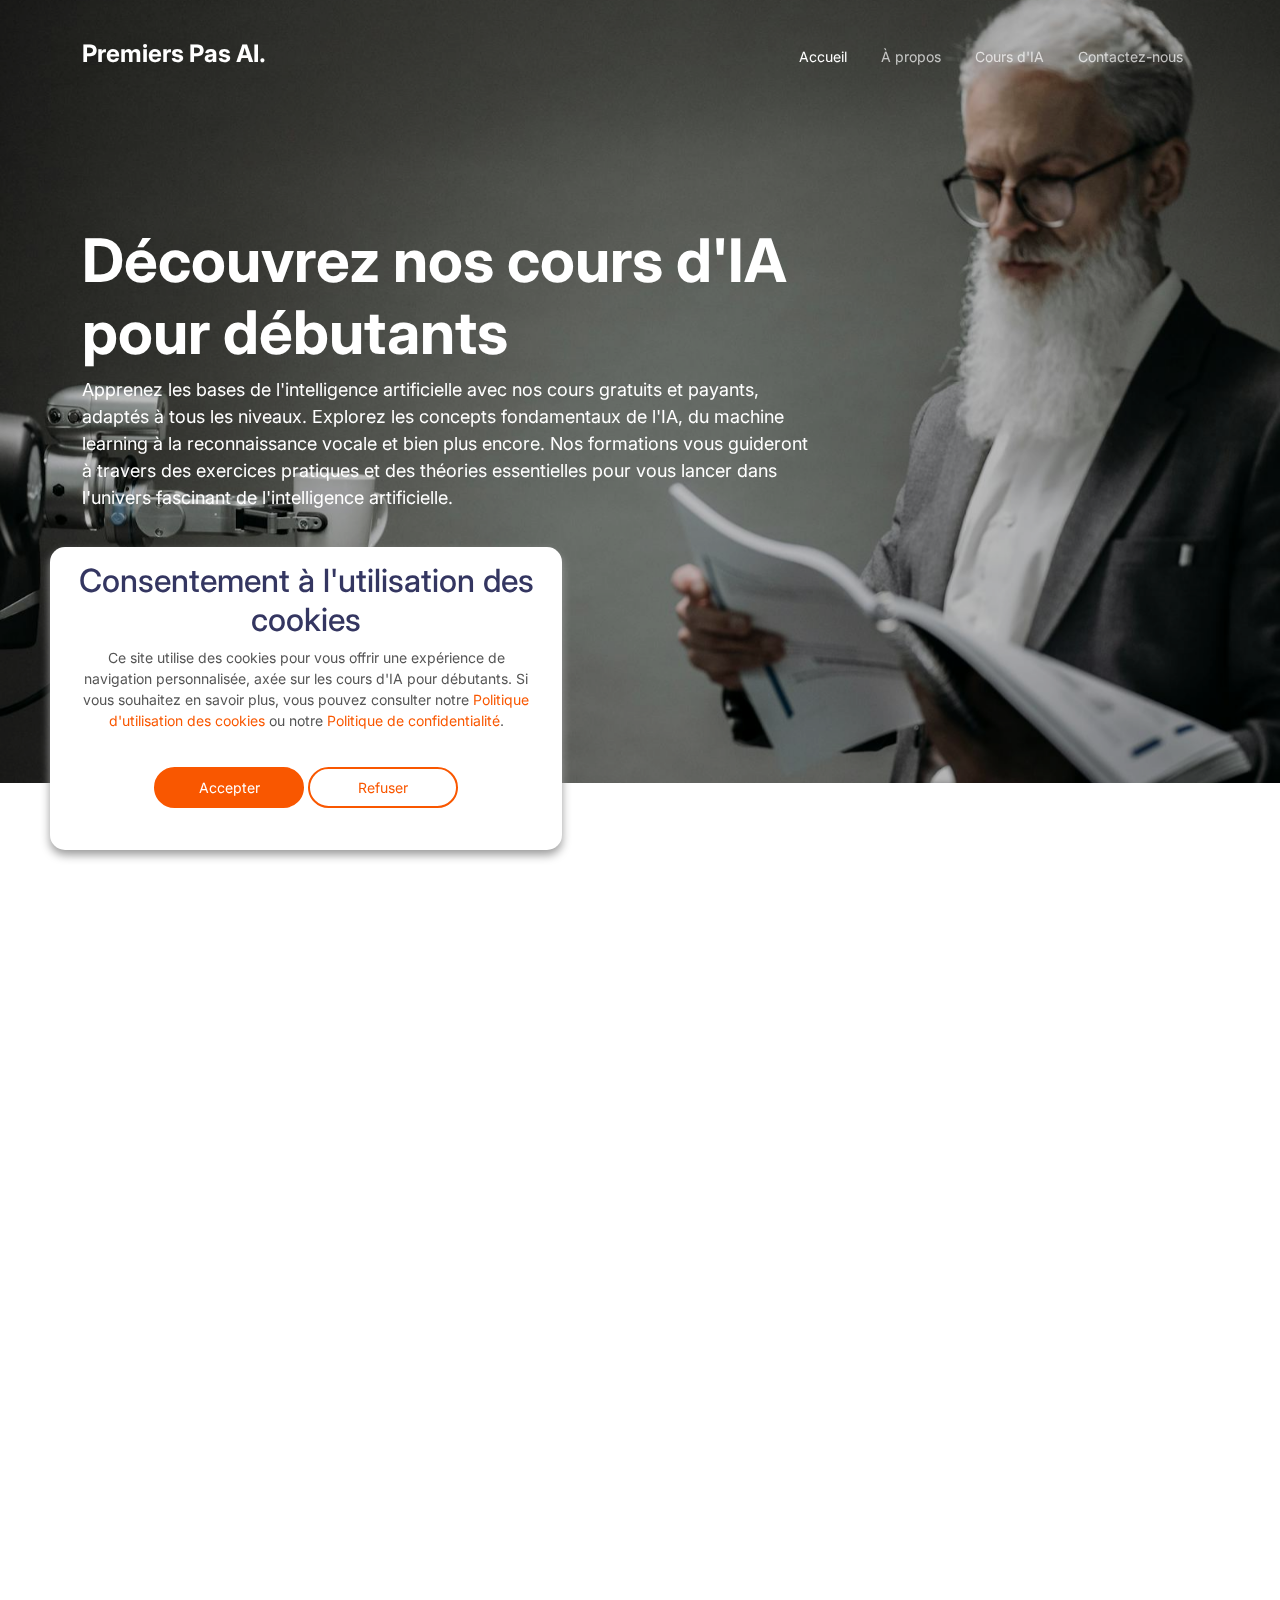
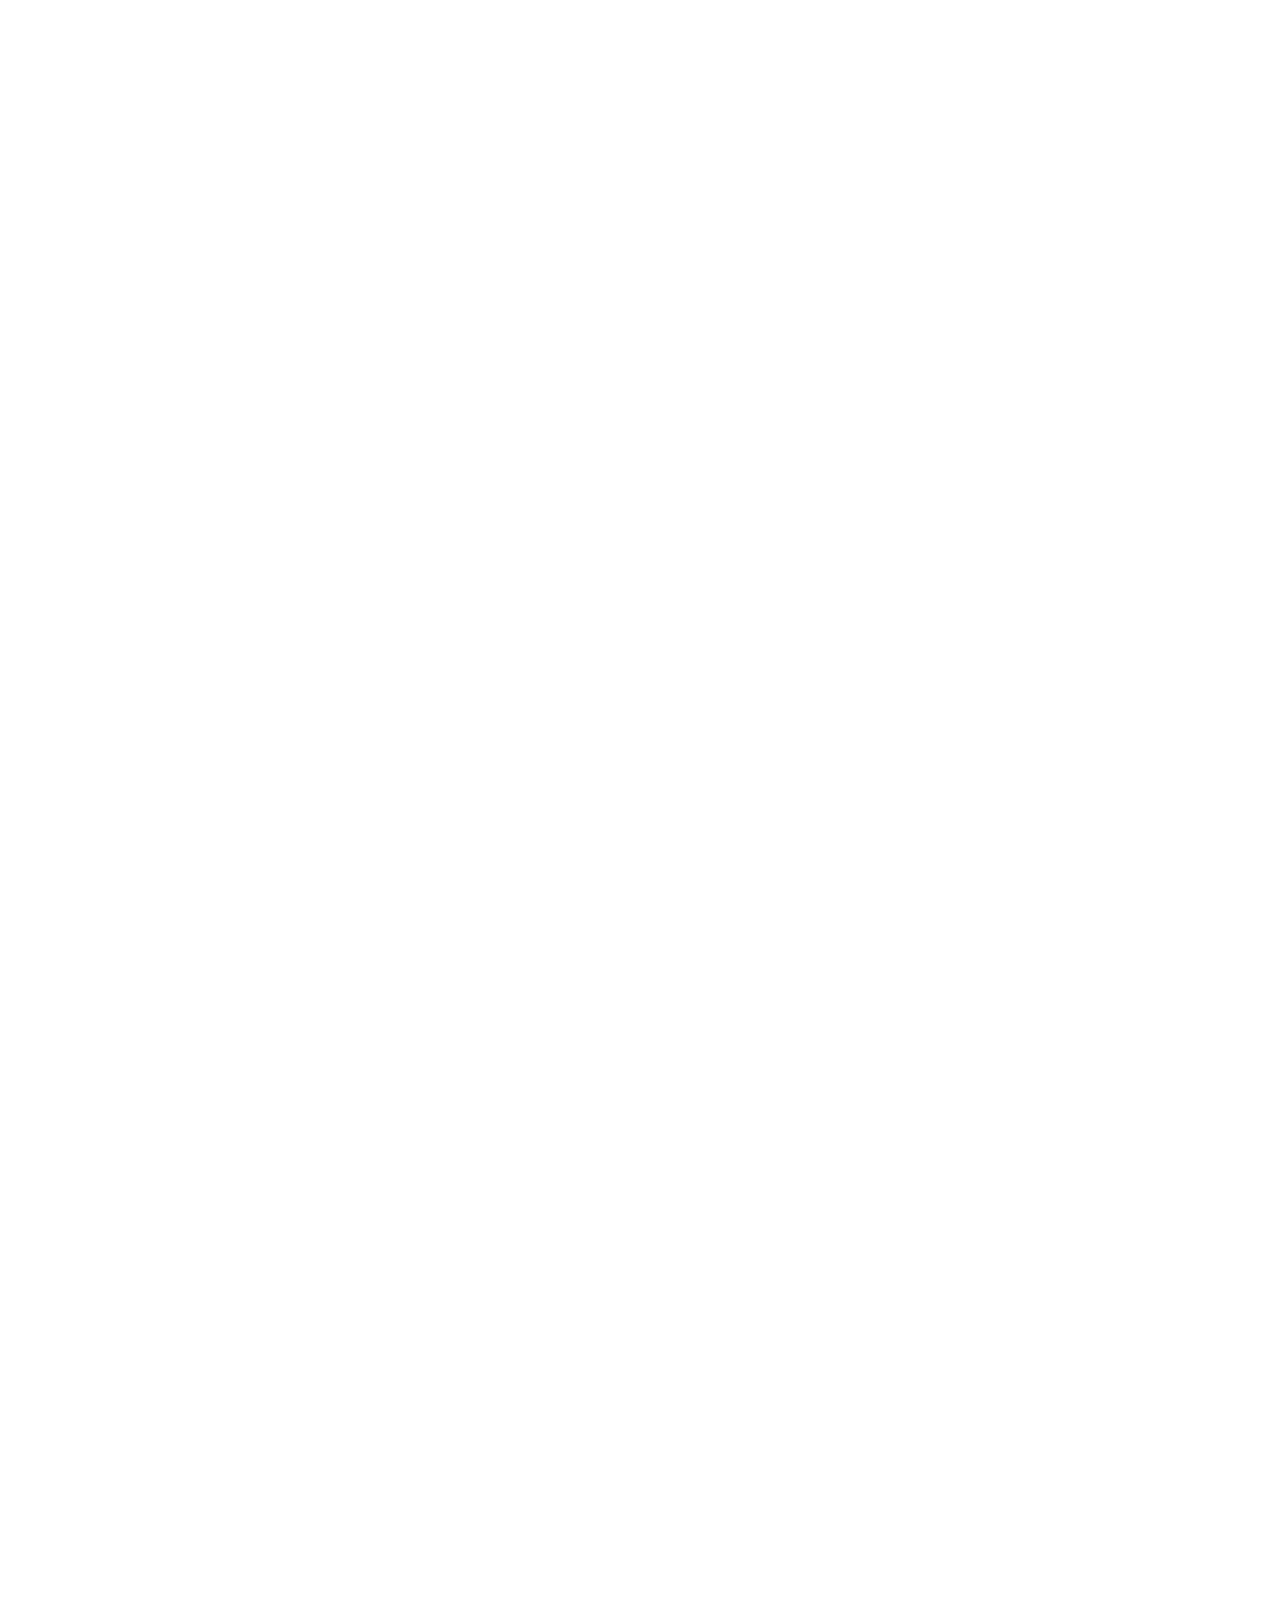
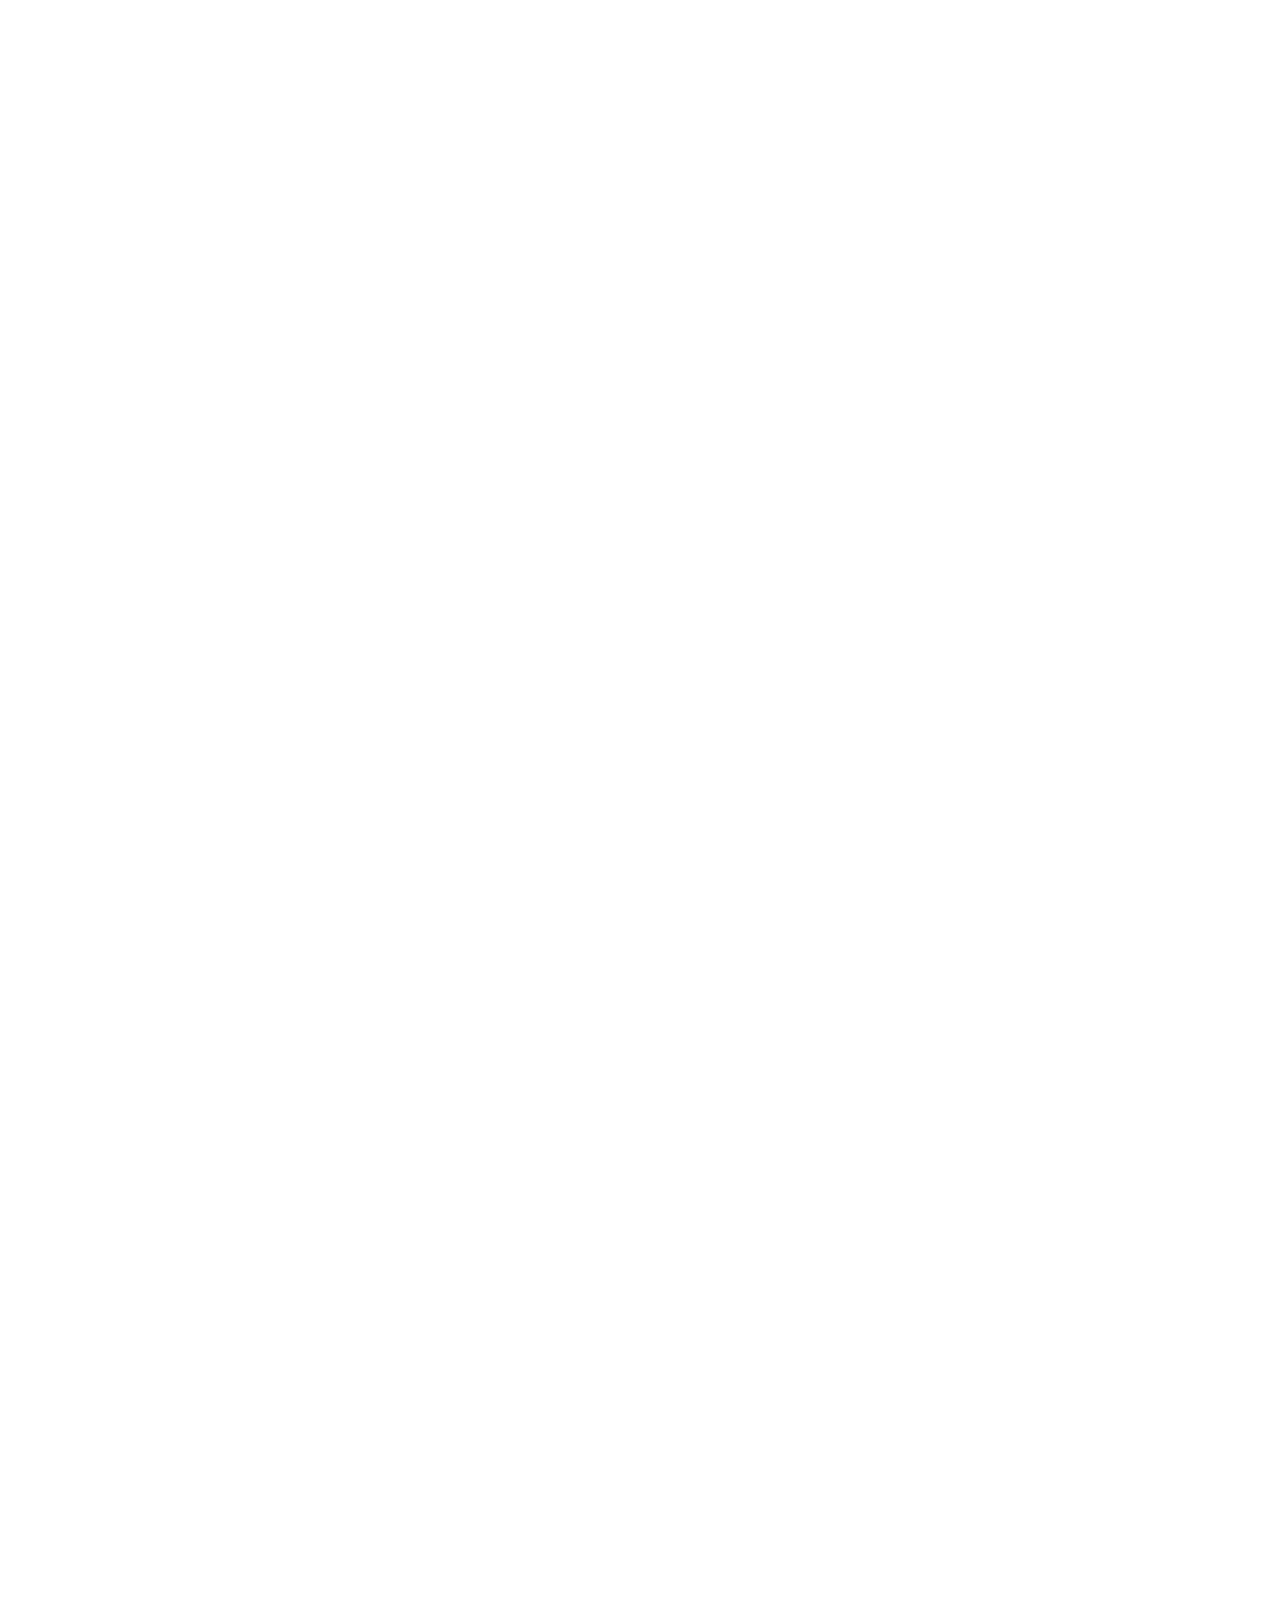
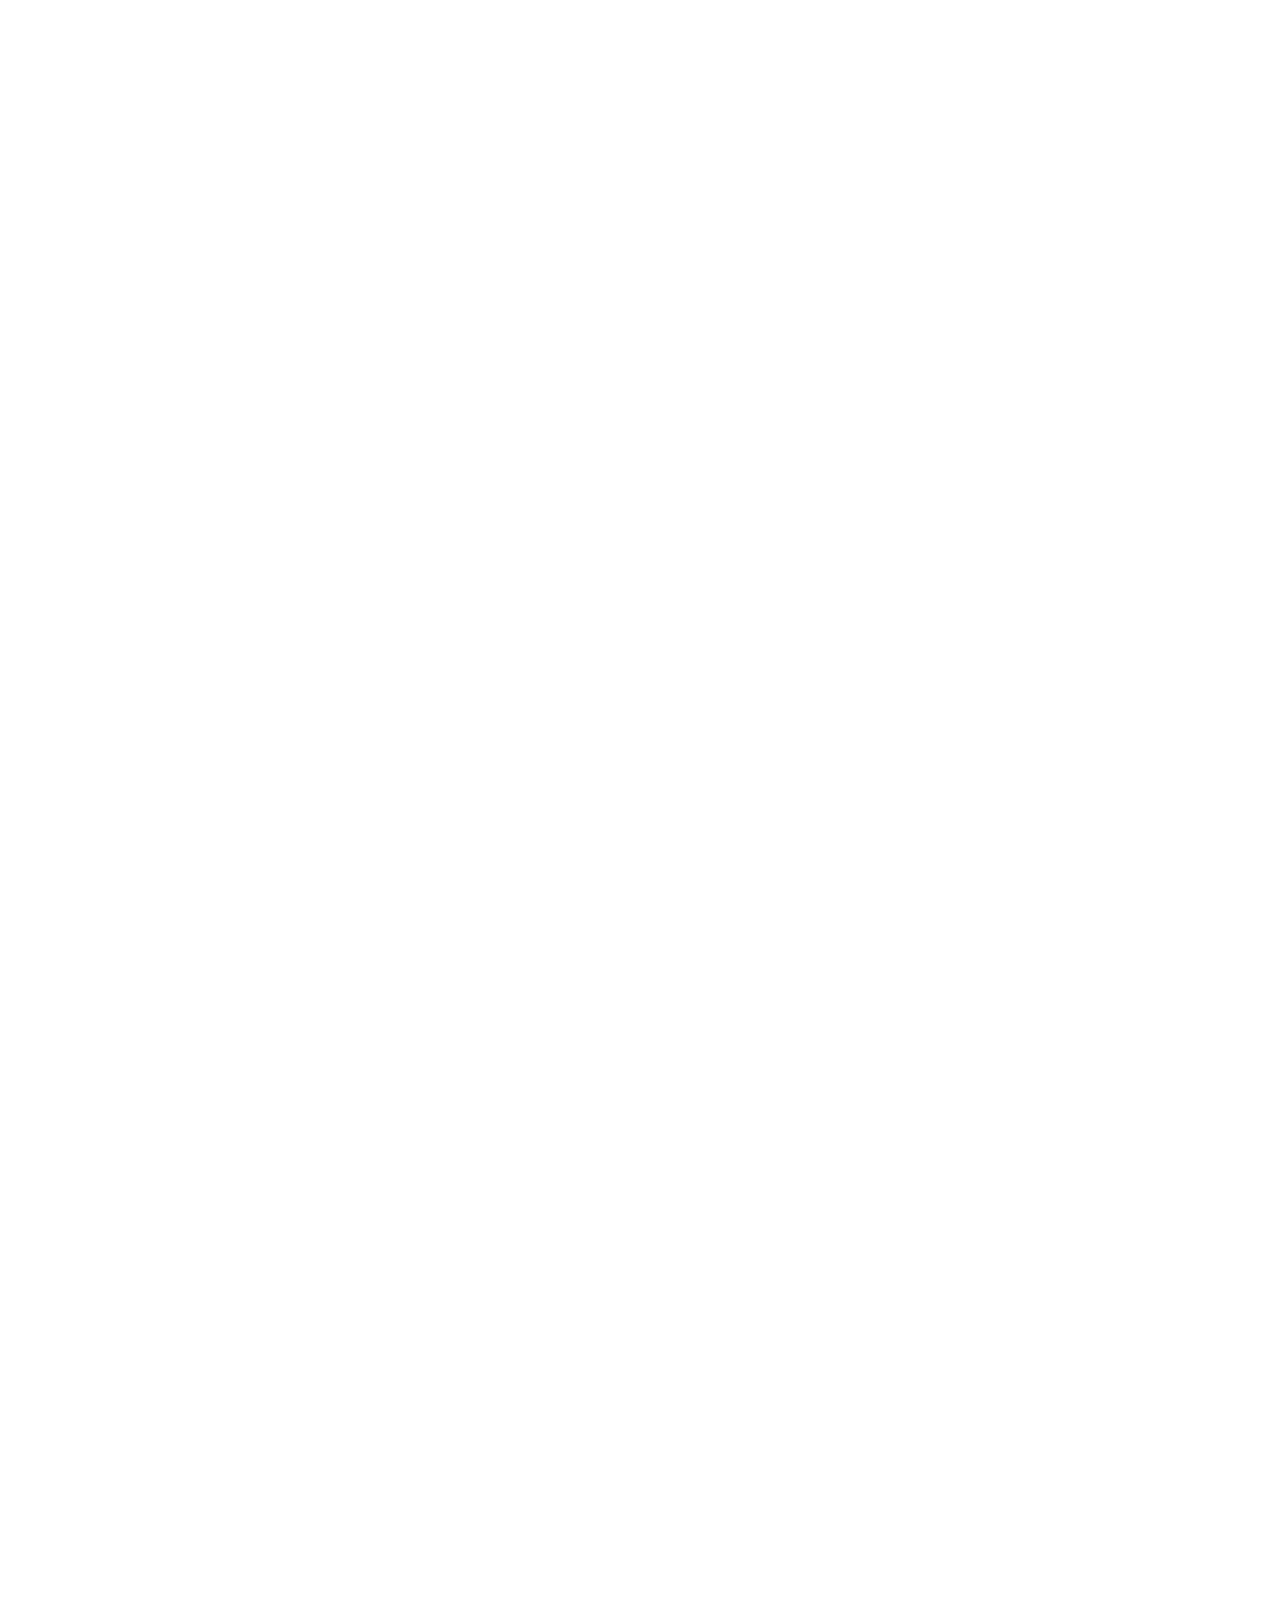
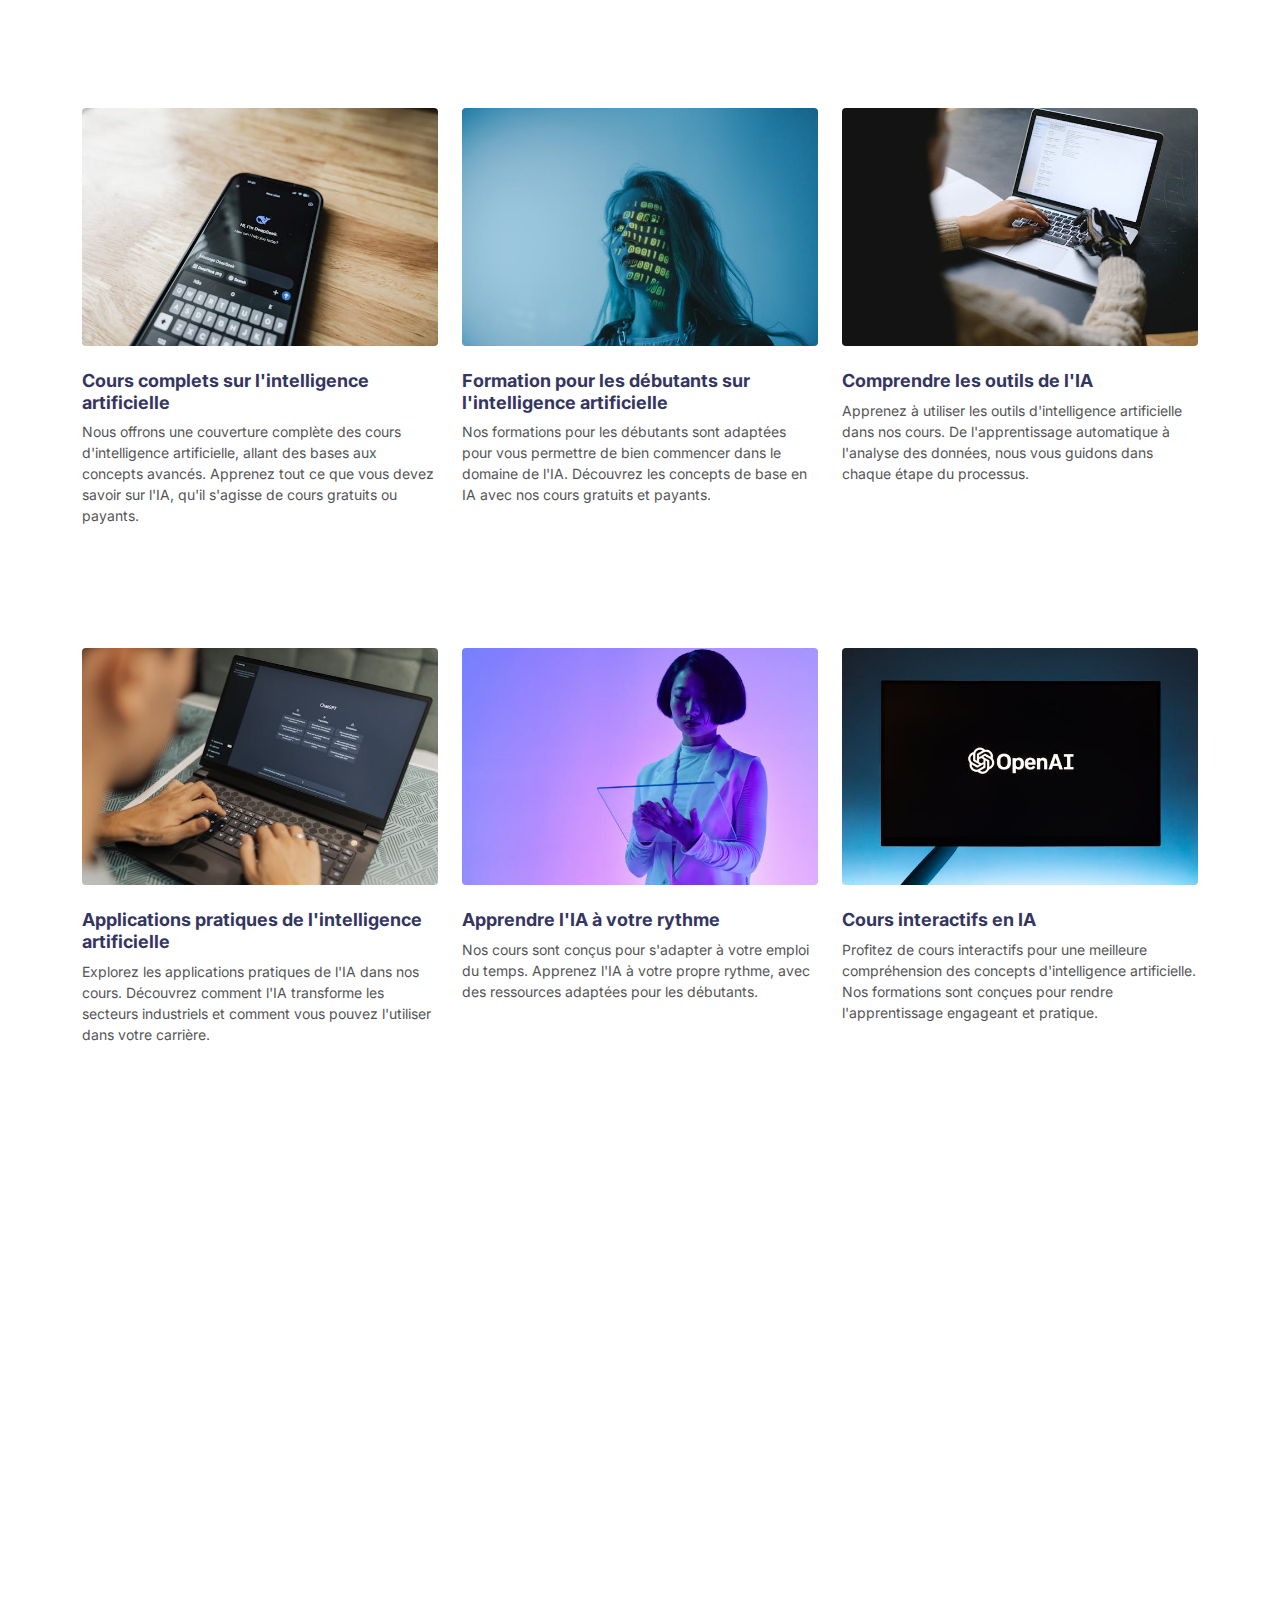
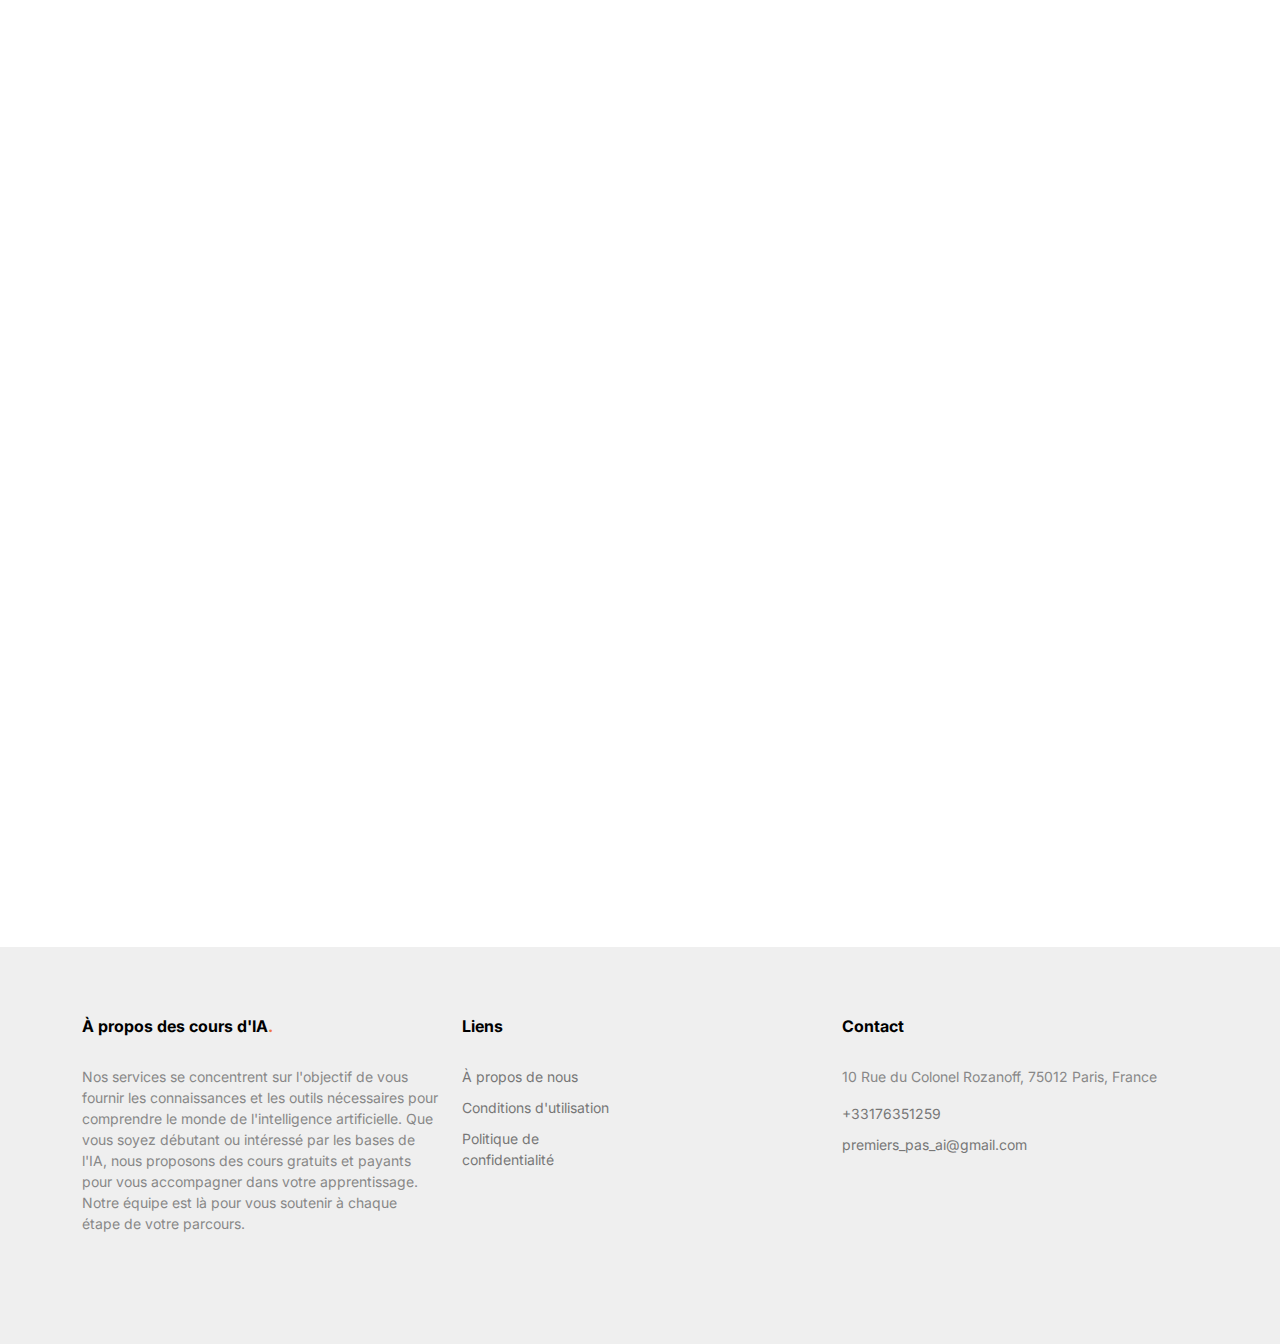
<file: index.html>
<!DOCTYPE html>
<html lang="en">
    <head>
        <meta charset="utf-8" />
        <meta name="viewport" content="width=device-width, initial-scale=1" />

        <link rel="shortcut icon" href="favicon.png" />

        <meta name="description" content="" />
        <meta name="keywords" content="bootstrap, bootstrap5" />

        <link rel="preconnect" href="https://fonts.googleapis.com" />
        <link rel="preconnect" href="https://fonts.gstatic.com" crossorigin />
        <link
            href="https://fonts.googleapis.com/css2?family=Brygada+1918:ital,wght@0,400;0,600;0,700;1,400&family=Inter:wght@400;700&display=swap"
            rel="stylesheet"
        />

        <link rel="stylesheet" href="fonts/icomoon/style.css" />
        <link rel="stylesheet" href="fonts/flaticon/font/flaticon.css" />

        <link rel="stylesheet" href="css/tiny-slider.css" />
        <link rel="stylesheet" href="css/aos.css" />
        <link rel="stylesheet" href="css/flatpickr.min.css" />
        <link rel="stylesheet" href="css/glightbox.min.css" />
        <link rel="stylesheet" href="css/style.css" />

        <title>Premiers Pas AI</title>
    </head>
    <body>
        <div class="site-mobile-menu site-navbar-target">
            <div class="site-mobile-menu-header">
                <div class="site-mobile-menu-close">
                    <span class="icofont-close js-menu-toggle"></span>
                </div>
            </div>
            <div class="site-mobile-menu-body"></div>
        </div>

        <nav class="site-nav mt-3">
            <div class="container">
                <div class="site-navigation">
                    <div class="row">
                        <div class="col-6 col-lg-3">
                            <a href="index.html" class="logo m-0 float-start">
                                Premiers Pas AI.</a
                            >
                        </div>
                        <div
                            class="col-lg-9 d-none d-lg-inline-block nav-center-wrap"
                        >
                            <ul class="js-clone-nav text-end site-menu p-0 m-0">
                                <li class="active">
                                    <a href="index.html">Accueil</a>
                                </li>
                                <li><a href="index.html#about">À propos</a></li>
                                <li>
                                    <a href="index.html#catalog">Cours d'IA</a>
                                </li>
                                <li>
                                    <a href="index.html#contact"
                                        >Contactez-nous</a
                                    >
                                </li>
                            </ul>
                        </div>
                        <div class="col-6 col-lg-3 text-lg-end">
                            <a
                                href="#"
                                class="burger ms-auto float-end site-menu-toggle js-menu-toggle d-inline-block d-lg-none light"
                                data-toggle="collapse"
                                data-target="#main-navbar"
                            >
                                <span></span>
                            </a>
                        </div>
                    </div>
                </div>
            </div>
        </nav>

        <div class="hero overlay">
            <div class="img-bg rellax">
                <img src="images/hero_1.jpg" alt="Image" class="img-fluid" />
            </div>

            <div class="container">
                <div class="row align-items-center justify-content-start">
                    <div class="col-lg-8">
                        <h1 class="heading" data-aos="fade-up">
                            Découvrez nos cours d'IA pour débutants
                        </h1>
                        <p class="mb-5" data-aos="fade-up">
                            Apprenez les bases de l'intelligence artificielle
                            avec nos cours gratuits et payants, adaptés à tous
                            les niveaux. Explorez les concepts fondamentaux de
                            l'IA, du machine learning à la reconnaissance vocale
                            et bien plus encore. Nos formations vous guideront à
                            travers des exercices pratiques et des théories
                            essentielles pour vous lancer dans l'univers
                            fascinant de l'intelligence artificielle.
                        </p>
                    </div>
                </div>
            </div>
        </div>

        <div class="section section-2" id="about">
            <div class="container">
                <div class="row align-items-center justify-content-between">
                    <div class="col-lg-6 order-lg-2 mb-5 mb-lg-0">
                        <div class="image-stack mb-5 mb-lg-0">
                            <div
                                data-aos="fade-up"
                                data-aos-delay="100"
                                data-rellax-percentage="0.5"
                            >
                                <img
                                    style="word-wrap: 100%; height: 100%"
                                    src="images/img_v_2.jpg"
                                    alt="Image"
                                    class="img-fluid"
                                />
                            </div>
                        </div>
                    </div>
                    <div class="col-lg-4 order-lg-1">
                        <div>
                            <h2
                                class="heading mb-3"
                                data-aos="fade-up"
                                data-aos-delay="100"
                            >
                                Votre source fiable pour les cours d'IA pour
                                débutants
                            </h2>

                            <p data-aos="fade-up" data-aos-delay="200">
                                Nous proposons une gamme de cours gratuits et
                                payants pour vous aider à comprendre les bases
                                de l'intelligence artificielle. Nos formations
                                couvrent des concepts fondamentaux de l'IA, du
                                machine learning à la reconnaissance vocale.
                                L'objectif est de vous guider à travers des
                                exercices pratiques et des théories essentielles
                                pour débuter dans le domaine de l'IA.
                            </p>

                            <p data-aos="fade-up" data-aos-delay="300">
                                Que vous soyez débutant ou que vous souhaitiez
                                approfondir vos connaissances en IA, nos cours
                                sont conçus pour vous fournir une compréhension
                                solide des outils et techniques de
                                l'intelligence artificielle.
                            </p>
                        </div>
                    </div>
                </div>

                <div
                    class="row align-items-center justify-content-between"
                    style="flex-direction: row-reverse"
                >
                    <div class="col-lg-6 order-lg-2 mb-5 mb-lg-0">
                        <div class="image-stack mb-5 mb-lg-0">
                            <div
                                data-aos="fade-up"
                                data-aos-delay="100"
                                data-rellax-percentage="0.5"
                            >
                                <img
                                    style="word-wrap: 100%; height: 100%"
                                    src="images/img_v_3.jpg"
                                    alt="Image"
                                    class="img-fluid"
                                />
                            </div>
                        </div>
                    </div>
                    <div class="col-lg-4 order-lg-1">
                        <div>
                            <h2
                                class="heading mb-3"
                                data-aos="fade-up"
                                data-aos-delay="100"
                            >
                                Découvrez nos cours IA gratuits et payants
                            </h2>

                            <p data-aos="fade-up" data-aos-delay="200">
                                Nos cours d'intelligence artificielle pour
                                débutants sont disponibles à la fois
                                gratuitement et en version premium. Vous
                                apprendrez à maîtriser les concepts essentiels
                                de l'IA, et vous pourrez développer vos
                                compétences grâce à nos modules pratiques et
                                théoriques.
                            </p>
                        </div>
                    </div>
                </div>

                <div class="row align-items-center justify-content-between">
                    <div class="col-lg-6 order-lg-2 mb-5 mb-lg-0">
                        <div class="image-stack mb-5 mb-lg-0">
                            <div
                                data-aos="fade-up"
                                data-aos-delay="100"
                                data-rellax-percentage="0.5"
                            >
                                <img
                                    style="word-wrap: 100%; height: 100%"
                                    src="images/img_v_1.jpg"
                                    alt="Image"
                                    class="img-fluid"
                                />
                            </div>
                        </div>
                    </div>
                    <div class="col-lg-4 order-lg-1">
                        <div>
                            <h2
                                class="heading mb-3"
                                data-aos="fade-up"
                                data-aos-delay="100"
                            >
                                Apprenez les bases de l'intelligence
                                artificielle
                            </h2>

                            <p data-aos="fade-up" data-aos-delay="200">
                                Nos cours vous permettront de vous familiariser
                                avec les concepts clés de l'IA, de
                                l'apprentissage automatique aux réseaux
                                neuronaux. Les formations sont conçues pour vous
                                aider à vous lancer dans l'univers fascinant de
                                l'intelligence artificielle et à maîtriser les
                                outils nécessaires à son utilisation.
                            </p>
                        </div>
                    </div>
                </div>
            </div>
        </div>

        <div class="section section-3" data-aos="fade-up" data-aos-delay="100">
            <div class="container">
                <div
                    class="row align-items-center justify-content-between mb-5"
                >
                    <div class="col-lg-5" data-aos="fade-up">
                        <h2 class="heading mb-3">
                            Découvrez nos dernières ressources sur
                            l'intelligence artificielle
                        </h2>
                        <p>
                            Nous vous offrons une sélection d'articles et de
                            ressources pour approfondir vos connaissances sur
                            l'intelligence artificielle, les stratégies
                            d'apprentissage, et les meilleures pratiques pour
                            les débutants. Ces contenus vous aideront à rester à
                            jour et à mieux comprendre l'impact de l'IA sur
                            divers secteurs.
                        </p>
                    </div>
                    <div
                        class="col-lg-5 text-md-end"
                        data-aos="fade-up"
                        data-aos-delay="100"
                    >
                        <div id="destination-controls">
                            <span class="prev me-3" data-controls="prev">
                                <span class="icon-chevron-left"></span>
                            </span>
                            <span class="next" data-controls="next">
                                <span class="icon-chevron-right"></span>
                            </span>
                        </div>
                    </div>
                </div>
            </div>

            <div class="container destination-slider-wrap">
                <div class="destination-slider">
                    <div class="destination">
                        <div class="thumb">
                            <img
                                src="images/img-1.jpg"
                                alt="Image"
                                class="img-fluid"
                            />
                        </div>
                        <div class="mt-4">
                            <h3>
                                <a href="#"
                                    >Introduction à l'intelligence artificielle
                                    pour débutants</a
                                >
                            </h3>
                            <span class="meta">
                                Un guide complet pour débuter avec
                                l'intelligence artificielle et comprendre ses
                                applications pratiques.
                            </span>
                        </div>
                    </div>

                    <div class="destination">
                        <div class="thumb">
                            <img
                                src="images/img-2.jpg"
                                alt="Image"
                                class="img-fluid"
                            />
                        </div>
                        <div class="mt-4">
                            <h3>
                                <a href="#"
                                    >Les outils essentiels pour l'apprentissage
                                    automatique</a
                                >
                            </h3>
                            <span class="meta">
                                Découvrez les meilleurs outils pour apprendre et
                                pratiquer l'apprentissage automatique dans vos
                                projets d'IA.
                            </span>
                        </div>
                    </div>

                    <div class="destination">
                        <div class="thumb">
                            <img
                                src="images/img-3.jpg"
                                alt="Image"
                                class="img-fluid"
                            />
                        </div>
                        <div class="mt-4">
                            <h3>
                                <a href="#"
                                    >Applications de l'IA dans le monde réel</a
                                >
                            </h3>
                            <span class="meta">
                                Explorez comment l'intelligence artificielle est
                                utilisée dans différents secteurs et comment
                                vous pouvez tirer parti de cette technologie
                                dans vos projets.
                            </span>
                        </div>
                    </div>

                    <div class="destination">
                        <div class="thumb">
                            <img
                                src="images/img-4.jpg"
                                alt="Image"
                                class="img-fluid"
                            />
                        </div>
                        <div class="mt-4">
                            <h3>
                                <a href="#"
                                    >Les défis de l'intelligence artificielle</a
                                >
                            </h3>
                            <span class="meta">
                                Apprenez les principaux défis et obstacles de
                                l'intelligence artificielle, et comment les
                                surmonter dans vos projets.
                            </span>
                        </div>
                    </div>

                    <div class="destination">
                        <div class="thumb">
                            <img
                                src="images/img-5.jpg"
                                alt="Image"
                                class="img-fluid"
                            />
                        </div>
                        <div class="mt-4">
                            <h3>
                                <a href="#"
                                    >Introduction aux réseaux neuronaux</a
                                >
                            </h3>
                            <span class="meta">
                                Un guide pour comprendre les réseaux neuronaux,
                                leur fonctionnement et comment les utiliser dans
                                vos projets d'IA.
                            </span>
                        </div>
                    </div>
                </div>
            </div>
        </div>

        <div class="section" id="catalog">
            <div class="container">
                <div class="row justify-content-between align-items-center">
                    <div
                        class="col-lg-5 mb-4 mb-lg-0 order-lg-2"
                        data-aos="fade-up"
                    >
                        <img
                            src="images/img-1.jpg"
                            alt="Image"
                            class="img-fluid"
                        />
                    </div>
                    <div
                        class="col-lg-5"
                        data-aos="fade-up"
                        data-aos-delay="100"
                    >
                        <h2 class="heading mb-4">
                            Votre source d'informations et d'analyses sur les
                            cours d'IA pour débutants
                        </h2>
                        <p>
                            Restez informé des dernières tendances dans le
                            domaine de l'intelligence artificielle avec nos
                            contenus spécialisés sur les cours d'IA pour
                            débutants. Nous offrons des formations gratuites et
                            payantes sur les bases de l'IA, adaptées à ceux qui
                            commencent leur apprentissage dans ce domaine
                            fascinant.
                        </p>
                        <p>
                            Que vous soyez intéressé par les concepts
                            fondamentaux de l'IA ou que vous souhaitiez
                            découvrir les applications pratiques de cette
                            technologie, notre objectif est de vous fournir des
                            ressources complètes pour débuter votre voyage dans
                            le monde de l'intelligence artificielle.
                        </p>
                    </div>
                </div>
            </div>
        </div>

        <div class="section">
            <div class="container">
                <div class="row justify-content-between align-items-center">
                    <div
                        class="col-lg-12 mt-4 mt-lg-0"
                        data-aos="fade-up"
                        data-aos-delay="100"
                    >
                        <h2 class="heading mb-5">
                            Questions fréquemment posées sur les cours d'IA pour
                            débutants
                        </h2>

                        <div class="custom-accordion" id="accordion_1">
                            <div class="accordion-item">
                                <h2 class="mb-0">
                                    <button
                                        class="btn btn-link"
                                        type="button"
                                        data-bs-toggle="collapse"
                                        data-bs-target="#collapseOne"
                                        aria-expanded="true"
                                        aria-controls="collapseOne"
                                    >
                                        Qu'est-ce qu'un cours d'IA pour
                                        débutants ?
                                    </button>
                                </h2>

                                <div
                                    id="collapseOne"
                                    class="collapse show"
                                    aria-labelledby="headingOne"
                                    data-bs-parent="#accordion_1"
                                >
                                    <div class="accordion-body">
                                        Un cours d'IA pour débutants est conçu
                                        pour enseigner les bases de
                                        l'intelligence artificielle. Cela inclut
                                        la compréhension des concepts clés, des
                                        algorithmes, ainsi que des outils et
                                        technologies utilisés dans le
                                        développement de l'IA.
                                    </div>
                                </div>
                            </div>

                            <div class="accordion-item">
                                <h2 class="mb-0">
                                    <button
                                        class="btn btn-link collapsed"
                                        type="button"
                                        data-bs-toggle="collapse"
                                        data-bs-target="#collapseTwo"
                                        aria-expanded="false"
                                        aria-controls="collapseTwo"
                                    >
                                        Comment commencer un cours d'IA pour
                                        débutants ?
                                    </button>
                                </h2>
                                <div
                                    id="collapseTwo"
                                    class="collapse"
                                    aria-labelledby="headingTwo"
                                    data-bs-parent="#accordion_1"
                                >
                                    <div class="accordion-body">
                                        Pour commencer, il vous suffit de vous
                                        inscrire à un cours d'IA pour débutants,
                                        qu'il soit gratuit ou payant. Une fois
                                        inscrit, vous aurez accès aux ressources
                                        d'apprentissage et pourrez commencer à
                                        suivre les leçons à votre rythme.
                                    </div>
                                </div>
                            </div>

                            <div class="accordion-item">
                                <h2 class="mb-0">
                                    <button
                                        class="btn btn-link collapsed"
                                        type="button"
                                        data-bs-toggle="collapse"
                                        data-bs-target="#collapseThree"
                                        aria-expanded="false"
                                        aria-controls="collapseThree"
                                    >
                                        Quels sont les avantages d'apprendre
                                        l'IA ?
                                    </button>
                                </h2>

                                <div
                                    id="collapseThree"
                                    class="collapse"
                                    aria-labelledby="headingThree"
                                    data-bs-parent="#accordion_1"
                                >
                                    <div class="accordion-body">
                                        Apprendre l'IA vous permet d'acquérir
                                        des compétences précieuses qui sont très
                                        demandées dans de nombreux secteurs.
                                        Cela ouvre également la porte à des
                                        carrières dans des domaines comme
                                        l'apprentissage automatique, la data
                                        science, et plus encore.
                                    </div>
                                </div>
                            </div>

                            <div class="accordion-item">
                                <h2 class="mb-0">
                                    <button
                                        class="btn btn-link collapsed"
                                        type="button"
                                        data-bs-toggle="collapse"
                                        data-bs-target="#collapseFour"
                                        aria-expanded="false"
                                        aria-controls="collapseFour"
                                    >
                                        Où puis-je trouver des cours gratuits
                                        d'IA pour débutants ?
                                    </button>
                                </h2>

                                <div
                                    id="collapseFour"
                                    class="collapse"
                                    aria-labelledby="headingFour"
                                    data-bs-parent="#accordion_1"
                                >
                                    <div class="accordion-body">
                                        Vous pouvez trouver des cours gratuits
                                        d'IA pour débutants sur plusieurs
                                        plateformes en ligne. Ces cours couvrent
                                        les bases de l'IA et sont accessibles à
                                        tous ceux qui souhaitent se lancer dans
                                        l'apprentissage de cette technologie.
                                    </div>
                                </div>
                            </div>
                        </div>
                    </div>
                </div>
            </div>
        </div>

        <div class="section">
            <div class="container">
                <div class="row mb-5">
                    <div class="col-lg-6 mx-auto text-center">
                        <div class="heading-content" data-aos="fade-up">
                            <h2>
                                Votre chemin vers les cours d'intelligence
                                artificielle pour débutants
                            </h2>
                            <p>
                                Il est essentiel de se tenir au courant des
                                derniers cours d'intelligence artificielle pour
                                débutants. Que ce soit des cours gratuits ou
                                payants, nous vous proposons des formations
                                complètes sur les bases de l'intelligence
                                artificielle. Découvrez ci-dessous pourquoi il
                                est important de suivre nos mises à jour :
                            </p>
                        </div>
                    </div>
                </div>
                <div class="row">
                    <div class="col-lg-4">
                        <div class="service-2 left-0 mb-5">
                            <img
                                src="images/gal_1.jpg"
                                alt="Bild"
                                class="img-fluid mb-4 rounded"
                            />
                            <div>
                                <h3>
                                    Cours complets sur l'intelligence
                                    artificielle
                                </h3>
                                <p>
                                    Nous offrons une couverture complète des
                                    cours d'intelligence artificielle, allant
                                    des bases aux concepts avancés. Apprenez
                                    tout ce que vous devez savoir sur l'IA,
                                    qu'il s'agisse de cours gratuits ou payants.
                                </p>
                            </div>
                        </div>
                    </div>
                    <div class="col-lg-4">
                        <div class="service-2 left-0 mb-5">
                            <img
                                src="images/gal_2.jpg"
                                alt="Bild"
                                class="img-fluid mb-4 rounded"
                            />
                            <div>
                                <h3>
                                    Formation pour les débutants sur
                                    l'intelligence artificielle
                                </h3>
                                <p>
                                    Nos formations pour les débutants sont
                                    adaptées pour vous permettre de bien
                                    commencer dans le domaine de l'IA. Découvrez
                                    les concepts de base en IA avec nos cours
                                    gratuits et payants.
                                </p>
                            </div>
                        </div>
                    </div>
                    <div class="col-lg-4">
                        <div class="service-2 left-0 mb-5">
                            <img
                                src="images/gal_3.jpg"
                                alt="Bild"
                                class="img-fluid mb-4 rounded"
                            />
                            <div>
                                <h3>Comprendre les outils de l'IA</h3>
                                <p>
                                    Apprenez à utiliser les outils
                                    d'intelligence artificielle dans nos cours.
                                    De l'apprentissage automatique à l'analyse
                                    des données, nous vous guidons dans chaque
                                    étape du processus.
                                </p>
                            </div>
                        </div>
                    </div>
                    <div class="col-lg-4">
                        <div class="service-2 left-0 mb-5">
                            <img
                                src="images/gal_4.jpg"
                                alt="Bild"
                                class="img-fluid mb-4 rounded"
                            />
                            <div>
                                <h3>
                                    Applications pratiques de l'intelligence
                                    artificielle
                                </h3>
                                <p>
                                    Explorez les applications pratiques de l'IA
                                    dans nos cours. Découvrez comment l'IA
                                    transforme les secteurs industriels et
                                    comment vous pouvez l'utiliser dans votre
                                    carrière.
                                </p>
                            </div>
                        </div>
                    </div>
                    <div class="col-lg-4">
                        <div class="service-2 left-0 mb-5">
                            <img
                                src="images/gal_5.jpg"
                                alt="Bild"
                                class="img-fluid mb-4 rounded"
                            />
                            <div>
                                <h3>Apprendre l'IA à votre rythme</h3>
                                <p>
                                    Nos cours sont conçus pour s'adapter à votre
                                    emploi du temps. Apprenez l'IA à votre
                                    propre rythme, avec des ressources adaptées
                                    pour les débutants.
                                </p>
                            </div>
                        </div>
                    </div>
                    <div class="col-lg-4">
                        <div class="service-2 left-0 mb-5">
                            <img
                                src="images/gal_6.jpg"
                                alt="Bild"
                                class="img-fluid mb-4 rounded"
                            />
                            <div>
                                <h3>Cours interactifs en IA</h3>
                                <p>
                                    Profitez de cours interactifs pour une
                                    meilleure compréhension des concepts
                                    d'intelligence artificielle. Nos formations
                                    sont conçues pour rendre l'apprentissage
                                    engageant et pratique.
                                </p>
                            </div>
                        </div>
                    </div>
                </div>
            </div>
        </div>

        <div class="section" id="contact">
            <div class="container">
                <div class="row">
                    <div class="col-12" data-aos="fade-up" data-aos-delay="0">
                        <h2 class="heading mb-5">Contactez-nous</h2>
                    </div>
                </div>
                <div class="row">
                    <div class="col-md-12 mb-5">
                        <iframe
                            src="https://www.google.com/maps/embed?pb=!1m18!1m12!1m3!1d985.1220499164918!2d2.3870523736630442!3d48.84518039147477!2m3!1f0!2f0!3f0!3m2!1i1024!2i768!4f13.1!3m3!1m2!1s0x47e6736ddb04afcb%3A0x629590977ab50aa6!2sSchool%20Of%20Ai%26Data!5e0!3m2!1suk!2sua!4v1741066052413!5m2!1suk!2sua"
                            width="100%"
                            height="450"
                            style="border: 0"
                            allowfullscreen=""
                            loading="lazy"
                            referrerpolicy="no-referrer-when-downgrade"
                        ></iframe>
                    </div>
                    <div
                        class="col-lg-4 mb-5 mb-lg-0"
                        data-aos="fade-up"
                        data-aos-delay="100"
                    >
                        <div class="contact-info">
                            <div class="address mt-4">
                                <i class="icon-room"></i>
                                <h4 class="mb-2">Adresse:</h4>
                                <p>
                                    10 Rue du Colonel Rozanoff, 75012 Paris,
                                    France
                                </p>
                            </div>

                            <div class="open-hours mt-4">
                                <i class="icon-clock-o"></i>
                                <h4 class="mb-2">Heures d'ouverture:</h4>
                                <p>
                                    Dimanche-Vendredi:<br />
                                    11:00 AM - 23:00 PM
                                </p>
                            </div>

                            <div class="email mt-4">
                                <i class="icon-envelope"></i>
                                <h4 class="mb-2">Email:</h4>
                                <p>premiers_pas_ai@gmail.com</p>
                            </div>

                            <div class="phone mt-4">
                                <i class="icon-phone"></i>
                                <h4 class="mb-2">Téléphone:</h4>
                                <p>+33176351259</p>
                            </div>
                        </div>
                    </div>
                    <div
                        class="col-lg-8"
                        data-aos="fade-up"
                        data-aos-delay="200"
                    >
                        <form action="thanks.html" method="GET">
                            <div class="row">
                                <div class="col-6 mb-3">
                                    <input
                                        required
                                        type="text"
                                        class="form-control"
                                        placeholder="Votre Prénom"
                                    />
                                </div>
                                <div class="col-6 mb-3">
                                    <input
                                        required
                                        type="text"
                                        class="form-control"
                                        placeholder="Votre Nom"
                                    />
                                </div>
                                <div class="col-12 mb-3">
                                    <input
                                        required
                                        type="email"
                                        id="email"
                                        class="form-control"
                                        placeholder="Votre Adresse Email"
                                    />
                                </div>
                                <div class="col-12 mb-2">
                                    <input
                                        required
                                        style="width: 100% !important"
                                        type="text"
                                        inputmode="numeric"
                                        pattern="^[0-9]+$"
                                        class="form-control"
                                        id="phone"
                                        placeholder="Numéro de Téléphone"
                                    />
                                </div>

                                <div class="col-12 mb-3">
                                    <textarea
                                        name=""
                                        id=""
                                        cols="30"
                                        rows="7"
                                        class="form-control"
                                        placeholder="Message"
                                        required
                                    ></textarea>
                                </div>

                                <div class="col-12">
                                    <input
                                        type="submit"
                                        id="submit"
                                        value="Envoyer le Message"
                                        class="btn btn-primary"
                                    />
                                </div>
                            </div>
                        </form>
                    </div>
                </div>
            </div>
        </div>

        <div class="site-footer">
            <div class="container">
                <div class="row">
                    <div class="col-lg-4">
                        <div class="widget">
                            <h3>
                                À propos des cours d'IA<span
                                    class="text-primary"
                                    >.</span
                                >
                            </h3>
                            <p>
                                Nos services se concentrent sur l'objectif de
                                vous fournir les connaissances et les outils
                                nécessaires pour comprendre le monde de
                                l'intelligence artificielle. Que vous soyez
                                débutant ou intéressé par les bases de l'IA,
                                nous proposons des cours gratuits et payants
                                pour vous accompagner dans votre apprentissage.
                                Notre équipe est là pour vous soutenir à chaque
                                étape de votre parcours.
                            </p>
                        </div>
                    </div>
                    <!-- /.col-lg-4 -->

                    <div class="col-lg-4 ml-auto">
                        <div class="widget">
                            <h3>Liens</h3>
                            <ul class="list-unstyled float-left links">
                                <li>
                                    <a href="index.html#about"
                                        >À propos de nous</a
                                    >
                                </li>
                                <li>
                                    <a href="terms-of-use.html"
                                        >Conditions d'utilisation</a
                                    >
                                </li>
                                <li>
                                    <a href="privacy-policy.html"
                                        >Politique de confidentialité</a
                                    >
                                </li>
                            </ul>
                        </div>
                        <!-- /.widget -->
                    </div>
                    <!-- /.col-lg-4 -->

                    <div class="col-lg-4">
                        <div class="widget">
                            <h3>Contact</h3>
                            <address>
                                10 Rue du Colonel Rozanoff, 75012 Paris, France
                            </address>
                            <ul class="list-unstyled links mb-4">
                                <li>
                                    <a href="tel://+33176351259"
                                        >+33176351259</a
                                    >
                                </li>
                                <li>
                                    <a href="mailto:info@mydomain.com"
                                        >premiers_pas_ai@gmail.com</a
                                    >
                                </li>
                            </ul>
                        </div>
                        <!-- /.widget -->
                    </div>
                    <!-- /.col-lg-3 -->
                </div>
                <!-- /.row -->
            </div>
            <!-- /.site-footer -->

            <!-- Preloader -->
            <div id="overlayer"></div>
            <div class="loader">
                <div class="spinner-border text-primary" role="status">
                    <span class="visually-hidden">Chargement...</span>
                </div>
            </div>
        </div>

        <!-- Cookie banner -->
        <div class="cookie-wrapper show">
            <div>
                <i class="bx bx-cookie"></i>
                <h2 style="text-align: center">
                    Consentement à l'utilisation des cookies
                </h2>
            </div>

            <div class="data">
                <p>
                    Ce site utilise des cookies pour vous offrir une expérience
                    de navigation personnalisée, axée sur les cours d'IA pour
                    débutants. Si vous souhaitez en savoir plus, vous pouvez
                    consulter notre
                    <a href="cookie-policy.html"
                        >Politique d'utilisation des cookies</a
                    >
                    ou notre
                    <a href="privacy-policy.html"
                        >Politique de confidentialité</a
                    >.
                </p>
            </div>

            <div class="buttons">
                <button class="cookie-button" id="acceptBtn">Accepter</button>
                <button class="cookie-button" id="declineBtn">Refuser</button>
            </div>
        </div>
        <!-- End Cookie banner -->

        <script src="js/bootstrap.bundle.min.js"></script>
        <script src="js/tiny-slider.js"></script>
        <script src="js/aos.js"></script>
        <script src="js/navbar.js"></script>
        <script src="js/counter.js"></script>
        <script src="js/rellax.js"></script>
        <script src="js/flatpickr.js"></script>
        <script src="js/glightbox.min.js"></script>
        <script src="js/custom.js"></script>
        <script src="js/cookiebanner.js"></script>
    </body>
</html>
</file>
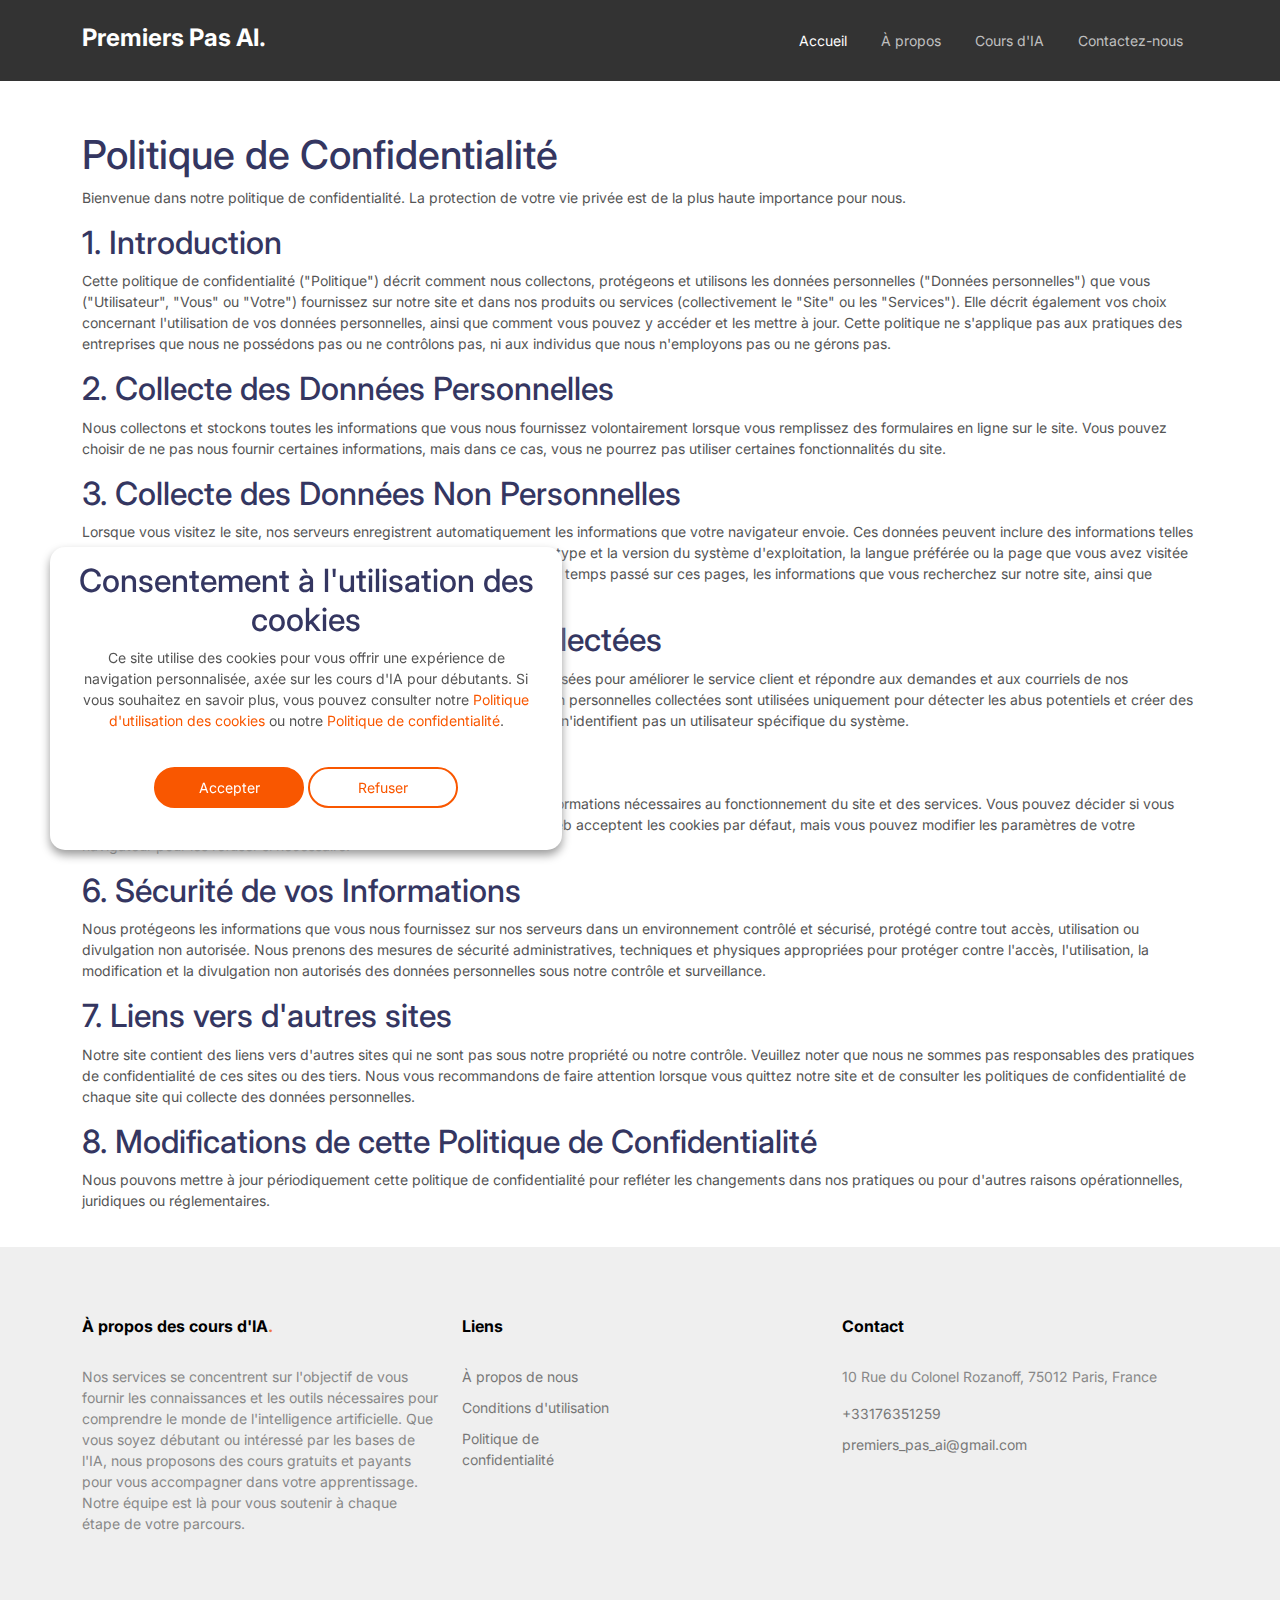
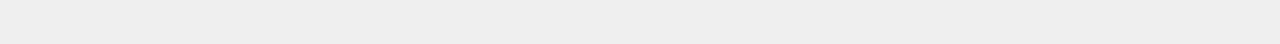
<file: privacy-policy.html>
<!DOCTYPE html>
<html lang="en">
    <head>
        <meta charset="utf-8" />
        <meta name="viewport" content="width=device-width, initial-scale=1" />

        <link rel="shortcut icon" href="favicon.png" />

        <meta name="description" content="" />
        <meta name="keywords" content="bootstrap, bootstrap5" />

        <link rel="preconnect" href="https://fonts.googleapis.com" />
        <link rel="preconnect" href="https://fonts.gstatic.com" crossorigin />
        <link
            href="https://fonts.googleapis.com/css2?family=Brygada+1918:ital,wght@0,400;0,600;0,700;1,400&family=Inter:wght@400;700&display=swap"
            rel="stylesheet"
        />

        <link rel="stylesheet" href="fonts/icomoon/style.css" />
        <link rel="stylesheet" href="fonts/flaticon/font/flaticon.css" />

        <link rel="stylesheet" href="css/tiny-slider.css" />
        <link rel="stylesheet" href="css/aos.css" />
        <link rel="stylesheet" href="css/flatpickr.min.css" />
        <link rel="stylesheet" href="css/glightbox.min.css" />
        <link rel="stylesheet" href="css/style.css" />

        <title>Premiers Pas AI</title>
    </head>
    <body>
        <div class="site-mobile-menu site-navbar-target">
            <div class="site-mobile-menu-header">
                <div class="site-mobile-menu-close">
                    <span class="icofont-close js-menu-toggle"></span>
                </div>
            </div>
            <div class="site-mobile-menu-body"></div>
        </div>

        <nav
            class="site-nav mt-3"
            style="
                background-color: #333;
                position: static;
                margin-top: 0px !important;
            "
        >
            <div class="container">
                <div class="site-navigation">
                    <div class="row">
                        <div class="col-6 col-lg-3">
                            <a href="index.html" class="logo m-0 float-start">
                                Premiers Pas AI.</a
                            >
                        </div>
                        <div
                            class="col-lg-9 d-none d-lg-inline-block nav-center-wrap"
                        >
                            <ul class="js-clone-nav text-end site-menu p-0 m-0">
                                <li class="active">
                                    <a href="index.html">Accueil</a>
                                </li>
                                <li><a href="index.html#about">À propos</a></li>
                                <li>
                                    <a href="index.html#catalog">Cours d'IA</a>
                                </li>
                                <li>
                                    <a href="index.html#contact"
                                        >Contactez-nous</a
                                    >
                                </li>
                            </ul>
                        </div>
                        <div class="col-6 col-lg-3 text-lg-end">
                            <a
                                href="#"
                                class="burger ms-auto float-end site-menu-toggle js-menu-toggle d-inline-block d-lg-none light"
                                data-toggle="collapse"
                                data-target="#main-navbar"
                            >
                                <span></span>
                            </a>
                        </div>
                    </div>
                </div>
            </div>
        </nav>

        <main>
            <article
                class="container additional-wrapper"
                style="margin-top: 30px"
            >
                <div class="page__content" style="padding: 20px 0px">
                    <h1>Politique de Confidentialité</h1>

                    <p>
                        Bienvenue dans notre politique de confidentialité. La
                        protection de votre vie privée est de la plus haute
                        importance pour nous.
                    </p>

                    <h2>1. Introduction</h2>

                    <p>
                        Cette politique de confidentialité ("Politique") décrit
                        comment nous collectons, protégeons et utilisons les
                        données personnelles ("Données personnelles") que vous
                        ("Utilisateur", "Vous" ou "Votre") fournissez sur notre
                        site et dans nos produits ou services (collectivement le
                        "Site" ou les "Services"). Elle décrit également vos
                        choix concernant l'utilisation de vos données
                        personnelles, ainsi que comment vous pouvez y accéder et
                        les mettre à jour. Cette politique ne s'applique pas aux
                        pratiques des entreprises que nous ne possédons pas ou
                        ne contrôlons pas, ni aux individus que nous n'employons
                        pas ou ne gérons pas.
                    </p>

                    <h2>2. Collecte des Données Personnelles</h2>

                    <p>
                        Nous collectons et stockons toutes les informations que
                        vous nous fournissez volontairement lorsque vous
                        remplissez des formulaires en ligne sur le site. Vous
                        pouvez choisir de ne pas nous fournir certaines
                        informations, mais dans ce cas, vous ne pourrez pas
                        utiliser certaines fonctionnalités du site.
                    </p>

                    <h2>3. Collecte des Données Non Personnelles</h2>

                    <p>
                        Lorsque vous visitez le site, nos serveurs enregistrent
                        automatiquement les informations que votre navigateur
                        envoie. Ces données peuvent inclure des informations
                        telles que l'adresse IP de votre appareil, le type et la
                        version du navigateur, le type et la version du système
                        d'exploitation, la langue préférée ou la page que vous
                        avez visitée avant d'accéder à notre site. Les pages que
                        vous visitez sur notre site, le temps passé sur ces
                        pages, les informations que vous recherchez sur notre
                        site, ainsi que l'heure et la date d'accès sont
                        également enregistrées.
                    </p>

                    <h2>4. Utilisation des Informations Collectées</h2>

                    <p>
                        Toutes les données que nous collectons auprès de vous
                        peuvent être utilisées pour améliorer le service client
                        et répondre aux demandes et aux courriels de nos
                        utilisateurs; pour gérer et exploiter le site et les
                        services. Les données non personnelles collectées sont
                        utilisées uniquement pour détecter les abus potentiels
                        et créer des informations statistiques sur l'utilisation
                        du site. Ces données statistiques n'identifient pas un
                        utilisateur spécifique du système.
                    </p>

                    <h2>5. Cookies</h2>

                    <p>
                        Nous pouvons utiliser des cookies pour collecter,
                        stocker et suivre les informations nécessaires au
                        fonctionnement du site et des services. Vous pouvez
                        décider si vous souhaitez accepter ou refuser les
                        cookies. La plupart des navigateurs Web acceptent les
                        cookies par défaut, mais vous pouvez modifier les
                        paramètres de votre navigateur pour les refuser si
                        nécessaire.
                    </p>

                    <h2>6. Sécurité de vos Informations</h2>

                    <p>
                        Nous protégeons les informations que vous nous
                        fournissez sur nos serveurs dans un environnement
                        contrôlé et sécurisé, protégé contre tout accès,
                        utilisation ou divulgation non autorisée. Nous prenons
                        des mesures de sécurité administratives, techniques et
                        physiques appropriées pour protéger contre l'accès,
                        l'utilisation, la modification et la divulgation non
                        autorisés des données personnelles sous notre contrôle
                        et surveillance.
                    </p>

                    <h2>7. Liens vers d'autres sites</h2>

                    <p>
                        Notre site contient des liens vers d'autres sites qui ne
                        sont pas sous notre propriété ou notre contrôle.
                        Veuillez noter que nous ne sommes pas responsables des
                        pratiques de confidentialité de ces sites ou des tiers.
                        Nous vous recommandons de faire attention lorsque vous
                        quittez notre site et de consulter les politiques de
                        confidentialité de chaque site qui collecte des données
                        personnelles.
                    </p>

                    <h2>
                        8. Modifications de cette Politique de Confidentialité
                    </h2>

                    <p>
                        Nous pouvons mettre à jour périodiquement cette
                        politique de confidentialité pour refléter les
                        changements dans nos pratiques ou pour d'autres raisons
                        opérationnelles, juridiques ou réglementaires.
                    </p>
                </div>
            </article>
        </main>

        <div class="site-footer">
            <div class="container">
                <div class="row">
                    <div class="col-lg-4">
                        <div class="widget">
                            <h3>
                                À propos des cours d'IA<span
                                    class="text-primary"
                                    >.</span
                                >
                            </h3>
                            <p>
                                Nos services se concentrent sur l'objectif de
                                vous fournir les connaissances et les outils
                                nécessaires pour comprendre le monde de
                                l'intelligence artificielle. Que vous soyez
                                débutant ou intéressé par les bases de l'IA,
                                nous proposons des cours gratuits et payants
                                pour vous accompagner dans votre apprentissage.
                                Notre équipe est là pour vous soutenir à chaque
                                étape de votre parcours.
                            </p>
                        </div>
                    </div>
                    <!-- /.col-lg-4 -->

                    <div class="col-lg-4 ml-auto">
                        <div class="widget">
                            <h3>Liens</h3>
                            <ul class="list-unstyled float-left links">
                                <li>
                                    <a href="index.html#about"
                                        >À propos de nous</a
                                    >
                                </li>
                                <li>
                                    <a href="terms-of-use.html"
                                        >Conditions d'utilisation</a
                                    >
                                </li>
                                <li>
                                    <a href="privacy-policy.html"
                                        >Politique de confidentialité</a
                                    >
                                </li>
                            </ul>
                        </div>
                        <!-- /.widget -->
                    </div>
                    <!-- /.col-lg-4 -->

                    <div class="col-lg-4">
                        <div class="widget">
                            <h3>Contact</h3>
                            <address>
                                10 Rue du Colonel Rozanoff, 75012 Paris, France
                            </address>
                            <ul class="list-unstyled links mb-4">
                                <li>
                                    <a href="tel://+33176351259"
                                        >+33176351259</a
                                    >
                                </li>
                                <li>
                                    <a href="mailto:info@mydomain.com"
                                        >premiers_pas_ai@gmail.com</a
                                    >
                                </li>
                            </ul>
                        </div>
                        <!-- /.widget -->
                    </div>
                    <!-- /.col-lg-3 -->
                </div>
                <!-- /.row -->
            </div>
            <!-- /.site-footer -->

            <!-- Preloader -->
            <div id="overlayer"></div>
            <div class="loader">
                <div class="spinner-border text-primary" role="status">
                    <span class="visually-hidden">Chargement...</span>
                </div>
            </div>
        </div>

        <!-- Cookie banner -->
        <div class="cookie-wrapper show">
            <div>
                <i class="bx bx-cookie"></i>
                <h2 style="text-align: center">
                    Consentement à l'utilisation des cookies
                </h2>
            </div>

            <div class="data">
                <p>
                    Ce site utilise des cookies pour vous offrir une expérience
                    de navigation personnalisée, axée sur les cours d'IA pour
                    débutants. Si vous souhaitez en savoir plus, vous pouvez
                    consulter notre
                    <a href="cookie-policy.html"
                        >Politique d'utilisation des cookies</a
                    >
                    ou notre
                    <a href="privacy-policy.html"
                        >Politique de confidentialité</a
                    >.
                </p>
            </div>

            <div class="buttons">
                <button class="cookie-button" id="acceptBtn">Accepter</button>
                <button class="cookie-button" id="declineBtn">Refuser</button>
            </div>
        </div>
        <!-- End Cookie banner -->

        <script src="js/bootstrap.bundle.min.js"></script>
        <script src="js/tiny-slider.js"></script>
        <script src="js/aos.js"></script>
        <script src="js/navbar.js"></script>
        <script src="js/counter.js"></script>
        <script src="js/rellax.js"></script>
        <script src="js/flatpickr.js"></script>
        <script src="js/glightbox.min.js"></script>
        <script src="js/custom.js"></script>
        <script src="js/cookiebanner.js"></script>
    </body>
</html>
</file>
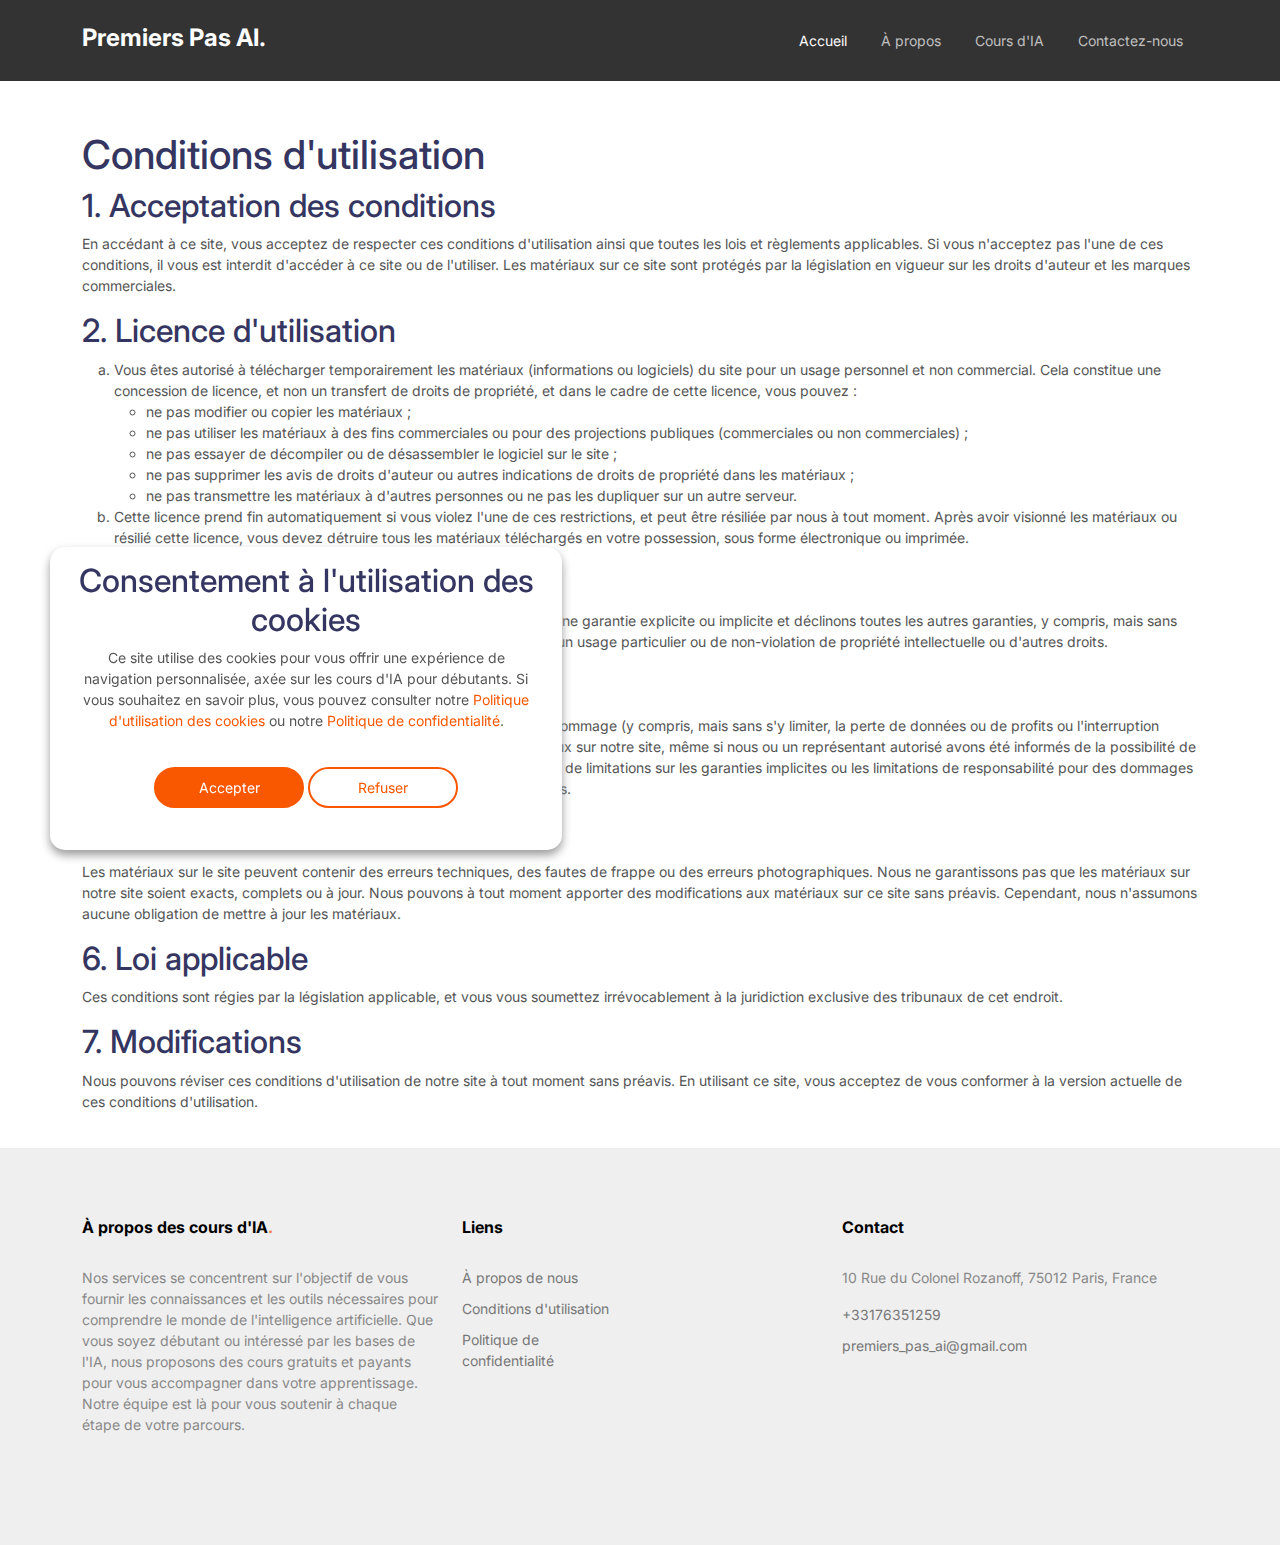
<file: terms-of-use.html>
<!DOCTYPE html>
<html lang="en">
    <head>
        <meta charset="utf-8" />
        <meta name="viewport" content="width=device-width, initial-scale=1" />

        <link rel="shortcut icon" href="favicon.png" />

        <meta name="description" content="" />
        <meta name="keywords" content="bootstrap, bootstrap5" />

        <link rel="preconnect" href="https://fonts.googleapis.com" />
        <link rel="preconnect" href="https://fonts.gstatic.com" crossorigin />
        <link
            href="https://fonts.googleapis.com/css2?family=Brygada+1918:ital,wght@0,400;0,600;0,700;1,400&family=Inter:wght@400;700&display=swap"
            rel="stylesheet"
        />

        <link rel="stylesheet" href="fonts/icomoon/style.css" />
        <link rel="stylesheet" href="fonts/flaticon/font/flaticon.css" />

        <link rel="stylesheet" href="css/tiny-slider.css" />
        <link rel="stylesheet" href="css/aos.css" />
        <link rel="stylesheet" href="css/flatpickr.min.css" />
        <link rel="stylesheet" href="css/glightbox.min.css" />
        <link rel="stylesheet" href="css/style.css" />

        <title>Premiers Pas AI</title>
    </head>
    <body>
        <div class="site-mobile-menu site-navbar-target">
            <div class="site-mobile-menu-header">
                <div class="site-mobile-menu-close">
                    <span class="icofont-close js-menu-toggle"></span>
                </div>
            </div>
            <div class="site-mobile-menu-body"></div>
        </div>

        <nav
            class="site-nav mt-3"
            style="
                background-color: #333;
                position: static;
                margin-top: 0px !important;
            "
        >
            <div class="container">
                <div class="site-navigation">
                    <div class="row">
                        <div class="col-6 col-lg-3">
                            <a href="index.html" class="logo m-0 float-start">
                                Premiers Pas AI.</a
                            >
                        </div>
                        <div
                            class="col-lg-9 d-none d-lg-inline-block nav-center-wrap"
                        >
                            <ul class="js-clone-nav text-end site-menu p-0 m-0">
                                <li class="active">
                                    <a href="index.html">Accueil</a>
                                </li>
                                <li><a href="index.html#about">À propos</a></li>
                                <li>
                                    <a href="index.html#catalog">Cours d'IA</a>
                                </li>
                                <li>
                                    <a href="index.html#contact"
                                        >Contactez-nous</a
                                    >
                                </li>
                            </ul>
                        </div>
                        <div class="col-6 col-lg-3 text-lg-end">
                            <a
                                href="#"
                                class="burger ms-auto float-end site-menu-toggle js-menu-toggle d-inline-block d-lg-none light"
                                data-toggle="collapse"
                                data-target="#main-navbar"
                            >
                                <span></span>
                            </a>
                        </div>
                    </div>
                </div>
            </div>
        </nav>

        <main>
            <article
                class="container additional-wrapper"
                style="margin-top: 30px"
            >
                <div class="page__content" style="padding: 20px 0px">
                    <h1>Conditions d'utilisation</h1>

                    <h2>1. Acceptation des conditions</h2>

                    <p>
                        En accédant à ce site, vous acceptez de respecter ces
                        conditions d'utilisation ainsi que toutes les lois et
                        règlements applicables. Si vous n'acceptez pas l'une de
                        ces conditions, il vous est interdit d'accéder à ce site
                        ou de l'utiliser. Les matériaux sur ce site sont
                        protégés par la législation en vigueur sur les droits
                        d'auteur et les marques commerciales.
                    </p>

                    <h2>2. Licence d'utilisation</h2>

                    <ol type="a">
                        <li>
                            Vous êtes autorisé à télécharger temporairement les
                            matériaux (informations ou logiciels) du site pour
                            un usage personnel et non commercial. Cela constitue
                            une concession de licence, et non un transfert de
                            droits de propriété, et dans le cadre de cette
                            licence, vous pouvez :
                        </li>
                        <ul>
                            <li>ne pas modifier ou copier les matériaux ;</li>
                            <li>
                                ne pas utiliser les matériaux à des fins
                                commerciales ou pour des projections publiques
                                (commerciales ou non commerciales) ;
                            </li>
                            <li>
                                ne pas essayer de décompiler ou de désassembler
                                le logiciel sur le site ;
                            </li>
                            <li>
                                ne pas supprimer les avis de droits d'auteur ou
                                autres indications de droits de propriété dans
                                les matériaux ;
                            </li>
                            <li>
                                ne pas transmettre les matériaux à d'autres
                                personnes ou ne pas les dupliquer sur un autre
                                serveur.
                            </li>
                        </ul>
                        <li>
                            Cette licence prend fin automatiquement si vous
                            violez l'une de ces restrictions, et peut être
                            résiliée par nous à tout moment. Après avoir
                            visionné les matériaux ou résilié cette licence,
                            vous devez détruire tous les matériaux téléchargés
                            en votre possession, sous forme électronique ou
                            imprimée.
                        </li>
                    </ol>

                    <h2>3. Exonération de responsabilité</h2>

                    <p>
                        Les matériaux sur ce site sont fournis "tels quels".
                        Nous ne donnons aucune garantie explicite ou implicite
                        et déclinons toutes les autres garanties, y compris,
                        mais sans s'y limiter, les garanties implicites de
                        qualité marchande, d'adéquation à un usage particulier
                        ou de non-violation de propriété intellectuelle ou
                        d'autres droits.
                    </p>

                    <h2>4. Limitations</h2>

                    <p>
                        En aucun cas, nous ou nos fournisseurs ne serons
                        responsables de tout dommage (y compris, mais sans s'y
                        limiter, la perte de données ou de profits ou
                        l'interruption d'activité) résultant de l'utilisation ou
                        de l'incapacité d'utiliser les matériaux sur notre site,
                        même si nous ou un représentant autorisé avons été
                        informés de la possibilité de tels dommages. Étant donné
                        que certaines juridictions ne permettent pas de
                        limitations sur les garanties implicites ou les
                        limitations de responsabilité pour des dommages
                        indirects ou accidentels, ces limitations peuvent ne pas
                        s'appliquer à vous.
                    </p>

                    <h2>5. Modifications et erreurs</h2>

                    <p>
                        Les matériaux sur le site peuvent contenir des erreurs
                        techniques, des fautes de frappe ou des erreurs
                        photographiques. Nous ne garantissons pas que les
                        matériaux sur notre site soient exacts, complets ou à
                        jour. Nous pouvons à tout moment apporter des
                        modifications aux matériaux sur ce site sans préavis.
                        Cependant, nous n'assumons aucune obligation de mettre à
                        jour les matériaux.
                    </p>

                    <h2>6. Loi applicable</h2>

                    <p>
                        Ces conditions sont régies par la législation
                        applicable, et vous vous soumettez irrévocablement à la
                        juridiction exclusive des tribunaux de cet endroit.
                    </p>

                    <h2>7. Modifications</h2>

                    <p>
                        Nous pouvons réviser ces conditions d'utilisation de
                        notre site à tout moment sans préavis. En utilisant ce
                        site, vous acceptez de vous conformer à la version
                        actuelle de ces conditions d'utilisation.
                    </p>
                </div>
            </article>
        </main>

        <div class="site-footer">
            <div class="container">
                <div class="row">
                    <div class="col-lg-4">
                        <div class="widget">
                            <h3>
                                À propos des cours d'IA<span
                                    class="text-primary"
                                    >.</span
                                >
                            </h3>
                            <p>
                                Nos services se concentrent sur l'objectif de
                                vous fournir les connaissances et les outils
                                nécessaires pour comprendre le monde de
                                l'intelligence artificielle. Que vous soyez
                                débutant ou intéressé par les bases de l'IA,
                                nous proposons des cours gratuits et payants
                                pour vous accompagner dans votre apprentissage.
                                Notre équipe est là pour vous soutenir à chaque
                                étape de votre parcours.
                            </p>
                        </div>
                    </div>
                    <!-- /.col-lg-4 -->

                    <div class="col-lg-4 ml-auto">
                        <div class="widget">
                            <h3>Liens</h3>
                            <ul class="list-unstyled float-left links">
                                <li>
                                    <a href="index.html#about"
                                        >À propos de nous</a
                                    >
                                </li>
                                <li>
                                    <a href="terms-of-use.html"
                                        >Conditions d'utilisation</a
                                    >
                                </li>
                                <li>
                                    <a href="privacy-policy.html"
                                        >Politique de confidentialité</a
                                    >
                                </li>
                            </ul>
                        </div>
                        <!-- /.widget -->
                    </div>
                    <!-- /.col-lg-4 -->

                    <div class="col-lg-4">
                        <div class="widget">
                            <h3>Contact</h3>
                            <address>
                                10 Rue du Colonel Rozanoff, 75012 Paris, France
                            </address>
                            <ul class="list-unstyled links mb-4">
                                <li>
                                    <a href="tel://+33176351259"
                                        >+33176351259</a
                                    >
                                </li>
                                <li>
                                    <a href="mailto:info@mydomain.com"
                                        >premiers_pas_ai@gmail.com</a
                                    >
                                </li>
                            </ul>
                        </div>
                        <!-- /.widget -->
                    </div>
                    <!-- /.col-lg-3 -->
                </div>
                <!-- /.row -->
            </div>
            <!-- /.site-footer -->

            <!-- Preloader -->
            <div id="overlayer"></div>
            <div class="loader">
                <div class="spinner-border text-primary" role="status">
                    <span class="visually-hidden">Chargement...</span>
                </div>
            </div>
        </div>

        <!-- Cookie banner -->
        <div class="cookie-wrapper show">
            <div>
                <i class="bx bx-cookie"></i>
                <h2 style="text-align: center">
                    Consentement à l'utilisation des cookies
                </h2>
            </div>

            <div class="data">
                <p>
                    Ce site utilise des cookies pour vous offrir une expérience
                    de navigation personnalisée, axée sur les cours d'IA pour
                    débutants. Si vous souhaitez en savoir plus, vous pouvez
                    consulter notre
                    <a href="cookie-policy.html"
                        >Politique d'utilisation des cookies</a
                    >
                    ou notre
                    <a href="privacy-policy.html"
                        >Politique de confidentialité</a
                    >.
                </p>
            </div>

            <div class="buttons">
                <button class="cookie-button" id="acceptBtn">Accepter</button>
                <button class="cookie-button" id="declineBtn">Refuser</button>
            </div>
        </div>
        <!-- End Cookie banner -->

        <script src="js/bootstrap.bundle.min.js"></script>
        <script src="js/tiny-slider.js"></script>
        <script src="js/aos.js"></script>
        <script src="js/navbar.js"></script>
        <script src="js/counter.js"></script>
        <script src="js/rellax.js"></script>
        <script src="js/flatpickr.js"></script>
        <script src="js/glightbox.min.js"></script>
        <script src="js/custom.js"></script>
        <script src="js/cookiebanner.js"></script>
    </body>
</html>
</file>
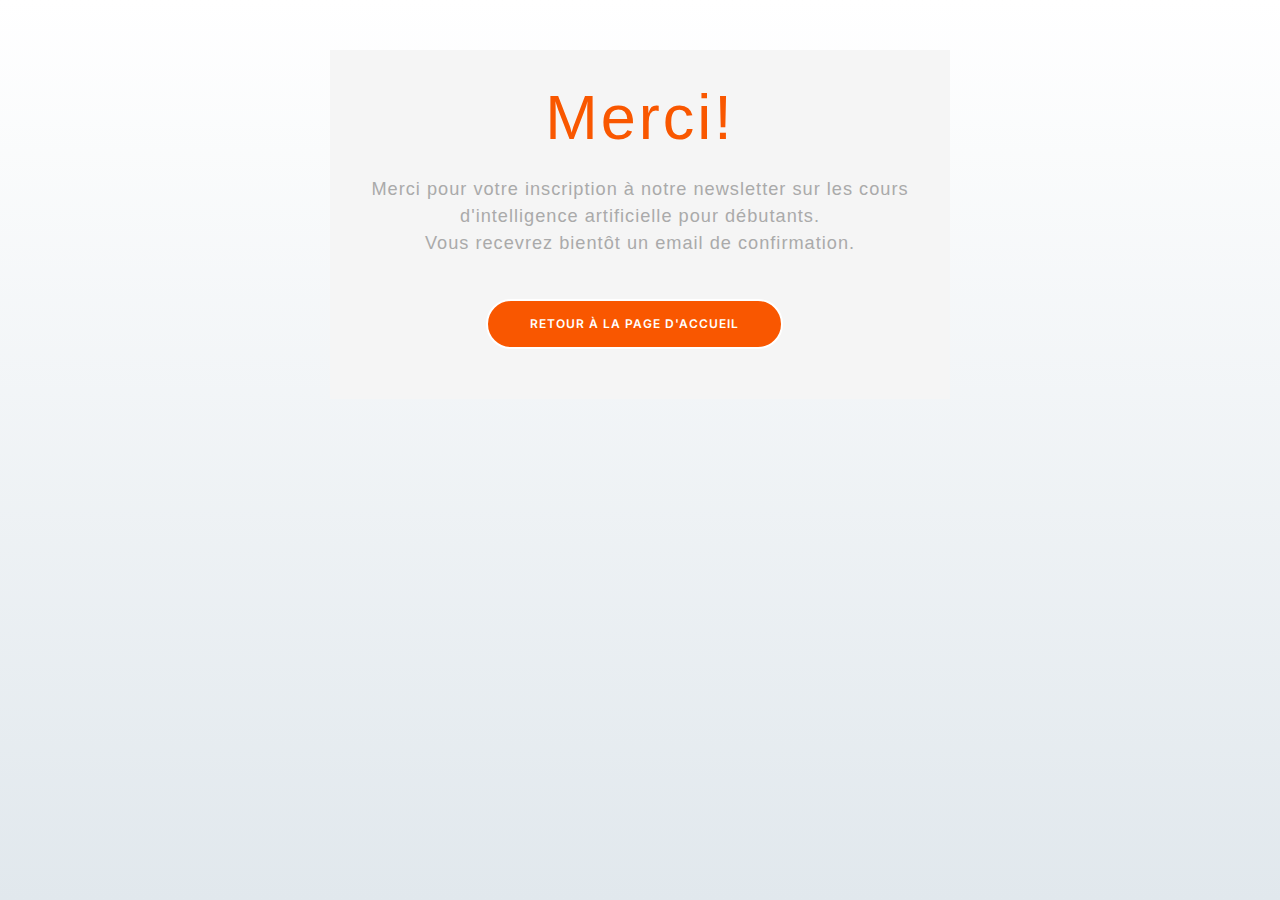
<file: thanks.html>
<!DOCTYPE html>
<html lang="en">
    <!DOCTYPE html>
    <html lang="en">
        <head>
            <meta charset="utf-8" />
            <meta
                name="viewport"
                content="width=device-width, initial-scale=1"
            />

            <link rel="shortcut icon" href="favicon.png" />

            <meta name="description" content="" />
            <meta name="keywords" content="bootstrap, bootstrap5" />

            <link rel="preconnect" href="https://fonts.googleapis.com" />
            <link
                rel="preconnect"
                href="https://fonts.gstatic.com"
                crossorigin
            />
            <link
                href="https://fonts.googleapis.com/css2?family=Brygada+1918:ital,wght@0,400;0,600;0,700;1,400&family=Inter:wght@400;700&display=swap"
                rel="stylesheet"
            />

            <link rel="stylesheet" href="fonts/icomoon/style.css" />
            <link rel="stylesheet" href="fonts/flaticon/font/flaticon.css" />

            <link rel="stylesheet" href="css/tiny-slider.css" />
            <link rel="stylesheet" href="css/aos.css" />
            <link rel="stylesheet" href="css/flatpickr.min.css" />
            <link rel="stylesheet" href="css/glightbox.min.css" />
            <link rel="stylesheet" href="css/style.css" />
            <link rel="stylesheet" href="css/thanks.css" />

            <title>Premiers Pas AI</title>
        </head>
        <body>
            <div class="content">
                <div class="wrapper-1">
                    <div class="wrapper-2">
                        <h1>Merci!</h1>
                        <p>
                            Merci pour votre inscription à notre newsletter sur
                            les cours d'intelligence artificielle pour
                            débutants.
                        </p>
                        <p>Vous recevrez bientôt un email de confirmation.</p>
                        <a href="index.html">
                            <button class="go-home">
                                Retour à la page d'accueil
                            </button>
                        </a>
                    </div>
                </div>
            </div>
        </body>
    </html>
</html>
</file>
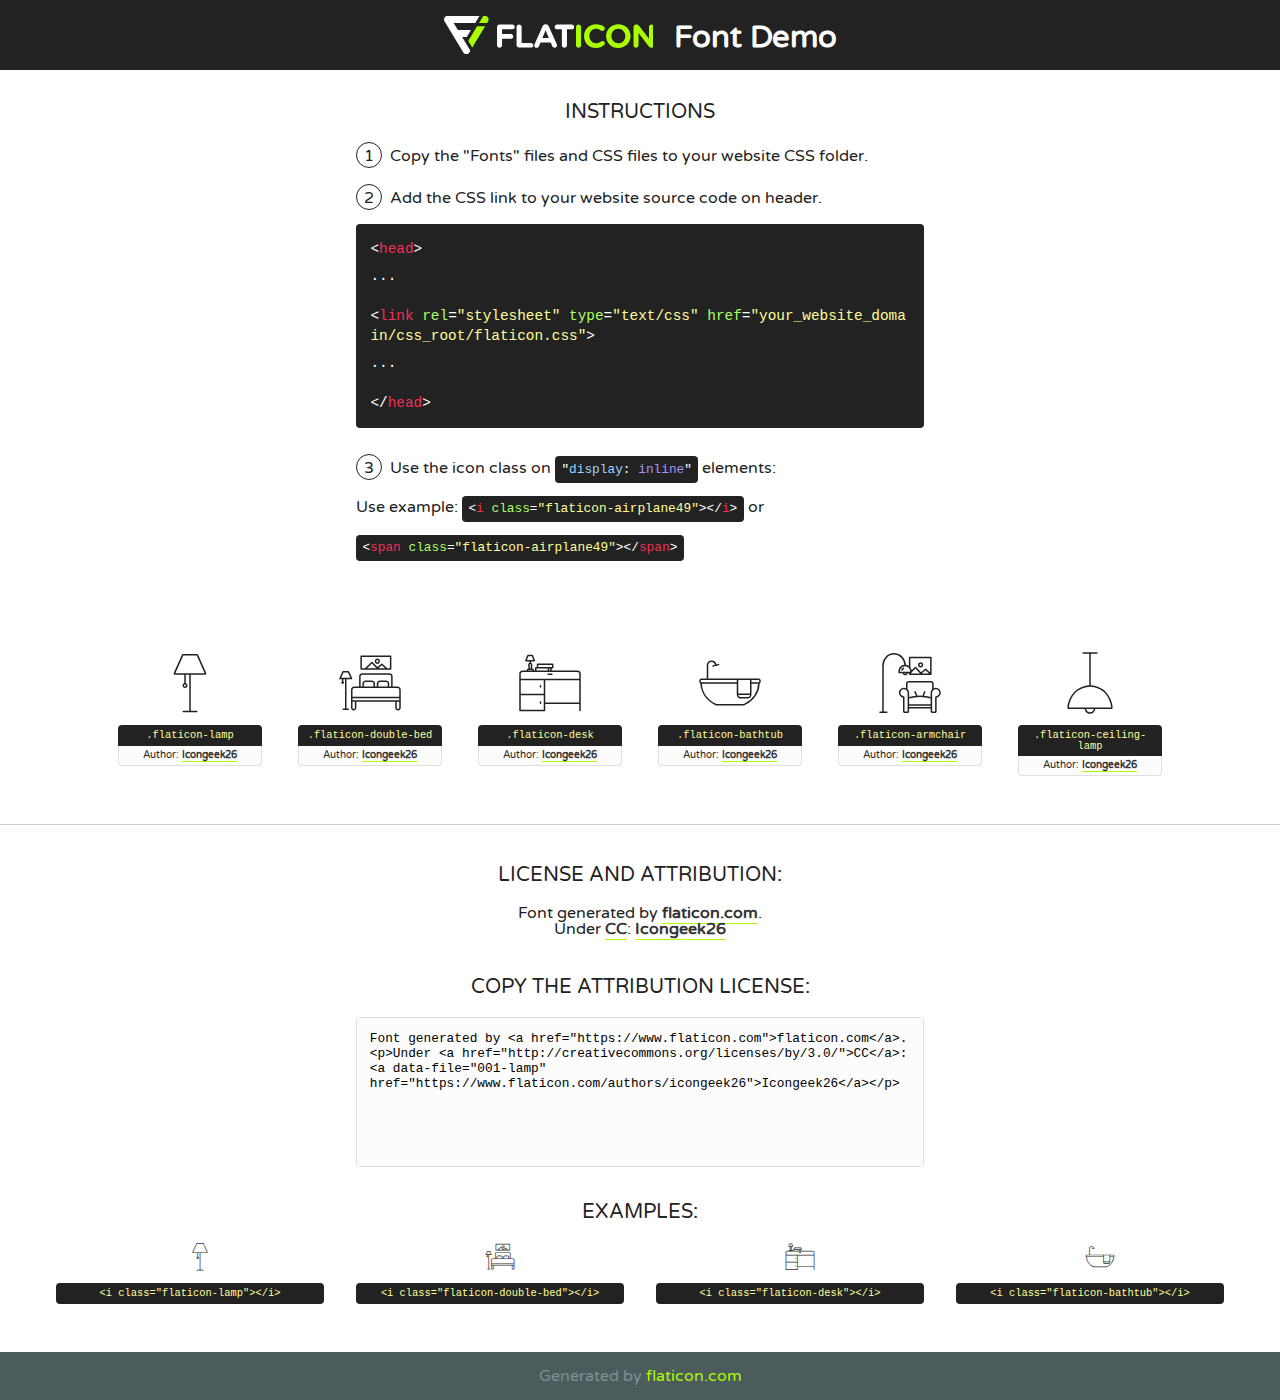
<file: fonts/flaticon/font/flaticon.html>
<!DOCTYPE html>
<!--
  Flaticon icon font: Flaticon
  Creation date: 01/12/2020 12:51
-->
<html>
<!DOCTYPE html>
<html>

<head>
    <title>Flaticon WebFont</title>
    <link href="http://fonts.googleapis.com/css?family=Varela+Round" rel="stylesheet" type="text/css" />
    <link rel="stylesheet" type="text/css" href="flaticon.css">
    <meta charset="UTF-8">
    <style>
    html, body, div, span, applet, object, iframe,
    h1, h2, h3, h4, h5, h6, p, blockquote, pre,
    a, abbr, acronym, address, big, cite, code,
    del, dfn, em, img, ins, kbd, q, s, samp,
    small, strike, strong, sub, sup, tt, var,
    b, u, i, center,
    dl, dt, dd, ol, ul, li,
    fieldset, form, label, legend,
    table, caption, tbody, tfoot, thead, tr, th, td,
    article, aside, canvas, details, embed, 
    figure, figcaption, footer, header, hgroup, 
    menu, nav, output, ruby, section, summary,
    time, mark, audio, video {
        margin: 0;
        padding: 0;
        border: 0;
        font-size: 100%;
        font: inherit;
        vertical-align: baseline;
    }
    /* HTML5 display-role reset for older browsers */
    article, aside, details, figcaption, figure, 
    footer, header, hgroup, menu, nav, section {
        display: block;
    }
    body {
        line-height: 1;
    }
    ol, ul {
        list-style: none;
    }
    blockquote, q {
        quotes: none;
    }
    blockquote:before, blockquote:after,
    q:before, q:after {
        content: '';
        content: none;
    }
    table {
        border-collapse: collapse;
        border-spacing: 0;
    }
    body {
        font-family: 'Varela Round', Helvetica, Arial, sans-serif;
        font-size: 16px;
        color: #222;
    }
    a {
        color: #333;
        border-bottom: 1px solid #a9fd00;
        font-weight: bold;
        text-decoration: none;
    }
    * {
        -moz-box-sizing: border-box;
        -webkit-box-sizing: border-box;
        box-sizing: border-box;
        margin: 0;
        padding: 0;
    }
    [class^="flaticon-"]:before, [class*=" flaticon-"]:before, [class^="flaticon-"]:after, [class*=" flaticon-"]:after {
        font-family: Flaticon;
        font-size: 30px;
        font-style: normal;
        margin-left: 20px;
        color: #333;
    }
    .wrapper {
        max-width: 600px;
        margin: auto;
        padding: 0 1em;
    }
    .title {
        font-size: 1.25em;
        text-align: center;
        margin-bottom: 1em;
        text-transform: uppercase;
    }
    header {
        text-align: center;
        background-color: #222;
        color: #fff;
        padding: 1em;
    }
    header .logo {
        width: 210px;
        height: 38px;
        display: inline-block;
        vertical-align: middle;
        margin-right: 1em;
        border: none;
    }
    header strong {
        font-size: 1.95em;
        font-weight: bold;
        vertical-align: middle;
        margin-top: 5px;
        display: inline-block;
    }
    .demo {
        margin: 2em auto;
        line-height: 1.25em;
    }
    .demo ul li {
        margin-bottom: 1em;
    }
    .demo ul li .num {
        color: #222;
        border-radius: 20px;
        display: inline-block;
        width: 26px;
        padding: 3px;
        height: 26px;
        text-align: center;
        margin-right: 0.5em;
        border: 1px solid #222;
    }
    .demo ul li code {
        background-color: #222;
        border-radius: 4px;
        padding: 0.25em 0.5em;
        display: inline-block;
        color: #fff;
        font-family: Consolas,Monaco,Lucida Console,Liberation Mono,DejaVu Sans Mono,Bitstream Vera Sans Mono,Courier New, monospace;
        font-weight: lighter;
        margin-top: 1em;
        font-size: 0.8em;
        word-break: break-all;
    }
    .demo ul li code.big {
        padding: 1em;
        font-size: 0.9em;
    }
    .demo ul li code .red {
        color: #EF3159;
    }
    .demo ul li code .green {
        color: #ACFF65;
    }
    .demo ul li code .yellow {
        color: #FFFF99;
    }
    .demo ul li code .blue {
        color: #99D3FF;
    }
    .demo ul li code .purple {
        color: #A295FF;
    }
    .demo ul li code .dots {
        margin-top: 0.5em;
        display: block;
    }
    #glyphs {
        border-bottom: 1px solid #ccc;
        padding: 2em 0;
        text-align: center;
    }
    .glyph {
        display: inline-block;
        width: 9em;
        margin: 1em;
        text-align: center;
        vertical-align: top;
        background: #FFF;
    }
    .glyph .glyph-icon {
        padding: 10px;
        display: block;
        font-family:"Flaticon";
        font-size: 64px;
        line-height: 1;
    }
    .glyph .glyph-icon:before {
        font-size: 64px;
        color: #222;
        margin-left: 0;
    }
    .class-name {
        font-size: 0.65em;
        background-color: #222;
        color: #fff;
        border-radius: 4px 4px 0 0;
        padding: 0.5em;
        color: #FFFF99;
        font-family: Consolas,Monaco,Lucida Console,Liberation Mono,DejaVu Sans Mono,Bitstream Vera Sans Mono,Courier New, monospace;
    }
    .author-name {
        font-size: 0.6em;
        background-color: #fcfcfd;
        border: 1px solid #DEDEE4;
        border-top: 0;
        border-radius: 0 0 4px 4px;
        padding: 0.5em;
    }
    .class-name:last-child {
        font-size: 10px;
        color:#888;
    }
    .class-name:last-child a {
        font-size: 10px;
        color:#555;
    }
    .class-name:last-child a:hover {
        color:#a9fd00;
    }
    .glyph > input {
        display: block;
        width: 100px;
        margin: 5px auto;
        text-align: center;
        font-size: 12px;
        cursor: text;
    }
    .glyph > input.icon-input {
        font-family:"Flaticon";
        font-size: 16px;
        margin-bottom: 10px;
    }
    .attribution .title {
        margin-top: 2em;
    }
    .attribution textarea {
        background-color: #fcfcfd;
        padding: 1em;
        border: none;
        box-shadow: none;
        border: 1px solid #DEDEE4;
        border-radius: 4px;
        resize: none;
        width: 100%;
        height: 150px;
        font-size: 0.8em;
        font-family: Consolas,Monaco,Lucida Console,Liberation Mono,DejaVu Sans Mono,Bitstream Vera Sans Mono,Courier New, monospace;
        -webkit-appearance: none;
    }
    .iconsuse {
        margin: 2em auto;
        text-align: center;
        max-width: 1200px;
    }
    .iconsuse:after {
        content: '';
        display: table;
        clear: both;
    }
    .iconsuse .image {
        float: left;
        width: 25%;
        padding: 0 1em;
    }
    .iconsuse .image p {
        margin-bottom: 1em;
    }
    .iconsuse .image span {
        display: block;
        font-size: 0.65em;
        background-color: #222;
        color: #fff;
        border-radius: 4px;
        padding: 0.5em;
        color: #FFFF99;
        margin-top: 1em;
        font-family: Consolas,Monaco,Lucida Console,Liberation Mono,DejaVu Sans Mono,Bitstream Vera Sans Mono,Courier New, monospace;
    }
    #footer {
        text-align: center;
        background-color: #4C5B5C;
        color: #7c9192;
        padding: 1em;
    }
    #footer a {
        border: none;
        color: #a9fd00;
        font-weight: normal;
    }
    @media (max-width: 960px) {
        .iconsuse .image {
            width: 50%;
        }
    }
    @media (max-width: 560px) {
        .iconsuse .image {
            width: 100%;
        }
    }
    </style>
</head>

<body class="characters-off">

    <header>
        <a href="https://www.flaticon.com" target="_blank" class="logo">
            <svg version="1.1" xmlns="http://www.w3.org/2000/svg" xmlns:xlink="http://www.w3.org/1999/xlink" xmlns:a="http://ns.adobe.com/AdobeSVGViewerExtensions/3.0/" viewBox="0 0 560.875 102.036" enable-background="new 0 0 560.875 102.036" xml:space="preserve">
                <defs>
                </defs>
                <g>
                    <g class="letters">
                        <path fill="#ffffff" d="M141.596,29.675c0-3.777,2.985-6.767,6.764-6.767h34.438c3.426,0,6.15,2.728,6.15,6.15
                        c0,3.43-2.724,6.149-6.15,6.149h-27.674v13.091h23.719c3.429,0,6.151,2.724,6.151,6.15c0,3.43-2.723,6.149-6.151,6.149h-23.719
                        v17.574c0,3.773-2.986,6.761-6.764,6.761c-3.779,0-6.764-2.989-6.764-6.761V29.675z"></path>
                        <path fill="#ffffff" d="M193.844,29.149c0-3.781,2.985-6.767,6.764-6.767c3.776,0,6.763,2.985,6.763,6.767v42.957h25.039
                        c3.426,0,6.149,2.726,6.149,6.153c0,3.425-2.723,6.15-6.149,6.15h-31.802c-3.779,0-6.764-2.986-6.764-6.768V29.149z"></path>
                        <path fill="#ffffff" d="M241.891,75.71l21.438-48.407c1.492-3.341,4.215-5.357,7.906-5.357h0.792
                        c3.686,0,6.323,2.017,7.815,5.357l21.439,48.407c0.436,0.967,0.701,1.845,0.701,2.723c0,3.602-2.809,6.501-6.414,6.501
                        c-3.161,0-5.269-1.845-6.499-4.655l-4.132-9.661h-27.059l-4.301,10.102c-1.144,2.631-3.426,4.214-6.237,4.214
                        c-3.517,0-6.24-2.81-6.24-6.325C241.1,77.64,241.451,76.677,241.891,75.71z M279.932,58.666l-8.521-20.297l-8.526,20.297H279.932
                        z"></path>
                        <path fill="#ffffff" d="M314.864,35.387H301.86c-3.429,0-6.239-2.813-6.239-6.238c0-3.429,2.811-6.24,6.239-6.24h39.533
                        c3.426,0,6.237,2.811,6.237,6.24c0,3.425-2.811,6.238-6.237,6.238h-13.001v42.785c0,3.773-2.99,6.761-6.764,6.761
                        c-3.779,0-6.764-2.989-6.764-6.761V35.387z"></path>
                        <path fill="#A9FD00" d="M352.615,29.149c0-3.781,2.985-6.767,6.767-6.767c3.774,0,6.761,2.985,6.761,6.767v49.024
                        c0,3.773-2.987,6.761-6.761,6.761c-3.781,0-6.767-2.989-6.767-6.761V29.149z"></path>
                        <path fill="#A9FD00" d="M374.132,53.836v-0.179c0-17.481,13.178-31.801,32.065-31.801c9.22,0,15.459,2.458,20.557,6.238
                        c1.402,1.054,2.637,2.985,2.637,5.357c0,3.692-2.985,6.59-6.681,6.59c-1.845,0-3.071-0.702-4.044-1.319
                        c-3.776-2.813-7.729-4.393-12.562-4.393c-10.364,0-17.831,8.611-17.831,19.154v0.173c0,10.542,7.291,19.329,17.831,19.329
                        c5.715,0,9.492-1.756,13.359-4.834c1.049-0.874,2.458-1.491,4.039-1.491c3.429,0,6.325,2.813,6.325,6.236
                        c0,2.106-1.056,3.78-2.282,4.834c-5.539,4.834-12.036,7.733-21.878,7.733C387.572,85.464,374.132,71.493,374.132,53.836z"></path>
                        <path fill="#A9FD00" d="M433.009,53.836v-0.179c0-17.481,13.79-31.801,32.766-31.801c18.981,0,32.592,14.143,32.592,31.628v0.173
                        c0,17.483-13.785,31.807-32.769,31.807C446.625,85.464,433.009,71.32,433.009,53.836z M484.224,53.836v-0.179
                        c0-10.539-7.725-19.326-18.626-19.326c-10.893,0-18.449,8.611-18.449,19.154v0.173c0,10.542,7.73,19.329,18.626,19.329
                        C476.676,72.986,484.224,64.378,484.224,53.836z"></path>
                        <path fill="#A9FD00" d="M506.233,29.321c0-3.774,2.99-6.763,6.767-6.763h1.401c3.252,0,5.183,1.583,7.029,3.953l26.093,34.265
                        V29.059c0-3.692,2.99-6.677,6.681-6.677c3.683,0,6.671,2.985,6.671,6.677v48.934c0,3.78-2.987,6.765-6.764,6.765h-0.436
                        c-3.257,0-5.188-1.581-7.034-3.953l-27.056-35.492v32.944c0,3.687-2.985,6.676-6.678,6.676c-3.683,0-6.673-2.989-6.673-6.676
                        V29.321z"></path>
                    </g>
                    <g class="insignia">
                        <path fill="#ffffff" d="M48.372,56.137h12.517l11.156-18.537H37.186L25.688,18.539h57.825L94.668,0H9.271
                        C5.925,0,2.842,1.801,1.198,4.716c-1.644,2.907-1.593,6.482,0.134,9.343l50.38,83.501c1.678,2.781,4.689,4.476,7.938,4.476
                        c3.246,0,6.257-1.695,7.935-4.476l2.898-4.804L48.372,56.137z"></path>
                        <g class="i">
                            <path fill="#A9FD00" d="M93.575,18.539h0.031v0.004l21.652,0.004l2.705-4.488c1.727-2.861,1.778-6.436,0.133-9.343
                            C116.454,1.801,113.371,0,110.026,0h-5.294L93.575,18.539z"></path>
                            <polygon fill="#A9FD00" points="88.291,27.356 64.725,66.486 75.519,84.404 109.942,27.356"></polygon>
                        </g>
                    </g>
                </g>
            </svg>
        </a>
        <strong>Font Demo</strong>
    </header>


    <section class="demo wrapper">

        <p class="title">Instructions</p>

        <ul>
            <li>
                <span class="num">1</span>Copy the "Fonts" files and CSS files to your website CSS folder.
            </li>
            <li>
                <span class="num">2</span>Add the CSS link to your website source code on header.
                <code class="big">
                    &lt;<span class="red">head</span>&gt;
                    <br/><span class="dots">...</span>
                    <br/>&lt;<span class="red">link</span> <span class="green">rel</span>=<span class="yellow">"stylesheet"</span> <span class="green">type</span>=<span class="yellow">"text/css"</span> <span class="green">href</span>=<span class="yellow">"your_website_domain/css_root/flaticon.css"</span>&gt;
                    <br/><span class="dots">...</span>
                    <br/>&lt;/<span class="red">head</span>&gt;
                </code>
            </li>

            <li>
                <p>
                    <span class="num">3</span>Use the icon class on <code>"<span class="blue">display</span>:<span class="purple"> inline</span>"</code> elements:
                    <br />
                    Use example: <code>&lt;<span class="red">i</span> <span class="green">class</span>=<span class="yellow">&quot;flaticon-airplane49&quot;</span>&gt;&lt;/<span class="red">i</span>&gt;</code> or <code>&lt;<span class="red">span</span> <span class="green">class</span>=<span class="yellow">&quot;flaticon-airplane49&quot;</span>&gt;&lt;/<span class="red">span</span>&gt;</code>
            </li>
        </ul>

    </section>




   <section id="glyphs">          
    
      
        <div class="glyph"><div class="glyph-icon flaticon-lamp"></div>
            <div class="class-name">.flaticon-lamp</div>
            <div class="author-name">Author: <a data-file="001-lamp" href="https://www.flaticon.com/authors/icongeek26">Icongeek26</a> </div> 
        </div>        
        
        <div class="glyph"><div class="glyph-icon flaticon-double-bed"></div>
            <div class="class-name">.flaticon-double-bed</div>
            <div class="author-name">Author: <a data-file="002-double-bed" href="https://www.flaticon.com/authors/icongeek26">Icongeek26</a> </div> 
        </div>        
        
        <div class="glyph"><div class="glyph-icon flaticon-desk"></div>
            <div class="class-name">.flaticon-desk</div>
            <div class="author-name">Author: <a data-file="003-desk" href="https://www.flaticon.com/authors/icongeek26">Icongeek26</a> </div> 
        </div>        
        
        <div class="glyph"><div class="glyph-icon flaticon-bathtub"></div>
            <div class="class-name">.flaticon-bathtub</div>
            <div class="author-name">Author: <a data-file="004-bathtub" href="https://www.flaticon.com/authors/icongeek26">Icongeek26</a> </div> 
        </div>        
        
        <div class="glyph"><div class="glyph-icon flaticon-armchair"></div>
            <div class="class-name">.flaticon-armchair</div>
            <div class="author-name">Author: <a data-file="005-armchair" href="https://www.flaticon.com/authors/icongeek26">Icongeek26</a> </div> 
        </div>        
        
        <div class="glyph"><div class="glyph-icon flaticon-ceiling-lamp"></div>
            <div class="class-name">.flaticon-ceiling-lamp</div>
            <div class="author-name">Author: <a data-file="006-ceiling-lamp" href="https://www.flaticon.com/authors/icongeek26">Icongeek26</a> </div> 
        </div>        
        

    </section>



    <section class="attribution wrapper"   style="text-align:center;">

      <div class="title">License and attribution:</div><div class="attrDiv">Font generated by <a href="https://www.flaticon.com">flaticon.com</a>. <div><p>Under <a href="http://creativecommons.org/licenses/by/3.0/">CC</a>: <a data-file="001-lamp" href="https://www.flaticon.com/authors/icongeek26">Icongeek26</a></p>  </div>
      </div>
      <div class="title">Copy the Attribution License:</div>

    <textarea onclick="this.focus();this.select();">Font generated by &lt;a href=&quot;https://www.flaticon.com&quot;&gt;flaticon.com&lt;/a&gt;. <p>Under <a href="http://creativecommons.org/licenses/by/3.0/">CC</a>: <a data-file="001-lamp" href="https://www.flaticon.com/authors/icongeek26">Icongeek26</a></p>  
     </textarea>

    </section>

    <section class="iconsuse">

          <div class="title">Examples:</div>            
             
            <div class="image">
                <p>
                    <i class="glyph-icon flaticon-lamp"></i> 
                    <span>&lt;i class=&quot;flaticon-lamp&quot;&gt;&lt;/i&gt;</span>
                </p>
            </div>
            
            <div class="image">
                <p>
                    <i class="glyph-icon flaticon-double-bed"></i> 
                    <span>&lt;i class=&quot;flaticon-double-bed&quot;&gt;&lt;/i&gt;</span>
                </p>
            </div>
            
            <div class="image">
                <p>
                    <i class="glyph-icon flaticon-desk"></i> 
                    <span>&lt;i class=&quot;flaticon-desk&quot;&gt;&lt;/i&gt;</span>
                </p>
            </div>
            
            <div class="image">
                <p>
                    <i class="glyph-icon flaticon-bathtub"></i> 
                    <span>&lt;i class=&quot;flaticon-bathtub&quot;&gt;&lt;/i&gt;</span>
                </p>
            </div>
                       
        </div>
                            
    </section>

<div id="footer">
    <div>Generated by <a href="https://www.flaticon.com">flaticon.com</a>
    </div>
</div>



</body>
</html>
</file>
<file: fonts/icomoon/style.css>
@font-face {
  font-family: 'icomoon';
  src:  url('fonts/icomoon.eot?10si43');
  src:  url('fonts/icomoon.eot?10si43#iefix') format('embedded-opentype'),
    url('fonts/icomoon.ttf?10si43') format('truetype'),
    url('fonts/icomoon.woff?10si43') format('woff'),
    url('fonts/icomoon.svg?10si43#icomoon') format('svg');
  font-weight: normal;
  font-style: normal;
}

[class^="icon-"], [class*=" icon-"] {
  /* use !important to prevent issues with browser extensions that change fonts */
  font-family: 'icomoon' !important;
  speak: none;
  font-style: normal;
  font-weight: normal;
  font-variant: normal;
  text-transform: none;
  line-height: 1;

  /* Better Font Rendering =========== */
  -webkit-font-smoothing: antialiased;
  -moz-osx-font-smoothing: grayscale;
}

.icon-asterisk:before {
  content: "\f069";
}
.icon-plus:before {
  content: "\f067";
}
.icon-question:before {
  content: "\f128";
}
.icon-minus:before {
  content: "\f068";
}
.icon-glass:before {
  content: "\f000";
}
.icon-music:before {
  content: "\f001";
}
.icon-search:before {
  content: "\f002";
}
.icon-envelope-o:before {
  content: "\f003";
}
.icon-heart:before {
  content: "\f004";
}
.icon-star:before {
  content: "\f005";
}
.icon-star-o:before {
  content: "\f006";
}
.icon-user:before {
  content: "\f007";
}
.icon-film:before {
  content: "\f008";
}
.icon-th-large:before {
  content: "\f009";
}
.icon-th:before {
  content: "\f00a";
}
.icon-th-list:before {
  content: "\f00b";
}
.icon-check:before {
  content: "\f00c";
}
.icon-close:before {
  content: "\f00d";
}
.icon-remove:before {
  content: "\f00d";
}
.icon-times:before {
  content: "\f00d";
}
.icon-search-plus:before {
  content: "\f00e";
}
.icon-search-minus:before {
  content: "\f010";
}
.icon-power-off:before {
  content: "\f011";
}
.icon-signal:before {
  content: "\f012";
}
.icon-cog:before {
  content: "\f013";
}
.icon-gear:before {
  content: "\f013";
}
.icon-trash-o:before {
  content: "\f014";
}
.icon-home:before {
  content: "\f015";
}
.icon-file-o:before {
  content: "\f016";
}
.icon-clock-o:before {
  content: "\f017";
}
.icon-road:before {
  content: "\f018";
}
.icon-download:before {
  content: "\f019";
}
.icon-arrow-circle-o-down:before {
  content: "\f01a";
}
.icon-arrow-circle-o-up:before {
  content: "\f01b";
}
.icon-inbox:before {
  content: "\f01c";
}
.icon-play-circle-o:before {
  content: "\f01d";
}
.icon-repeat:before {
  content: "\f01e";
}
.icon-rotate-right:before {
  content: "\f01e";
}
.icon-refresh:before {
  content: "\f021";
}
.icon-list-alt:before {
  content: "\f022";
}
.icon-lock:before {
  content: "\f023";
}
.icon-flag:before {
  content: "\f024";
}
.icon-headphones:before {
  content: "\f025";
}
.icon-volume-off:before {
  content: "\f026";
}
.icon-volume-down:before {
  content: "\f027";
}
.icon-volume-up:before {
  content: "\f028";
}
.icon-qrcode:before {
  content: "\f029";
}
.icon-barcode:before {
  content: "\f02a";
}
.icon-tag:before {
  content: "\f02b";
}
.icon-tags:before {
  content: "\f02c";
}
.icon-book:before {
  content: "\f02d";
}
.icon-bookmark:before {
  content: "\f02e";
}
.icon-print:before {
  content: "\f02f";
}
.icon-camera:before {
  content: "\f030";
}
.icon-font:before {
  content: "\f031";
}
.icon-bold:before {
  content: "\f032";
}
.icon-italic:before {
  content: "\f033";
}
.icon-text-height:before {
  content: "\f034";
}
.icon-text-width:before {
  content: "\f035";
}
.icon-align-left:before {
  content: "\f036";
}
.icon-align-center:before {
  content: "\f037";
}
.icon-align-right:before {
  content: "\f038";
}
.icon-align-justify:before {
  content: "\f039";
}
.icon-list:before {
  content: "\f03a";
}
.icon-dedent:before {
  content: "\f03b";
}
.icon-outdent:before {
  content: "\f03b";
}
.icon-indent:before {
  content: "\f03c";
}
.icon-video-camera:before {
  content: "\f03d";
}
.icon-image:before {
  content: "\f03e";
}
.icon-photo:before {
  content: "\f03e";
}
.icon-picture-o:before {
  content: "\f03e";
}
.icon-pencil:before {
  content: "\f040";
}
.icon-map-marker:before {
  content: "\f041";
}
.icon-adjust:before {
  content: "\f042";
}
.icon-tint:before {
  content: "\f043";
}
.icon-edit:before {
  content: "\f044";
}
.icon-pencil-square-o:before {
  content: "\f044";
}
.icon-share-square-o:before {
  content: "\f045";
}
.icon-check-square-o:before {
  content: "\f046";
}
.icon-arrows:before {
  content: "\f047";
}
.icon-step-backward:before {
  content: "\f048";
}
.icon-fast-backward:before {
  content: "\f049";
}
.icon-backward:before {
  content: "\f04a";
}
.icon-play:before {
  content: "\f04b";
}
.icon-pause:before {
  content: "\f04c";
}
.icon-stop:before {
  content: "\f04d";
}
.icon-forward:before {
  content: "\f04e";
}
.icon-fast-forward:before {
  content: "\f050";
}
.icon-step-forward:before {
  content: "\f051";
}
.icon-eject:before {
  content: "\f052";
}
.icon-chevron-left:before {
  content: "\f053";
}
.icon-chevron-right:before {
  content: "\f054";
}
.icon-plus-circle:before {
  content: "\f055";
}
.icon-minus-circle:before {
  content: "\f056";
}
.icon-times-circle:before {
  content: "\f057";
}
.icon-check-circle:before {
  content: "\f058";
}
.icon-question-circle:before {
  content: "\f059";
}
.icon-info-circle:before {
  content: "\f05a";
}
.icon-crosshairs:before {
  content: "\f05b";
}
.icon-times-circle-o:before {
  content: "\f05c";
}
.icon-check-circle-o:before {
  content: "\f05d";
}
.icon-ban:before {
  content: "\f05e";
}
.icon-arrow-left:before {
  content: "\f060";
}
.icon-arrow-right:before {
  content: "\f061";
}
.icon-arrow-up:before {
  content: "\f062";
}
.icon-arrow-down:before {
  content: "\f063";
}
.icon-mail-forward:before {
  content: "\f064";
}
.icon-share:before {
  content: "\f064";
}
.icon-expand:before {
  content: "\f065";
}
.icon-compress:before {
  content: "\f066";
}
.icon-exclamation-circle:before {
  content: "\f06a";
}
.icon-gift:before {
  content: "\f06b";
}
.icon-leaf:before {
  content: "\f06c";
}
.icon-fire:before {
  content: "\f06d";
}
.icon-eye:before {
  content: "\f06e";
}
.icon-eye-slash:before {
  content: "\f070";
}
.icon-exclamation-triangle:before {
  content: "\f071";
}
.icon-warning:before {
  content: "\f071";
}
.icon-plane:before {
  content: "\f072";
}
.icon-calendar:before {
  content: "\f073";
}
.icon-random:before {
  content: "\f074";
}
.icon-comment:before {
  content: "\f075";
}
.icon-magnet:before {
  content: "\f076";
}
.icon-chevron-up:before {
  content: "\f077";
}
.icon-chevron-down:before {
  content: "\f078";
}
.icon-retweet:before {
  content: "\f079";
}
.icon-shopping-cart:before {
  content: "\f07a";
}
.icon-folder:before {
  content: "\f07b";
}
.icon-folder-open:before {
  content: "\f07c";
}
.icon-arrows-v:before {
  content: "\f07d";
}
.icon-arrows-h:before {
  content: "\f07e";
}
.icon-bar-chart:before {
  content: "\f080";
}
.icon-bar-chart-o:before {
  content: "\f080";
}
.icon-twitter-square:before {
  content: "\f081";
}
.icon-facebook-square:before {
  content: "\f082";
}
.icon-camera-retro:before {
  content: "\f083";
}
.icon-key:before {
  content: "\f084";
}
.icon-cogs:before {
  content: "\f085";
}
.icon-gears:before {
  content: "\f085";
}
.icon-comments:before {
  content: "\f086";
}
.icon-thumbs-o-up:before {
  content: "\f087";
}
.icon-thumbs-o-down:before {
  content: "\f088";
}
.icon-star-half:before {
  content: "\f089";
}
.icon-heart-o:before {
  content: "\f08a";
}
.icon-sign-out:before {
  content: "\f08b";
}
.icon-linkedin-square:before {
  content: "\f08c";
}
.icon-thumb-tack:before {
  content: "\f08d";
}
.icon-external-link:before {
  content: "\f08e";
}
.icon-sign-in:before {
  content: "\f090";
}
.icon-trophy:before {
  content: "\f091";
}
.icon-github-square:before {
  content: "\f092";
}
.icon-upload:before {
  content: "\f093";
}
.icon-lemon-o:before {
  content: "\f094";
}
.icon-phone:before {
  content: "\f095";
}
.icon-square-o:before {
  content: "\f096";
}
.icon-bookmark-o:before {
  content: "\f097";
}
.icon-phone-square:before {
  content: "\f098";
}
.icon-twitter:before {
  content: "\f099";
}
.icon-facebook:before {
  content: "\f09a";
}
.icon-facebook-f:before {
  content: "\f09a";
}
.icon-github:before {
  content: "\f09b";
}
.icon-unlock:before {
  content: "\f09c";
}
.icon-credit-card:before {
  content: "\f09d";
}
.icon-feed:before {
  content: "\f09e";
}
.icon-rss:before {
  content: "\f09e";
}
.icon-hdd-o:before {
  content: "\f0a0";
}
.icon-bullhorn:before {
  content: "\f0a1";
}
.icon-bell-o:before {
  content: "\f0a2";
}
.icon-certificate:before {
  content: "\f0a3";
}
.icon-hand-o-right:before {
  content: "\f0a4";
}
.icon-hand-o-left:before {
  content: "\f0a5";
}
.icon-hand-o-up:before {
  content: "\f0a6";
}
.icon-hand-o-down:before {
  content: "\f0a7";
}
.icon-arrow-circle-left:before {
  content: "\f0a8";
}
.icon-arrow-circle-right:before {
  content: "\f0a9";
}
.icon-arrow-circle-up:before {
  content: "\f0aa";
}
.icon-arrow-circle-down:before {
  content: "\f0ab";
}
.icon-globe:before {
  content: "\f0ac";
}
.icon-wrench:before {
  content: "\f0ad";
}
.icon-tasks:before {
  content: "\f0ae";
}
.icon-filter:before {
  content: "\f0b0";
}
.icon-briefcase:before {
  content: "\f0b1";
}
.icon-arrows-alt:before {
  content: "\f0b2";
}
.icon-group:before {
  content: "\f0c0";
}
.icon-users:before {
  content: "\f0c0";
}
.icon-chain:before {
  content: "\f0c1";
}
.icon-link:before {
  content: "\f0c1";
}
.icon-cloud:before {
  content: "\f0c2";
}
.icon-flask:before {
  content: "\f0c3";
}
.icon-cut:before {
  content: "\f0c4";
}
.icon-scissors:before {
  content: "\f0c4";
}
.icon-copy:before {
  content: "\f0c5";
}
.icon-files-o:before {
  content: "\f0c5";
}
.icon-paperclip:before {
  content: "\f0c6";
}
.icon-floppy-o:before {
  content: "\f0c7";
}
.icon-save:before {
  content: "\f0c7";
}
.icon-square:before {
  content: "\f0c8";
}
.icon-bars:before {
  content: "\f0c9";
}
.icon-navicon:before {
  content: "\f0c9";
}
.icon-reorder:before {
  content: "\f0c9";
}
.icon-list-ul:before {
  content: "\f0ca";
}
.icon-list-ol:before {
  content: "\f0cb";
}
.icon-strikethrough:before {
  content: "\f0cc";
}
.icon-underline:before {
  content: "\f0cd";
}
.icon-table:before {
  content: "\f0ce";
}
.icon-magic:before {
  content: "\f0d0";
}
.icon-truck:before {
  content: "\f0d1";
}
.icon-pinterest:before {
  content: "\f0d2";
}
.icon-pinterest-square:before {
  content: "\f0d3";
}
.icon-google-plus-square:before {
  content: "\f0d4";
}
.icon-google-plus:before {
  content: "\f0d5";
}
.icon-money:before {
  content: "\f0d6";
}
.icon-caret-down:before {
  content: "\f0d7";
}
.icon-caret-up:before {
  content: "\f0d8";
}
.icon-caret-left:before {
  content: "\f0d9";
}
.icon-caret-right:before {
  content: "\f0da";
}
.icon-columns:before {
  content: "\f0db";
}
.icon-sort:before {
  content: "\f0dc";
}
.icon-unsorted:before {
  content: "\f0dc";
}
.icon-sort-desc:before {
  content: "\f0dd";
}
.icon-sort-down:before {
  content: "\f0dd";
}
.icon-sort-asc:before {
  content: "\f0de";
}
.icon-sort-up:before {
  content: "\f0de";
}
.icon-envelope:before {
  content: "\f0e0";
}
.icon-linkedin:before {
  content: "\f0e1";
}
.icon-rotate-left:before {
  content: "\f0e2";
}
.icon-undo:before {
  content: "\f0e2";
}
.icon-gavel:before {
  content: "\f0e3";
}
.icon-legal:before {
  content: "\f0e3";
}
.icon-dashboard:before {
  content: "\f0e4";
}
.icon-tachometer:before {
  content: "\f0e4";
}
.icon-comment-o:before {
  content: "\f0e5";
}
.icon-comments-o:before {
  content: "\f0e6";
}
.icon-bolt:before {
  content: "\f0e7";
}
.icon-flash:before {
  content: "\f0e7";
}
.icon-sitemap:before {
  content: "\f0e8";
}
.icon-umbrella:before {
  content: "\f0e9";
}
.icon-clipboard:before {
  content: "\f0ea";
}
.icon-paste:before {
  content: "\f0ea";
}
.icon-lightbulb-o:before {
  content: "\f0eb";
}
.icon-exchange:before {
  content: "\f0ec";
}
.icon-cloud-download:before {
  content: "\f0ed";
}
.icon-cloud-upload:before {
  content: "\f0ee";
}
.icon-user-md:before {
  content: "\f0f0";
}
.icon-stethoscope:before {
  content: "\f0f1";
}
.icon-suitcase:before {
  content: "\f0f2";
}
.icon-bell:before {
  content: "\f0f3";
}
.icon-coffee:before {
  content: "\f0f4";
}
.icon-cutlery:before {
  content: "\f0f5";
}
.icon-file-text-o:before {
  content: "\f0f6";
}
.icon-building-o:before {
  content: "\f0f7";
}
.icon-hospital-o:before {
  content: "\f0f8";
}
.icon-ambulance:before {
  content: "\f0f9";
}
.icon-medkit:before {
  content: "\f0fa";
}
.icon-fighter-jet:before {
  content: "\f0fb";
}
.icon-beer:before {
  content: "\f0fc";
}
.icon-h-square:before {
  content: "\f0fd";
}
.icon-plus-square:before {
  content: "\f0fe";
}
.icon-angle-double-left:before {
  content: "\f100";
}
.icon-angle-double-right:before {
  content: "\f101";
}
.icon-angle-double-up:before {
  content: "\f102";
}
.icon-angle-double-down:before {
  content: "\f103";
}
.icon-angle-left:before {
  content: "\f104";
}
.icon-angle-right:before {
  content: "\f105";
}
.icon-angle-up:before {
  content: "\f106";
}
.icon-angle-down:before {
  content: "\f107";
}
.icon-desktop:before {
  content: "\f108";
}
.icon-laptop:before {
  content: "\f109";
}
.icon-tablet:before {
  content: "\f10a";
}
.icon-mobile:before {
  content: "\f10b";
}
.icon-mobile-phone:before {
  content: "\f10b";
}
.icon-circle-o:before {
  content: "\f10c";
}
.icon-quote-left:before {
  content: "\f10d";
}
.icon-quote-right:before {
  content: "\f10e";
}
.icon-spinner:before {
  content: "\f110";
}
.icon-circle:before {
  content: "\f111";
}
.icon-mail-reply:before {
  content: "\f112";
}
.icon-reply:before {
  content: "\f112";
}
.icon-github-alt:before {
  content: "\f113";
}
.icon-folder-o:before {
  content: "\f114";
}
.icon-folder-open-o:before {
  content: "\f115";
}
.icon-smile-o:before {
  content: "\f118";
}
.icon-frown-o:before {
  content: "\f119";
}
.icon-meh-o:before {
  content: "\f11a";
}
.icon-gamepad:before {
  content: "\f11b";
}
.icon-keyboard-o:before {
  content: "\f11c";
}
.icon-flag-o:before {
  content: "\f11d";
}
.icon-flag-checkered:before {
  content: "\f11e";
}
.icon-terminal:before {
  content: "\f120";
}
.icon-code:before {
  content: "\f121";
}
.icon-mail-reply-all:before {
  content: "\f122";
}
.icon-reply-all:before {
  content: "\f122";
}
.icon-star-half-empty:before {
  content: "\f123";
}
.icon-star-half-full:before {
  content: "\f123";
}
.icon-star-half-o:before {
  content: "\f123";
}
.icon-location-arrow:before {
  content: "\f124";
}
.icon-crop:before {
  content: "\f125";
}
.icon-code-fork:before {
  content: "\f126";
}
.icon-chain-broken:before {
  content: "\f127";
}
.icon-unlink:before {
  content: "\f127";
}
.icon-info:before {
  content: "\f129";
}
.icon-exclamation:before {
  content: "\f12a";
}
.icon-superscript:before {
  content: "\f12b";
}
.icon-subscript:before {
  content: "\f12c";
}
.icon-eraser:before {
  content: "\f12d";
}
.icon-puzzle-piece:before {
  content: "\f12e";
}
.icon-microphone:before {
  content: "\f130";
}
.icon-microphone-slash:before {
  content: "\f131";
}
.icon-shield:before {
  content: "\f132";
}
.icon-calendar-o:before {
  content: "\f133";
}
.icon-fire-extinguisher:before {
  content: "\f134";
}
.icon-rocket:before {
  content: "\f135";
}
.icon-maxcdn:before {
  content: "\f136";
}
.icon-chevron-circle-left:before {
  content: "\f137";
}
.icon-chevron-circle-right:before {
  content: "\f138";
}
.icon-chevron-circle-up:before {
  content: "\f139";
}
.icon-chevron-circle-down:before {
  content: "\f13a";
}
.icon-html5:before {
  content: "\f13b";
}
.icon-css3:before {
  content: "\f13c";
}
.icon-anchor:before {
  content: "\f13d";
}
.icon-unlock-alt:before {
  content: "\f13e";
}
.icon-bullseye:before {
  content: "\f140";
}
.icon-ellipsis-h:before {
  content: "\f141";
}
.icon-ellipsis-v:before {
  content: "\f142";
}
.icon-rss-square:before {
  content: "\f143";
}
.icon-play-circle:before {
  content: "\f144";
}
.icon-ticket:before {
  content: "\f145";
}
.icon-minus-square:before {
  content: "\f146";
}
.icon-minus-square-o:before {
  content: "\f147";
}
.icon-level-up:before {
  content: "\f148";
}
.icon-level-down:before {
  content: "\f149";
}
.icon-check-square:before {
  content: "\f14a";
}
.icon-pencil-square:before {
  content: "\f14b";
}
.icon-external-link-square:before {
  content: "\f14c";
}
.icon-share-square:before {
  content: "\f14d";
}
.icon-compass:before {
  content: "\f14e";
}
.icon-caret-square-o-down:before {
  content: "\f150";
}
.icon-toggle-down:before {
  content: "\f150";
}
.icon-caret-square-o-up:before {
  content: "\f151";
}
.icon-toggle-up:before {
  content: "\f151";
}
.icon-caret-square-o-right:before {
  content: "\f152";
}
.icon-toggle-right:before {
  content: "\f152";
}
.icon-eur:before {
  content: "\f153";
}
.icon-euro:before {
  content: "\f153";
}
.icon-gbp:before {
  content: "\f154";
}
.icon-dollar:before {
  content: "\f155";
}
.icon-usd:before {
  content: "\f155";
}
.icon-inr:before {
  content: "\f156";
}
.icon-rupee:before {
  content: "\f156";
}
.icon-cny:before {
  content: "\f157";
}
.icon-jpy:before {
  content: "\f157";
}
.icon-rmb:before {
  content: "\f157";
}
.icon-yen:before {
  content: "\f157";
}
.icon-rouble:before {
  content: "\f158";
}
.icon-rub:before {
  content: "\f158";
}
.icon-ruble:before {
  content: "\f158";
}
.icon-krw:before {
  content: "\f159";
}
.icon-won:before {
  content: "\f159";
}
.icon-bitcoin:before {
  content: "\f15a";
}
.icon-btc:before {
  content: "\f15a";
}
.icon-file:before {
  content: "\f15b";
}
.icon-file-text:before {
  content: "\f15c";
}
.icon-sort-alpha-asc:before {
  content: "\f15d";
}
.icon-sort-alpha-desc:before {
  content: "\f15e";
}
.icon-sort-amount-asc:before {
  content: "\f160";
}
.icon-sort-amount-desc:before {
  content: "\f161";
}
.icon-sort-numeric-asc:before {
  content: "\f162";
}
.icon-sort-numeric-desc:before {
  content: "\f163";
}
.icon-thumbs-up:before {
  content: "\f164";
}
.icon-thumbs-down:before {
  content: "\f165";
}
.icon-youtube-square:before {
  content: "\f166";
}
.icon-youtube:before {
  content: "\f167";
}
.icon-xing:before {
  content: "\f168";
}
.icon-xing-square:before {
  content: "\f169";
}
.icon-youtube-play:before {
  content: "\f16a";
}
.icon-dropbox:before {
  content: "\f16b";
}
.icon-stack-overflow:before {
  content: "\f16c";
}
.icon-instagram:before {
  content: "\f16d";
}
.icon-flickr:before {
  content: "\f16e";
}
.icon-adn:before {
  content: "\f170";
}
.icon-bitbucket:before {
  content: "\f171";
}
.icon-bitbucket-square:before {
  content: "\f172";
}
.icon-tumblr:before {
  content: "\f173";
}
.icon-tumblr-square:before {
  content: "\f174";
}
.icon-long-arrow-down:before {
  content: "\f175";
}
.icon-long-arrow-up:before {
  content: "\f176";
}
.icon-long-arrow-left:before {
  content: "\f177";
}
.icon-long-arrow-right:before {
  content: "\f178";
}
.icon-apple:before {
  content: "\f179";
}
.icon-windows:before {
  content: "\f17a";
}
.icon-android:before {
  content: "\f17b";
}
.icon-linux:before {
  content: "\f17c";
}
.icon-dribbble:before {
  content: "\f17d";
}
.icon-skype:before {
  content: "\f17e";
}
.icon-foursquare:before {
  content: "\f180";
}
.icon-trello:before {
  content: "\f181";
}
.icon-female:before {
  content: "\f182";
}
.icon-male:before {
  content: "\f183";
}
.icon-gittip:before {
  content: "\f184";
}
.icon-gratipay:before {
  content: "\f184";
}
.icon-sun-o:before {
  content: "\f185";
}
.icon-moon-o:before {
  content: "\f186";
}
.icon-archive:before {
  content: "\f187";
}
.icon-bug:before {
  content: "\f188";
}
.icon-vk:before {
  content: "\f189";
}
.icon-weibo:before {
  content: "\f18a";
}
.icon-renren:before {
  content: "\f18b";
}
.icon-pagelines:before {
  content: "\f18c";
}
.icon-stack-exchange:before {
  content: "\f18d";
}
.icon-arrow-circle-o-right:before {
  content: "\f18e";
}
.icon-arrow-circle-o-left:before {
  content: "\f190";
}
.icon-caret-square-o-left:before {
  content: "\f191";
}
.icon-toggle-left:before {
  content: "\f191";
}
.icon-dot-circle-o:before {
  content: "\f192";
}
.icon-wheelchair:before {
  content: "\f193";
}
.icon-vimeo-square:before {
  content: "\f194";
}
.icon-try:before {
  content: "\f195";
}
.icon-turkish-lira:before {
  content: "\f195";
}
.icon-plus-square-o:before {
  content: "\f196";
}
.icon-space-shuttle:before {
  content: "\f197";
}
.icon-slack:before {
  content: "\f198";
}
.icon-envelope-square:before {
  content: "\f199";
}
.icon-wordpress:before {
  content: "\f19a";
}
.icon-openid:before {
  content: "\f19b";
}
.icon-bank:before {
  content: "\f19c";
}
.icon-institution:before {
  content: "\f19c";
}
.icon-university:before {
  content: "\f19c";
}
.icon-graduation-cap:before {
  content: "\f19d";
}
.icon-mortar-board:before {
  content: "\f19d";
}
.icon-yahoo:before {
  content: "\f19e";
}
.icon-google:before {
  content: "\f1a0";
}
.icon-reddit:before {
  content: "\f1a1";
}
.icon-reddit-square:before {
  content: "\f1a2";
}
.icon-stumbleupon-circle:before {
  content: "\f1a3";
}
.icon-stumbleupon:before {
  content: "\f1a4";
}
.icon-delicious:before {
  content: "\f1a5";
}
.icon-digg:before {
  content: "\f1a6";
}
.icon-pied-piper-pp:before {
  content: "\f1a7";
}
.icon-pied-piper-alt:before {
  content: "\f1a8";
}
.icon-drupal:before {
  content: "\f1a9";
}
.icon-joomla:before {
  content: "\f1aa";
}
.icon-language:before {
  content: "\f1ab";
}
.icon-fax:before {
  content: "\f1ac";
}
.icon-building:before {
  content: "\f1ad";
}
.icon-child:before {
  content: "\f1ae";
}
.icon-paw:before {
  content: "\f1b0";
}
.icon-spoon:before {
  content: "\f1b1";
}
.icon-cube:before {
  content: "\f1b2";
}
.icon-cubes:before {
  content: "\f1b3";
}
.icon-behance:before {
  content: "\f1b4";
}
.icon-behance-square:before {
  content: "\f1b5";
}
.icon-steam:before {
  content: "\f1b6";
}
.icon-steam-square:before {
  content: "\f1b7";
}
.icon-recycle:before {
  content: "\f1b8";
}
.icon-automobile:before {
  content: "\f1b9";
}
.icon-car:before {
  content: "\f1b9";
}
.icon-cab:before {
  content: "\f1ba";
}
.icon-taxi:before {
  content: "\f1ba";
}
.icon-tree:before {
  content: "\f1bb";
}
.icon-spotify:before {
  content: "\f1bc";
}
.icon-deviantart:before {
  content: "\f1bd";
}
.icon-soundcloud:before {
  content: "\f1be";
}
.icon-database:before {
  content: "\f1c0";
}
.icon-file-pdf-o:before {
  content: "\f1c1";
}
.icon-file-word-o:before {
  content: "\f1c2";
}
.icon-file-excel-o:before {
  content: "\f1c3";
}
.icon-file-powerpoint-o:before {
  content: "\f1c4";
}
.icon-file-image-o:before {
  content: "\f1c5";
}
.icon-file-photo-o:before {
  content: "\f1c5";
}
.icon-file-picture-o:before {
  content: "\f1c5";
}
.icon-file-archive-o:before {
  content: "\f1c6";
}
.icon-file-zip-o:before {
  content: "\f1c6";
}
.icon-file-audio-o:before {
  content: "\f1c7";
}
.icon-file-sound-o:before {
  content: "\f1c7";
}
.icon-file-movie-o:before {
  content: "\f1c8";
}
.icon-file-video-o:before {
  content: "\f1c8";
}
.icon-file-code-o:before {
  content: "\f1c9";
}
.icon-vine:before {
  content: "\f1ca";
}
.icon-codepen:before {
  content: "\f1cb";
}
.icon-jsfiddle:before {
  content: "\f1cc";
}
.icon-life-bouy:before {
  content: "\f1cd";
}
.icon-life-buoy:before {
  content: "\f1cd";
}
.icon-life-ring:before {
  content: "\f1cd";
}
.icon-life-saver:before {
  content: "\f1cd";
}
.icon-support:before {
  content: "\f1cd";
}
.icon-circle-o-notch:before {
  content: "\f1ce";
}
.icon-ra:before {
  content: "\f1d0";
}
.icon-rebel:before {
  content: "\f1d0";
}
.icon-resistance:before {
  content: "\f1d0";
}
.icon-empire:before {
  content: "\f1d1";
}
.icon-ge:before {
  content: "\f1d1";
}
.icon-git-square:before {
  content: "\f1d2";
}
.icon-git:before {
  content: "\f1d3";
}
.icon-hacker-news:before {
  content: "\f1d4";
}
.icon-y-combinator-square:before {
  content: "\f1d4";
}
.icon-yc-square:before {
  content: "\f1d4";
}
.icon-tencent-weibo:before {
  content: "\f1d5";
}
.icon-qq:before {
  content: "\f1d6";
}
.icon-wechat:before {
  content: "\f1d7";
}
.icon-weixin:before {
  content: "\f1d7";
}
.icon-paper-plane:before {
  content: "\f1d8";
}
.icon-send:before {
  content: "\f1d8";
}
.icon-paper-plane-o:before {
  content: "\f1d9";
}
.icon-send-o:before {
  content: "\f1d9";
}
.icon-history:before {
  content: "\f1da";
}
.icon-circle-thin:before {
  content: "\f1db";
}
.icon-header:before {
  content: "\f1dc";
}
.icon-paragraph:before {
  content: "\f1dd";
}
.icon-sliders:before {
  content: "\f1de";
}
.icon-share-alt:before {
  content: "\f1e0";
}
.icon-share-alt-square:before {
  content: "\f1e1";
}
.icon-bomb:before {
  content: "\f1e2";
}
.icon-futbol-o:before {
  content: "\f1e3";
}
.icon-soccer-ball-o:before {
  content: "\f1e3";
}
.icon-tty:before {
  content: "\f1e4";
}
.icon-binoculars:before {
  content: "\f1e5";
}
.icon-plug:before {
  content: "\f1e6";
}
.icon-slideshare:before {
  content: "\f1e7";
}
.icon-twitch:before {
  content: "\f1e8";
}
.icon-yelp:before {
  content: "\f1e9";
}
.icon-newspaper-o:before {
  content: "\f1ea";
}
.icon-wifi:before {
  content: "\f1eb";
}
.icon-calculator:before {
  content: "\f1ec";
}
.icon-paypal:before {
  content: "\f1ed";
}
.icon-google-wallet:before {
  content: "\f1ee";
}
.icon-cc-visa:before {
  content: "\f1f0";
}
.icon-cc-mastercard:before {
  content: "\f1f1";
}
.icon-cc-discover:before {
  content: "\f1f2";
}
.icon-cc-amex:before {
  content: "\f1f3";
}
.icon-cc-paypal:before {
  content: "\f1f4";
}
.icon-cc-stripe:before {
  content: "\f1f5";
}
.icon-bell-slash:before {
  content: "\f1f6";
}
.icon-bell-slash-o:before {
  content: "\f1f7";
}
.icon-trash:before {
  content: "\f1f8";
}
.icon-copyright:before {
  content: "\f1f9";
}
.icon-at:before {
  content: "\f1fa";
}
.icon-eyedropper:before {
  content: "\f1fb";
}
.icon-paint-brush:before {
  content: "\f1fc";
}
.icon-birthday-cake:before {
  content: "\f1fd";
}
.icon-area-chart:before {
  content: "\f1fe";
}
.icon-pie-chart:before {
  content: "\f200";
}
.icon-line-chart:before {
  content: "\f201";
}
.icon-lastfm:before {
  content: "\f202";
}
.icon-lastfm-square:before {
  content: "\f203";
}
.icon-toggle-off:before {
  content: "\f204";
}
.icon-toggle-on:before {
  content: "\f205";
}
.icon-bicycle:before {
  content: "\f206";
}
.icon-bus:before {
  content: "\f207";
}
.icon-ioxhost:before {
  content: "\f208";
}
.icon-angellist:before {
  content: "\f209";
}
.icon-cc:before {
  content: "\f20a";
}
.icon-ils:before {
  content: "\f20b";
}
.icon-shekel:before {
  content: "\f20b";
}
.icon-sheqel:before {
  content: "\f20b";
}
.icon-meanpath:before {
  content: "\f20c";
}
.icon-buysellads:before {
  content: "\f20d";
}
.icon-connectdevelop:before {
  content: "\f20e";
}
.icon-dashcube:before {
  content: "\f210";
}
.icon-forumbee:before {
  content: "\f211";
}
.icon-leanpub:before {
  content: "\f212";
}
.icon-sellsy:before {
  content: "\f213";
}
.icon-shirtsinbulk:before {
  content: "\f214";
}
.icon-simplybuilt:before {
  content: "\f215";
}
.icon-skyatlas:before {
  content: "\f216";
}
.icon-cart-plus:before {
  content: "\f217";
}
.icon-cart-arrow-down:before {
  content: "\f218";
}
.icon-diamond:before {
  content: "\f219";
}
.icon-ship:before {
  content: "\f21a";
}
.icon-user-secret:before {
  content: "\f21b";
}
.icon-motorcycle:before {
  content: "\f21c";
}
.icon-street-view:before {
  content: "\f21d";
}
.icon-heartbeat:before {
  content: "\f21e";
}
.icon-venus:before {
  content: "\f221";
}
.icon-mars:before {
  content: "\f222";
}
.icon-mercury:before {
  content: "\f223";
}
.icon-intersex:before {
  content: "\f224";
}
.icon-transgender:before {
  content: "\f224";
}
.icon-transgender-alt:before {
  content: "\f225";
}
.icon-venus-double:before {
  content: "\f226";
}
.icon-mars-double:before {
  content: "\f227";
}
.icon-venus-mars:before {
  content: "\f228";
}
.icon-mars-stroke:before {
  content: "\f229";
}
.icon-mars-stroke-v:before {
  content: "\f22a";
}
.icon-mars-stroke-h:before {
  content: "\f22b";
}
.icon-neuter:before {
  content: "\f22c";
}
.icon-genderless:before {
  content: "\f22d";
}
.icon-facebook-official:before {
  content: "\f230";
}
.icon-pinterest-p:before {
  content: "\f231";
}
.icon-whatsapp:before {
  content: "\f232";
}
.icon-server:before {
  content: "\f233";
}
.icon-user-plus:before {
  content: "\f234";
}
.icon-user-times:before {
  content: "\f235";
}
.icon-bed:before {
  content: "\f236";
}
.icon-hotel:before {
  content: "\f236";
}
.icon-viacoin:before {
  content: "\f237";
}
.icon-train:before {
  content: "\f238";
}
.icon-subway:before {
  content: "\f239";
}
.icon-medium:before {
  content: "\f23a";
}
.icon-y-combinator:before {
  content: "\f23b";
}
.icon-yc:before {
  content: "\f23b";
}
.icon-optin-monster:before {
  content: "\f23c";
}
.icon-opencart:before {
  content: "\f23d";
}
.icon-expeditedssl:before {
  content: "\f23e";
}
.icon-battery:before {
  content: "\f240";
}
.icon-battery-4:before {
  content: "\f240";
}
.icon-battery-full:before {
  content: "\f240";
}
.icon-battery-3:before {
  content: "\f241";
}
.icon-battery-three-quarters:before {
  content: "\f241";
}
.icon-battery-2:before {
  content: "\f242";
}
.icon-battery-half:before {
  content: "\f242";
}
.icon-battery-1:before {
  content: "\f243";
}
.icon-battery-quarter:before {
  content: "\f243";
}
.icon-battery-0:before {
  content: "\f244";
}
.icon-battery-empty:before {
  content: "\f244";
}
.icon-mouse-pointer:before {
  content: "\f245";
}
.icon-i-cursor:before {
  content: "\f246";
}
.icon-object-group:before {
  content: "\f247";
}
.icon-object-ungroup:before {
  content: "\f248";
}
.icon-sticky-note:before {
  content: "\f249";
}
.icon-sticky-note-o:before {
  content: "\f24a";
}
.icon-cc-jcb:before {
  content: "\f24b";
}
.icon-cc-diners-club:before {
  content: "\f24c";
}
.icon-clone:before {
  content: "\f24d";
}
.icon-balance-scale:before {
  content: "\f24e";
}
.icon-hourglass-o:before {
  content: "\f250";
}
.icon-hourglass-1:before {
  content: "\f251";
}
.icon-hourglass-start:before {
  content: "\f251";
}
.icon-hourglass-2:before {
  content: "\f252";
}
.icon-hourglass-half:before {
  content: "\f252";
}
.icon-hourglass-3:before {
  content: "\f253";
}
.icon-hourglass-end:before {
  content: "\f253";
}
.icon-hourglass:before {
  content: "\f254";
}
.icon-hand-grab-o:before {
  content: "\f255";
}
.icon-hand-rock-o:before {
  content: "\f255";
}
.icon-hand-paper-o:before {
  content: "\f256";
}
.icon-hand-stop-o:before {
  content: "\f256";
}
.icon-hand-scissors-o:before {
  content: "\f257";
}
.icon-hand-lizard-o:before {
  content: "\f258";
}
.icon-hand-spock-o:before {
  content: "\f259";
}
.icon-hand-pointer-o:before {
  content: "\f25a";
}
.icon-hand-peace-o:before {
  content: "\f25b";
}
.icon-trademark:before {
  content: "\f25c";
}
.icon-registered:before {
  content: "\f25d";
}
.icon-creative-commons:before {
  content: "\f25e";
}
.icon-gg:before {
  content: "\f260";
}
.icon-gg-circle:before {
  content: "\f261";
}
.icon-tripadvisor:before {
  content: "\f262";
}
.icon-odnoklassniki:before {
  content: "\f263";
}
.icon-odnoklassniki-square:before {
  content: "\f264";
}
.icon-get-pocket:before {
  content: "\f265";
}
.icon-wikipedia-w:before {
  content: "\f266";
}
.icon-safari:before {
  content: "\f267";
}
.icon-chrome:before {
  content: "\f268";
}
.icon-firefox:before {
  content: "\f269";
}
.icon-opera:before {
  content: "\f26a";
}
.icon-internet-explorer:before {
  content: "\f26b";
}
.icon-television:before {
  content: "\f26c";
}
.icon-tv:before {
  content: "\f26c";
}
.icon-contao:before {
  content: "\f26d";
}
.icon-500px:before {
  content: "\f26e";
}
.icon-amazon:before {
  content: "\f270";
}
.icon-calendar-plus-o:before {
  content: "\f271";
}
.icon-calendar-minus-o:before {
  content: "\f272";
}
.icon-calendar-times-o:before {
  content: "\f273";
}
.icon-calendar-check-o:before {
  content: "\f274";
}
.icon-industry:before {
  content: "\f275";
}
.icon-map-pin:before {
  content: "\f276";
}
.icon-map-signs:before {
  content: "\f277";
}
.icon-map-o:before {
  content: "\f278";
}
.icon-map:before {
  content: "\f279";
}
.icon-commenting:before {
  content: "\f27a";
}
.icon-commenting-o:before {
  content: "\f27b";
}
.icon-houzz:before {
  content: "\f27c";
}
.icon-vimeo:before {
  content: "\f27d";
}
.icon-black-tie:before {
  content: "\f27e";
}
.icon-fonticons:before {
  content: "\f280";
}
.icon-reddit-alien:before {
  content: "\f281";
}
.icon-edge:before {
  content: "\f282";
}
.icon-credit-card-alt:before {
  content: "\f283";
}
.icon-codiepie:before {
  content: "\f284";
}
.icon-modx:before {
  content: "\f285";
}
.icon-fort-awesome:before {
  content: "\f286";
}
.icon-usb:before {
  content: "\f287";
}
.icon-product-hunt:before {
  content: "\f288";
}
.icon-mixcloud:before {
  content: "\f289";
}
.icon-scribd:before {
  content: "\f28a";
}
.icon-pause-circle:before {
  content: "\f28b";
}
.icon-pause-circle-o:before {
  content: "\f28c";
}
.icon-stop-circle:before {
  content: "\f28d";
}
.icon-stop-circle-o:before {
  content: "\f28e";
}
.icon-shopping-bag:before {
  content: "\f290";
}
.icon-shopping-basket:before {
  content: "\f291";
}
.icon-hashtag:before {
  content: "\f292";
}
.icon-bluetooth:before {
  content: "\f293";
}
.icon-bluetooth-b:before {
  content: "\f294";
}
.icon-percent:before {
  content: "\f295";
}
.icon-gitlab:before {
  content: "\f296";
}
.icon-wpbeginner:before {
  content: "\f297";
}
.icon-wpforms:before {
  content: "\f298";
}
.icon-envira:before {
  content: "\f299";
}
.icon-universal-access:before {
  content: "\f29a";
}
.icon-wheelchair-alt:before {
  content: "\f29b";
}
.icon-question-circle-o:before {
  content: "\f29c";
}
.icon-blind:before {
  content: "\f29d";
}
.icon-audio-description:before {
  content: "\f29e";
}
.icon-volume-control-phone:before {
  content: "\f2a0";
}
.icon-braille:before {
  content: "\f2a1";
}
.icon-assistive-listening-systems:before {
  content: "\f2a2";
}
.icon-american-sign-language-interpreting:before {
  content: "\f2a3";
}
.icon-asl-interpreting:before {
  content: "\f2a3";
}
.icon-deaf:before {
  content: "\f2a4";
}
.icon-deafness:before {
  content: "\f2a4";
}
.icon-hard-of-hearing:before {
  content: "\f2a4";
}
.icon-glide:before {
  content: "\f2a5";
}
.icon-glide-g:before {
  content: "\f2a6";
}
.icon-sign-language:before {
  content: "\f2a7";
}
.icon-signing:before {
  content: "\f2a7";
}
.icon-low-vision:before {
  content: "\f2a8";
}
.icon-viadeo:before {
  content: "\f2a9";
}
.icon-viadeo-square:before {
  content: "\f2aa";
}
.icon-snapchat:before {
  content: "\f2ab";
}
.icon-snapchat-ghost:before {
  content: "\f2ac";
}
.icon-snapchat-square:before {
  content: "\f2ad";
}
.icon-pied-piper:before {
  content: "\f2ae";
}
.icon-first-order:before {
  content: "\f2b0";
}
.icon-yoast:before {
  content: "\f2b1";
}
.icon-themeisle:before {
  content: "\f2b2";
}
.icon-google-plus-circle:before {
  content: "\f2b3";
}
.icon-google-plus-official:before {
  content: "\f2b3";
}
.icon-fa:before {
  content: "\f2b4";
}
.icon-font-awesome:before {
  content: "\f2b4";
}
.icon-handshake-o:before {
  content: "\f2b5";
}
.icon-envelope-open:before {
  content: "\f2b6";
}
.icon-envelope-open-o:before {
  content: "\f2b7";
}
.icon-linode:before {
  content: "\f2b8";
}
.icon-address-book:before {
  content: "\f2b9";
}
.icon-address-book-o:before {
  content: "\f2ba";
}
.icon-address-card:before {
  content: "\f2bb";
}
.icon-vcard:before {
  content: "\f2bb";
}
.icon-address-card-o:before {
  content: "\f2bc";
}
.icon-vcard-o:before {
  content: "\f2bc";
}
.icon-user-circle:before {
  content: "\f2bd";
}
.icon-user-circle-o:before {
  content: "\f2be";
}
.icon-user-o:before {
  content: "\f2c0";
}
.icon-id-badge:before {
  content: "\f2c1";
}
.icon-drivers-license:before {
  content: "\f2c2";
}
.icon-id-card:before {
  content: "\f2c2";
}
.icon-drivers-license-o:before {
  content: "\f2c3";
}
.icon-id-card-o:before {
  content: "\f2c3";
}
.icon-quora:before {
  content: "\f2c4";
}
.icon-free-code-camp:before {
  content: "\f2c5";
}
.icon-telegram:before {
  content: "\f2c6";
}
.icon-thermometer:before {
  content: "\f2c7";
}
.icon-thermometer-4:before {
  content: "\f2c7";
}
.icon-thermometer-full:before {
  content: "\f2c7";
}
.icon-thermometer-3:before {
  content: "\f2c8";
}
.icon-thermometer-three-quarters:before {
  content: "\f2c8";
}
.icon-thermometer-2:before {
  content: "\f2c9";
}
.icon-thermometer-half:before {
  content: "\f2c9";
}
.icon-thermometer-1:before {
  content: "\f2ca";
}
.icon-thermometer-quarter:before {
  content: "\f2ca";
}
.icon-thermometer-0:before {
  content: "\f2cb";
}
.icon-thermometer-empty:before {
  content: "\f2cb";
}
.icon-shower:before {
  content: "\f2cc";
}
.icon-bath:before {
  content: "\f2cd";
}
.icon-bathtub:before {
  content: "\f2cd";
}
.icon-s15:before {
  content: "\f2cd";
}
.icon-podcast:before {
  content: "\f2ce";
}
.icon-window-maximize:before {
  content: "\f2d0";
}
.icon-window-minimize:before {
  content: "\f2d1";
}
.icon-window-restore:before {
  content: "\f2d2";
}
.icon-times-rectangle:before {
  content: "\f2d3";
}
.icon-window-close:before {
  content: "\f2d3";
}
.icon-times-rectangle-o:before {
  content: "\f2d4";
}
.icon-window-close-o:before {
  content: "\f2d4";
}
.icon-bandcamp:before {
  content: "\f2d5";
}
.icon-grav:before {
  content: "\f2d6";
}
.icon-etsy:before {
  content: "\f2d7";
}
.icon-imdb:before {
  content: "\f2d8";
}
.icon-ravelry:before {
  content: "\f2d9";
}
.icon-eercast:before {
  content: "\f2da";
}
.icon-microchip:before {
  content: "\f2db";
}
.icon-snowflake-o:before {
  content: "\f2dc";
}
.icon-superpowers:before {
  content: "\f2dd";
}
.icon-wpexplorer:before {
  content: "\f2de";
}
.icon-meetup:before {
  content: "\f2e0";
}
.icon-3d_rotation:before {
  content: "\e84d";
}
.icon-ac_unit:before {
  content: "\eb3b";
}
.icon-alarm:before {
  content: "\e855";
}
.icon-access_alarms:before {
  content: "\e191";
}
.icon-schedule:before {
  content: "\e8b5";
}
.icon-accessibility:before {
  content: "\e84e";
}
.icon-accessible:before {
  content: "\e914";
}
.icon-account_balance:before {
  content: "\e84f";
}
.icon-account_balance_wallet:before {
  content: "\e850";
}
.icon-account_box:before {
  content: "\e851";
}
.icon-account_circle:before {
  content: "\e853";
}
.icon-adb:before {
  content: "\e60e";
}
.icon-add:before {
  content: "\e145";
}
.icon-add_a_photo:before {
  content: "\e439";
}
.icon-alarm_add:before {
  content: "\e856";
}
.icon-add_alert:before {
  content: "\e003";
}
.icon-add_box:before {
  content: "\e146";
}
.icon-add_circle:before {
  content: "\e147";
}
.icon-control_point:before {
  content: "\e3ba";
}
.icon-add_location:before {
  content: "\e567";
}
.icon-add_shopping_cart:before {
  content: "\e854";
}
.icon-queue:before {
  content: "\e03c";
}
.icon-add_to_queue:before {
  content: "\e05c";
}
.icon-adjust2:before {
  content: "\e39e";
}
.icon-airline_seat_flat:before {
  content: "\e630";
}
.icon-airline_seat_flat_angled:before {
  content: "\e631";
}
.icon-airline_seat_individual_suite:before {
  content: "\e632";
}
.icon-airline_seat_legroom_extra:before {
  content: "\e633";
}
.icon-airline_seat_legroom_normal:before {
  content: "\e634";
}
.icon-airline_seat_legroom_reduced:before {
  content: "\e635";
}
.icon-airline_seat_recline_extra:before {
  content: "\e636";
}
.icon-airline_seat_recline_normal:before {
  content: "\e637";
}
.icon-flight:before {
  content: "\e539";
}
.icon-airplanemode_inactive:before {
  content: "\e194";
}
.icon-airplay:before {
  content: "\e055";
}
.icon-airport_shuttle:before {
  content: "\eb3c";
}
.icon-alarm_off:before {
  content: "\e857";
}
.icon-alarm_on:before {
  content: "\e858";
}
.icon-album:before {
  content: "\e019";
}
.icon-all_inclusive:before {
  content: "\eb3d";
}
.icon-all_out:before {
  content: "\e90b";
}
.icon-android2:before {
  content: "\e859";
}
.icon-announcement:before {
  content: "\e85a";
}
.icon-apps:before {
  content: "\e5c3";
}
.icon-archive2:before {
  content: "\e149";
}
.icon-arrow_back:before {
  content: "\e5c4";
}
.icon-arrow_downward:before {
  content: "\e5db";
}
.icon-arrow_drop_down:before {
  content: "\e5c5";
}
.icon-arrow_drop_down_circle:before {
  content: "\e5c6";
}
.icon-arrow_drop_up:before {
  content: "\e5c7";
}
.icon-arrow_forward:before {
  content: "\e5c8";
}
.icon-arrow_upward:before {
  content: "\e5d8";
}
.icon-art_track:before {
  content: "\e060";
}
.icon-aspect_ratio:before {
  content: "\e85b";
}
.icon-poll:before {
  content: "\e801";
}
.icon-assignment:before {
  content: "\e85d";
}
.icon-assignment_ind:before {
  content: "\e85e";
}
.icon-assignment_late:before {
  content: "\e85f";
}
.icon-assignment_return:before {
  content: "\e860";
}
.icon-assignment_returned:before {
  content: "\e861";
}
.icon-assignment_turned_in:before {
  content: "\e862";
}
.icon-assistant:before {
  content: "\e39f";
}
.icon-flag2:before {
  content: "\e153";
}
.icon-attach_file:before {
  content: "\e226";
}
.icon-attach_money:before {
  content: "\e227";
}
.icon-attachment:before {
  content: "\e2bc";
}
.icon-audiotrack:before {
  content: "\e3a1";
}
.icon-autorenew:before {
  content: "\e863";
}
.icon-av_timer:before {
  content: "\e01b";
}
.icon-backspace:before {
  content: "\e14a";
}
.icon-cloud_upload:before {
  content: "\e2c3";
}
.icon-battery_alert:before {
  content: "\e19c";
}
.icon-battery_charging_full:before {
  content: "\e1a3";
}
.icon-battery_std:before {
  content: "\e1a5";
}
.icon-battery_unknown:before {
  content: "\e1a6";
}
.icon-beach_access:before {
  content: "\eb3e";
}
.icon-beenhere:before {
  content: "\e52d";
}
.icon-block:before {
  content: "\e14b";
}
.icon-bluetooth2:before {
  content: "\e1a7";
}
.icon-bluetooth_searching:before {
  content: "\e1aa";
}
.icon-bluetooth_connected:before {
  content: "\e1a8";
}
.icon-bluetooth_disabled:before {
  content: "\e1a9";
}
.icon-blur_circular:before {
  content: "\e3a2";
}
.icon-blur_linear:before {
  content: "\e3a3";
}
.icon-blur_off:before {
  content: "\e3a4";
}
.icon-blur_on:before {
  content: "\e3a5";
}
.icon-class:before {
  content: "\e86e";
}
.icon-turned_in:before {
  content: "\e8e6";
}
.icon-turned_in_not:before {
  content: "\e8e7";
}
.icon-border_all:before {
  content: "\e228";
}
.icon-border_bottom:before {
  content: "\e229";
}
.icon-border_clear:before {
  content: "\e22a";
}
.icon-border_color:before {
  content: "\e22b";
}
.icon-border_horizontal:before {
  content: "\e22c";
}
.icon-border_inner:before {
  content: "\e22d";
}
.icon-border_left:before {
  content: "\e22e";
}
.icon-border_outer:before {
  content: "\e22f";
}
.icon-border_right:before {
  content: "\e230";
}
.icon-border_style:before {
  content: "\e231";
}
.icon-border_top:before {
  content: "\e232";
}
.icon-border_vertical:before {
  content: "\e233";
}
.icon-branding_watermark:before {
  content: "\e06b";
}
.icon-brightness_1:before {
  content: "\e3a6";
}
.icon-brightness_2:before {
  content: "\e3a7";
}
.icon-brightness_3:before {
  content: "\e3a8";
}
.icon-brightness_4:before {
  content: "\e3a9";
}
.icon-brightness_low:before {
  content: "\e1ad";
}
.icon-brightness_medium:before {
  content: "\e1ae";
}
.icon-brightness_high:before {
  content: "\e1ac";
}
.icon-brightness_auto:before {
  content: "\e1ab";
}
.icon-broken_image:before {
  content: "\e3ad";
}
.icon-brush:before {
  content: "\e3ae";
}
.icon-bubble_chart:before {
  content: "\e6dd";
}
.icon-bug_report:before {
  content: "\e868";
}
.icon-build:before {
  content: "\e869";
}
.icon-burst_mode:before {
  content: "\e43c";
}
.icon-domain:before {
  content: "\e7ee";
}
.icon-business_center:before {
  content: "\eb3f";
}
.icon-cached:before {
  content: "\e86a";
}
.icon-cake:before {
  content: "\e7e9";
}
.icon-phone2:before {
  content: "\e0cd";
}
.icon-call_end:before {
  content: "\e0b1";
}
.icon-call_made:before {
  content: "\e0b2";
}
.icon-merge_type:before {
  content: "\e252";
}
.icon-call_missed:before {
  content: "\e0b4";
}
.icon-call_missed_outgoing:before {
  content: "\e0e4";
}
.icon-call_received:before {
  content: "\e0b5";
}
.icon-call_split:before {
  content: "\e0b6";
}
.icon-call_to_action:before {
  content: "\e06c";
}
.icon-camera2:before {
  content: "\e3af";
}
.icon-photo_camera:before {
  content: "\e412";
}
.icon-camera_enhance:before {
  content: "\e8fc";
}
.icon-camera_front:before {
  content: "\e3b1";
}
.icon-camera_rear:before {
  content: "\e3b2";
}
.icon-camera_roll:before {
  content: "\e3b3";
}
.icon-cancel:before {
  content: "\e5c9";
}
.icon-redeem:before {
  content: "\e8b1";
}
.icon-card_membership:before {
  content: "\e8f7";
}
.icon-card_travel:before {
  content: "\e8f8";
}
.icon-casino:before {
  content: "\eb40";
}
.icon-cast:before {
  content: "\e307";
}
.icon-cast_connected:before {
  content: "\e308";
}
.icon-center_focus_strong:before {
  content: "\e3b4";
}
.icon-center_focus_weak:before {
  content: "\e3b5";
}
.icon-change_history:before {
  content: "\e86b";
}
.icon-chat:before {
  content: "\e0b7";
}
.icon-chat_bubble:before {
  content: "\e0ca";
}
.icon-chat_bubble_outline:before {
  content: "\e0cb";
}
.icon-check2:before {
  content: "\e5ca";
}
.icon-check_box:before {
  content: "\e834";
}
.icon-check_box_outline_blank:before {
  content: "\e835";
}
.icon-check_circle:before {
  content: "\e86c";
}
.icon-navigate_before:before {
  content: "\e408";
}
.icon-navigate_next:before {
  content: "\e409";
}
.icon-child_care:before {
  content: "\eb41";
}
.icon-child_friendly:before {
  content: "\eb42";
}
.icon-chrome_reader_mode:before {
  content: "\e86d";
}
.icon-close2:before {
  content: "\e5cd";
}
.icon-clear_all:before {
  content: "\e0b8";
}
.icon-closed_caption:before {
  content: "\e01c";
}
.icon-wb_cloudy:before {
  content: "\e42d";
}
.icon-cloud_circle:before {
  content: "\e2be";
}
.icon-cloud_done:before {
  content: "\e2bf";
}
.icon-cloud_download:before {
  content: "\e2c0";
}
.icon-cloud_off:before {
  content: "\e2c1";
}
.icon-cloud_queue:before {
  content: "\e2c2";
}
.icon-code2:before {
  content: "\e86f";
}
.icon-photo_library:before {
  content: "\e413";
}
.icon-collections_bookmark:before {
  content: "\e431";
}
.icon-palette:before {
  content: "\e40a";
}
.icon-colorize:before {
  content: "\e3b8";
}
.icon-comment2:before {
  content: "\e0b9";
}
.icon-compare:before {
  content: "\e3b9";
}
.icon-compare_arrows:before {
  content: "\e915";
}
.icon-laptop2:before {
  content: "\e31e";
}
.icon-confirmation_number:before {
  content: "\e638";
}
.icon-contact_mail:before {
  content: "\e0d0";
}
.icon-contact_phone:before {
  content: "\e0cf";
}
.icon-contacts:before {
  content: "\e0ba";
}
.icon-content_copy:before {
  content: "\e14d";
}
.icon-content_cut:before {
  content: "\e14e";
}
.icon-content_paste:before {
  content: "\e14f";
}
.icon-control_point_duplicate:before {
  content: "\e3bb";
}
.icon-copyright2:before {
  content: "\e90c";
}
.icon-mode_edit:before {
  content: "\e254";
}
.icon-create_new_folder:before {
  content: "\e2cc";
}
.icon-payment:before {
  content: "\e8a1";
}
.icon-crop2:before {
  content: "\e3be";
}
.icon-crop_16_9:before {
  content: "\e3bc";
}
.icon-crop_3_2:before {
  content: "\e3bd";
}
.icon-crop_landscape:before {
  content: "\e3c3";
}
.icon-crop_7_5:before {
  content: "\e3c0";
}
.icon-crop_din:before {
  content: "\e3c1";
}
.icon-crop_free:before {
  content: "\e3c2";
}
.icon-crop_original:before {
  content: "\e3c4";
}
.icon-crop_portrait:before {
  content: "\e3c5";
}
.icon-crop_rotate:before {
  content: "\e437";
}
.icon-crop_square:before {
  content: "\e3c6";
}
.icon-dashboard2:before {
  content: "\e871";
}
.icon-data_usage:before {
  content: "\e1af";
}
.icon-date_range:before {
  content: "\e916";
}
.icon-dehaze:before {
  content: "\e3c7";
}
.icon-delete:before {
  content: "\e872";
}
.icon-delete_forever:before {
  content: "\e92b";
}
.icon-delete_sweep:before {
  content: "\e16c";
}
.icon-description:before {
  content: "\e873";
}
.icon-desktop_mac:before {
  content: "\e30b";
}
.icon-desktop_windows:before {
  content: "\e30c";
}
.icon-details:before {
  content: "\e3c8";
}
.icon-developer_board:before {
  content: "\e30d";
}
.icon-developer_mode:before {
  content: "\e1b0";
}
.icon-device_hub:before {
  content: "\e335";
}
.icon-phonelink:before {
  content: "\e326";
}
.icon-devices_other:before {
  content: "\e337";
}
.icon-dialer_sip:before {
  content: "\e0bb";
}
.icon-dialpad:before {
  content: "\e0bc";
}
.icon-directions:before {
  content: "\e52e";
}
.icon-directions_bike:before {
  content: "\e52f";
}
.icon-directions_boat:before {
  content: "\e532";
}
.icon-directions_bus:before {
  content: "\e530";
}
.icon-directions_car:before {
  content: "\e531";
}
.icon-directions_railway:before {
  content: "\e534";
}
.icon-directions_run:before {
  content: "\e566";
}
.icon-directions_transit:before {
  content: "\e535";
}
.icon-directions_walk:before {
  content: "\e536";
}
.icon-disc_full:before {
  content: "\e610";
}
.icon-dns:before {
  content: "\e875";
}
.icon-not_interested:before {
  content: "\e033";
}
.icon-do_not_disturb_alt:before {
  content: "\e611";
}
.icon-do_not_disturb_off:before {
  content: "\e643";
}
.icon-remove_circle:before {
  content: "\e15c";
}
.icon-dock:before {
  content: "\e30e";
}
.icon-done:before {
  content: "\e876";
}
.icon-done_all:before {
  content: "\e877";
}
.icon-donut_large:before {
  content: "\e917";
}
.icon-donut_small:before {
  content: "\e918";
}
.icon-drafts:before {
  content: "\e151";
}
.icon-drag_handle:before {
  content: "\e25d";
}
.icon-time_to_leave:before {
  content: "\e62c";
}
.icon-dvr:before {
  content: "\e1b2";
}
.icon-edit_location:before {
  content: "\e568";
}
.icon-eject2:before {
  content: "\e8fb";
}
.icon-markunread:before {
  content: "\e159";
}
.icon-enhanced_encryption:before {
  content: "\e63f";
}
.icon-equalizer:before {
  content: "\e01d";
}
.icon-error:before {
  content: "\e000";
}
.icon-error_outline:before {
  content: "\e001";
}
.icon-euro_symbol:before {
  content: "\e926";
}
.icon-ev_station:before {
  content: "\e56d";
}
.icon-insert_invitation:before {
  content: "\e24f";
}
.icon-event_available:before {
  content: "\e614";
}
.icon-event_busy:before {
  content: "\e615";
}
.icon-event_note:before {
  content: "\e616";
}
.icon-event_seat:before {
  content: "\e903";
}
.icon-exit_to_app:before {
  content: "\e879";
}
.icon-expand_less:before {
  content: "\e5ce";
}
.icon-expand_more:before {
  content: "\e5cf";
}
.icon-explicit:before {
  content: "\e01e";
}
.icon-explore:before {
  content: "\e87a";
}
.icon-exposure:before {
  content: "\e3ca";
}
.icon-exposure_neg_1:before {
  content: "\e3cb";
}
.icon-exposure_neg_2:before {
  content: "\e3cc";
}
.icon-exposure_plus_1:before {
  content: "\e3cd";
}
.icon-exposure_plus_2:before {
  content: "\e3ce";
}
.icon-exposure_zero:before {
  content: "\e3cf";
}
.icon-extension:before {
  content: "\e87b";
}
.icon-face:before {
  content: "\e87c";
}
.icon-fast_forward:before {
  content: "\e01f";
}
.icon-fast_rewind:before {
  content: "\e020";
}
.icon-favorite:before {
  content: "\e87d";
}
.icon-favorite_border:before {
  content: "\e87e";
}
.icon-featured_play_list:before {
  content: "\e06d";
}
.icon-featured_video:before {
  content: "\e06e";
}
.icon-sms_failed:before {
  content: "\e626";
}
.icon-fiber_dvr:before {
  content: "\e05d";
}
.icon-fiber_manual_record:before {
  content: "\e061";
}
.icon-fiber_new:before {
  content: "\e05e";
}
.icon-fiber_pin:before {
  content: "\e06a";
}
.icon-fiber_smart_record:before {
  content: "\e062";
}
.icon-get_app:before {
  content: "\e884";
}
.icon-file_upload:before {
  content: "\e2c6";
}
.icon-filter2:before {
  content: "\e3d3";
}
.icon-filter_1:before {
  content: "\e3d0";
}
.icon-filter_2:before {
  content: "\e3d1";
}
.icon-filter_3:before {
  content: "\e3d2";
}
.icon-filter_4:before {
  content: "\e3d4";
}
.icon-filter_5:before {
  content: "\e3d5";
}
.icon-filter_6:before {
  content: "\e3d6";
}
.icon-filter_7:before {
  content: "\e3d7";
}
.icon-filter_8:before {
  content: "\e3d8";
}
.icon-filter_9:before {
  content: "\e3d9";
}
.icon-filter_9_plus:before {
  content: "\e3da";
}
.icon-filter_b_and_w:before {
  content: "\e3db";
}
.icon-filter_center_focus:before {
  content: "\e3dc";
}
.icon-filter_drama:before {
  content: "\e3dd";
}
.icon-filter_frames:before {
  content: "\e3de";
}
.icon-terrain:before {
  content: "\e564";
}
.icon-filter_list:before {
  content: "\e152";
}
.icon-filter_none:before {
  content: "\e3e0";
}
.icon-filter_tilt_shift:before {
  content: "\e3e2";
}
.icon-filter_vintage:before {
  content: "\e3e3";
}
.icon-find_in_page:before {
  content: "\e880";
}
.icon-find_replace:before {
  content: "\e881";
}
.icon-fingerprint:before {
  content: "\e90d";
}
.icon-first_page:before {
  content: "\e5dc";
}
.icon-fitness_center:before {
  content: "\eb43";
}
.icon-flare:before {
  content: "\e3e4";
}
.icon-flash_auto:before {
  content: "\e3e5";
}
.icon-flash_off:before {
  content: "\e3e6";
}
.icon-flash_on:before {
  content: "\e3e7";
}
.icon-flight_land:before {
  content: "\e904";
}
.icon-flight_takeoff:before {
  content: "\e905";
}
.icon-flip:before {
  content: "\e3e8";
}
.icon-flip_to_back:before {
  content: "\e882";
}
.icon-flip_to_front:before {
  content: "\e883";
}
.icon-folder2:before {
  content: "\e2c7";
}
.icon-folder_open:before {
  content: "\e2c8";
}
.icon-folder_shared:before {
  content: "\e2c9";
}
.icon-folder_special:before {
  content: "\e617";
}
.icon-font_download:before {
  content: "\e167";
}
.icon-format_align_center:before {
  content: "\e234";
}
.icon-format_align_justify:before {
  content: "\e235";
}
.icon-format_align_left:before {
  content: "\e236";
}
.icon-format_align_right:before {
  content: "\e237";
}
.icon-format_bold:before {
  content: "\e238";
}
.icon-format_clear:before {
  content: "\e239";
}
.icon-format_color_fill:before {
  content: "\e23a";
}
.icon-format_color_reset:before {
  content: "\e23b";
}
.icon-format_color_text:before {
  content: "\e23c";
}
.icon-format_indent_decrease:before {
  content: "\e23d";
}
.icon-format_indent_increase:before {
  content: "\e23e";
}
.icon-format_italic:before {
  content: "\e23f";
}
.icon-format_line_spacing:before {
  content: "\e240";
}
.icon-format_list_bulleted:before {
  content: "\e241";
}
.icon-format_list_numbered:before {
  content: "\e242";
}
.icon-format_paint:before {
  content: "\e243";
}
.icon-format_quote:before {
  content: "\e244";
}
.icon-format_shapes:before {
  content: "\e25e";
}
.icon-format_size:before {
  content: "\e245";
}
.icon-format_strikethrough:before {
  content: "\e246";
}
.icon-format_textdirection_l_to_r:before {
  content: "\e247";
}
.icon-format_textdirection_r_to_l:before {
  content: "\e248";
}
.icon-format_underlined:before {
  content: "\e249";
}
.icon-question_answer:before {
  content: "\e8af";
}
.icon-forward2:before {
  content: "\e154";
}
.icon-forward_10:before {
  content: "\e056";
}
.icon-forward_30:before {
  content: "\e057";
}
.icon-forward_5:before {
  content: "\e058";
}
.icon-free_breakfast:before {
  content: "\eb44";
}
.icon-fullscreen:before {
  content: "\e5d0";
}
.icon-fullscreen_exit:before {
  content: "\e5d1";
}
.icon-functions:before {
  content: "\e24a";
}
.icon-g_translate:before {
  content: "\e927";
}
.icon-games:before {
  content: "\e021";
}
.icon-gavel2:before {
  content: "\e90e";
}
.icon-gesture:before {
  content: "\e155";
}
.icon-gif:before {
  content: "\e908";
}
.icon-goat:before {
  content: "\e900";
}
.icon-golf_course:before {
  content: "\eb45";
}
.icon-my_location:before {
  content: "\e55c";
}
.icon-location_searching:before {
  content: "\e1b7";
}
.icon-location_disabled:before {
  content: "\e1b6";
}
.icon-star2:before {
  content: "\e838";
}
.icon-gradient:before {
  content: "\e3e9";
}
.icon-grain:before {
  content: "\e3ea";
}
.icon-graphic_eq:before {
  content: "\e1b8";
}
.icon-grid_off:before {
  content: "\e3eb";
}
.icon-grid_on:before {
  content: "\e3ec";
}
.icon-people:before {
  content: "\e7fb";
}
.icon-group_add:before {
  content: "\e7f0";
}
.icon-group_work:before {
  content: "\e886";
}
.icon-hd:before {
  content: "\e052";
}
.icon-hdr_off:before {
  content: "\e3ed";
}
.icon-hdr_on:before {
  content: "\e3ee";
}
.icon-hdr_strong:before {
  content: "\e3f1";
}
.icon-hdr_weak:before {
  content: "\e3f2";
}
.icon-headset:before {
  content: "\e310";
}
.icon-headset_mic:before {
  content: "\e311";
}
.icon-healing:before {
  content: "\e3f3";
}
.icon-hearing:before {
  content: "\e023";
}
.icon-help:before {
  content: "\e887";
}
.icon-help_outline:before {
  content: "\e8fd";
}
.icon-high_quality:before {
  content: "\e024";
}
.icon-highlight:before {
  content: "\e25f";
}
.icon-highlight_off:before {
  content: "\e888";
}
.icon-restore:before {
  content: "\e8b3";
}
.icon-home2:before {
  content: "\e88a";
}
.icon-hot_tub:before {
  content: "\eb46";
}
.icon-local_hotel:before {
  content: "\e549";
}
.icon-hourglass_empty:before {
  content: "\e88b";
}
.icon-hourglass_full:before {
  content: "\e88c";
}
.icon-http:before {
  content: "\e902";
}
.icon-lock2:before {
  content: "\e897";
}
.icon-photo2:before {
  content: "\e410";
}
.icon-image_aspect_ratio:before {
  content: "\e3f5";
}
.icon-import_contacts:before {
  content: "\e0e0";
}
.icon-import_export:before {
  content: "\e0c3";
}
.icon-important_devices:before {
  content: "\e912";
}
.icon-inbox2:before {
  content: "\e156";
}
.icon-indeterminate_check_box:before {
  content: "\e909";
}
.icon-info2:before {
  content: "\e88e";
}
.icon-info_outline:before {
  content: "\e88f";
}
.icon-input:before {
  content: "\e890";
}
.icon-insert_comment:before {
  content: "\e24c";
}
.icon-insert_drive_file:before {
  content: "\e24d";
}
.icon-tag_faces:before {
  content: "\e420";
}
.icon-link2:before {
  content: "\e157";
}
.icon-invert_colors:before {
  content: "\e891";
}
.icon-invert_colors_off:before {
  content: "\e0c4";
}
.icon-iso:before {
  content: "\e3f6";
}
.icon-keyboard:before {
  content: "\e312";
}
.icon-keyboard_arrow_down:before {
  content: "\e313";
}
.icon-keyboard_arrow_left:before {
  content: "\e314";
}
.icon-keyboard_arrow_right:before {
  content: "\e315";
}
.icon-keyboard_arrow_up:before {
  content: "\e316";
}
.icon-keyboard_backspace:before {
  content: "\e317";
}
.icon-keyboard_capslock:before {
  content: "\e318";
}
.icon-keyboard_hide:before {
  content: "\e31a";
}
.icon-keyboard_return:before {
  content: "\e31b";
}
.icon-keyboard_tab:before {
  content: "\e31c";
}
.icon-keyboard_voice:before {
  content: "\e31d";
}
.icon-kitchen:before {
  content: "\eb47";
}
.icon-label:before {
  content: "\e892";
}
.icon-label_outline:before {
  content: "\e893";
}
.icon-language2:before {
  content: "\e894";
}
.icon-laptop_chromebook:before {
  content: "\e31f";
}
.icon-laptop_mac:before {
  content: "\e320";
}
.icon-laptop_windows:before {
  content: "\e321";
}
.icon-last_page:before {
  content: "\e5dd";
}
.icon-open_in_new:before {
  content: "\e89e";
}
.icon-layers:before {
  content: "\e53b";
}
.icon-layers_clear:before {
  content: "\e53c";
}
.icon-leak_add:before {
  content: "\e3f8";
}
.icon-leak_remove:before {
  content: "\e3f9";
}
.icon-lens:before {
  content: "\e3fa";
}
.icon-library_books:before {
  content: "\e02f";
}
.icon-library_music:before {
  content: "\e030";
}
.icon-lightbulb_outline:before {
  content: "\e90f";
}
.icon-line_style:before {
  content: "\e919";
}
.icon-line_weight:before {
  content: "\e91a";
}
.icon-linear_scale:before {
  content: "\e260";
}
.icon-linked_camera:before {
  content: "\e438";
}
.icon-list2:before {
  content: "\e896";
}
.icon-live_help:before {
  content: "\e0c6";
}
.icon-live_tv:before {
  content: "\e639";
}
.icon-local_play:before {
  content: "\e553";
}
.icon-local_airport:before {
  content: "\e53d";
}
.icon-local_atm:before {
  content: "\e53e";
}
.icon-local_bar:before {
  content: "\e540";
}
.icon-local_cafe:before {
  content: "\e541";
}
.icon-local_car_wash:before {
  content: "\e542";
}
.icon-local_convenience_store:before {
  content: "\e543";
}
.icon-restaurant_menu:before {
  content: "\e561";
}
.icon-local_drink:before {
  content: "\e544";
}
.icon-local_florist:before {
  content: "\e545";
}
.icon-local_gas_station:before {
  content: "\e546";
}
.icon-shopping_cart:before {
  content: "\e8cc";
}
.icon-local_hospital:before {
  content: "\e548";
}
.icon-local_laundry_service:before {
  content: "\e54a";
}
.icon-local_library:before {
  content: "\e54b";
}
.icon-local_mall:before {
  content: "\e54c";
}
.icon-theaters:before {
  content: "\e8da";
}
.icon-local_offer:before {
  content: "\e54e";
}
.icon-local_parking:before {
  content: "\e54f";
}
.icon-local_pharmacy:before {
  content: "\e550";
}
.icon-local_pizza:before {
  content: "\e552";
}
.icon-print2:before {
  content: "\e8ad";
}
.icon-local_shipping:before {
  content: "\e558";
}
.icon-local_taxi:before {
  content: "\e559";
}
.icon-location_city:before {
  content: "\e7f1";
}
.icon-location_off:before {
  content: "\e0c7";
}
.icon-room:before {
  content: "\e8b4";
}
.icon-lock_open:before {
  content: "\e898";
}
.icon-lock_outline:before {
  content: "\e899";
}
.icon-looks:before {
  content: "\e3fc";
}
.icon-looks_3:before {
  content: "\e3fb";
}
.icon-looks_4:before {
  content: "\e3fd";
}
.icon-looks_5:before {
  content: "\e3fe";
}
.icon-looks_6:before {
  content: "\e3ff";
}
.icon-looks_one:before {
  content: "\e400";
}
.icon-looks_two:before {
  content: "\e401";
}
.icon-sync:before {
  content: "\e627";
}
.icon-loupe:before {
  content: "\e402";
}
.icon-low_priority:before {
  content: "\e16d";
}
.icon-loyalty:before {
  content: "\e89a";
}
.icon-mail_outline:before {
  content: "\e0e1";
}
.icon-map2:before {
  content: "\e55b";
}
.icon-markunread_mailbox:before {
  content: "\e89b";
}
.icon-memory:before {
  content: "\e322";
}
.icon-menu:before {
  content: "\e5d2";
}
.icon-message:before {
  content: "\e0c9";
}
.icon-mic:before {
  content: "\e029";
}
.icon-mic_none:before {
  content: "\e02a";
}
.icon-mic_off:before {
  content: "\e02b";
}
.icon-mms:before {
  content: "\e618";
}
.icon-mode_comment:before {
  content: "\e253";
}
.icon-monetization_on:before {
  content: "\e263";
}
.icon-money_off:before {
  content: "\e25c";
}
.icon-monochrome_photos:before {
  content: "\e403";
}
.icon-mood_bad:before {
  content: "\e7f3";
}
.icon-more:before {
  content: "\e619";
}
.icon-more_horiz:before {
  content: "\e5d3";
}
.icon-more_vert:before {
  content: "\e5d4";
}
.icon-motorcycle2:before {
  content: "\e91b";
}
.icon-mouse:before {
  content: "\e323";
}
.icon-move_to_inbox:before {
  content: "\e168";
}
.icon-movie_creation:before {
  content: "\e404";
}
.icon-movie_filter:before {
  content: "\e43a";
}
.icon-multiline_chart:before {
  content: "\e6df";
}
.icon-music_note:before {
  content: "\e405";
}
.icon-music_video:before {
  content: "\e063";
}
.icon-nature:before {
  content: "\e406";
}
.icon-nature_people:before {
  content: "\e407";
}
.icon-navigation:before {
  content: "\e55d";
}
.icon-near_me:before {
  content: "\e569";
}
.icon-network_cell:before {
  content: "\e1b9";
}
.icon-network_check:before {
  content: "\e640";
}
.icon-network_locked:before {
  content: "\e61a";
}
.icon-network_wifi:before {
  content: "\e1ba";
}
.icon-new_releases:before {
  content: "\e031";
}
.icon-next_week:before {
  content: "\e16a";
}
.icon-nfc:before {
  content: "\e1bb";
}
.icon-no_encryption:before {
  content: "\e641";
}
.icon-signal_cellular_no_sim:before {
  content: "\e1ce";
}
.icon-note:before {
  content: "\e06f";
}
.icon-note_add:before {
  content: "\e89c";
}
.icon-notifications:before {
  content: "\e7f4";
}
.icon-notifications_active:before {
  content: "\e7f7";
}
.icon-notifications_none:before {
  content: "\e7f5";
}
.icon-notifications_off:before {
  content: "\e7f6";
}
.icon-notifications_paused:before {
  content: "\e7f8";
}
.icon-offline_pin:before {
  content: "\e90a";
}
.icon-ondemand_video:before {
  content: "\e63a";
}
.icon-opacity:before {
  content: "\e91c";
}
.icon-open_in_browser:before {
  content: "\e89d";
}
.icon-open_with:before {
  content: "\e89f";
}
.icon-pages:before {
  content: "\e7f9";
}
.icon-pageview:before {
  content: "\e8a0";
}
.icon-pan_tool:before {
  content: "\e925";
}
.icon-panorama:before {
  content: "\e40b";
}
.icon-radio_button_unchecked:before {
  content: "\e836";
}
.icon-panorama_horizontal:before {
  content: "\e40d";
}
.icon-panorama_vertical:before {
  content: "\e40e";
}
.icon-panorama_wide_angle:before {
  content: "\e40f";
}
.icon-party_mode:before {
  content: "\e7fa";
}
.icon-pause2:before {
  content: "\e034";
}
.icon-pause_circle_filled:before {
  content: "\e035";
}
.icon-pause_circle_outline:before {
  content: "\e036";
}
.icon-people_outline:before {
  content: "\e7fc";
}
.icon-perm_camera_mic:before {
  content: "\e8a2";
}
.icon-perm_contact_calendar:before {
  content: "\e8a3";
}
.icon-perm_data_setting:before {
  content: "\e8a4";
}
.icon-perm_device_information:before {
  content: "\e8a5";
}
.icon-person_outline:before {
  content: "\e7ff";
}
.icon-perm_media:before {
  content: "\e8a7";
}
.icon-perm_phone_msg:before {
  content: "\e8a8";
}
.icon-perm_scan_wifi:before {
  content: "\e8a9";
}
.icon-person:before {
  content: "\e7fd";
}
.icon-person_add:before {
  content: "\e7fe";
}
.icon-person_pin:before {
  content: "\e55a";
}
.icon-person_pin_circle:before {
  content: "\e56a";
}
.icon-personal_video:before {
  content: "\e63b";
}
.icon-pets:before {
  content: "\e91d";
}
.icon-phone_android:before {
  content: "\e324";
}
.icon-phone_bluetooth_speaker:before {
  content: "\e61b";
}
.icon-phone_forwarded:before {
  content: "\e61c";
}
.icon-phone_in_talk:before {
  content: "\e61d";
}
.icon-phone_iphone:before {
  content: "\e325";
}
.icon-phone_locked:before {
  content: "\e61e";
}
.icon-phone_missed:before {
  content: "\e61f";
}
.icon-phone_paused:before {
  content: "\e620";
}
.icon-phonelink_erase:before {
  content: "\e0db";
}
.icon-phonelink_lock:before {
  content: "\e0dc";
}
.icon-phonelink_off:before {
  content: "\e327";
}
.icon-phonelink_ring:before {
  content: "\e0dd";
}
.icon-phonelink_setup:before {
  content: "\e0de";
}
.icon-photo_album:before {
  content: "\e411";
}
.icon-photo_filter:before {
  content: "\e43b";
}
.icon-photo_size_select_actual:before {
  content: "\e432";
}
.icon-photo_size_select_large:before {
  content: "\e433";
}
.icon-photo_size_select_small:before {
  content: "\e434";
}
.icon-picture_as_pdf:before {
  content: "\e415";
}
.icon-picture_in_picture:before {
  content: "\e8aa";
}
.icon-picture_in_picture_alt:before {
  content: "\e911";
}
.icon-pie_chart:before {
  content: "\e6c4";
}
.icon-pie_chart_outlined:before {
  content: "\e6c5";
}
.icon-pin_drop:before {
  content: "\e55e";
}
.icon-play_arrow:before {
  content: "\e037";
}
.icon-play_circle_filled:before {
  content: "\e038";
}
.icon-play_circle_outline:before {
  content: "\e039";
}
.icon-play_for_work:before {
  content: "\e906";
}
.icon-playlist_add:before {
  content: "\e03b";
}
.icon-playlist_add_check:before {
  content: "\e065";
}
.icon-playlist_play:before {
  content: "\e05f";
}
.icon-plus_one:before {
  content: "\e800";
}
.icon-polymer:before {
  content: "\e8ab";
}
.icon-pool:before {
  content: "\eb48";
}
.icon-portable_wifi_off:before {
  content: "\e0ce";
}
.icon-portrait:before {
  content: "\e416";
}
.icon-power:before {
  content: "\e63c";
}
.icon-power_input:before {
  content: "\e336";
}
.icon-power_settings_new:before {
  content: "\e8ac";
}
.icon-pregnant_woman:before {
  content: "\e91e";
}
.icon-present_to_all:before {
  content: "\e0df";
}
.icon-priority_high:before {
  content: "\e645";
}
.icon-public:before {
  content: "\e80b";
}
.icon-publish:before {
  content: "\e255";
}
.icon-queue_music:before {
  content: "\e03d";
}
.icon-queue_play_next:before {
  content: "\e066";
}
.icon-radio:before {
  content: "\e03e";
}
.icon-radio_button_checked:before {
  content: "\e837";
}
.icon-rate_review:before {
  content: "\e560";
}
.icon-receipt:before {
  content: "\e8b0";
}
.icon-recent_actors:before {
  content: "\e03f";
}
.icon-record_voice_over:before {
  content: "\e91f";
}
.icon-redo:before {
  content: "\e15a";
}
.icon-refresh2:before {
  content: "\e5d5";
}
.icon-remove2:before {
  content: "\e15b";
}
.icon-remove_circle_outline:before {
  content: "\e15d";
}
.icon-remove_from_queue:before {
  content: "\e067";
}
.icon-visibility:before {
  content: "\e8f4";
}
.icon-remove_shopping_cart:before {
  content: "\e928";
}
.icon-reorder2:before {
  content: "\e8fe";
}
.icon-repeat2:before {
  content: "\e040";
}
.icon-repeat_one:before {
  content: "\e041";
}
.icon-replay:before {
  content: "\e042";
}
.icon-replay_10:before {
  content: "\e059";
}
.icon-replay_30:before {
  content: "\e05a";
}
.icon-replay_5:before {
  content: "\e05b";
}
.icon-reply2:before {
  content: "\e15e";
}
.icon-reply_all:before {
  content: "\e15f";
}
.icon-report:before {
  content: "\e160";
}
.icon-warning2:before {
  content: "\e002";
}
.icon-restaurant:before {
  content: "\e56c";
}
.icon-restore_page:before {
  content: "\e929";
}
.icon-ring_volume:before {
  content: "\e0d1";
}
.icon-room_service:before {
  content: "\eb49";
}
.icon-rotate_90_degrees_ccw:before {
  content: "\e418";
}
.icon-rotate_left:before {
  content: "\e419";
}
.icon-rotate_right:before {
  content: "\e41a";
}
.icon-rounded_corner:before {
  content: "\e920";
}
.icon-router:before {
  content: "\e328";
}
.icon-rowing:before {
  content: "\e921";
}
.icon-rss_feed:before {
  content: "\e0e5";
}
.icon-rv_hookup:before {
  content: "\e642";
}
.icon-satellite:before {
  content: "\e562";
}
.icon-save2:before {
  content: "\e161";
}
.icon-scanner:before {
  content: "\e329";
}
.icon-school:before {
  content: "\e80c";
}
.icon-screen_lock_landscape:before {
  content: "\e1be";
}
.icon-screen_lock_portrait:before {
  content: "\e1bf";
}
.icon-screen_lock_rotation:before {
  content: "\e1c0";
}
.icon-screen_rotation:before {
  content: "\e1c1";
}
.icon-screen_share:before {
  content: "\e0e2";
}
.icon-sd_storage:before {
  content: "\e1c2";
}
.icon-search2:before {
  content: "\e8b6";
}
.icon-security:before {
  content: "\e32a";
}
.icon-select_all:before {
  content: "\e162";
}
.icon-send2:before {
  content: "\e163";
}
.icon-sentiment_dissatisfied:before {
  content: "\e811";
}
.icon-sentiment_neutral:before {
  content: "\e812";
}
.icon-sentiment_satisfied:before {
  content: "\e813";
}
.icon-sentiment_very_dissatisfied:before {
  content: "\e814";
}
.icon-sentiment_very_satisfied:before {
  content: "\e815";
}
.icon-settings:before {
  content: "\e8b8";
}
.icon-settings_applications:before {
  content: "\e8b9";
}
.icon-settings_backup_restore:before {
  content: "\e8ba";
}
.icon-settings_bluetooth:before {
  content: "\e8bb";
}
.icon-settings_brightness:before {
  content: "\e8bd";
}
.icon-settings_cell:before {
  content: "\e8bc";
}
.icon-settings_ethernet:before {
  content: "\e8be";
}
.icon-settings_input_antenna:before {
  content: "\e8bf";
}
.icon-settings_input_composite:before {
  content: "\e8c1";
}
.icon-settings_input_hdmi:before {
  content: "\e8c2";
}
.icon-settings_input_svideo:before {
  content: "\e8c3";
}
.icon-settings_overscan:before {
  content: "\e8c4";
}
.icon-settings_phone:before {
  content: "\e8c5";
}
.icon-settings_power:before {
  content: "\e8c6";
}
.icon-settings_remote:before {
  content: "\e8c7";
}
.icon-settings_system_daydream:before {
  content: "\e1c3";
}
.icon-settings_voice:before {
  content: "\e8c8";
}
.icon-share2:before {
  content: "\e80d";
}
.icon-shop:before {
  content: "\e8c9";
}
.icon-shop_two:before {
  content: "\e8ca";
}
.icon-shopping_basket:before {
  content: "\e8cb";
}
.icon-short_text:before {
  content: "\e261";
}
.icon-show_chart:before {
  content: "\e6e1";
}
.icon-shuffle:before {
  content: "\e043";
}
.icon-signal_cellular_4_bar:before {
  content: "\e1c8";
}
.icon-signal_cellular_connected_no_internet_4_bar:before {
  content: "\e1cd";
}
.icon-signal_cellular_null:before {
  content: "\e1cf";
}
.icon-signal_cellular_off:before {
  content: "\e1d0";
}
.icon-signal_wifi_4_bar:before {
  content: "\e1d8";
}
.icon-signal_wifi_4_bar_lock:before {
  content: "\e1d9";
}
.icon-signal_wifi_off:before {
  content: "\e1da";
}
.icon-sim_card:before {
  content: "\e32b";
}
.icon-sim_card_alert:before {
  content: "\e624";
}
.icon-skip_next:before {
  content: "\e044";
}
.icon-skip_previous:before {
  content: "\e045";
}
.icon-slideshow:before {
  content: "\e41b";
}
.icon-slow_motion_video:before {
  content: "\e068";
}
.icon-stay_primary_portrait:before {
  content: "\e0d6";
}
.icon-smoke_free:before {
  content: "\eb4a";
}
.icon-smoking_rooms:before {
  content: "\eb4b";
}
.icon-textsms:before {
  content: "\e0d8";
}
.icon-snooze:before {
  content: "\e046";
}
.icon-sort2:before {
  content: "\e164";
}
.icon-sort_by_alpha:before {
  content: "\e053";
}
.icon-spa:before {
  content: "\eb4c";
}
.icon-space_bar:before {
  content: "\e256";
}
.icon-speaker:before {
  content: "\e32d";
}
.icon-speaker_group:before {
  content: "\e32e";
}
.icon-speaker_notes:before {
  content: "\e8cd";
}
.icon-speaker_notes_off:before {
  content: "\e92a";
}
.icon-speaker_phone:before {
  content: "\e0d2";
}
.icon-spellcheck:before {
  content: "\e8ce";
}
.icon-star_border:before {
  content: "\e83a";
}
.icon-star_half:before {
  content: "\e839";
}
.icon-stars:before {
  content: "\e8d0";
}
.icon-stay_primary_landscape:before {
  content: "\e0d5";
}
.icon-stop2:before {
  content: "\e047";
}
.icon-stop_screen_share:before {
  content: "\e0e3";
}
.icon-storage:before {
  content: "\e1db";
}
.icon-store_mall_directory:before {
  content: "\e563";
}
.icon-straighten:before {
  content: "\e41c";
}
.icon-streetview:before {
  content: "\e56e";
}
.icon-strikethrough_s:before {
  content: "\e257";
}
.icon-style:before {
  content: "\e41d";
}
.icon-subdirectory_arrow_left:before {
  content: "\e5d9";
}
.icon-subdirectory_arrow_right:before {
  content: "\e5da";
}
.icon-subject:before {
  content: "\e8d2";
}
.icon-subscriptions:before {
  content: "\e064";
}
.icon-subtitles:before {
  content: "\e048";
}
.icon-subway2:before {
  content: "\e56f";
}
.icon-supervisor_account:before {
  content: "\e8d3";
}
.icon-surround_sound:before {
  content: "\e049";
}
.icon-swap_calls:before {
  content: "\e0d7";
}
.icon-swap_horiz:before {
  content: "\e8d4";
}
.icon-swap_vert:before {
  content: "\e8d5";
}
.icon-swap_vertical_circle:before {
  content: "\e8d6";
}
.icon-switch_camera:before {
  content: "\e41e";
}
.icon-switch_video:before {
  content: "\e41f";
}
.icon-sync_disabled:before {
  content: "\e628";
}
.icon-sync_problem:before {
  content: "\e629";
}
.icon-system_update:before {
  content: "\e62a";
}
.icon-system_update_alt:before {
  content: "\e8d7";
}
.icon-tab:before {
  content: "\e8d8";
}
.icon-tab_unselected:before {
  content: "\e8d9";
}
.icon-tablet2:before {
  content: "\e32f";
}
.icon-tablet_android:before {
  content: "\e330";
}
.icon-tablet_mac:before {
  content: "\e331";
}
.icon-tap_and_play:before {
  content: "\e62b";
}
.icon-text_fields:before {
  content: "\e262";
}
.icon-text_format:before {
  content: "\e165";
}
.icon-texture:before {
  content: "\e421";
}
.icon-thumb_down:before {
  content: "\e8db";
}
.icon-thumb_up:before {
  content: "\e8dc";
}
.icon-thumbs_up_down:before {
  content: "\e8dd";
}
.icon-timelapse:before {
  content: "\e422";
}
.icon-timeline:before {
  content: "\e922";
}
.icon-timer:before {
  content: "\e425";
}
.icon-timer_10:before {
  content: "\e423";
}
.icon-timer_3:before {
  content: "\e424";
}
.icon-timer_off:before {
  content: "\e426";
}
.icon-title:before {
  content: "\e264";
}
.icon-toc:before {
  content: "\e8de";
}
.icon-today:before {
  content: "\e8df";
}
.icon-toll:before {
  content: "\e8e0";
}
.icon-tonality:before {
  content: "\e427";
}
.icon-touch_app:before {
  content: "\e913";
}
.icon-toys:before {
  content: "\e332";
}
.icon-track_changes:before {
  content: "\e8e1";
}
.icon-traffic:before {
  content: "\e565";
}
.icon-train2:before {
  content: "\e570";
}
.icon-tram:before {
  content: "\e571";
}
.icon-transfer_within_a_station:before {
  content: "\e572";
}
.icon-transform:before {
  content: "\e428";
}
.icon-translate:before {
  content: "\e8e2";
}
.icon-trending_down:before {
  content: "\e8e3";
}
.icon-trending_flat:before {
  content: "\e8e4";
}
.icon-trending_up:before {
  content: "\e8e5";
}
.icon-tune:before {
  content: "\e429";
}
.icon-tv2:before {
  content: "\e333";
}
.icon-unarchive:before {
  content: "\e169";
}
.icon-undo2:before {
  content: "\e166";
}
.icon-unfold_less:before {
  content: "\e5d6";
}
.icon-unfold_more:before {
  content: "\e5d7";
}
.icon-update:before {
  content: "\e923";
}
.icon-usb2:before {
  content: "\e1e0";
}
.icon-verified_user:before {
  content: "\e8e8";
}
.icon-vertical_align_bottom:before {
  content: "\e258";
}
.icon-vertical_align_center:before {
  content: "\e259";
}
.icon-vertical_align_top:before {
  content: "\e25a";
}
.icon-vibration:before {
  content: "\e62d";
}
.icon-video_call:before {
  content: "\e070";
}
.icon-video_label:before {
  content: "\e071";
}
.icon-video_library:before {
  content: "\e04a";
}
.icon-videocam:before {
  content: "\e04b";
}
.icon-videocam_off:before {
  content: "\e04c";
}
.icon-videogame_asset:before {
  content: "\e338";
}
.icon-view_agenda:before {
  content: "\e8e9";
}
.icon-view_array:before {
  content: "\e8ea";
}
.icon-view_carousel:before {
  content: "\e8eb";
}
.icon-view_column:before {
  content: "\e8ec";
}
.icon-view_comfy:before {
  content: "\e42a";
}
.icon-view_compact:before {
  content: "\e42b";
}
.icon-view_day:before {
  content: "\e8ed";
}
.icon-view_headline:before {
  content: "\e8ee";
}
.icon-view_list:before {
  content: "\e8ef";
}
.icon-view_module:before {
  content: "\e8f0";
}
.icon-view_quilt:before {
  content: "\e8f1";
}
.icon-view_stream:before {
  content: "\e8f2";
}
.icon-view_week:before {
  content: "\e8f3";
}
.icon-vignette:before {
  content: "\e435";
}
.icon-visibility_off:before {
  content: "\e8f5";
}
.icon-voice_chat:before {
  content: "\e62e";
}
.icon-voicemail:before {
  content: "\e0d9";
}
.icon-volume_down:before {
  content: "\e04d";
}
.icon-volume_mute:before {
  content: "\e04e";
}
.icon-volume_off:before {
  content: "\e04f";
}
.icon-volume_up:before {
  content: "\e050";
}
.icon-vpn_key:before {
  content: "\e0da";
}
.icon-vpn_lock:before {
  content: "\e62f";
}
.icon-wallpaper:before {
  content: "\e1bc";
}
.icon-watch:before {
  content: "\e334";
}
.icon-watch_later:before {
  content: "\e924";
}
.icon-wb_auto:before {
  content: "\e42c";
}
.icon-wb_incandescent:before {
  content: "\e42e";
}
.icon-wb_iridescent:before {
  content: "\e436";
}
.icon-wb_sunny:before {
  content: "\e430";
}
.icon-wc:before {
  content: "\e63d";
}
.icon-web:before {
  content: "\e051";
}
.icon-web_asset:before {
  content: "\e069";
}
.icon-weekend:before {
  content: "\e16b";
}
.icon-whatshot:before {
  content: "\e80e";
}
.icon-widgets:before {
  content: "\e1bd";
}
.icon-wifi2:before {
  content: "\e63e";
}
.icon-wifi_lock:before {
  content: "\e1e1";
}
.icon-wifi_tethering:before {
  content: "\e1e2";
}
.icon-work:before {
  content: "\e8f9";
}
.icon-wrap_text:before {
  content: "\e25b";
}
.icon-youtube_searched_for:before {
  content: "\e8fa";
}
.icon-zoom_in:before {
  content: "\e8ff";
}
.icon-zoom_out:before {
  content: "\e901";
}
.icon-zoom_out_map:before {
  content: "\e56b";
}
</file>
<file: fonts/flaticon/font/flaticon.css>
/*
  	Flaticon icon font: Flaticon
  	Creation date: 01/12/2020 12:51
  	*/

    @font-face {
      font-family: "Flaticon";
      src: url("./Flaticon.eot");
      src: url("./Flaticon.eot?#iefix") format("embedded-opentype"),
      url("./Flaticon.woff2") format("woff2"),
      url("./Flaticon.woff") format("woff"),
      url("./Flaticon.ttf") format("truetype"),
      url("./Flaticon.svg#Flaticon") format("svg");
      font-weight: normal;
      font-style: normal;
    }

    @media screen and (-webkit-min-device-pixel-ratio:0) {
      @font-face {
        font-family: "Flaticon";
        src: url("./Flaticon.svg#Flaticon") format("svg");
      }
    }

    [class^="flaticon-"]:before, [class*=" flaticon-"]:before,
    [class^="flaticon-"]:after, [class*=" flaticon-"]:after {   
      font-family: Flaticon;
      speak: none;
      font-style: normal;
      font-weight: normal;
      font-variant: normal;
      text-transform: none;
      line-height: 1;

      /* Better Font Rendering =========== */
      -webkit-font-smoothing: antialiased;
      -moz-osx-font-smoothing: grayscale;
    }

    .flaticon-lamp:before { content: "\f100"; }
    .flaticon-double-bed:before { content: "\f101"; }
    .flaticon-desk:before { content: "\f102"; }
    .flaticon-bathtub:before { content: "\f103"; }
    .flaticon-armchair:before { content: "\f104"; }
    .flaticon-ceiling-lamp:before { content: "\f105"; }
</file>
<file: css/tiny-slider.css>
.tns-outer{padding:0 !important}.tns-outer [hidden]{display:none !important}.tns-outer [aria-controls],.tns-outer [data-action]{cursor:pointer}.tns-slider{-webkit-transition:all 0s;-moz-transition:all 0s;transition:all 0s}.tns-slider>.tns-item{-webkit-box-sizing:border-box;-moz-box-sizing:border-box;box-sizing:border-box}.tns-horizontal.tns-subpixel{white-space:nowrap}.tns-horizontal.tns-subpixel>.tns-item{display:inline-block;vertical-align:top;white-space:normal}.tns-horizontal.tns-no-subpixel:after{content:'';display:table;clear:both}.tns-horizontal.tns-no-subpixel>.tns-item{float:left}.tns-horizontal.tns-carousel.tns-no-subpixel>.tns-item{margin-right:-100%}.tns-no-calc{position:relative;left:0}.tns-gallery{position:relative;left:0;min-height:1px}.tns-gallery>.tns-item{position:absolute;left:-100%;-webkit-transition:transform 0s, opacity 0s;-moz-transition:transform 0s, opacity 0s;transition:transform 0s, opacity 0s}.tns-gallery>.tns-slide-active{position:relative;left:auto !important}.tns-gallery>.tns-moving{-webkit-transition:all 0.25s;-moz-transition:all 0.25s;transition:all 0.25s}.tns-autowidth{display:inline-block}.tns-lazy-img{-webkit-transition:opacity 0.6s;-moz-transition:opacity 0.6s;transition:opacity 0.6s;opacity:0.6}.tns-lazy-img.tns-complete{opacity:1}.tns-ah{-webkit-transition:height 0s;-moz-transition:height 0s;transition:height 0s}.tns-ovh{overflow:hidden}.tns-visually-hidden{position:absolute;left:-10000em}.tns-transparent{opacity:0;visibility:hidden}.tns-fadeIn{opacity:1;filter:alpha(opacity=100);z-index:0}.tns-normal,.tns-fadeOut{opacity:0;filter:alpha(opacity=0);z-index:-1}.tns-vpfix{white-space:nowrap}.tns-vpfix>div,.tns-vpfix>li{display:inline-block}.tns-t-subp2{margin:0 auto;width:310px;position:relative;height:10px;overflow:hidden}.tns-t-ct{width:2333.3333333%;width:-webkit-calc(100% * 70 / 3);width:-moz-calc(100% * 70 / 3);width:calc(100% * 70 / 3);position:absolute;right:0}.tns-t-ct:after{content:'';display:table;clear:both}.tns-t-ct>div{width:1.4285714%;width:-webkit-calc(100% / 70);width:-moz-calc(100% / 70);width:calc(100% / 70);height:10px;float:left}
</file>
<file: css/style.css>
:root {
    --bs-blue: #0d6efd;
    --bs-indigo: #6610f2;
    --bs-purple: #6f42c1;
    --bs-pink: #d63384;
    --bs-red: #dc3545;
    --bs-orange: #fd7e14;
    --bs-yellow: #ffc107;
    --bs-green: #198754;
    --bs-teal: #20c997;
    --bs-cyan: #0dcaf0;
    --bs-white: #fff;
    --bs-gray: #6c757d;
    --bs-gray-dark: #343a40;
    --bs-gray-100: #f8f9fa;
    --bs-gray-200: #e9ecef;
    --bs-gray-300: #dee2e6;
    --bs-gray-400: #ced4da;
    --bs-gray-500: #adb5bd;
    --bs-gray-600: #6c757d;
    --bs-gray-700: #495057;
    --bs-gray-800: #343a40;
    --bs-gray-900: #212529;
    --bs-primary: #f95700ff;
    --bs-secondary: #343661;
    --bs-success: #198754;
    --bs-info: #0dcaf0;
    --bs-warning: #ffc107;
    --bs-danger: #dc3545;
    --bs-light: #f8f9fa;
    --bs-dark: #212529;
    --bs-primary-rgb: 241, 121, 69;
    --bs-secondary-rgb: 52, 54, 97;
    --bs-success-rgb: 25, 135, 84;
    --bs-info-rgb: 13, 202, 240;
    --bs-warning-rgb: 255, 193, 7;
    --bs-danger-rgb: 220, 53, 69;
    --bs-light-rgb: 248, 249, 250;
    --bs-dark-rgb: 33, 37, 41;
    --bs-white-rgb: 255, 255, 255;
    --bs-black-rgb: 0, 0, 0;
    --bs-body-color-rgb: 33, 37, 41;
    --bs-body-bg-rgb: 255, 255, 255;
    --bs-font-sans-serif: "Inter", sans-serif;
    --bs-font-monospace: SFMono-Regular, Menlo, Monaco, Consolas,
        "Liberation Mono", "Courier New", monospace;
    --bs-gradient: linear-gradient(
        180deg,
        rgba(255, 255, 255, 0.15),
        rgba(255, 255, 255, 0)
    );
    --bs-body-font-family: var(--bs-font-sans-serif);
    --bs-body-font-size: 1rem;
    --bs-body-font-weight: 400;
    --bs-body-line-height: 1.5;
    --bs-body-color: #212529;
    --bs-body-bg: #fff;
}

*,
*::before,
*::after {
    -webkit-box-sizing: border-box;
    box-sizing: border-box;
}

@media (prefers-reduced-motion: no-preference) {
    :root {
        scroll-behavior: smooth;
    }
}

body {
    margin: 0;
    font-family: var(--bs-body-font-family);
    font-size: var(--bs-body-font-size);
    font-weight: var(--bs-body-font-weight);
    line-height: var(--bs-body-line-height);
    color: var(--bs-body-color);
    text-align: var(--bs-body-text-align);
    background-color: var(--bs-body-bg);
    -webkit-text-size-adjust: 100%;
    -webkit-tap-highlight-color: rgba(0, 0, 0, 0);
}

hr {
    margin: 1rem 0;
    color: inherit;
    background-color: currentColor;
    border: 0;
    opacity: 0.25;
}

hr:not([size]) {
    height: 1px;
}

h1,
.h1,
h2,
.h2,
h3,
.h3,
h4,
.h4,
h5,
.h5,
h6,
.h6 {
    margin-top: 0;
    margin-bottom: 0.5rem;
    font-weight: 500;
    line-height: 1.2;
}

h1,
.h1 {
    font-size: calc(1.375rem + 1.5vw);
}
@media (min-width: 1200px) {
    h1,
    .h1 {
        font-size: 2.5rem;
    }
}

h2,
.h2 {
    font-size: calc(1.325rem + 0.9vw);
}
@media (min-width: 1200px) {
    h2,
    .h2 {
        font-size: 2rem;
    }
}

h3,
.h3 {
    font-size: calc(1.3rem + 0.6vw);
}
@media (min-width: 1200px) {
    h3,
    .h3 {
        font-size: 1.75rem;
    }
}

h4,
.h4 {
    font-size: calc(1.275rem + 0.3vw);
}
@media (min-width: 1200px) {
    h4,
    .h4 {
        font-size: 1.5rem;
    }
}

h5,
.h5 {
    font-size: 1.25rem;
}

h6,
.h6 {
    font-size: 1rem;
}

p {
    margin-top: 0;
    margin-bottom: 1rem;
}

abbr[title],
abbr[data-bs-original-title] {
    -webkit-text-decoration: underline dotted;
    text-decoration: underline dotted;
    cursor: help;
    text-decoration-skip-ink: none;
}

address {
    margin-bottom: 1rem;
    font-style: normal;
    line-height: inherit;
}

ol,
ul {
    padding-left: 2rem;
}

ol,
ul,
dl {
    margin-top: 0;
    margin-bottom: 1rem;
}

ol ol,
ul ul,
ol ul,
ul ol {
    margin-bottom: 0;
}

dt {
    font-weight: 700;
}

dd {
    margin-bottom: 0.5rem;
    margin-left: 0;
}

blockquote {
    margin: 0 0 1rem;
}

b,
strong {
    font-weight: bolder;
}

small,
.small {
    font-size: 0.875em;
}

mark,
.mark {
    padding: 0.2em;
    background-color: #fcf8e3;
}

sub,
sup {
    position: relative;
    font-size: 0.75em;
    line-height: 0;
    vertical-align: baseline;
}

sub {
    bottom: -0.25em;
}

sup {
    top: -0.5em;
}

a {
    color: #f95700ff;
    text-decoration: underline;
}
a:hover {
    color: #c16137;
}

a:not([href]):not([class]),
a:not([href]):not([class]):hover {
    color: inherit;
    text-decoration: none;
}

pre,
code,
kbd,
samp {
    font-family: var(--bs-font-monospace);
    font-size: 1em;
    direction: ltr /* rtl:ignore */;
    unicode-bidi: bidi-override;
}

pre {
    display: block;
    margin-top: 0;
    margin-bottom: 1rem;
    overflow: auto;
    font-size: 0.875em;
}
pre code {
    font-size: inherit;
    color: inherit;
    word-break: normal;
}

code {
    font-size: 0.875em;
    color: #d63384;
    word-wrap: break-word;
}
a > code {
    color: inherit;
}

kbd {
    padding: 0.2rem 0.4rem;
    font-size: 0.875em;
    color: #fff;
    background-color: #212529;
    border-radius: 0.2rem;
}
kbd kbd {
    padding: 0;
    font-size: 1em;
    font-weight: 700;
}

figure {
    margin: 0 0 1rem;
}

img,
svg {
    vertical-align: middle;
}

table {
    caption-side: bottom;
    border-collapse: collapse;
}

caption {
    padding-top: 0.5rem;
    padding-bottom: 0.5rem;
    color: #6c757d;
    text-align: left;
}

th {
    text-align: inherit;
    text-align: -webkit-match-parent;
}

thead,
tbody,
tfoot,
tr,
td,
th {
    border-color: inherit;
    border-style: solid;
    border-width: 0;
}

label {
    display: inline-block;
}

button {
    border-radius: 0;
}

button:focus:not(:focus-visible) {
    outline: 0;
}

input,
button,
select,
optgroup,
textarea {
    margin: 0;
    font-family: inherit;
    font-size: inherit;
    line-height: inherit;
}

button,
select {
    text-transform: none;
}

[role="button"] {
    cursor: pointer;
}

select {
    word-wrap: normal;
}
select:disabled {
    opacity: 1;
}

[list]::-webkit-calendar-picker-indicator {
    display: none;
}

button,
[type="button"],
[type="reset"],
[type="submit"] {
    -webkit-appearance: button;
}
button:not(:disabled),
[type="button"]:not(:disabled),
[type="reset"]:not(:disabled),
[type="submit"]:not(:disabled) {
    cursor: pointer;
}

::-moz-focus-inner {
    padding: 0;
    border-style: none;
}

textarea {
    resize: vertical;
}

fieldset {
    min-width: 0;
    padding: 0;
    margin: 0;
    border: 0;
}

legend {
    float: left;
    width: 100%;
    padding: 0;
    margin-bottom: 0.5rem;
    font-size: calc(1.275rem + 0.3vw);
    line-height: inherit;
}
@media (min-width: 1200px) {
    legend {
        font-size: 1.5rem;
    }
}
legend + * {
    clear: left;
}

::-webkit-datetime-edit-fields-wrapper,
::-webkit-datetime-edit-text,
::-webkit-datetime-edit-minute,
::-webkit-datetime-edit-hour-field,
::-webkit-datetime-edit-day-field,
::-webkit-datetime-edit-month-field,
::-webkit-datetime-edit-year-field {
    padding: 0;
}

::-webkit-inner-spin-button {
    height: auto;
}

[type="search"] {
    outline-offset: -2px;
    -webkit-appearance: textfield;
}

/* rtl:raw:
[type="tel"],
[type="url"],
[type="email"],
[type="number"] {
  direction: ltr;
}
*/
::-webkit-search-decoration {
    -webkit-appearance: none;
}

::-webkit-color-swatch-wrapper {
    padding: 0;
}

::file-selector-button {
    font: inherit;
}

::-webkit-file-upload-button {
    font: inherit;
    -webkit-appearance: button;
}

output {
    display: inline-block;
}

iframe {
    border: 0;
}

summary {
    display: list-item;
    cursor: pointer;
}

progress {
    vertical-align: baseline;
}

[hidden] {
    display: none !important;
}

.lead {
    font-size: 1.25rem;
    font-weight: 300;
}

.display-1 {
    font-size: calc(1.625rem + 4.5vw);
    font-weight: 300;
    line-height: 1.2;
}
@media (min-width: 1200px) {
    .display-1 {
        font-size: 5rem;
    }
}

.display-2 {
    font-size: calc(1.575rem + 3.9vw);
    font-weight: 300;
    line-height: 1.2;
}
@media (min-width: 1200px) {
    .display-2 {
        font-size: 4.5rem;
    }
}

.display-3 {
    font-size: calc(1.525rem + 3.3vw);
    font-weight: 300;
    line-height: 1.2;
}
@media (min-width: 1200px) {
    .display-3 {
        font-size: 4rem;
    }
}

.display-4 {
    font-size: calc(1.475rem + 2.7vw);
    font-weight: 300;
    line-height: 1.2;
}
@media (min-width: 1200px) {
    .display-4 {
        font-size: 3.5rem;
    }
}

.display-5 {
    font-size: calc(1.425rem + 2.1vw);
    font-weight: 300;
    line-height: 1.2;
}
@media (min-width: 1200px) {
    .display-5 {
        font-size: 3rem;
    }
}

.display-6 {
    font-size: calc(1.375rem + 1.5vw);
    font-weight: 300;
    line-height: 1.2;
}
@media (min-width: 1200px) {
    .display-6 {
        font-size: 2.5rem;
    }
}

.list-unstyled {
    padding-left: 0;
    list-style: none;
}

.list-inline {
    padding-left: 0;
    list-style: none;
}

.list-inline-item {
    display: inline-block;
}
.list-inline-item:not(:last-child) {
    margin-right: 0.5rem;
}

.initialism {
    font-size: 0.875em;
    text-transform: uppercase;
}

.blockquote {
    margin-bottom: 1rem;
    font-size: 1.25rem;
}
.blockquote > :last-child {
    margin-bottom: 0;
}

.blockquote-footer {
    margin-top: -1rem;
    margin-bottom: 1rem;
    font-size: 0.875em;
    color: #6c757d;
}
.blockquote-footer::before {
    content: "\2014\00A0";
}

.img-fluid {
    max-width: 100%;
    height: auto;
}

.img-thumbnail {
    padding: 0.25rem;
    background-color: #fff;
    border: 1px solid #dee2e6;
    border-radius: 0.25rem;
    max-width: 100%;
    height: auto;
}

.figure {
    display: inline-block;
}

.figure-img {
    margin-bottom: 0.5rem;
    line-height: 1;
}

.figure-caption {
    font-size: 0.875em;
    color: #6c757d;
}

.container,
.container-fluid,
.container-sm,
.container-md,
.container-lg,
.container-xl,
.container-xxl {
    width: 100%;
    padding-right: var(--bs-gutter-x, 0.75rem);
    padding-left: var(--bs-gutter-x, 0.75rem);
    margin-right: auto;
    margin-left: auto;
}

@media (min-width: 576px) {
    .container,
    .container-sm {
        max-width: 540px;
    }
}

@media (min-width: 768px) {
    .container,
    .container-sm,
    .container-md {
        max-width: 720px;
    }
}

@media (min-width: 992px) {
    .container,
    .container-sm,
    .container-md,
    .container-lg {
        max-width: 960px;
    }
}

@media (min-width: 1200px) {
    .container,
    .container-sm,
    .container-md,
    .container-lg,
    .container-xl {
        max-width: 1140px;
    }
}

@media (min-width: 1400px) {
    .container,
    .container-sm,
    .container-md,
    .container-lg,
    .container-xl,
    .container-xxl {
        max-width: 1320px;
    }
}

.row {
    --bs-gutter-x: 1.5rem;
    --bs-gutter-y: 0;
    display: -webkit-box;
    display: -ms-flexbox;
    display: flex;
    -ms-flex-wrap: wrap;
    flex-wrap: wrap;
    margin-top: calc(-1 * var(--bs-gutter-y));
    margin-right: calc(-0.5 * var(--bs-gutter-x));
    margin-left: calc(-0.5 * var(--bs-gutter-x));
}
.row > * {
    -ms-flex-negative: 0;
    flex-shrink: 0;
    width: 100%;
    max-width: 100%;
    padding-right: calc(var(--bs-gutter-x) * 0.5);
    padding-left: calc(var(--bs-gutter-x) * 0.5);
    margin-top: var(--bs-gutter-y);
}

.col {
    -webkit-box-flex: 1;
    -ms-flex: 1 0 0%;
    flex: 1 0 0%;
}

.row-cols-auto > * {
    -webkit-box-flex: 0;
    -ms-flex: 0 0 auto;
    flex: 0 0 auto;
    width: auto;
}

.row-cols-1 > * {
    -webkit-box-flex: 0;
    -ms-flex: 0 0 auto;
    flex: 0 0 auto;
    width: 100%;
}

.row-cols-2 > * {
    -webkit-box-flex: 0;
    -ms-flex: 0 0 auto;
    flex: 0 0 auto;
    width: 50%;
}

.row-cols-3 > * {
    -webkit-box-flex: 0;
    -ms-flex: 0 0 auto;
    flex: 0 0 auto;
    width: 33.33333%;
}

.row-cols-4 > * {
    -webkit-box-flex: 0;
    -ms-flex: 0 0 auto;
    flex: 0 0 auto;
    width: 25%;
}

.row-cols-5 > * {
    -webkit-box-flex: 0;
    -ms-flex: 0 0 auto;
    flex: 0 0 auto;
    width: 20%;
}

.row-cols-6 > * {
    -webkit-box-flex: 0;
    -ms-flex: 0 0 auto;
    flex: 0 0 auto;
    width: 16.66667%;
}

.col-auto {
    -webkit-box-flex: 0;
    -ms-flex: 0 0 auto;
    flex: 0 0 auto;
    width: auto;
}

.col-1 {
    -webkit-box-flex: 0;
    -ms-flex: 0 0 auto;
    flex: 0 0 auto;
    width: 8.33333%;
}

.col-2 {
    -webkit-box-flex: 0;
    -ms-flex: 0 0 auto;
    flex: 0 0 auto;
    width: 16.66667%;
}

.col-3 {
    -webkit-box-flex: 0;
    -ms-flex: 0 0 auto;
    flex: 0 0 auto;
    width: 25%;
}

.col-4 {
    -webkit-box-flex: 0;
    -ms-flex: 0 0 auto;
    flex: 0 0 auto;
    width: 33.33333%;
}

.col-5 {
    -webkit-box-flex: 0;
    -ms-flex: 0 0 auto;
    flex: 0 0 auto;
    width: 41.66667%;
}

.col-6 {
    -webkit-box-flex: 0;
    -ms-flex: 0 0 auto;
    flex: 0 0 auto;
    width: 50%;
}

.col-7 {
    -webkit-box-flex: 0;
    -ms-flex: 0 0 auto;
    flex: 0 0 auto;
    width: 58.33333%;
}

.col-8 {
    -webkit-box-flex: 0;
    -ms-flex: 0 0 auto;
    flex: 0 0 auto;
    width: 66.66667%;
}

.col-9 {
    -webkit-box-flex: 0;
    -ms-flex: 0 0 auto;
    flex: 0 0 auto;
    width: 75%;
}

.col-10 {
    -webkit-box-flex: 0;
    -ms-flex: 0 0 auto;
    flex: 0 0 auto;
    width: 83.33333%;
}

.col-11 {
    -webkit-box-flex: 0;
    -ms-flex: 0 0 auto;
    flex: 0 0 auto;
    width: 91.66667%;
}

.col-12 {
    -webkit-box-flex: 0;
    -ms-flex: 0 0 auto;
    flex: 0 0 auto;
    width: 100%;
}

.offset-1 {
    margin-left: 8.33333%;
}

.offset-2 {
    margin-left: 16.66667%;
}

.offset-3 {
    margin-left: 25%;
}

.offset-4 {
    margin-left: 33.33333%;
}

.offset-5 {
    margin-left: 41.66667%;
}

.offset-6 {
    margin-left: 50%;
}

.offset-7 {
    margin-left: 58.33333%;
}

.offset-8 {
    margin-left: 66.66667%;
}

.offset-9 {
    margin-left: 75%;
}

.offset-10 {
    margin-left: 83.33333%;
}

.offset-11 {
    margin-left: 91.66667%;
}

.g-0,
.gx-0 {
    --bs-gutter-x: 0;
}

.g-0,
.gy-0 {
    --bs-gutter-y: 0;
}

.g-1,
.gx-1 {
    --bs-gutter-x: 0.25rem;
}

.g-1,
.gy-1 {
    --bs-gutter-y: 0.25rem;
}

.g-2,
.gx-2 {
    --bs-gutter-x: 0.5rem;
}

.g-2,
.gy-2 {
    --bs-gutter-y: 0.5rem;
}

.g-3,
.gx-3 {
    --bs-gutter-x: 1rem;
}

.g-3,
.gy-3 {
    --bs-gutter-y: 1rem;
}

.g-4,
.gx-4 {
    --bs-gutter-x: 1.5rem;
}

.g-4,
.gy-4 {
    --bs-gutter-y: 1.5rem;
}

.g-5,
.gx-5 {
    --bs-gutter-x: 3rem;
}

.g-5,
.gy-5 {
    --bs-gutter-y: 3rem;
}

@media (min-width: 576px) {
    .col-sm {
        -webkit-box-flex: 1;
        -ms-flex: 1 0 0%;
        flex: 1 0 0%;
    }
    .row-cols-sm-auto > * {
        -webkit-box-flex: 0;
        -ms-flex: 0 0 auto;
        flex: 0 0 auto;
        width: auto;
    }
    .row-cols-sm-1 > * {
        -webkit-box-flex: 0;
        -ms-flex: 0 0 auto;
        flex: 0 0 auto;
        width: 100%;
    }
    .row-cols-sm-2 > * {
        -webkit-box-flex: 0;
        -ms-flex: 0 0 auto;
        flex: 0 0 auto;
        width: 50%;
    }
    .row-cols-sm-3 > * {
        -webkit-box-flex: 0;
        -ms-flex: 0 0 auto;
        flex: 0 0 auto;
        width: 33.33333%;
    }
    .row-cols-sm-4 > * {
        -webkit-box-flex: 0;
        -ms-flex: 0 0 auto;
        flex: 0 0 auto;
        width: 25%;
    }
    .row-cols-sm-5 > * {
        -webkit-box-flex: 0;
        -ms-flex: 0 0 auto;
        flex: 0 0 auto;
        width: 20%;
    }
    .row-cols-sm-6 > * {
        -webkit-box-flex: 0;
        -ms-flex: 0 0 auto;
        flex: 0 0 auto;
        width: 16.66667%;
    }
    .col-sm-auto {
        -webkit-box-flex: 0;
        -ms-flex: 0 0 auto;
        flex: 0 0 auto;
        width: auto;
    }
    .col-sm-1 {
        -webkit-box-flex: 0;
        -ms-flex: 0 0 auto;
        flex: 0 0 auto;
        width: 8.33333%;
    }
    .col-sm-2 {
        -webkit-box-flex: 0;
        -ms-flex: 0 0 auto;
        flex: 0 0 auto;
        width: 16.66667%;
    }
    .col-sm-3 {
        -webkit-box-flex: 0;
        -ms-flex: 0 0 auto;
        flex: 0 0 auto;
        width: 25%;
    }
    .col-sm-4 {
        -webkit-box-flex: 0;
        -ms-flex: 0 0 auto;
        flex: 0 0 auto;
        width: 33.33333%;
    }
    .col-sm-5 {
        -webkit-box-flex: 0;
        -ms-flex: 0 0 auto;
        flex: 0 0 auto;
        width: 41.66667%;
    }
    .col-sm-6 {
        -webkit-box-flex: 0;
        -ms-flex: 0 0 auto;
        flex: 0 0 auto;
        width: 50%;
    }
    .col-sm-7 {
        -webkit-box-flex: 0;
        -ms-flex: 0 0 auto;
        flex: 0 0 auto;
        width: 58.33333%;
    }
    .col-sm-8 {
        -webkit-box-flex: 0;
        -ms-flex: 0 0 auto;
        flex: 0 0 auto;
        width: 66.66667%;
    }
    .col-sm-9 {
        -webkit-box-flex: 0;
        -ms-flex: 0 0 auto;
        flex: 0 0 auto;
        width: 75%;
    }
    .col-sm-10 {
        -webkit-box-flex: 0;
        -ms-flex: 0 0 auto;
        flex: 0 0 auto;
        width: 83.33333%;
    }
    .col-sm-11 {
        -webkit-box-flex: 0;
        -ms-flex: 0 0 auto;
        flex: 0 0 auto;
        width: 91.66667%;
    }
    .col-sm-12 {
        -webkit-box-flex: 0;
        -ms-flex: 0 0 auto;
        flex: 0 0 auto;
        width: 100%;
    }
    .offset-sm-0 {
        margin-left: 0;
    }
    .offset-sm-1 {
        margin-left: 8.33333%;
    }
    .offset-sm-2 {
        margin-left: 16.66667%;
    }
    .offset-sm-3 {
        margin-left: 25%;
    }
    .offset-sm-4 {
        margin-left: 33.33333%;
    }
    .offset-sm-5 {
        margin-left: 41.66667%;
    }
    .offset-sm-6 {
        margin-left: 50%;
    }
    .offset-sm-7 {
        margin-left: 58.33333%;
    }
    .offset-sm-8 {
        margin-left: 66.66667%;
    }
    .offset-sm-9 {
        margin-left: 75%;
    }
    .offset-sm-10 {
        margin-left: 83.33333%;
    }
    .offset-sm-11 {
        margin-left: 91.66667%;
    }
    .g-sm-0,
    .gx-sm-0 {
        --bs-gutter-x: 0;
    }
    .g-sm-0,
    .gy-sm-0 {
        --bs-gutter-y: 0;
    }
    .g-sm-1,
    .gx-sm-1 {
        --bs-gutter-x: 0.25rem;
    }
    .g-sm-1,
    .gy-sm-1 {
        --bs-gutter-y: 0.25rem;
    }
    .g-sm-2,
    .gx-sm-2 {
        --bs-gutter-x: 0.5rem;
    }
    .g-sm-2,
    .gy-sm-2 {
        --bs-gutter-y: 0.5rem;
    }
    .g-sm-3,
    .gx-sm-3 {
        --bs-gutter-x: 1rem;
    }
    .g-sm-3,
    .gy-sm-3 {
        --bs-gutter-y: 1rem;
    }
    .g-sm-4,
    .gx-sm-4 {
        --bs-gutter-x: 1.5rem;
    }
    .g-sm-4,
    .gy-sm-4 {
        --bs-gutter-y: 1.5rem;
    }
    .g-sm-5,
    .gx-sm-5 {
        --bs-gutter-x: 3rem;
    }
    .g-sm-5,
    .gy-sm-5 {
        --bs-gutter-y: 3rem;
    }
}

@media (min-width: 768px) {
    .col-md {
        -webkit-box-flex: 1;
        -ms-flex: 1 0 0%;
        flex: 1 0 0%;
    }
    .row-cols-md-auto > * {
        -webkit-box-flex: 0;
        -ms-flex: 0 0 auto;
        flex: 0 0 auto;
        width: auto;
    }
    .row-cols-md-1 > * {
        -webkit-box-flex: 0;
        -ms-flex: 0 0 auto;
        flex: 0 0 auto;
        width: 100%;
    }
    .row-cols-md-2 > * {
        -webkit-box-flex: 0;
        -ms-flex: 0 0 auto;
        flex: 0 0 auto;
        width: 50%;
    }
    .row-cols-md-3 > * {
        -webkit-box-flex: 0;
        -ms-flex: 0 0 auto;
        flex: 0 0 auto;
        width: 33.33333%;
    }
    .row-cols-md-4 > * {
        -webkit-box-flex: 0;
        -ms-flex: 0 0 auto;
        flex: 0 0 auto;
        width: 25%;
    }
    .row-cols-md-5 > * {
        -webkit-box-flex: 0;
        -ms-flex: 0 0 auto;
        flex: 0 0 auto;
        width: 20%;
    }
    .row-cols-md-6 > * {
        -webkit-box-flex: 0;
        -ms-flex: 0 0 auto;
        flex: 0 0 auto;
        width: 16.66667%;
    }
    .col-md-auto {
        -webkit-box-flex: 0;
        -ms-flex: 0 0 auto;
        flex: 0 0 auto;
        width: auto;
    }
    .col-md-1 {
        -webkit-box-flex: 0;
        -ms-flex: 0 0 auto;
        flex: 0 0 auto;
        width: 8.33333%;
    }
    .col-md-2 {
        -webkit-box-flex: 0;
        -ms-flex: 0 0 auto;
        flex: 0 0 auto;
        width: 16.66667%;
    }
    .col-md-3 {
        -webkit-box-flex: 0;
        -ms-flex: 0 0 auto;
        flex: 0 0 auto;
        width: 25%;
    }
    .col-md-4 {
        -webkit-box-flex: 0;
        -ms-flex: 0 0 auto;
        flex: 0 0 auto;
        width: 33.33333%;
    }
    .col-md-5 {
        -webkit-box-flex: 0;
        -ms-flex: 0 0 auto;
        flex: 0 0 auto;
        width: 41.66667%;
    }
    .col-md-6 {
        -webkit-box-flex: 0;
        -ms-flex: 0 0 auto;
        flex: 0 0 auto;
        width: 50%;
    }
    .col-md-7 {
        -webkit-box-flex: 0;
        -ms-flex: 0 0 auto;
        flex: 0 0 auto;
        width: 58.33333%;
    }
    .col-md-8 {
        -webkit-box-flex: 0;
        -ms-flex: 0 0 auto;
        flex: 0 0 auto;
        width: 66.66667%;
    }
    .col-md-9 {
        -webkit-box-flex: 0;
        -ms-flex: 0 0 auto;
        flex: 0 0 auto;
        width: 75%;
    }
    .col-md-10 {
        -webkit-box-flex: 0;
        -ms-flex: 0 0 auto;
        flex: 0 0 auto;
        width: 83.33333%;
    }
    .col-md-11 {
        -webkit-box-flex: 0;
        -ms-flex: 0 0 auto;
        flex: 0 0 auto;
        width: 91.66667%;
    }
    .col-md-12 {
        -webkit-box-flex: 0;
        -ms-flex: 0 0 auto;
        flex: 0 0 auto;
        width: 100%;
    }
    .offset-md-0 {
        margin-left: 0;
    }
    .offset-md-1 {
        margin-left: 8.33333%;
    }
    .offset-md-2 {
        margin-left: 16.66667%;
    }
    .offset-md-3 {
        margin-left: 25%;
    }
    .offset-md-4 {
        margin-left: 33.33333%;
    }
    .offset-md-5 {
        margin-left: 41.66667%;
    }
    .offset-md-6 {
        margin-left: 50%;
    }
    .offset-md-7 {
        margin-left: 58.33333%;
    }
    .offset-md-8 {
        margin-left: 66.66667%;
    }
    .offset-md-9 {
        margin-left: 75%;
    }
    .offset-md-10 {
        margin-left: 83.33333%;
    }
    .offset-md-11 {
        margin-left: 91.66667%;
    }
    .g-md-0,
    .gx-md-0 {
        --bs-gutter-x: 0;
    }
    .g-md-0,
    .gy-md-0 {
        --bs-gutter-y: 0;
    }
    .g-md-1,
    .gx-md-1 {
        --bs-gutter-x: 0.25rem;
    }
    .g-md-1,
    .gy-md-1 {
        --bs-gutter-y: 0.25rem;
    }
    .g-md-2,
    .gx-md-2 {
        --bs-gutter-x: 0.5rem;
    }
    .g-md-2,
    .gy-md-2 {
        --bs-gutter-y: 0.5rem;
    }
    .g-md-3,
    .gx-md-3 {
        --bs-gutter-x: 1rem;
    }
    .g-md-3,
    .gy-md-3 {
        --bs-gutter-y: 1rem;
    }
    .g-md-4,
    .gx-md-4 {
        --bs-gutter-x: 1.5rem;
    }
    .g-md-4,
    .gy-md-4 {
        --bs-gutter-y: 1.5rem;
    }
    .g-md-5,
    .gx-md-5 {
        --bs-gutter-x: 3rem;
    }
    .g-md-5,
    .gy-md-5 {
        --bs-gutter-y: 3rem;
    }
}

@media (min-width: 992px) {
    .col-lg {
        -webkit-box-flex: 1;
        -ms-flex: 1 0 0%;
        flex: 1 0 0%;
    }
    .row-cols-lg-auto > * {
        -webkit-box-flex: 0;
        -ms-flex: 0 0 auto;
        flex: 0 0 auto;
        width: auto;
    }
    .row-cols-lg-1 > * {
        -webkit-box-flex: 0;
        -ms-flex: 0 0 auto;
        flex: 0 0 auto;
        width: 100%;
    }
    .row-cols-lg-2 > * {
        -webkit-box-flex: 0;
        -ms-flex: 0 0 auto;
        flex: 0 0 auto;
        width: 50%;
    }
    .row-cols-lg-3 > * {
        -webkit-box-flex: 0;
        -ms-flex: 0 0 auto;
        flex: 0 0 auto;
        width: 33.33333%;
    }
    .row-cols-lg-4 > * {
        -webkit-box-flex: 0;
        -ms-flex: 0 0 auto;
        flex: 0 0 auto;
        width: 25%;
    }
    .row-cols-lg-5 > * {
        -webkit-box-flex: 0;
        -ms-flex: 0 0 auto;
        flex: 0 0 auto;
        width: 20%;
    }
    .row-cols-lg-6 > * {
        -webkit-box-flex: 0;
        -ms-flex: 0 0 auto;
        flex: 0 0 auto;
        width: 16.66667%;
    }
    .col-lg-auto {
        -webkit-box-flex: 0;
        -ms-flex: 0 0 auto;
        flex: 0 0 auto;
        width: auto;
    }
    .col-lg-1 {
        -webkit-box-flex: 0;
        -ms-flex: 0 0 auto;
        flex: 0 0 auto;
        width: 8.33333%;
    }
    .col-lg-2 {
        -webkit-box-flex: 0;
        -ms-flex: 0 0 auto;
        flex: 0 0 auto;
        width: 16.66667%;
    }
    .col-lg-3 {
        -webkit-box-flex: 0;
        -ms-flex: 0 0 auto;
        flex: 0 0 auto;
        width: 25%;
    }
    .col-lg-4 {
        -webkit-box-flex: 0;
        -ms-flex: 0 0 auto;
        flex: 0 0 auto;
        width: 33.33333%;
    }
    .col-lg-5 {
        -webkit-box-flex: 0;
        -ms-flex: 0 0 auto;
        flex: 0 0 auto;
        width: 41.66667%;
    }
    .col-lg-6 {
        -webkit-box-flex: 0;
        -ms-flex: 0 0 auto;
        flex: 0 0 auto;
        width: 50%;
    }
    .col-lg-7 {
        -webkit-box-flex: 0;
        -ms-flex: 0 0 auto;
        flex: 0 0 auto;
        width: 58.33333%;
    }
    .col-lg-8 {
        -webkit-box-flex: 0;
        -ms-flex: 0 0 auto;
        flex: 0 0 auto;
        width: 66.66667%;
    }
    .col-lg-9 {
        -webkit-box-flex: 0;
        -ms-flex: 0 0 auto;
        flex: 0 0 auto;
        width: 75%;
    }
    .col-lg-10 {
        -webkit-box-flex: 0;
        -ms-flex: 0 0 auto;
        flex: 0 0 auto;
        width: 83.33333%;
    }
    .col-lg-11 {
        -webkit-box-flex: 0;
        -ms-flex: 0 0 auto;
        flex: 0 0 auto;
        width: 91.66667%;
    }
    .col-lg-12 {
        -webkit-box-flex: 0;
        -ms-flex: 0 0 auto;
        flex: 0 0 auto;
        width: 100%;
    }
    .offset-lg-0 {
        margin-left: 0;
    }
    .offset-lg-1 {
        margin-left: 8.33333%;
    }
    .offset-lg-2 {
        margin-left: 16.66667%;
    }
    .offset-lg-3 {
        margin-left: 25%;
    }
    .offset-lg-4 {
        margin-left: 33.33333%;
    }
    .offset-lg-5 {
        margin-left: 41.66667%;
    }
    .offset-lg-6 {
        margin-left: 50%;
    }
    .offset-lg-7 {
        margin-left: 58.33333%;
    }
    .offset-lg-8 {
        margin-left: 66.66667%;
    }
    .offset-lg-9 {
        margin-left: 75%;
    }
    .offset-lg-10 {
        margin-left: 83.33333%;
    }
    .offset-lg-11 {
        margin-left: 91.66667%;
    }
    .g-lg-0,
    .gx-lg-0 {
        --bs-gutter-x: 0;
    }
    .g-lg-0,
    .gy-lg-0 {
        --bs-gutter-y: 0;
    }
    .g-lg-1,
    .gx-lg-1 {
        --bs-gutter-x: 0.25rem;
    }
    .g-lg-1,
    .gy-lg-1 {
        --bs-gutter-y: 0.25rem;
    }
    .g-lg-2,
    .gx-lg-2 {
        --bs-gutter-x: 0.5rem;
    }
    .g-lg-2,
    .gy-lg-2 {
        --bs-gutter-y: 0.5rem;
    }
    .g-lg-3,
    .gx-lg-3 {
        --bs-gutter-x: 1rem;
    }
    .g-lg-3,
    .gy-lg-3 {
        --bs-gutter-y: 1rem;
    }
    .g-lg-4,
    .gx-lg-4 {
        --bs-gutter-x: 1.5rem;
    }
    .g-lg-4,
    .gy-lg-4 {
        --bs-gutter-y: 1.5rem;
    }
    .g-lg-5,
    .gx-lg-5 {
        --bs-gutter-x: 3rem;
    }
    .g-lg-5,
    .gy-lg-5 {
        --bs-gutter-y: 3rem;
    }
}

@media (min-width: 1200px) {
    .col-xl {
        -webkit-box-flex: 1;
        -ms-flex: 1 0 0%;
        flex: 1 0 0%;
    }
    .row-cols-xl-auto > * {
        -webkit-box-flex: 0;
        -ms-flex: 0 0 auto;
        flex: 0 0 auto;
        width: auto;
    }
    .row-cols-xl-1 > * {
        -webkit-box-flex: 0;
        -ms-flex: 0 0 auto;
        flex: 0 0 auto;
        width: 100%;
    }
    .row-cols-xl-2 > * {
        -webkit-box-flex: 0;
        -ms-flex: 0 0 auto;
        flex: 0 0 auto;
        width: 50%;
    }
    .row-cols-xl-3 > * {
        -webkit-box-flex: 0;
        -ms-flex: 0 0 auto;
        flex: 0 0 auto;
        width: 33.33333%;
    }
    .row-cols-xl-4 > * {
        -webkit-box-flex: 0;
        -ms-flex: 0 0 auto;
        flex: 0 0 auto;
        width: 25%;
    }
    .row-cols-xl-5 > * {
        -webkit-box-flex: 0;
        -ms-flex: 0 0 auto;
        flex: 0 0 auto;
        width: 20%;
    }
    .row-cols-xl-6 > * {
        -webkit-box-flex: 0;
        -ms-flex: 0 0 auto;
        flex: 0 0 auto;
        width: 16.66667%;
    }
    .col-xl-auto {
        -webkit-box-flex: 0;
        -ms-flex: 0 0 auto;
        flex: 0 0 auto;
        width: auto;
    }
    .col-xl-1 {
        -webkit-box-flex: 0;
        -ms-flex: 0 0 auto;
        flex: 0 0 auto;
        width: 8.33333%;
    }
    .col-xl-2 {
        -webkit-box-flex: 0;
        -ms-flex: 0 0 auto;
        flex: 0 0 auto;
        width: 16.66667%;
    }
    .col-xl-3 {
        -webkit-box-flex: 0;
        -ms-flex: 0 0 auto;
        flex: 0 0 auto;
        width: 25%;
    }
    .col-xl-4 {
        -webkit-box-flex: 0;
        -ms-flex: 0 0 auto;
        flex: 0 0 auto;
        width: 33.33333%;
    }
    .col-xl-5 {
        -webkit-box-flex: 0;
        -ms-flex: 0 0 auto;
        flex: 0 0 auto;
        width: 41.66667%;
    }
    .col-xl-6 {
        -webkit-box-flex: 0;
        -ms-flex: 0 0 auto;
        flex: 0 0 auto;
        width: 50%;
    }
    .col-xl-7 {
        -webkit-box-flex: 0;
        -ms-flex: 0 0 auto;
        flex: 0 0 auto;
        width: 58.33333%;
    }
    .col-xl-8 {
        -webkit-box-flex: 0;
        -ms-flex: 0 0 auto;
        flex: 0 0 auto;
        width: 66.66667%;
    }
    .col-xl-9 {
        -webkit-box-flex: 0;
        -ms-flex: 0 0 auto;
        flex: 0 0 auto;
        width: 75%;
    }
    .col-xl-10 {
        -webkit-box-flex: 0;
        -ms-flex: 0 0 auto;
        flex: 0 0 auto;
        width: 83.33333%;
    }
    .col-xl-11 {
        -webkit-box-flex: 0;
        -ms-flex: 0 0 auto;
        flex: 0 0 auto;
        width: 91.66667%;
    }
    .col-xl-12 {
        -webkit-box-flex: 0;
        -ms-flex: 0 0 auto;
        flex: 0 0 auto;
        width: 100%;
    }
    .offset-xl-0 {
        margin-left: 0;
    }
    .offset-xl-1 {
        margin-left: 8.33333%;
    }
    .offset-xl-2 {
        margin-left: 16.66667%;
    }
    .offset-xl-3 {
        margin-left: 25%;
    }
    .offset-xl-4 {
        margin-left: 33.33333%;
    }
    .offset-xl-5 {
        margin-left: 41.66667%;
    }
    .offset-xl-6 {
        margin-left: 50%;
    }
    .offset-xl-7 {
        margin-left: 58.33333%;
    }
    .offset-xl-8 {
        margin-left: 66.66667%;
    }
    .offset-xl-9 {
        margin-left: 75%;
    }
    .offset-xl-10 {
        margin-left: 83.33333%;
    }
    .offset-xl-11 {
        margin-left: 91.66667%;
    }
    .g-xl-0,
    .gx-xl-0 {
        --bs-gutter-x: 0;
    }
    .g-xl-0,
    .gy-xl-0 {
        --bs-gutter-y: 0;
    }
    .g-xl-1,
    .gx-xl-1 {
        --bs-gutter-x: 0.25rem;
    }
    .g-xl-1,
    .gy-xl-1 {
        --bs-gutter-y: 0.25rem;
    }
    .g-xl-2,
    .gx-xl-2 {
        --bs-gutter-x: 0.5rem;
    }
    .g-xl-2,
    .gy-xl-2 {
        --bs-gutter-y: 0.5rem;
    }
    .g-xl-3,
    .gx-xl-3 {
        --bs-gutter-x: 1rem;
    }
    .g-xl-3,
    .gy-xl-3 {
        --bs-gutter-y: 1rem;
    }
    .g-xl-4,
    .gx-xl-4 {
        --bs-gutter-x: 1.5rem;
    }
    .g-xl-4,
    .gy-xl-4 {
        --bs-gutter-y: 1.5rem;
    }
    .g-xl-5,
    .gx-xl-5 {
        --bs-gutter-x: 3rem;
    }
    .g-xl-5,
    .gy-xl-5 {
        --bs-gutter-y: 3rem;
    }
}

@media (min-width: 1400px) {
    .col-xxl {
        -webkit-box-flex: 1;
        -ms-flex: 1 0 0%;
        flex: 1 0 0%;
    }
    .row-cols-xxl-auto > * {
        -webkit-box-flex: 0;
        -ms-flex: 0 0 auto;
        flex: 0 0 auto;
        width: auto;
    }
    .row-cols-xxl-1 > * {
        -webkit-box-flex: 0;
        -ms-flex: 0 0 auto;
        flex: 0 0 auto;
        width: 100%;
    }
    .row-cols-xxl-2 > * {
        -webkit-box-flex: 0;
        -ms-flex: 0 0 auto;
        flex: 0 0 auto;
        width: 50%;
    }
    .row-cols-xxl-3 > * {
        -webkit-box-flex: 0;
        -ms-flex: 0 0 auto;
        flex: 0 0 auto;
        width: 33.33333%;
    }
    .row-cols-xxl-4 > * {
        -webkit-box-flex: 0;
        -ms-flex: 0 0 auto;
        flex: 0 0 auto;
        width: 25%;
    }
    .row-cols-xxl-5 > * {
        -webkit-box-flex: 0;
        -ms-flex: 0 0 auto;
        flex: 0 0 auto;
        width: 20%;
    }
    .row-cols-xxl-6 > * {
        -webkit-box-flex: 0;
        -ms-flex: 0 0 auto;
        flex: 0 0 auto;
        width: 16.66667%;
    }
    .col-xxl-auto {
        -webkit-box-flex: 0;
        -ms-flex: 0 0 auto;
        flex: 0 0 auto;
        width: auto;
    }
    .col-xxl-1 {
        -webkit-box-flex: 0;
        -ms-flex: 0 0 auto;
        flex: 0 0 auto;
        width: 8.33333%;
    }
    .col-xxl-2 {
        -webkit-box-flex: 0;
        -ms-flex: 0 0 auto;
        flex: 0 0 auto;
        width: 16.66667%;
    }
    .col-xxl-3 {
        -webkit-box-flex: 0;
        -ms-flex: 0 0 auto;
        flex: 0 0 auto;
        width: 25%;
    }
    .col-xxl-4 {
        -webkit-box-flex: 0;
        -ms-flex: 0 0 auto;
        flex: 0 0 auto;
        width: 33.33333%;
    }
    .col-xxl-5 {
        -webkit-box-flex: 0;
        -ms-flex: 0 0 auto;
        flex: 0 0 auto;
        width: 41.66667%;
    }
    .col-xxl-6 {
        -webkit-box-flex: 0;
        -ms-flex: 0 0 auto;
        flex: 0 0 auto;
        width: 50%;
    }
    .col-xxl-7 {
        -webkit-box-flex: 0;
        -ms-flex: 0 0 auto;
        flex: 0 0 auto;
        width: 58.33333%;
    }
    .col-xxl-8 {
        -webkit-box-flex: 0;
        -ms-flex: 0 0 auto;
        flex: 0 0 auto;
        width: 66.66667%;
    }
    .col-xxl-9 {
        -webkit-box-flex: 0;
        -ms-flex: 0 0 auto;
        flex: 0 0 auto;
        width: 75%;
    }
    .col-xxl-10 {
        -webkit-box-flex: 0;
        -ms-flex: 0 0 auto;
        flex: 0 0 auto;
        width: 83.33333%;
    }
    .col-xxl-11 {
        -webkit-box-flex: 0;
        -ms-flex: 0 0 auto;
        flex: 0 0 auto;
        width: 91.66667%;
    }
    .col-xxl-12 {
        -webkit-box-flex: 0;
        -ms-flex: 0 0 auto;
        flex: 0 0 auto;
        width: 100%;
    }
    .offset-xxl-0 {
        margin-left: 0;
    }
    .offset-xxl-1 {
        margin-left: 8.33333%;
    }
    .offset-xxl-2 {
        margin-left: 16.66667%;
    }
    .offset-xxl-3 {
        margin-left: 25%;
    }
    .offset-xxl-4 {
        margin-left: 33.33333%;
    }
    .offset-xxl-5 {
        margin-left: 41.66667%;
    }
    .offset-xxl-6 {
        margin-left: 50%;
    }
    .offset-xxl-7 {
        margin-left: 58.33333%;
    }
    .offset-xxl-8 {
        margin-left: 66.66667%;
    }
    .offset-xxl-9 {
        margin-left: 75%;
    }
    .offset-xxl-10 {
        margin-left: 83.33333%;
    }
    .offset-xxl-11 {
        margin-left: 91.66667%;
    }
    .g-xxl-0,
    .gx-xxl-0 {
        --bs-gutter-x: 0;
    }
    .g-xxl-0,
    .gy-xxl-0 {
        --bs-gutter-y: 0;
    }
    .g-xxl-1,
    .gx-xxl-1 {
        --bs-gutter-x: 0.25rem;
    }
    .g-xxl-1,
    .gy-xxl-1 {
        --bs-gutter-y: 0.25rem;
    }
    .g-xxl-2,
    .gx-xxl-2 {
        --bs-gutter-x: 0.5rem;
    }
    .g-xxl-2,
    .gy-xxl-2 {
        --bs-gutter-y: 0.5rem;
    }
    .g-xxl-3,
    .gx-xxl-3 {
        --bs-gutter-x: 1rem;
    }
    .g-xxl-3,
    .gy-xxl-3 {
        --bs-gutter-y: 1rem;
    }
    .g-xxl-4,
    .gx-xxl-4 {
        --bs-gutter-x: 1.5rem;
    }
    .g-xxl-4,
    .gy-xxl-4 {
        --bs-gutter-y: 1.5rem;
    }
    .g-xxl-5,
    .gx-xxl-5 {
        --bs-gutter-x: 3rem;
    }
    .g-xxl-5,
    .gy-xxl-5 {
        --bs-gutter-y: 3rem;
    }
}

.table {
    --bs-table-bg: transparent;
    --bs-table-accent-bg: transparent;
    --bs-table-striped-color: #212529;
    --bs-table-striped-bg: rgba(0, 0, 0, 0.05);
    --bs-table-active-color: #212529;
    --bs-table-active-bg: rgba(0, 0, 0, 0.1);
    --bs-table-hover-color: #212529;
    --bs-table-hover-bg: rgba(0, 0, 0, 0.075);
    width: 100%;
    margin-bottom: 1rem;
    color: #212529;
    vertical-align: top;
    border-color: #dee2e6;
}
.table > :not(caption) > * > * {
    padding: 0.5rem 0.5rem;
    background-color: var(--bs-table-bg);
    border-bottom-width: 1px;
    -webkit-box-shadow: inset 0 0 0 9999px var(--bs-table-accent-bg);
    box-shadow: inset 0 0 0 9999px var(--bs-table-accent-bg);
}
.table > tbody {
    vertical-align: inherit;
}
.table > thead {
    vertical-align: bottom;
}
.table > :not(:first-child) {
    border-top: 2px solid currentColor;
}

.caption-top {
    caption-side: top;
}

.table-sm > :not(caption) > * > * {
    padding: 0.25rem 0.25rem;
}

.table-bordered > :not(caption) > * {
    border-width: 1px 0;
}
.table-bordered > :not(caption) > * > * {
    border-width: 0 1px;
}

.table-borderless > :not(caption) > * > * {
    border-bottom-width: 0;
}

.table-borderless > :not(:first-child) {
    border-top-width: 0;
}

.table-striped > tbody > tr:nth-of-type(odd) > * {
    --bs-table-accent-bg: var(--bs-table-striped-bg);
    color: var(--bs-table-striped-color);
}

.table-active {
    --bs-table-accent-bg: var(--bs-table-active-bg);
    color: var(--bs-table-active-color);
}

.table-hover > tbody > tr:hover > * {
    --bs-table-accent-bg: var(--bs-table-hover-bg);
    color: var(--bs-table-hover-color);
}

.table-primary {
    --bs-table-bg: #fce4da;
    --bs-table-striped-bg: #efd9cf;
    --bs-table-striped-color: #000;
    --bs-table-active-bg: #e3cdc4;
    --bs-table-active-color: #000;
    --bs-table-hover-bg: #e9d3ca;
    --bs-table-hover-color: #000;
    color: #000;
    border-color: #e3cdc4;
}

.table-secondary {
    --bs-table-bg: #d6d7df;
    --bs-table-striped-bg: #cbccd4;
    --bs-table-striped-color: #000;
    --bs-table-active-bg: #c1c2c9;
    --bs-table-active-color: #000;
    --bs-table-hover-bg: #c6c7ce;
    --bs-table-hover-color: #000;
    color: #000;
    border-color: #c1c2c9;
}

.table-success {
    --bs-table-bg: #d1e7dd;
    --bs-table-striped-bg: #c7dbd2;
    --bs-table-striped-color: #000;
    --bs-table-active-bg: #bcd0c7;
    --bs-table-active-color: #000;
    --bs-table-hover-bg: #c1d6cc;
    --bs-table-hover-color: #000;
    color: #000;
    border-color: #bcd0c7;
}

.table-info {
    --bs-table-bg: #cff4fc;
    --bs-table-striped-bg: #c5e8ef;
    --bs-table-striped-color: #000;
    --bs-table-active-bg: #badce3;
    --bs-table-active-color: #000;
    --bs-table-hover-bg: #bfe2e9;
    --bs-table-hover-color: #000;
    color: #000;
    border-color: #badce3;
}

.table-warning {
    --bs-table-bg: #fff3cd;
    --bs-table-striped-bg: #f2e7c3;
    --bs-table-striped-color: #000;
    --bs-table-active-bg: #e6dbb9;
    --bs-table-active-color: #000;
    --bs-table-hover-bg: #ece1be;
    --bs-table-hover-color: #000;
    color: #000;
    border-color: #e6dbb9;
}

.table-danger {
    --bs-table-bg: #f8d7da;
    --bs-table-striped-bg: #eccccf;
    --bs-table-striped-color: #000;
    --bs-table-active-bg: #dfc2c4;
    --bs-table-active-color: #000;
    --bs-table-hover-bg: #e5c7ca;
    --bs-table-hover-color: #000;
    color: #000;
    border-color: #dfc2c4;
}

.table-light {
    --bs-table-bg: #f8f9fa;
    --bs-table-striped-bg: #ecedee;
    --bs-table-striped-color: #000;
    --bs-table-active-bg: #dfe0e1;
    --bs-table-active-color: #000;
    --bs-table-hover-bg: #e5e6e7;
    --bs-table-hover-color: #000;
    color: #000;
    border-color: #dfe0e1;
}

.table-dark {
    --bs-table-bg: #212529;
    --bs-table-striped-bg: #2c3034;
    --bs-table-striped-color: #fff;
    --bs-table-active-bg: #373b3e;
    --bs-table-active-color: #fff;
    --bs-table-hover-bg: #323539;
    --bs-table-hover-color: #fff;
    color: #fff;
    border-color: #373b3e;
}

.table-responsive {
    overflow-x: auto;
    -webkit-overflow-scrolling: touch;
}

@media (max-width: 575.98px) {
    .table-responsive-sm {
        overflow-x: auto;
        -webkit-overflow-scrolling: touch;
    }
}

@media (max-width: 767.98px) {
    .table-responsive-md {
        overflow-x: auto;
        -webkit-overflow-scrolling: touch;
    }
}

@media (max-width: 991.98px) {
    .table-responsive-lg {
        overflow-x: auto;
        -webkit-overflow-scrolling: touch;
    }
}

@media (max-width: 1199.98px) {
    .table-responsive-xl {
        overflow-x: auto;
        -webkit-overflow-scrolling: touch;
    }
}

@media (max-width: 1399.98px) {
    .table-responsive-xxl {
        overflow-x: auto;
        -webkit-overflow-scrolling: touch;
    }
}

.form-label {
    margin-bottom: 0.5rem;
}

.col-form-label {
    padding-top: calc(0.375rem + 1px);
    padding-bottom: calc(0.375rem + 1px);
    margin-bottom: 0;
    font-size: inherit;
    line-height: 1.5;
}

.col-form-label-lg {
    padding-top: calc(0.5rem + 1px);
    padding-bottom: calc(0.5rem + 1px);
    font-size: 1.25rem;
}

.col-form-label-sm {
    padding-top: calc(0.25rem + 1px);
    padding-bottom: calc(0.25rem + 1px);
    font-size: 0.875rem;
}

.form-text {
    margin-top: 0.25rem;
    font-size: 0.875em;
    color: #6c757d;
}

.form-control {
    display: block;
    width: 100%;
    padding: 0.375rem 0.75rem;
    font-size: 1rem;
    font-weight: 400;
    line-height: 1.5;
    color: #212529;
    background-color: #fff;
    background-clip: padding-box;
    border: 1px solid #ced4da;
    -webkit-appearance: none;
    -moz-appearance: none;
    appearance: none;
    border-radius: 0.25rem;
    -webkit-transition: border-color 0.15s ease-in-out,
        -webkit-box-shadow 0.15s ease-in-out;
    transition: border-color 0.15s ease-in-out,
        -webkit-box-shadow 0.15s ease-in-out;
    -o-transition: border-color 0.15s ease-in-out, box-shadow 0.15s ease-in-out;
    transition: border-color 0.15s ease-in-out, box-shadow 0.15s ease-in-out;
    transition: border-color 0.15s ease-in-out, box-shadow 0.15s ease-in-out,
        -webkit-box-shadow 0.15s ease-in-out;
}
@media (prefers-reduced-motion: reduce) {
    .form-control {
        -webkit-transition: none;
        -o-transition: none;
        transition: none;
    }
}
.form-control[type="file"] {
    overflow: hidden;
}
.form-control[type="file"]:not(:disabled):not([readonly]) {
    cursor: pointer;
}
.form-control:focus {
    color: #212529;
    background-color: #fff;
    border-color: #f8bca2;
    outline: 0;
    -webkit-box-shadow: 0 0 0 0.25rem rgba(241, 121, 69, 0.25);
    box-shadow: 0 0 0 0.25rem rgba(241, 121, 69, 0.25);
}
.form-control::-webkit-date-and-time-value {
    height: 1.5em;
}
.form-control::-webkit-input-placeholder {
    color: #6c757d;
    opacity: 1;
}
.form-control:-ms-input-placeholder {
    color: #6c757d;
    opacity: 1;
}
.form-control::-ms-input-placeholder {
    color: #6c757d;
    opacity: 1;
}
.form-control::placeholder {
    color: #6c757d;
    opacity: 1;
}
.form-control:disabled,
.form-control[readonly] {
    background-color: #e9ecef;
    opacity: 1;
}
.form-control::file-selector-button {
    padding: 0.375rem 0.75rem;
    margin: -0.375rem -0.75rem;
    -webkit-margin-end: 0.75rem;
    margin-inline-end: 0.75rem;
    color: #212529;
    background-color: #e9ecef;
    pointer-events: none;
    border-color: inherit;
    border-style: solid;
    border-width: 0;
    border-inline-end-width: 1px;
    border-radius: 0;
    -webkit-transition: color 0.15s ease-in-out,
        background-color 0.15s ease-in-out, border-color 0.15s ease-in-out,
        -webkit-box-shadow 0.15s ease-in-out;
    transition: color 0.15s ease-in-out, background-color 0.15s ease-in-out,
        border-color 0.15s ease-in-out, -webkit-box-shadow 0.15s ease-in-out;
    -o-transition: color 0.15s ease-in-out, background-color 0.15s ease-in-out,
        border-color 0.15s ease-in-out, box-shadow 0.15s ease-in-out;
    transition: color 0.15s ease-in-out, background-color 0.15s ease-in-out,
        border-color 0.15s ease-in-out, box-shadow 0.15s ease-in-out;
    transition: color 0.15s ease-in-out, background-color 0.15s ease-in-out,
        border-color 0.15s ease-in-out, box-shadow 0.15s ease-in-out,
        -webkit-box-shadow 0.15s ease-in-out;
}
@media (prefers-reduced-motion: reduce) {
    .form-control::file-selector-button {
        -webkit-transition: none;
        -o-transition: none;
        transition: none;
    }
}
.form-control:hover:not(:disabled):not([readonly])::file-selector-button {
    background-color: #dde0e3;
}
.form-control::-webkit-file-upload-button {
    padding: 0.375rem 0.75rem;
    margin: -0.375rem -0.75rem;
    -webkit-margin-end: 0.75rem;
    margin-inline-end: 0.75rem;
    color: #212529;
    background-color: #e9ecef;
    pointer-events: none;
    border-color: inherit;
    border-style: solid;
    border-width: 0;
    border-inline-end-width: 1px;
    border-radius: 0;
    -webkit-transition: color 0.15s ease-in-out,
        background-color 0.15s ease-in-out, border-color 0.15s ease-in-out,
        -webkit-box-shadow 0.15s ease-in-out;
    transition: color 0.15s ease-in-out, background-color 0.15s ease-in-out,
        border-color 0.15s ease-in-out, -webkit-box-shadow 0.15s ease-in-out;
    -o-transition: color 0.15s ease-in-out, background-color 0.15s ease-in-out,
        border-color 0.15s ease-in-out, box-shadow 0.15s ease-in-out;
    transition: color 0.15s ease-in-out, background-color 0.15s ease-in-out,
        border-color 0.15s ease-in-out, box-shadow 0.15s ease-in-out;
    transition: color 0.15s ease-in-out, background-color 0.15s ease-in-out,
        border-color 0.15s ease-in-out, box-shadow 0.15s ease-in-out,
        -webkit-box-shadow 0.15s ease-in-out;
}
@media (prefers-reduced-motion: reduce) {
    .form-control::-webkit-file-upload-button {
        -webkit-transition: none;
        -o-transition: none;
        transition: none;
    }
}
.form-control:hover:not(:disabled):not([readonly])::-webkit-file-upload-button {
    background-color: #dde0e3;
}

.form-control-plaintext {
    display: block;
    width: 100%;
    padding: 0.375rem 0;
    margin-bottom: 0;
    line-height: 1.5;
    color: #212529;
    background-color: transparent;
    border: solid transparent;
    border-width: 1px 0;
}
.form-control-plaintext.form-control-sm,
.form-control-plaintext.form-control-lg {
    padding-right: 0;
    padding-left: 0;
}

.form-control-sm {
    min-height: calc(1.5em + 0.5rem + 2px);
    padding: 0.25rem 0.5rem;
    font-size: 0.875rem;
    border-radius: 0.2rem;
}
.form-control-sm::file-selector-button {
    padding: 0.25rem 0.5rem;
    margin: -0.25rem -0.5rem;
    -webkit-margin-end: 0.5rem;
    margin-inline-end: 0.5rem;
}
.form-control-sm::-webkit-file-upload-button {
    padding: 0.25rem 0.5rem;
    margin: -0.25rem -0.5rem;
    -webkit-margin-end: 0.5rem;
    margin-inline-end: 0.5rem;
}

.form-control-lg {
    min-height: calc(1.5em + 1rem + 2px);
    padding: 0.5rem 1rem;
    font-size: 1.25rem;
    border-radius: 0.3rem;
}
.form-control-lg::file-selector-button {
    padding: 0.5rem 1rem;
    margin: -0.5rem -1rem;
    -webkit-margin-end: 1rem;
    margin-inline-end: 1rem;
}
.form-control-lg::-webkit-file-upload-button {
    padding: 0.5rem 1rem;
    margin: -0.5rem -1rem;
    -webkit-margin-end: 1rem;
    margin-inline-end: 1rem;
}

textarea.form-control {
    min-height: calc(1.5em + 0.75rem + 2px);
}

textarea.form-control-sm {
    min-height: calc(1.5em + 0.5rem + 2px);
}

textarea.form-control-lg {
    min-height: calc(1.5em + 1rem + 2px);
}

.form-control-color {
    width: 3rem;
    height: auto;
    padding: 0.375rem;
}
.form-control-color:not(:disabled):not([readonly]) {
    cursor: pointer;
}
.form-control-color::-moz-color-swatch {
    height: 1.5em;
    border-radius: 0.25rem;
}
.form-control-color::-webkit-color-swatch {
    height: 1.5em;
    border-radius: 0.25rem;
}

.form-select {
    display: block;
    width: 100%;
    padding: 0.375rem 2.25rem 0.375rem 0.75rem;
    -moz-padding-start: calc(0.75rem - 3px);
    font-size: 1rem;
    font-weight: 400;
    line-height: 1.5;
    color: #212529;
    background-color: #fff;
    background-image: url("data:image/svg+xml,%3csvg xmlns='http://www.w3.org/2000/svg' viewBox='0 0 16 16'%3e%3cpath fill='none' stroke='%23343a40' stroke-linecap='round' stroke-linejoin='round' stroke-width='2' d='M2 5l6 6 6-6'/%3e%3c/svg%3e");
    background-repeat: no-repeat;
    background-position: right 0.75rem center;
    background-size: 16px 12px;
    border: 1px solid #ced4da;
    border-radius: 0.25rem;
    -webkit-transition: border-color 0.15s ease-in-out,
        -webkit-box-shadow 0.15s ease-in-out;
    transition: border-color 0.15s ease-in-out,
        -webkit-box-shadow 0.15s ease-in-out;
    -o-transition: border-color 0.15s ease-in-out, box-shadow 0.15s ease-in-out;
    transition: border-color 0.15s ease-in-out, box-shadow 0.15s ease-in-out;
    transition: border-color 0.15s ease-in-out, box-shadow 0.15s ease-in-out,
        -webkit-box-shadow 0.15s ease-in-out;
    -webkit-appearance: none;
    -moz-appearance: none;
    appearance: none;
}
@media (prefers-reduced-motion: reduce) {
    .form-select {
        -webkit-transition: none;
        -o-transition: none;
        transition: none;
    }
}
.form-select:focus {
    border-color: #f8bca2;
    outline: 0;
    -webkit-box-shadow: 0 0 0 0.25rem rgba(241, 121, 69, 0.25);
    box-shadow: 0 0 0 0.25rem rgba(241, 121, 69, 0.25);
}
.form-select[multiple],
.form-select[size]:not([size="1"]) {
    padding-right: 0.75rem;
    background-image: none;
}
.form-select:disabled {
    background-color: #e9ecef;
}
.form-select:-moz-focusring {
    color: transparent;
    text-shadow: 0 0 0 #212529;
}

.form-select-sm {
    padding-top: 0.25rem;
    padding-bottom: 0.25rem;
    padding-left: 0.5rem;
    font-size: 0.875rem;
    border-radius: 0.2rem;
}

.form-select-lg {
    padding-top: 0.5rem;
    padding-bottom: 0.5rem;
    padding-left: 1rem;
    font-size: 1.25rem;
    border-radius: 0.3rem;
}

.form-check {
    display: block;
    min-height: 1.5rem;
    padding-left: 1.5em;
    margin-bottom: 0.125rem;
}
.form-check .form-check-input {
    float: left;
    margin-left: -1.5em;
}

.form-check-input {
    width: 1em;
    height: 1em;
    margin-top: 0.25em;
    vertical-align: top;
    background-color: #fff;
    background-repeat: no-repeat;
    background-position: center;
    background-size: contain;
    border: 1px solid rgba(0, 0, 0, 0.25);
    -webkit-appearance: none;
    -moz-appearance: none;
    appearance: none;
    -webkit-print-color-adjust: exact;
    color-adjust: exact;
}
.form-check-input[type="checkbox"] {
    border-radius: 0.25em;
}
.form-check-input[type="radio"] {
    border-radius: 50%;
}
.form-check-input:active {
    -webkit-filter: brightness(90%);
    filter: brightness(90%);
}
.form-check-input:focus {
    border-color: #f8bca2;
    outline: 0;
    -webkit-box-shadow: 0 0 0 0.25rem rgba(241, 121, 69, 0.25);
    box-shadow: 0 0 0 0.25rem rgba(241, 121, 69, 0.25);
}
.form-check-input:checked {
    background-color: #f95700ff;
    border-color: #f95700ff;
}
.form-check-input:checked[type="checkbox"] {
    background-image: url("data:image/svg+xml,%3csvg xmlns='http://www.w3.org/2000/svg' viewBox='0 0 20 20'%3e%3cpath fill='none' stroke='%23fff' stroke-linecap='round' stroke-linejoin='round' stroke-width='3' d='M6 10l3 3l6-6'/%3e%3c/svg%3e");
}
.form-check-input:checked[type="radio"] {
    background-image: url("data:image/svg+xml,%3csvg xmlns='http://www.w3.org/2000/svg' viewBox='-4 -4 8 8'%3e%3ccircle r='2' fill='%23fff'/%3e%3c/svg%3e");
}
.form-check-input[type="checkbox"]:indeterminate {
    background-color: #f95700ff;
    border-color: #f95700ff;
    background-image: url("data:image/svg+xml,%3csvg xmlns='http://www.w3.org/2000/svg' viewBox='0 0 20 20'%3e%3cpath fill='none' stroke='%23fff' stroke-linecap='round' stroke-linejoin='round' stroke-width='3' d='M6 10h8'/%3e%3c/svg%3e");
}
.form-check-input:disabled {
    pointer-events: none;
    -webkit-filter: none;
    filter: none;
    opacity: 0.5;
}
.form-check-input[disabled] ~ .form-check-label,
.form-check-input:disabled ~ .form-check-label {
    opacity: 0.5;
}

.form-switch {
    padding-left: 2.5em;
}
.form-switch .form-check-input {
    width: 2em;
    margin-left: -2.5em;
    background-image: url("data:image/svg+xml,%3csvg xmlns='http://www.w3.org/2000/svg' viewBox='-4 -4 8 8'%3e%3ccircle r='3' fill='rgba%280, 0, 0, 0.25%29'/%3e%3c/svg%3e");
    background-position: left center;
    border-radius: 2em;
    -webkit-transition: background-position 0.15s ease-in-out;
    -o-transition: background-position 0.15s ease-in-out;
    transition: background-position 0.15s ease-in-out;
}
@media (prefers-reduced-motion: reduce) {
    .form-switch .form-check-input {
        -webkit-transition: none;
        -o-transition: none;
        transition: none;
    }
}
.form-switch .form-check-input:focus {
    background-image: url("data:image/svg+xml,%3csvg xmlns='http://www.w3.org/2000/svg' viewBox='-4 -4 8 8'%3e%3ccircle r='3' fill='%23f8bca2'/%3e%3c/svg%3e");
}
.form-switch .form-check-input:checked {
    background-position: right center;
    background-image: url("data:image/svg+xml,%3csvg xmlns='http://www.w3.org/2000/svg' viewBox='-4 -4 8 8'%3e%3ccircle r='3' fill='%23fff'/%3e%3c/svg%3e");
}

.form-check-inline {
    display: inline-block;
    margin-right: 1rem;
}

.btn-check {
    position: absolute;
    clip: rect(0, 0, 0, 0);
    pointer-events: none;
}
.btn-check[disabled] + .btn,
.btn-check:disabled + .btn {
    pointer-events: none;
    -webkit-filter: none;
    filter: none;
    opacity: 0.65;
}

.form-range {
    width: 100%;
    height: 1.5rem;
    padding: 0;
    background-color: transparent;
    -webkit-appearance: none;
    -moz-appearance: none;
    appearance: none;
}
.form-range:focus {
    outline: 0;
}
.form-range:focus::-webkit-slider-thumb {
    -webkit-box-shadow: 0 0 0 1px #fff, 0 0 0 0.25rem rgba(241, 121, 69, 0.25);
    box-shadow: 0 0 0 1px #fff, 0 0 0 0.25rem rgba(241, 121, 69, 0.25);
}
.form-range:focus::-moz-range-thumb {
    box-shadow: 0 0 0 1px #fff, 0 0 0 0.25rem rgba(241, 121, 69, 0.25);
}
.form-range::-moz-focus-outer {
    border: 0;
}
.form-range::-webkit-slider-thumb {
    width: 1rem;
    height: 1rem;
    margin-top: -0.25rem;
    background-color: #f95700ff;
    border: 0;
    border-radius: 1rem;
    -webkit-transition: background-color 0.15s ease-in-out,
        border-color 0.15s ease-in-out, -webkit-box-shadow 0.15s ease-in-out;
    transition: background-color 0.15s ease-in-out,
        border-color 0.15s ease-in-out, -webkit-box-shadow 0.15s ease-in-out;
    -o-transition: background-color 0.15s ease-in-out,
        border-color 0.15s ease-in-out, box-shadow 0.15s ease-in-out;
    transition: background-color 0.15s ease-in-out,
        border-color 0.15s ease-in-out, box-shadow 0.15s ease-in-out;
    transition: background-color 0.15s ease-in-out,
        border-color 0.15s ease-in-out, box-shadow 0.15s ease-in-out,
        -webkit-box-shadow 0.15s ease-in-out;
    -webkit-appearance: none;
    appearance: none;
}
@media (prefers-reduced-motion: reduce) {
    .form-range::-webkit-slider-thumb {
        -webkit-transition: none;
        -o-transition: none;
        transition: none;
    }
}
.form-range::-webkit-slider-thumb:active {
    background-color: #fbd7c7;
}
.form-range::-webkit-slider-runnable-track {
    width: 100%;
    height: 0.5rem;
    color: transparent;
    cursor: pointer;
    background-color: #dee2e6;
    border-color: transparent;
    border-radius: 1rem;
}
.form-range::-moz-range-thumb {
    width: 1rem;
    height: 1rem;
    background-color: #f95700ff;
    border: 0;
    border-radius: 1rem;
    -webkit-transition: background-color 0.15s ease-in-out,
        border-color 0.15s ease-in-out, -webkit-box-shadow 0.15s ease-in-out;
    transition: background-color 0.15s ease-in-out,
        border-color 0.15s ease-in-out, -webkit-box-shadow 0.15s ease-in-out;
    -o-transition: background-color 0.15s ease-in-out,
        border-color 0.15s ease-in-out, box-shadow 0.15s ease-in-out;
    transition: background-color 0.15s ease-in-out,
        border-color 0.15s ease-in-out, box-shadow 0.15s ease-in-out;
    transition: background-color 0.15s ease-in-out,
        border-color 0.15s ease-in-out, box-shadow 0.15s ease-in-out,
        -webkit-box-shadow 0.15s ease-in-out;
    -moz-appearance: none;
    appearance: none;
}
@media (prefers-reduced-motion: reduce) {
    .form-range::-moz-range-thumb {
        -webkit-transition: none;
        -o-transition: none;
        transition: none;
    }
}
.form-range::-moz-range-thumb:active {
    background-color: #fbd7c7;
}
.form-range::-moz-range-track {
    width: 100%;
    height: 0.5rem;
    color: transparent;
    cursor: pointer;
    background-color: #dee2e6;
    border-color: transparent;
    border-radius: 1rem;
}
.form-range:disabled {
    pointer-events: none;
}
.form-range:disabled::-webkit-slider-thumb {
    background-color: #adb5bd;
}
.form-range:disabled::-moz-range-thumb {
    background-color: #adb5bd;
}

.form-floating {
    position: relative;
}
.form-floating > .form-control,
.form-floating > .form-select {
    height: calc(3.5rem + 2px);
    line-height: 1.25;
}
.form-floating > label {
    position: absolute;
    top: 0;
    left: 0;
    height: 100%;
    padding: 1rem 0.75rem;
    pointer-events: none;
    border: 1px solid transparent;
    -webkit-transform-origin: 0 0;
    -ms-transform-origin: 0 0;
    transform-origin: 0 0;
    -webkit-transition: opacity 0.1s ease-in-out,
        -webkit-transform 0.1s ease-in-out;
    transition: opacity 0.1s ease-in-out, -webkit-transform 0.1s ease-in-out;
    -o-transition: opacity 0.1s ease-in-out, transform 0.1s ease-in-out;
    transition: opacity 0.1s ease-in-out, transform 0.1s ease-in-out;
    transition: opacity 0.1s ease-in-out, transform 0.1s ease-in-out,
        -webkit-transform 0.1s ease-in-out;
}
@media (prefers-reduced-motion: reduce) {
    .form-floating > label {
        -webkit-transition: none;
        -o-transition: none;
        transition: none;
    }
}
.form-floating > .form-control {
    padding: 1rem 0.75rem;
}
.form-floating > .form-control::-webkit-input-placeholder {
    color: transparent;
}
.form-floating > .form-control:-ms-input-placeholder {
    color: transparent;
}
.form-floating > .form-control::-ms-input-placeholder {
    color: transparent;
}
.form-floating > .form-control::placeholder {
    color: transparent;
}
.form-floating > .form-control:focus,
.form-floating > .form-control:not(:placeholder-shown) {
    padding-top: 1.625rem;
    padding-bottom: 0.625rem;
}
.form-floating > .form-control:-webkit-autofill {
    padding-top: 1.625rem;
    padding-bottom: 0.625rem;
}
.form-floating > .form-select {
    padding-top: 1.625rem;
    padding-bottom: 0.625rem;
}
.form-floating > .form-control:focus ~ label,
.form-floating > .form-control:not(:placeholder-shown) ~ label,
.form-floating > .form-select ~ label {
    opacity: 0.65;
    -webkit-transform: scale(0.85) translateY(-0.5rem) translateX(0.15rem);
    -ms-transform: scale(0.85) translateY(-0.5rem) translateX(0.15rem);
    transform: scale(0.85) translateY(-0.5rem) translateX(0.15rem);
}
.form-floating > .form-control:-webkit-autofill ~ label {
    opacity: 0.65;
    -webkit-transform: scale(0.85) translateY(-0.5rem) translateX(0.15rem);
    transform: scale(0.85) translateY(-0.5rem) translateX(0.15rem);
}

.input-group {
    position: relative;
    display: -webkit-box;
    display: -ms-flexbox;
    display: flex;
    -ms-flex-wrap: wrap;
    flex-wrap: wrap;
    -webkit-box-align: stretch;
    -ms-flex-align: stretch;
    align-items: stretch;
    width: 100%;
}
.input-group > .form-control,
.input-group > .form-select {
    position: relative;
    -webkit-box-flex: 1;
    -ms-flex: 1 1 auto;
    flex: 1 1 auto;
    width: 1%;
    min-width: 0;
}
.input-group > .form-control:focus,
.input-group > .form-select:focus {
    z-index: 3;
}
.input-group .btn {
    position: relative;
    z-index: 2;
}
.input-group .btn:focus {
    z-index: 3;
}

.input-group-text {
    display: -webkit-box;
    display: -ms-flexbox;
    display: flex;
    -webkit-box-align: center;
    -ms-flex-align: center;
    align-items: center;
    padding: 0.375rem 0.75rem;
    font-size: 1rem;
    font-weight: 400;
    line-height: 1.5;
    color: #212529;
    text-align: center;
    white-space: nowrap;
    background-color: #e9ecef;
    border: 1px solid #ced4da;
    border-radius: 0.25rem;
}

.input-group-lg > .form-control,
.input-group-lg > .form-select,
.input-group-lg > .input-group-text,
.input-group-lg > .btn {
    padding: 0.5rem 1rem;
    font-size: 1.25rem;
    border-radius: 0.3rem;
}

.input-group-sm > .form-control,
.input-group-sm > .form-select,
.input-group-sm > .input-group-text,
.input-group-sm > .btn {
    padding: 0.25rem 0.5rem;
    font-size: 0.875rem;
    border-radius: 0.2rem;
}

.input-group-lg > .form-select,
.input-group-sm > .form-select {
    padding-right: 3rem;
}

.input-group:not(.has-validation)
    > :not(:last-child):not(.dropdown-toggle):not(.dropdown-menu),
.input-group:not(.has-validation) > .dropdown-toggle:nth-last-child(n + 3) {
    border-top-right-radius: 0;
    border-bottom-right-radius: 0;
}

.input-group.has-validation
    > :nth-last-child(n + 3):not(.dropdown-toggle):not(.dropdown-menu),
.input-group.has-validation > .dropdown-toggle:nth-last-child(n + 4) {
    border-top-right-radius: 0;
    border-bottom-right-radius: 0;
}

.input-group
    > :not(:first-child):not(.dropdown-menu):not(.valid-tooltip):not(
        .valid-feedback
    ):not(.invalid-tooltip):not(.invalid-feedback) {
    margin-left: -1px;
    border-top-left-radius: 0;
    border-bottom-left-radius: 0;
}

.valid-feedback {
    display: none;
    width: 100%;
    margin-top: 0.25rem;
    font-size: 0.875em;
    color: #198754;
}

.valid-tooltip {
    position: absolute;
    top: 100%;
    z-index: 5;
    display: none;
    max-width: 100%;
    padding: 0.25rem 0.5rem;
    margin-top: 0.1rem;
    font-size: 0.875rem;
    color: #fff;
    background-color: rgba(25, 135, 84, 0.9);
    border-radius: 0.25rem;
}

.was-validated :valid ~ .valid-feedback,
.was-validated :valid ~ .valid-tooltip,
.is-valid ~ .valid-feedback,
.is-valid ~ .valid-tooltip {
    display: block;
}

.was-validated .form-control:valid,
.form-control.is-valid {
    border-color: #198754;
    padding-right: calc(1.5em + 0.75rem);
    background-image: url("data:image/svg+xml,%3csvg xmlns='http://www.w3.org/2000/svg' viewBox='0 0 8 8'%3e%3cpath fill='%23198754' d='M2.3 6.73L.6 4.53c-.4-1.04.46-1.4 1.1-.8l1.1 1.4 3.4-3.8c.6-.63 1.6-.27 1.2.7l-4 4.6c-.43.5-.8.4-1.1.1z'/%3e%3c/svg%3e");
    background-repeat: no-repeat;
    background-position: right calc(0.375em + 0.1875rem) center;
    background-size: calc(0.75em + 0.375rem) calc(0.75em + 0.375rem);
}
.was-validated .form-control:valid:focus,
.form-control.is-valid:focus {
    border-color: #198754;
    -webkit-box-shadow: 0 0 0 0.25rem rgba(25, 135, 84, 0.25);
    box-shadow: 0 0 0 0.25rem rgba(25, 135, 84, 0.25);
}

.was-validated textarea.form-control:valid,
textarea.form-control.is-valid {
    padding-right: calc(1.5em + 0.75rem);
    background-position: top calc(0.375em + 0.1875rem) right
        calc(0.375em + 0.1875rem);
}

.was-validated .form-select:valid,
.form-select.is-valid {
    border-color: #198754;
}
.was-validated .form-select:valid:not([multiple]):not([size]),
.was-validated .form-select:valid:not([multiple])[size="1"],
.form-select.is-valid:not([multiple]):not([size]),
.form-select.is-valid:not([multiple])[size="1"] {
    padding-right: 4.125rem;
    background-image: url("data:image/svg+xml,%3csvg xmlns='http://www.w3.org/2000/svg' viewBox='0 0 16 16'%3e%3cpath fill='none' stroke='%23343a40' stroke-linecap='round' stroke-linejoin='round' stroke-width='2' d='M2 5l6 6 6-6'/%3e%3c/svg%3e"),
        url("data:image/svg+xml,%3csvg xmlns='http://www.w3.org/2000/svg' viewBox='0 0 8 8'%3e%3cpath fill='%23198754' d='M2.3 6.73L.6 4.53c-.4-1.04.46-1.4 1.1-.8l1.1 1.4 3.4-3.8c.6-.63 1.6-.27 1.2.7l-4 4.6c-.43.5-.8.4-1.1.1z'/%3e%3c/svg%3e");
    background-position: right 0.75rem center, center right 2.25rem;
    background-size: 16px 12px, calc(0.75em + 0.375rem) calc(0.75em + 0.375rem);
}
.was-validated .form-select:valid:focus,
.form-select.is-valid:focus {
    border-color: #198754;
    -webkit-box-shadow: 0 0 0 0.25rem rgba(25, 135, 84, 0.25);
    box-shadow: 0 0 0 0.25rem rgba(25, 135, 84, 0.25);
}

.was-validated .form-check-input:valid,
.form-check-input.is-valid {
    border-color: #198754;
}
.was-validated .form-check-input:valid:checked,
.form-check-input.is-valid:checked {
    background-color: #198754;
}
.was-validated .form-check-input:valid:focus,
.form-check-input.is-valid:focus {
    -webkit-box-shadow: 0 0 0 0.25rem rgba(25, 135, 84, 0.25);
    box-shadow: 0 0 0 0.25rem rgba(25, 135, 84, 0.25);
}
.was-validated .form-check-input:valid ~ .form-check-label,
.form-check-input.is-valid ~ .form-check-label {
    color: #198754;
}

.form-check-inline .form-check-input ~ .valid-feedback {
    margin-left: 0.5em;
}

.was-validated .input-group .form-control:valid,
.input-group .form-control.is-valid,
.was-validated .input-group .form-select:valid,
.input-group .form-select.is-valid {
    z-index: 1;
}
.was-validated .input-group .form-control:valid:focus,
.input-group .form-control.is-valid:focus,
.was-validated .input-group .form-select:valid:focus,
.input-group .form-select.is-valid:focus {
    z-index: 3;
}

.invalid-feedback {
    display: none;
    width: 100%;
    margin-top: 0.25rem;
    font-size: 0.875em;
    color: #dc3545;
}

.invalid-tooltip {
    position: absolute;
    top: 100%;
    z-index: 5;
    display: none;
    max-width: 100%;
    padding: 0.25rem 0.5rem;
    margin-top: 0.1rem;
    font-size: 0.875rem;
    color: #fff;
    background-color: rgba(220, 53, 69, 0.9);
    border-radius: 0.25rem;
}

.was-validated :invalid ~ .invalid-feedback,
.was-validated :invalid ~ .invalid-tooltip,
.is-invalid ~ .invalid-feedback,
.is-invalid ~ .invalid-tooltip {
    display: block;
}

.was-validated .form-control:invalid,
.form-control.is-invalid {
    border-color: #dc3545;
    padding-right: calc(1.5em + 0.75rem);
    background-image: url("data:image/svg+xml,%3csvg xmlns='http://www.w3.org/2000/svg' viewBox='0 0 12 12' width='12' height='12' fill='none' stroke='%23dc3545'%3e%3ccircle cx='6' cy='6' r='4.5'/%3e%3cpath stroke-linejoin='round' d='M5.8 3.6h.4L6 6.5z'/%3e%3ccircle cx='6' cy='8.2' r='.6' fill='%23dc3545' stroke='none'/%3e%3c/svg%3e");
    background-repeat: no-repeat;
    background-position: right calc(0.375em + 0.1875rem) center;
    background-size: calc(0.75em + 0.375rem) calc(0.75em + 0.375rem);
}
.was-validated .form-control:invalid:focus,
.form-control.is-invalid:focus {
    border-color: #dc3545;
    -webkit-box-shadow: 0 0 0 0.25rem rgba(220, 53, 69, 0.25);
    box-shadow: 0 0 0 0.25rem rgba(220, 53, 69, 0.25);
}

.was-validated textarea.form-control:invalid,
textarea.form-control.is-invalid {
    padding-right: calc(1.5em + 0.75rem);
    background-position: top calc(0.375em + 0.1875rem) right
        calc(0.375em + 0.1875rem);
}

.was-validated .form-select:invalid,
.form-select.is-invalid {
    border-color: #dc3545;
}
.was-validated .form-select:invalid:not([multiple]):not([size]),
.was-validated .form-select:invalid:not([multiple])[size="1"],
.form-select.is-invalid:not([multiple]):not([size]),
.form-select.is-invalid:not([multiple])[size="1"] {
    padding-right: 4.125rem;
    background-image: url("data:image/svg+xml,%3csvg xmlns='http://www.w3.org/2000/svg' viewBox='0 0 16 16'%3e%3cpath fill='none' stroke='%23343a40' stroke-linecap='round' stroke-linejoin='round' stroke-width='2' d='M2 5l6 6 6-6'/%3e%3c/svg%3e"),
        url("data:image/svg+xml,%3csvg xmlns='http://www.w3.org/2000/svg' viewBox='0 0 12 12' width='12' height='12' fill='none' stroke='%23dc3545'%3e%3ccircle cx='6' cy='6' r='4.5'/%3e%3cpath stroke-linejoin='round' d='M5.8 3.6h.4L6 6.5z'/%3e%3ccircle cx='6' cy='8.2' r='.6' fill='%23dc3545' stroke='none'/%3e%3c/svg%3e");
    background-position: right 0.75rem center, center right 2.25rem;
    background-size: 16px 12px, calc(0.75em + 0.375rem) calc(0.75em + 0.375rem);
}
.was-validated .form-select:invalid:focus,
.form-select.is-invalid:focus {
    border-color: #dc3545;
    -webkit-box-shadow: 0 0 0 0.25rem rgba(220, 53, 69, 0.25);
    box-shadow: 0 0 0 0.25rem rgba(220, 53, 69, 0.25);
}

.was-validated .form-check-input:invalid,
.form-check-input.is-invalid {
    border-color: #dc3545;
}
.was-validated .form-check-input:invalid:checked,
.form-check-input.is-invalid:checked {
    background-color: #dc3545;
}
.was-validated .form-check-input:invalid:focus,
.form-check-input.is-invalid:focus {
    -webkit-box-shadow: 0 0 0 0.25rem rgba(220, 53, 69, 0.25);
    box-shadow: 0 0 0 0.25rem rgba(220, 53, 69, 0.25);
}
.was-validated .form-check-input:invalid ~ .form-check-label,
.form-check-input.is-invalid ~ .form-check-label {
    color: #dc3545;
}

.form-check-inline .form-check-input ~ .invalid-feedback {
    margin-left: 0.5em;
}

.was-validated .input-group .form-control:invalid,
.input-group .form-control.is-invalid,
.was-validated .input-group .form-select:invalid,
.input-group .form-select.is-invalid {
    z-index: 2;
}
.was-validated .input-group .form-control:invalid:focus,
.input-group .form-control.is-invalid:focus,
.was-validated .input-group .form-select:invalid:focus,
.input-group .form-select.is-invalid:focus {
    z-index: 3;
}

.btn {
    display: inline-block;
    font-weight: 400;
    line-height: 1.5;
    color: #212529;
    text-align: center;
    text-decoration: none;
    vertical-align: middle;
    cursor: pointer;
    -webkit-user-select: none;
    -moz-user-select: none;
    -ms-user-select: none;
    user-select: none;
    background-color: transparent;
    border: 1px solid transparent;
    padding: 0.375rem 0.75rem;
    font-size: 1rem;
    border-radius: 0.25rem;
    -webkit-transition: color 0.15s ease-in-out,
        background-color 0.15s ease-in-out, border-color 0.15s ease-in-out,
        -webkit-box-shadow 0.15s ease-in-out;
    transition: color 0.15s ease-in-out, background-color 0.15s ease-in-out,
        border-color 0.15s ease-in-out, -webkit-box-shadow 0.15s ease-in-out;
    -o-transition: color 0.15s ease-in-out, background-color 0.15s ease-in-out,
        border-color 0.15s ease-in-out, box-shadow 0.15s ease-in-out;
    transition: color 0.15s ease-in-out, background-color 0.15s ease-in-out,
        border-color 0.15s ease-in-out, box-shadow 0.15s ease-in-out;
    transition: color 0.15s ease-in-out, background-color 0.15s ease-in-out,
        border-color 0.15s ease-in-out, box-shadow 0.15s ease-in-out,
        -webkit-box-shadow 0.15s ease-in-out;
}
@media (prefers-reduced-motion: reduce) {
    .btn {
        -webkit-transition: none;
        -o-transition: none;
        transition: none;
    }
}
.btn:hover {
    color: #212529;
}
.btn-check:focus + .btn,
.btn:focus {
    outline: 0;
    -webkit-box-shadow: 0 0 0 0.25rem rgba(241, 121, 69, 0.25);
    box-shadow: 0 0 0 0.25rem rgba(241, 121, 69, 0.25);
}
.btn:disabled,
.btn.disabled,
fieldset:disabled .btn {
    pointer-events: none;
    opacity: 0.65;
}

.btn-primary {
    color: #000;
    background-color: #f95700ff;
    border-color: #f95700ff;
}
.btn-primary:hover {
    color: #000;
    background-color: #f38d61;
    border-color: #f28658;
}
.btn-check:focus + .btn-primary,
.btn-primary:focus {
    color: #000;
    background-color: #f38d61;
    border-color: #f28658;
    -webkit-box-shadow: 0 0 0 0.25rem rgba(205, 103, 59, 0.5);
    box-shadow: 0 0 0 0.25rem rgba(205, 103, 59, 0.5);
}
.btn-check:checked + .btn-primary,
.btn-check:active + .btn-primary,
.btn-primary:active,
.btn-primary.active,
.show > .btn-primary.dropdown-toggle {
    color: #000;
    background-color: #f4946a;
    border-color: #f28658;
}
.btn-check:checked + .btn-primary:focus,
.btn-check:active + .btn-primary:focus,
.btn-primary:active:focus,
.btn-primary.active:focus,
.show > .btn-primary.dropdown-toggle:focus {
    -webkit-box-shadow: 0 0 0 0.25rem rgba(205, 103, 59, 0.5);
    box-shadow: 0 0 0 0.25rem rgba(205, 103, 59, 0.5);
}
.btn-primary:disabled,
.btn-primary.disabled {
    color: #000;
    background-color: #f95700ff;
    border-color: #f95700ff;
}

.btn-secondary {
    color: #fff;
    background-color: #343661;
    border-color: #343661;
}
.btn-secondary:hover {
    color: #fff;
    background-color: #2c2e52;
    border-color: #2a2b4e;
}
.btn-check:focus + .btn-secondary,
.btn-secondary:focus {
    color: #fff;
    background-color: #2c2e52;
    border-color: #2a2b4e;
    -webkit-box-shadow: 0 0 0 0.25rem rgba(82, 84, 121, 0.5);
    box-shadow: 0 0 0 0.25rem rgba(82, 84, 121, 0.5);
}
.btn-check:checked + .btn-secondary,
.btn-check:active + .btn-secondary,
.btn-secondary:active,
.btn-secondary.active,
.show > .btn-secondary.dropdown-toggle {
    color: #fff;
    background-color: #2a2b4e;
    border-color: #272949;
}
.btn-check:checked + .btn-secondary:focus,
.btn-check:active + .btn-secondary:focus,
.btn-secondary:active:focus,
.btn-secondary.active:focus,
.show > .btn-secondary.dropdown-toggle:focus {
    -webkit-box-shadow: 0 0 0 0.25rem rgba(82, 84, 121, 0.5);
    box-shadow: 0 0 0 0.25rem rgba(82, 84, 121, 0.5);
}
.btn-secondary:disabled,
.btn-secondary.disabled {
    color: #fff;
    background-color: #343661;
    border-color: #343661;
}

.btn-success {
    color: #fff;
    background-color: #198754;
    border-color: #198754;
}
.btn-success:hover {
    color: #fff;
    background-color: #157347;
    border-color: #146c43;
}
.btn-check:focus + .btn-success,
.btn-success:focus {
    color: #fff;
    background-color: #157347;
    border-color: #146c43;
    -webkit-box-shadow: 0 0 0 0.25rem rgba(60, 153, 110, 0.5);
    box-shadow: 0 0 0 0.25rem rgba(60, 153, 110, 0.5);
}
.btn-check:checked + .btn-success,
.btn-check:active + .btn-success,
.btn-success:active,
.btn-success.active,
.show > .btn-success.dropdown-toggle {
    color: #fff;
    background-color: #146c43;
    border-color: #13653f;
}
.btn-check:checked + .btn-success:focus,
.btn-check:active + .btn-success:focus,
.btn-success:active:focus,
.btn-success.active:focus,
.show > .btn-success.dropdown-toggle:focus {
    -webkit-box-shadow: 0 0 0 0.25rem rgba(60, 153, 110, 0.5);
    box-shadow: 0 0 0 0.25rem rgba(60, 153, 110, 0.5);
}
.btn-success:disabled,
.btn-success.disabled {
    color: #fff;
    background-color: #198754;
    border-color: #198754;
}

.btn-info {
    color: #000;
    background-color: #0dcaf0;
    border-color: #0dcaf0;
}
.btn-info:hover {
    color: #000;
    background-color: #31d2f2;
    border-color: #25cff2;
}
.btn-check:focus + .btn-info,
.btn-info:focus {
    color: #000;
    background-color: #31d2f2;
    border-color: #25cff2;
    -webkit-box-shadow: 0 0 0 0.25rem rgba(11, 172, 204, 0.5);
    box-shadow: 0 0 0 0.25rem rgba(11, 172, 204, 0.5);
}
.btn-check:checked + .btn-info,
.btn-check:active + .btn-info,
.btn-info:active,
.btn-info.active,
.show > .btn-info.dropdown-toggle {
    color: #000;
    background-color: #3dd5f3;
    border-color: #25cff2;
}
.btn-check:checked + .btn-info:focus,
.btn-check:active + .btn-info:focus,
.btn-info:active:focus,
.btn-info.active:focus,
.show > .btn-info.dropdown-toggle:focus {
    -webkit-box-shadow: 0 0 0 0.25rem rgba(11, 172, 204, 0.5);
    box-shadow: 0 0 0 0.25rem rgba(11, 172, 204, 0.5);
}
.btn-info:disabled,
.btn-info.disabled {
    color: #000;
    background-color: #0dcaf0;
    border-color: #0dcaf0;
}

.btn-warning {
    color: #000;
    background-color: #ffc107;
    border-color: #ffc107;
}
.btn-warning:hover {
    color: #000;
    background-color: #ffca2c;
    border-color: #ffc720;
}
.btn-check:focus + .btn-warning,
.btn-warning:focus {
    color: #000;
    background-color: #ffca2c;
    border-color: #ffc720;
    -webkit-box-shadow: 0 0 0 0.25rem rgba(217, 164, 6, 0.5);
    box-shadow: 0 0 0 0.25rem rgba(217, 164, 6, 0.5);
}
.btn-check:checked + .btn-warning,
.btn-check:active + .btn-warning,
.btn-warning:active,
.btn-warning.active,
.show > .btn-warning.dropdown-toggle {
    color: #000;
    background-color: #ffcd39;
    border-color: #ffc720;
}
.btn-check:checked + .btn-warning:focus,
.btn-check:active + .btn-warning:focus,
.btn-warning:active:focus,
.btn-warning.active:focus,
.show > .btn-warning.dropdown-toggle:focus {
    -webkit-box-shadow: 0 0 0 0.25rem rgba(217, 164, 6, 0.5);
    box-shadow: 0 0 0 0.25rem rgba(217, 164, 6, 0.5);
}
.btn-warning:disabled,
.btn-warning.disabled {
    color: #000;
    background-color: #ffc107;
    border-color: #ffc107;
}

.btn-danger {
    color: #fff;
    background-color: #dc3545;
    border-color: #dc3545;
}
.btn-danger:hover {
    color: #fff;
    background-color: #bb2d3b;
    border-color: #b02a37;
}
.btn-check:focus + .btn-danger,
.btn-danger:focus {
    color: #fff;
    background-color: #bb2d3b;
    border-color: #b02a37;
    -webkit-box-shadow: 0 0 0 0.25rem rgba(225, 83, 97, 0.5);
    box-shadow: 0 0 0 0.25rem rgba(225, 83, 97, 0.5);
}
.btn-check:checked + .btn-danger,
.btn-check:active + .btn-danger,
.btn-danger:active,
.btn-danger.active,
.show > .btn-danger.dropdown-toggle {
    color: #fff;
    background-color: #b02a37;
    border-color: #a52834;
}
.btn-check:checked + .btn-danger:focus,
.btn-check:active + .btn-danger:focus,
.btn-danger:active:focus,
.btn-danger.active:focus,
.show > .btn-danger.dropdown-toggle:focus {
    -webkit-box-shadow: 0 0 0 0.25rem rgba(225, 83, 97, 0.5);
    box-shadow: 0 0 0 0.25rem rgba(225, 83, 97, 0.5);
}
.btn-danger:disabled,
.btn-danger.disabled {
    color: #fff;
    background-color: #dc3545;
    border-color: #dc3545;
}

.btn-light {
    color: #000;
    background-color: #f8f9fa;
    border-color: #f8f9fa;
}
.btn-light:hover {
    color: #000;
    background-color: #f9fafb;
    border-color: #f9fafb;
}
.btn-check:focus + .btn-light,
.btn-light:focus {
    color: #000;
    background-color: #f9fafb;
    border-color: #f9fafb;
    -webkit-box-shadow: 0 0 0 0.25rem rgba(211, 212, 213, 0.5);
    box-shadow: 0 0 0 0.25rem rgba(211, 212, 213, 0.5);
}
.btn-check:checked + .btn-light,
.btn-check:active + .btn-light,
.btn-light:active,
.btn-light.active,
.show > .btn-light.dropdown-toggle {
    color: #000;
    background-color: #f9fafb;
    border-color: #f9fafb;
}
.btn-check:checked + .btn-light:focus,
.btn-check:active + .btn-light:focus,
.btn-light:active:focus,
.btn-light.active:focus,
.show > .btn-light.dropdown-toggle:focus {
    -webkit-box-shadow: 0 0 0 0.25rem rgba(211, 212, 213, 0.5);
    box-shadow: 0 0 0 0.25rem rgba(211, 212, 213, 0.5);
}
.btn-light:disabled,
.btn-light.disabled {
    color: #000;
    background-color: #f8f9fa;
    border-color: #f8f9fa;
}

.btn-dark {
    color: #fff;
    background-color: #212529;
    border-color: #212529;
}
.btn-dark:hover {
    color: #fff;
    background-color: #1c1f23;
    border-color: #1a1e21;
}
.btn-check:focus + .btn-dark,
.btn-dark:focus {
    color: #fff;
    background-color: #1c1f23;
    border-color: #1a1e21;
    -webkit-box-shadow: 0 0 0 0.25rem rgba(66, 70, 73, 0.5);
    box-shadow: 0 0 0 0.25rem rgba(66, 70, 73, 0.5);
}
.btn-check:checked + .btn-dark,
.btn-check:active + .btn-dark,
.btn-dark:active,
.btn-dark.active,
.show > .btn-dark.dropdown-toggle {
    color: #fff;
    background-color: #1a1e21;
    border-color: #191c1f;
}
.btn-check:checked + .btn-dark:focus,
.btn-check:active + .btn-dark:focus,
.btn-dark:active:focus,
.btn-dark.active:focus,
.show > .btn-dark.dropdown-toggle:focus {
    -webkit-box-shadow: 0 0 0 0.25rem rgba(66, 70, 73, 0.5);
    box-shadow: 0 0 0 0.25rem rgba(66, 70, 73, 0.5);
}
.btn-dark:disabled,
.btn-dark.disabled {
    color: #fff;
    background-color: #212529;
    border-color: #212529;
}

.btn-outline-primary {
    color: #f95700ff;
    border-color: #f95700ff;
}
.btn-outline-primary:hover {
    color: #000;
    background-color: #f95700ff;
    border-color: #f95700ff;
}
.btn-check:focus + .btn-outline-primary,
.btn-outline-primary:focus {
    -webkit-box-shadow: 0 0 0 0.25rem rgba(241, 121, 69, 0.5);
    box-shadow: 0 0 0 0.25rem rgba(241, 121, 69, 0.5);
}
.btn-check:checked + .btn-outline-primary,
.btn-check:active + .btn-outline-primary,
.btn-outline-primary:active,
.btn-outline-primary.active,
.btn-outline-primary.dropdown-toggle.show {
    color: #000;
    background-color: #f95700ff;
    border-color: #f95700ff;
}
.btn-check:checked + .btn-outline-primary:focus,
.btn-check:active + .btn-outline-primary:focus,
.btn-outline-primary:active:focus,
.btn-outline-primary.active:focus,
.btn-outline-primary.dropdown-toggle.show:focus {
    -webkit-box-shadow: 0 0 0 0.25rem rgba(241, 121, 69, 0.5);
    box-shadow: 0 0 0 0.25rem rgba(241, 121, 69, 0.5);
}
.btn-outline-primary:disabled,
.btn-outline-primary.disabled {
    color: #f95700ff;
    background-color: transparent;
}

.btn-outline-secondary {
    color: #343661;
    border-color: #343661;
}
.btn-outline-secondary:hover {
    color: #fff;
    background-color: #343661;
    border-color: #343661;
}
.btn-check:focus + .btn-outline-secondary,
.btn-outline-secondary:focus {
    -webkit-box-shadow: 0 0 0 0.25rem rgba(52, 54, 97, 0.5);
    box-shadow: 0 0 0 0.25rem rgba(52, 54, 97, 0.5);
}
.btn-check:checked + .btn-outline-secondary,
.btn-check:active + .btn-outline-secondary,
.btn-outline-secondary:active,
.btn-outline-secondary.active,
.btn-outline-secondary.dropdown-toggle.show {
    color: #fff;
    background-color: #343661;
    border-color: #343661;
}
.btn-check:checked + .btn-outline-secondary:focus,
.btn-check:active + .btn-outline-secondary:focus,
.btn-outline-secondary:active:focus,
.btn-outline-secondary.active:focus,
.btn-outline-secondary.dropdown-toggle.show:focus {
    -webkit-box-shadow: 0 0 0 0.25rem rgba(52, 54, 97, 0.5);
    box-shadow: 0 0 0 0.25rem rgba(52, 54, 97, 0.5);
}
.btn-outline-secondary:disabled,
.btn-outline-secondary.disabled {
    color: #343661;
    background-color: transparent;
}

.btn-outline-success {
    color: #198754;
    border-color: #198754;
}
.btn-outline-success:hover {
    color: #fff;
    background-color: #198754;
    border-color: #198754;
}
.btn-check:focus + .btn-outline-success,
.btn-outline-success:focus {
    -webkit-box-shadow: 0 0 0 0.25rem rgba(25, 135, 84, 0.5);
    box-shadow: 0 0 0 0.25rem rgba(25, 135, 84, 0.5);
}
.btn-check:checked + .btn-outline-success,
.btn-check:active + .btn-outline-success,
.btn-outline-success:active,
.btn-outline-success.active,
.btn-outline-success.dropdown-toggle.show {
    color: #fff;
    background-color: #198754;
    border-color: #198754;
}
.btn-check:checked + .btn-outline-success:focus,
.btn-check:active + .btn-outline-success:focus,
.btn-outline-success:active:focus,
.btn-outline-success.active:focus,
.btn-outline-success.dropdown-toggle.show:focus {
    -webkit-box-shadow: 0 0 0 0.25rem rgba(25, 135, 84, 0.5);
    box-shadow: 0 0 0 0.25rem rgba(25, 135, 84, 0.5);
}
.btn-outline-success:disabled,
.btn-outline-success.disabled {
    color: #198754;
    background-color: transparent;
}

.btn-outline-info {
    color: #0dcaf0;
    border-color: #0dcaf0;
}
.btn-outline-info:hover {
    color: #000;
    background-color: #0dcaf0;
    border-color: #0dcaf0;
}
.btn-check:focus + .btn-outline-info,
.btn-outline-info:focus {
    -webkit-box-shadow: 0 0 0 0.25rem rgba(13, 202, 240, 0.5);
    box-shadow: 0 0 0 0.25rem rgba(13, 202, 240, 0.5);
}
.btn-check:checked + .btn-outline-info,
.btn-check:active + .btn-outline-info,
.btn-outline-info:active,
.btn-outline-info.active,
.btn-outline-info.dropdown-toggle.show {
    color: #000;
    background-color: #0dcaf0;
    border-color: #0dcaf0;
}
.btn-check:checked + .btn-outline-info:focus,
.btn-check:active + .btn-outline-info:focus,
.btn-outline-info:active:focus,
.btn-outline-info.active:focus,
.btn-outline-info.dropdown-toggle.show:focus {
    -webkit-box-shadow: 0 0 0 0.25rem rgba(13, 202, 240, 0.5);
    box-shadow: 0 0 0 0.25rem rgba(13, 202, 240, 0.5);
}
.btn-outline-info:disabled,
.btn-outline-info.disabled {
    color: #0dcaf0;
    background-color: transparent;
}

.btn-outline-warning {
    color: #ffc107;
    border-color: #ffc107;
}
.btn-outline-warning:hover {
    color: #000;
    background-color: #ffc107;
    border-color: #ffc107;
}
.btn-check:focus + .btn-outline-warning,
.btn-outline-warning:focus {
    -webkit-box-shadow: 0 0 0 0.25rem rgba(255, 193, 7, 0.5);
    box-shadow: 0 0 0 0.25rem rgba(255, 193, 7, 0.5);
}
.btn-check:checked + .btn-outline-warning,
.btn-check:active + .btn-outline-warning,
.btn-outline-warning:active,
.btn-outline-warning.active,
.btn-outline-warning.dropdown-toggle.show {
    color: #000;
    background-color: #ffc107;
    border-color: #ffc107;
}
.btn-check:checked + .btn-outline-warning:focus,
.btn-check:active + .btn-outline-warning:focus,
.btn-outline-warning:active:focus,
.btn-outline-warning.active:focus,
.btn-outline-warning.dropdown-toggle.show:focus {
    -webkit-box-shadow: 0 0 0 0.25rem rgba(255, 193, 7, 0.5);
    box-shadow: 0 0 0 0.25rem rgba(255, 193, 7, 0.5);
}
.btn-outline-warning:disabled,
.btn-outline-warning.disabled {
    color: #ffc107;
    background-color: transparent;
}

.btn-outline-danger {
    color: #dc3545;
    border-color: #dc3545;
}
.btn-outline-danger:hover {
    color: #fff;
    background-color: #dc3545;
    border-color: #dc3545;
}
.btn-check:focus + .btn-outline-danger,
.btn-outline-danger:focus {
    -webkit-box-shadow: 0 0 0 0.25rem rgba(220, 53, 69, 0.5);
    box-shadow: 0 0 0 0.25rem rgba(220, 53, 69, 0.5);
}
.btn-check:checked + .btn-outline-danger,
.btn-check:active + .btn-outline-danger,
.btn-outline-danger:active,
.btn-outline-danger.active,
.btn-outline-danger.dropdown-toggle.show {
    color: #fff;
    background-color: #dc3545;
    border-color: #dc3545;
}
.btn-check:checked + .btn-outline-danger:focus,
.btn-check:active + .btn-outline-danger:focus,
.btn-outline-danger:active:focus,
.btn-outline-danger.active:focus,
.btn-outline-danger.dropdown-toggle.show:focus {
    -webkit-box-shadow: 0 0 0 0.25rem rgba(220, 53, 69, 0.5);
    box-shadow: 0 0 0 0.25rem rgba(220, 53, 69, 0.5);
}
.btn-outline-danger:disabled,
.btn-outline-danger.disabled {
    color: #dc3545;
    background-color: transparent;
}

.btn-outline-light {
    color: #f8f9fa;
    border-color: #f8f9fa;
}
.btn-outline-light:hover {
    color: #000;
    background-color: #f8f9fa;
    border-color: #f8f9fa;
}
.btn-check:focus + .btn-outline-light,
.btn-outline-light:focus {
    -webkit-box-shadow: 0 0 0 0.25rem rgba(248, 249, 250, 0.5);
    box-shadow: 0 0 0 0.25rem rgba(248, 249, 250, 0.5);
}
.btn-check:checked + .btn-outline-light,
.btn-check:active + .btn-outline-light,
.btn-outline-light:active,
.btn-outline-light.active,
.btn-outline-light.dropdown-toggle.show {
    color: #000;
    background-color: #f8f9fa;
    border-color: #f8f9fa;
}
.btn-check:checked + .btn-outline-light:focus,
.btn-check:active + .btn-outline-light:focus,
.btn-outline-light:active:focus,
.btn-outline-light.active:focus,
.btn-outline-light.dropdown-toggle.show:focus {
    -webkit-box-shadow: 0 0 0 0.25rem rgba(248, 249, 250, 0.5);
    box-shadow: 0 0 0 0.25rem rgba(248, 249, 250, 0.5);
}
.btn-outline-light:disabled,
.btn-outline-light.disabled {
    color: #f8f9fa;
    background-color: transparent;
}

.btn-outline-dark {
    color: #212529;
    border-color: #212529;
}
.btn-outline-dark:hover {
    color: #fff;
    background-color: #212529;
    border-color: #212529;
}
.btn-check:focus + .btn-outline-dark,
.btn-outline-dark:focus {
    -webkit-box-shadow: 0 0 0 0.25rem rgba(33, 37, 41, 0.5);
    box-shadow: 0 0 0 0.25rem rgba(33, 37, 41, 0.5);
}
.btn-check:checked + .btn-outline-dark,
.btn-check:active + .btn-outline-dark,
.btn-outline-dark:active,
.btn-outline-dark.active,
.btn-outline-dark.dropdown-toggle.show {
    color: #fff;
    background-color: #212529;
    border-color: #212529;
}
.btn-check:checked + .btn-outline-dark:focus,
.btn-check:active + .btn-outline-dark:focus,
.btn-outline-dark:active:focus,
.btn-outline-dark.active:focus,
.btn-outline-dark.dropdown-toggle.show:focus {
    -webkit-box-shadow: 0 0 0 0.25rem rgba(33, 37, 41, 0.5);
    box-shadow: 0 0 0 0.25rem rgba(33, 37, 41, 0.5);
}
.btn-outline-dark:disabled,
.btn-outline-dark.disabled {
    color: #212529;
    background-color: transparent;
}

.btn-link {
    font-weight: 400;
    color: #f95700ff;
    text-decoration: underline;
}
.btn-link:hover {
    color: #c16137;
}
.btn-link:disabled,
.btn-link.disabled {
    color: #6c757d;
}

.btn-lg,
.btn-group-lg > .btn {
    padding: 0.5rem 1rem;
    font-size: 1.25rem;
    border-radius: 0.3rem;
}

.btn-sm,
.btn-group-sm > .btn {
    padding: 0.25rem 0.5rem;
    font-size: 0.875rem;
    border-radius: 0.2rem;
}

.fade {
    -webkit-transition: opacity 0.15s linear;
    -o-transition: opacity 0.15s linear;
    transition: opacity 0.15s linear;
}
@media (prefers-reduced-motion: reduce) {
    .fade {
        -webkit-transition: none;
        -o-transition: none;
        transition: none;
    }
}
.fade:not(.show) {
    opacity: 0;
}

.collapse:not(.show) {
    display: none;
}

.collapsing {
    height: 0;
    overflow: hidden;
    -webkit-transition: height 0.35s ease;
    -o-transition: height 0.35s ease;
    transition: height 0.35s ease;
}
@media (prefers-reduced-motion: reduce) {
    .collapsing {
        -webkit-transition: none;
        -o-transition: none;
        transition: none;
    }
}
.collapsing.collapse-horizontal {
    width: 0;
    height: auto;
    -webkit-transition: width 0.35s ease;
    -o-transition: width 0.35s ease;
    transition: width 0.35s ease;
}
@media (prefers-reduced-motion: reduce) {
    .collapsing.collapse-horizontal {
        -webkit-transition: none;
        -o-transition: none;
        transition: none;
    }
}

.dropup,
.dropend,
.dropdown,
.dropstart {
    position: relative;
}

.dropdown-toggle {
    white-space: nowrap;
}
.dropdown-toggle::after {
    display: inline-block;
    margin-left: 0.255em;
    vertical-align: 0.255em;
    content: "";
    border-top: 0.3em solid;
    border-right: 0.3em solid transparent;
    border-bottom: 0;
    border-left: 0.3em solid transparent;
}
.dropdown-toggle:empty::after {
    margin-left: 0;
}

.dropdown-menu {
    position: absolute;
    z-index: 1000;
    display: none;
    min-width: 10rem;
    padding: 0.5rem 0;
    margin: 0;
    font-size: 1rem;
    color: #212529;
    text-align: left;
    list-style: none;
    background-color: #fff;
    background-clip: padding-box;
    border: 1px solid rgba(0, 0, 0, 0.15);
    border-radius: 0.25rem;
}
.dropdown-menu[data-bs-popper] {
    top: 100%;
    left: 0;
    margin-top: 0.125rem;
}

.dropdown-menu-start {
    --bs-position: start;
}
.dropdown-menu-start[data-bs-popper] {
    right: auto;
    left: 0;
}

.dropdown-menu-end {
    --bs-position: end;
}
.dropdown-menu-end[data-bs-popper] {
    right: 0;
    left: auto;
}

@media (min-width: 576px) {
    .dropdown-menu-sm-start {
        --bs-position: start;
    }
    .dropdown-menu-sm-start[data-bs-popper] {
        right: auto;
        left: 0;
    }
    .dropdown-menu-sm-end {
        --bs-position: end;
    }
    .dropdown-menu-sm-end[data-bs-popper] {
        right: 0;
        left: auto;
    }
}

@media (min-width: 768px) {
    .dropdown-menu-md-start {
        --bs-position: start;
    }
    .dropdown-menu-md-start[data-bs-popper] {
        right: auto;
        left: 0;
    }
    .dropdown-menu-md-end {
        --bs-position: end;
    }
    .dropdown-menu-md-end[data-bs-popper] {
        right: 0;
        left: auto;
    }
}

@media (min-width: 992px) {
    .dropdown-menu-lg-start {
        --bs-position: start;
    }
    .dropdown-menu-lg-start[data-bs-popper] {
        right: auto;
        left: 0;
    }
    .dropdown-menu-lg-end {
        --bs-position: end;
    }
    .dropdown-menu-lg-end[data-bs-popper] {
        right: 0;
        left: auto;
    }
}

@media (min-width: 1200px) {
    .dropdown-menu-xl-start {
        --bs-position: start;
    }
    .dropdown-menu-xl-start[data-bs-popper] {
        right: auto;
        left: 0;
    }
    .dropdown-menu-xl-end {
        --bs-position: end;
    }
    .dropdown-menu-xl-end[data-bs-popper] {
        right: 0;
        left: auto;
    }
}

@media (min-width: 1400px) {
    .dropdown-menu-xxl-start {
        --bs-position: start;
    }
    .dropdown-menu-xxl-start[data-bs-popper] {
        right: auto;
        left: 0;
    }
    .dropdown-menu-xxl-end {
        --bs-position: end;
    }
    .dropdown-menu-xxl-end[data-bs-popper] {
        right: 0;
        left: auto;
    }
}

.dropup .dropdown-menu[data-bs-popper] {
    top: auto;
    bottom: 100%;
    margin-top: 0;
    margin-bottom: 0.125rem;
}

.dropup .dropdown-toggle::after {
    display: inline-block;
    margin-left: 0.255em;
    vertical-align: 0.255em;
    content: "";
    border-top: 0;
    border-right: 0.3em solid transparent;
    border-bottom: 0.3em solid;
    border-left: 0.3em solid transparent;
}

.dropup .dropdown-toggle:empty::after {
    margin-left: 0;
}

.dropend .dropdown-menu[data-bs-popper] {
    top: 0;
    right: auto;
    left: 100%;
    margin-top: 0;
    margin-left: 0.125rem;
}

.dropend .dropdown-toggle::after {
    display: inline-block;
    margin-left: 0.255em;
    vertical-align: 0.255em;
    content: "";
    border-top: 0.3em solid transparent;
    border-right: 0;
    border-bottom: 0.3em solid transparent;
    border-left: 0.3em solid;
}

.dropend .dropdown-toggle:empty::after {
    margin-left: 0;
}

.dropend .dropdown-toggle::after {
    vertical-align: 0;
}

.dropstart .dropdown-menu[data-bs-popper] {
    top: 0;
    right: 100%;
    left: auto;
    margin-top: 0;
    margin-right: 0.125rem;
}

.dropstart .dropdown-toggle::after {
    display: inline-block;
    margin-left: 0.255em;
    vertical-align: 0.255em;
    content: "";
}

.dropstart .dropdown-toggle::after {
    display: none;
}

.dropstart .dropdown-toggle::before {
    display: inline-block;
    margin-right: 0.255em;
    vertical-align: 0.255em;
    content: "";
    border-top: 0.3em solid transparent;
    border-right: 0.3em solid;
    border-bottom: 0.3em solid transparent;
}

.dropstart .dropdown-toggle:empty::after {
    margin-left: 0;
}

.dropstart .dropdown-toggle::before {
    vertical-align: 0;
}

.dropdown-divider {
    height: 0;
    margin: 0.5rem 0;
    overflow: hidden;
    border-top: 1px solid rgba(0, 0, 0, 0.15);
}

.dropdown-item {
    display: block;
    width: 100%;
    padding: 0.25rem 1rem;
    clear: both;
    font-weight: 400;
    color: #212529;
    text-align: inherit;
    text-decoration: none;
    white-space: nowrap;
    background-color: transparent;
    border: 0;
}
.dropdown-item:hover,
.dropdown-item:focus {
    color: #1e2125;
    background-color: #e9ecef;
}
.dropdown-item.active,
.dropdown-item:active {
    color: #fff;
    text-decoration: none;
    background-color: #f95700ff;
}
.dropdown-item.disabled,
.dropdown-item:disabled {
    color: #adb5bd;
    pointer-events: none;
    background-color: transparent;
}

.dropdown-menu.show {
    display: block;
}

.dropdown-header {
    display: block;
    padding: 0.5rem 1rem;
    margin-bottom: 0;
    font-size: 0.875rem;
    color: #6c757d;
    white-space: nowrap;
}

.dropdown-item-text {
    display: block;
    padding: 0.25rem 1rem;
    color: #212529;
}

.dropdown-menu-dark {
    color: #dee2e6;
    background-color: #343a40;
    border-color: rgba(0, 0, 0, 0.15);
}
.dropdown-menu-dark .dropdown-item {
    color: #dee2e6;
}
.dropdown-menu-dark .dropdown-item:hover,
.dropdown-menu-dark .dropdown-item:focus {
    color: #fff;
    background-color: rgba(255, 255, 255, 0.15);
}
.dropdown-menu-dark .dropdown-item.active,
.dropdown-menu-dark .dropdown-item:active {
    color: #fff;
    background-color: #f95700ff;
}
.dropdown-menu-dark .dropdown-item.disabled,
.dropdown-menu-dark .dropdown-item:disabled {
    color: #adb5bd;
}
.dropdown-menu-dark .dropdown-divider {
    border-color: rgba(0, 0, 0, 0.15);
}
.dropdown-menu-dark .dropdown-item-text {
    color: #dee2e6;
}
.dropdown-menu-dark .dropdown-header {
    color: #adb5bd;
}

.btn-group,
.btn-group-vertical {
    position: relative;
    display: -webkit-inline-box;
    display: -ms-inline-flexbox;
    display: inline-flex;
    vertical-align: middle;
}
.btn-group > .btn,
.btn-group-vertical > .btn {
    position: relative;
    -webkit-box-flex: 1;
    -ms-flex: 1 1 auto;
    flex: 1 1 auto;
}
.btn-group > .btn-check:checked + .btn,
.btn-group > .btn-check:focus + .btn,
.btn-group > .btn:hover,
.btn-group > .btn:focus,
.btn-group > .btn:active,
.btn-group > .btn.active,
.btn-group-vertical > .btn-check:checked + .btn,
.btn-group-vertical > .btn-check:focus + .btn,
.btn-group-vertical > .btn:hover,
.btn-group-vertical > .btn:focus,
.btn-group-vertical > .btn:active,
.btn-group-vertical > .btn.active {
    z-index: 1;
}

.btn-toolbar {
    display: -webkit-box;
    display: -ms-flexbox;
    display: flex;
    -ms-flex-wrap: wrap;
    flex-wrap: wrap;
    -webkit-box-pack: start;
    -ms-flex-pack: start;
    justify-content: flex-start;
}
.btn-toolbar .input-group {
    width: auto;
}

.btn-group > .btn:not(:first-child),
.btn-group > .btn-group:not(:first-child) {
    margin-left: -1px;
}

.btn-group > .btn:not(:last-child):not(.dropdown-toggle),
.btn-group > .btn-group:not(:last-child) > .btn {
    border-top-right-radius: 0;
    border-bottom-right-radius: 0;
}

.btn-group > .btn:nth-child(n + 3),
.btn-group > :not(.btn-check) + .btn,
.btn-group > .btn-group:not(:first-child) > .btn {
    border-top-left-radius: 0;
    border-bottom-left-radius: 0;
}

.dropdown-toggle-split {
    padding-right: 0.5625rem;
    padding-left: 0.5625rem;
}
.dropdown-toggle-split::after,
.dropup .dropdown-toggle-split::after,
.dropend .dropdown-toggle-split::after {
    margin-left: 0;
}
.dropstart .dropdown-toggle-split::before {
    margin-right: 0;
}

.btn-sm + .dropdown-toggle-split,
.btn-group-sm > .btn + .dropdown-toggle-split {
    padding-right: 0.375rem;
    padding-left: 0.375rem;
}

.btn-lg + .dropdown-toggle-split,
.btn-group-lg > .btn + .dropdown-toggle-split {
    padding-right: 0.75rem;
    padding-left: 0.75rem;
}

.btn-group-vertical {
    -webkit-box-orient: vertical;
    -webkit-box-direction: normal;
    -ms-flex-direction: column;
    flex-direction: column;
    -webkit-box-align: start;
    -ms-flex-align: start;
    align-items: flex-start;
    -webkit-box-pack: center;
    -ms-flex-pack: center;
    justify-content: center;
}
.btn-group-vertical > .btn,
.btn-group-vertical > .btn-group {
    width: 100%;
}
.btn-group-vertical > .btn:not(:first-child),
.btn-group-vertical > .btn-group:not(:first-child) {
    margin-top: -1px;
}
.btn-group-vertical > .btn:not(:last-child):not(.dropdown-toggle),
.btn-group-vertical > .btn-group:not(:last-child) > .btn {
    border-bottom-right-radius: 0;
    border-bottom-left-radius: 0;
}
.btn-group-vertical > .btn ~ .btn,
.btn-group-vertical > .btn-group:not(:first-child) > .btn {
    border-top-left-radius: 0;
    border-top-right-radius: 0;
}

.nav {
    display: -webkit-box;
    display: -ms-flexbox;
    display: flex;
    -ms-flex-wrap: wrap;
    flex-wrap: wrap;
    padding-left: 0;
    margin-bottom: 0;
    list-style: none;
}

.nav-link {
    display: block;
    padding: 0.5rem 1rem;
    color: #f95700ff;
    text-decoration: none;
    -webkit-transition: color 0.15s ease-in-out,
        background-color 0.15s ease-in-out, border-color 0.15s ease-in-out;
    -o-transition: color 0.15s ease-in-out, background-color 0.15s ease-in-out,
        border-color 0.15s ease-in-out;
    transition: color 0.15s ease-in-out, background-color 0.15s ease-in-out,
        border-color 0.15s ease-in-out;
}
@media (prefers-reduced-motion: reduce) {
    .nav-link {
        -webkit-transition: none;
        -o-transition: none;
        transition: none;
    }
}
.nav-link:hover,
.nav-link:focus {
    color: #c16137;
}
.nav-link.disabled {
    color: #6c757d;
    pointer-events: none;
    cursor: default;
}

.nav-tabs {
    border-bottom: 1px solid #dee2e6;
}
.nav-tabs .nav-link {
    margin-bottom: -1px;
    background: none;
    border: 1px solid transparent;
    border-top-left-radius: 0.25rem;
    border-top-right-radius: 0.25rem;
}
.nav-tabs .nav-link:hover,
.nav-tabs .nav-link:focus {
    border-color: #e9ecef #e9ecef #dee2e6;
    isolation: isolate;
}
.nav-tabs .nav-link.disabled {
    color: #6c757d;
    background-color: transparent;
    border-color: transparent;
}
.nav-tabs .nav-link.active,
.nav-tabs .nav-item.show .nav-link {
    color: #495057;
    background-color: #fff;
    border-color: #dee2e6 #dee2e6 #fff;
}
.nav-tabs .dropdown-menu {
    margin-top: -1px;
    border-top-left-radius: 0;
    border-top-right-radius: 0;
}

.nav-pills .nav-link {
    background: none;
    border: 0;
    border-radius: 0.25rem;
}

.nav-pills .nav-link.active,
.nav-pills .show > .nav-link {
    color: #fff;
    background-color: #f95700ff;
}

.nav-fill > .nav-link,
.nav-fill .nav-item {
    -webkit-box-flex: 1;
    -ms-flex: 1 1 auto;
    flex: 1 1 auto;
    text-align: center;
}

.nav-justified > .nav-link,
.nav-justified .nav-item {
    -ms-flex-preferred-size: 0;
    flex-basis: 0;
    -webkit-box-flex: 1;
    -ms-flex-positive: 1;
    flex-grow: 1;
    text-align: center;
}

.nav-fill .nav-item .nav-link,
.nav-justified .nav-item .nav-link {
    width: 100%;
}

.tab-content > .tab-pane {
    display: none;
}

.tab-content > .active {
    display: block;
}

.navbar {
    position: relative;
    display: -webkit-box;
    display: -ms-flexbox;
    display: flex;
    -ms-flex-wrap: wrap;
    flex-wrap: wrap;
    -webkit-box-align: center;
    -ms-flex-align: center;
    align-items: center;
    -webkit-box-pack: justify;
    -ms-flex-pack: justify;
    justify-content: space-between;
    padding-top: 0.5rem;
    padding-bottom: 0.5rem;
}
.navbar > .container,
.navbar > .container-fluid,
.navbar > .container-sm,
.navbar > .container-md,
.navbar > .container-lg,
.navbar > .container-xl,
.navbar > .container-xxl {
    display: -webkit-box;
    display: -ms-flexbox;
    display: flex;
    -ms-flex-wrap: inherit;
    flex-wrap: inherit;
    -webkit-box-align: center;
    -ms-flex-align: center;
    align-items: center;
    -webkit-box-pack: justify;
    -ms-flex-pack: justify;
    justify-content: space-between;
}

.navbar-brand {
    padding-top: 0.3125rem;
    padding-bottom: 0.3125rem;
    margin-right: 1rem;
    font-size: 1.25rem;
    text-decoration: none;
    white-space: nowrap;
}

.navbar-nav {
    display: -webkit-box;
    display: -ms-flexbox;
    display: flex;
    -webkit-box-orient: vertical;
    -webkit-box-direction: normal;
    -ms-flex-direction: column;
    flex-direction: column;
    padding-left: 0;
    margin-bottom: 0;
    list-style: none;
}
.navbar-nav .nav-link {
    padding-right: 0;
    padding-left: 0;
}
.navbar-nav .dropdown-menu {
    position: static;
}

.navbar-text {
    padding-top: 0.5rem;
    padding-bottom: 0.5rem;
}

.navbar-collapse {
    -ms-flex-preferred-size: 100%;
    flex-basis: 100%;
    -webkit-box-flex: 1;
    -ms-flex-positive: 1;
    flex-grow: 1;
    -webkit-box-align: center;
    -ms-flex-align: center;
    align-items: center;
}

.navbar-toggler {
    padding: 0.25rem 0.75rem;
    font-size: 1.25rem;
    line-height: 1;
    background-color: transparent;
    border: 1px solid transparent;
    border-radius: 0.25rem;
    -webkit-transition: -webkit-box-shadow 0.15s ease-in-out;
    transition: -webkit-box-shadow 0.15s ease-in-out;
    -o-transition: box-shadow 0.15s ease-in-out;
    transition: box-shadow 0.15s ease-in-out;
    transition: box-shadow 0.15s ease-in-out,
        -webkit-box-shadow 0.15s ease-in-out;
}
@media (prefers-reduced-motion: reduce) {
    .navbar-toggler {
        -webkit-transition: none;
        -o-transition: none;
        transition: none;
    }
}
.navbar-toggler:hover {
    text-decoration: none;
}
.navbar-toggler:focus {
    text-decoration: none;
    outline: 0;
    -webkit-box-shadow: 0 0 0 0.25rem;
    box-shadow: 0 0 0 0.25rem;
}

.navbar-toggler-icon {
    display: inline-block;
    width: 1.5em;
    height: 1.5em;
    vertical-align: middle;
    background-repeat: no-repeat;
    background-position: center;
    background-size: 100%;
}

.navbar-nav-scroll {
    max-height: var(--bs-scroll-height, 75vh);
    overflow-y: auto;
}

@media (min-width: 576px) {
    .navbar-expand-sm {
        -ms-flex-wrap: nowrap;
        flex-wrap: nowrap;
        -webkit-box-pack: start;
        -ms-flex-pack: start;
        justify-content: flex-start;
    }
    .navbar-expand-sm .navbar-nav {
        -webkit-box-orient: horizontal;
        -webkit-box-direction: normal;
        -ms-flex-direction: row;
        flex-direction: row;
    }
    .navbar-expand-sm .navbar-nav .dropdown-menu {
        position: absolute;
    }
    .navbar-expand-sm .navbar-nav .nav-link {
        padding-right: 0.5rem;
        padding-left: 0.5rem;
    }
    .navbar-expand-sm .navbar-nav-scroll {
        overflow: visible;
    }
    .navbar-expand-sm .navbar-collapse {
        display: -webkit-box !important;
        display: -ms-flexbox !important;
        display: flex !important;
        -ms-flex-preferred-size: auto;
        flex-basis: auto;
    }
    .navbar-expand-sm .navbar-toggler {
        display: none;
    }
    .navbar-expand-sm .offcanvas-header {
        display: none;
    }
    .navbar-expand-sm .offcanvas {
        position: inherit;
        bottom: 0;
        z-index: 1000;
        -webkit-box-flex: 1;
        -ms-flex-positive: 1;
        flex-grow: 1;
        visibility: visible !important;
        background-color: transparent;
        border-right: 0;
        border-left: 0;
        -webkit-transition: none;
        -o-transition: none;
        transition: none;
        -webkit-transform: none;
        -ms-transform: none;
        transform: none;
    }
    .navbar-expand-sm .offcanvas-top,
    .navbar-expand-sm .offcanvas-bottom {
        height: auto;
        border-top: 0;
        border-bottom: 0;
    }
    .navbar-expand-sm .offcanvas-body {
        display: -webkit-box;
        display: -ms-flexbox;
        display: flex;
        -webkit-box-flex: 0;
        -ms-flex-positive: 0;
        flex-grow: 0;
        padding: 0;
        overflow-y: visible;
    }
}

@media (min-width: 768px) {
    .navbar-expand-md {
        -ms-flex-wrap: nowrap;
        flex-wrap: nowrap;
        -webkit-box-pack: start;
        -ms-flex-pack: start;
        justify-content: flex-start;
    }
    .navbar-expand-md .navbar-nav {
        -webkit-box-orient: horizontal;
        -webkit-box-direction: normal;
        -ms-flex-direction: row;
        flex-direction: row;
    }
    .navbar-expand-md .navbar-nav .dropdown-menu {
        position: absolute;
    }
    .navbar-expand-md .navbar-nav .nav-link {
        padding-right: 0.5rem;
        padding-left: 0.5rem;
    }
    .navbar-expand-md .navbar-nav-scroll {
        overflow: visible;
    }
    .navbar-expand-md .navbar-collapse {
        display: -webkit-box !important;
        display: -ms-flexbox !important;
        display: flex !important;
        -ms-flex-preferred-size: auto;
        flex-basis: auto;
    }
    .navbar-expand-md .navbar-toggler {
        display: none;
    }
    .navbar-expand-md .offcanvas-header {
        display: none;
    }
    .navbar-expand-md .offcanvas {
        position: inherit;
        bottom: 0;
        z-index: 1000;
        -webkit-box-flex: 1;
        -ms-flex-positive: 1;
        flex-grow: 1;
        visibility: visible !important;
        background-color: transparent;
        border-right: 0;
        border-left: 0;
        -webkit-transition: none;
        -o-transition: none;
        transition: none;
        -webkit-transform: none;
        -ms-transform: none;
        transform: none;
    }
    .navbar-expand-md .offcanvas-top,
    .navbar-expand-md .offcanvas-bottom {
        height: auto;
        border-top: 0;
        border-bottom: 0;
    }
    .navbar-expand-md .offcanvas-body {
        display: -webkit-box;
        display: -ms-flexbox;
        display: flex;
        -webkit-box-flex: 0;
        -ms-flex-positive: 0;
        flex-grow: 0;
        padding: 0;
        overflow-y: visible;
    }
}

@media (min-width: 992px) {
    .navbar-expand-lg {
        -ms-flex-wrap: nowrap;
        flex-wrap: nowrap;
        -webkit-box-pack: start;
        -ms-flex-pack: start;
        justify-content: flex-start;
    }
    .navbar-expand-lg .navbar-nav {
        -webkit-box-orient: horizontal;
        -webkit-box-direction: normal;
        -ms-flex-direction: row;
        flex-direction: row;
    }
    .navbar-expand-lg .navbar-nav .dropdown-menu {
        position: absolute;
    }
    .navbar-expand-lg .navbar-nav .nav-link {
        padding-right: 0.5rem;
        padding-left: 0.5rem;
    }
    .navbar-expand-lg .navbar-nav-scroll {
        overflow: visible;
    }
    .navbar-expand-lg .navbar-collapse {
        display: -webkit-box !important;
        display: -ms-flexbox !important;
        display: flex !important;
        -ms-flex-preferred-size: auto;
        flex-basis: auto;
    }
    .navbar-expand-lg .navbar-toggler {
        display: none;
    }
    .navbar-expand-lg .offcanvas-header {
        display: none;
    }
    .navbar-expand-lg .offcanvas {
        position: inherit;
        bottom: 0;
        z-index: 1000;
        -webkit-box-flex: 1;
        -ms-flex-positive: 1;
        flex-grow: 1;
        visibility: visible !important;
        background-color: transparent;
        border-right: 0;
        border-left: 0;
        -webkit-transition: none;
        -o-transition: none;
        transition: none;
        -webkit-transform: none;
        -ms-transform: none;
        transform: none;
    }
    .navbar-expand-lg .offcanvas-top,
    .navbar-expand-lg .offcanvas-bottom {
        height: auto;
        border-top: 0;
        border-bottom: 0;
    }
    .navbar-expand-lg .offcanvas-body {
        display: -webkit-box;
        display: -ms-flexbox;
        display: flex;
        -webkit-box-flex: 0;
        -ms-flex-positive: 0;
        flex-grow: 0;
        padding: 0;
        overflow-y: visible;
    }
}

@media (min-width: 1200px) {
    .navbar-expand-xl {
        -ms-flex-wrap: nowrap;
        flex-wrap: nowrap;
        -webkit-box-pack: start;
        -ms-flex-pack: start;
        justify-content: flex-start;
    }
    .navbar-expand-xl .navbar-nav {
        -webkit-box-orient: horizontal;
        -webkit-box-direction: normal;
        -ms-flex-direction: row;
        flex-direction: row;
    }
    .navbar-expand-xl .navbar-nav .dropdown-menu {
        position: absolute;
    }
    .navbar-expand-xl .navbar-nav .nav-link {
        padding-right: 0.5rem;
        padding-left: 0.5rem;
    }
    .navbar-expand-xl .navbar-nav-scroll {
        overflow: visible;
    }
    .navbar-expand-xl .navbar-collapse {
        display: -webkit-box !important;
        display: -ms-flexbox !important;
        display: flex !important;
        -ms-flex-preferred-size: auto;
        flex-basis: auto;
    }
    .navbar-expand-xl .navbar-toggler {
        display: none;
    }
    .navbar-expand-xl .offcanvas-header {
        display: none;
    }
    .navbar-expand-xl .offcanvas {
        position: inherit;
        bottom: 0;
        z-index: 1000;
        -webkit-box-flex: 1;
        -ms-flex-positive: 1;
        flex-grow: 1;
        visibility: visible !important;
        background-color: transparent;
        border-right: 0;
        border-left: 0;
        -webkit-transition: none;
        -o-transition: none;
        transition: none;
        -webkit-transform: none;
        -ms-transform: none;
        transform: none;
    }
    .navbar-expand-xl .offcanvas-top,
    .navbar-expand-xl .offcanvas-bottom {
        height: auto;
        border-top: 0;
        border-bottom: 0;
    }
    .navbar-expand-xl .offcanvas-body {
        display: -webkit-box;
        display: -ms-flexbox;
        display: flex;
        -webkit-box-flex: 0;
        -ms-flex-positive: 0;
        flex-grow: 0;
        padding: 0;
        overflow-y: visible;
    }
}

@media (min-width: 1400px) {
    .navbar-expand-xxl {
        -ms-flex-wrap: nowrap;
        flex-wrap: nowrap;
        -webkit-box-pack: start;
        -ms-flex-pack: start;
        justify-content: flex-start;
    }
    .navbar-expand-xxl .navbar-nav {
        -webkit-box-orient: horizontal;
        -webkit-box-direction: normal;
        -ms-flex-direction: row;
        flex-direction: row;
    }
    .navbar-expand-xxl .navbar-nav .dropdown-menu {
        position: absolute;
    }
    .navbar-expand-xxl .navbar-nav .nav-link {
        padding-right: 0.5rem;
        padding-left: 0.5rem;
    }
    .navbar-expand-xxl .navbar-nav-scroll {
        overflow: visible;
    }
    .navbar-expand-xxl .navbar-collapse {
        display: -webkit-box !important;
        display: -ms-flexbox !important;
        display: flex !important;
        -ms-flex-preferred-size: auto;
        flex-basis: auto;
    }
    .navbar-expand-xxl .navbar-toggler {
        display: none;
    }
    .navbar-expand-xxl .offcanvas-header {
        display: none;
    }
    .navbar-expand-xxl .offcanvas {
        position: inherit;
        bottom: 0;
        z-index: 1000;
        -webkit-box-flex: 1;
        -ms-flex-positive: 1;
        flex-grow: 1;
        visibility: visible !important;
        background-color: transparent;
        border-right: 0;
        border-left: 0;
        -webkit-transition: none;
        -o-transition: none;
        transition: none;
        -webkit-transform: none;
        -ms-transform: none;
        transform: none;
    }
    .navbar-expand-xxl .offcanvas-top,
    .navbar-expand-xxl .offcanvas-bottom {
        height: auto;
        border-top: 0;
        border-bottom: 0;
    }
    .navbar-expand-xxl .offcanvas-body {
        display: -webkit-box;
        display: -ms-flexbox;
        display: flex;
        -webkit-box-flex: 0;
        -ms-flex-positive: 0;
        flex-grow: 0;
        padding: 0;
        overflow-y: visible;
    }
}

.navbar-expand {
    -ms-flex-wrap: nowrap;
    flex-wrap: nowrap;
    -webkit-box-pack: start;
    -ms-flex-pack: start;
    justify-content: flex-start;
}
.navbar-expand .navbar-nav {
    -webkit-box-orient: horizontal;
    -webkit-box-direction: normal;
    -ms-flex-direction: row;
    flex-direction: row;
}
.navbar-expand .navbar-nav .dropdown-menu {
    position: absolute;
}
.navbar-expand .navbar-nav .nav-link {
    padding-right: 0.5rem;
    padding-left: 0.5rem;
}
.navbar-expand .navbar-nav-scroll {
    overflow: visible;
}
.navbar-expand .navbar-collapse {
    display: -webkit-box !important;
    display: -ms-flexbox !important;
    display: flex !important;
    -ms-flex-preferred-size: auto;
    flex-basis: auto;
}
.navbar-expand .navbar-toggler {
    display: none;
}
.navbar-expand .offcanvas-header {
    display: none;
}
.navbar-expand .offcanvas {
    position: inherit;
    bottom: 0;
    z-index: 1000;
    -webkit-box-flex: 1;
    -ms-flex-positive: 1;
    flex-grow: 1;
    visibility: visible !important;
    background-color: transparent;
    border-right: 0;
    border-left: 0;
    -webkit-transition: none;
    -o-transition: none;
    transition: none;
    -webkit-transform: none;
    -ms-transform: none;
    transform: none;
}
.navbar-expand .offcanvas-top,
.navbar-expand .offcanvas-bottom {
    height: auto;
    border-top: 0;
    border-bottom: 0;
}
.navbar-expand .offcanvas-body {
    display: -webkit-box;
    display: -ms-flexbox;
    display: flex;
    -webkit-box-flex: 0;
    -ms-flex-positive: 0;
    flex-grow: 0;
    padding: 0;
    overflow-y: visible;
}

.navbar-light .navbar-brand {
    color: rgba(0, 0, 0, 0.9);
}
.navbar-light .navbar-brand:hover,
.navbar-light .navbar-brand:focus {
    color: rgba(0, 0, 0, 0.9);
}

.navbar-light .navbar-nav .nav-link {
    color: rgba(0, 0, 0, 0.55);
}
.navbar-light .navbar-nav .nav-link:hover,
.navbar-light .navbar-nav .nav-link:focus {
    color: rgba(0, 0, 0, 0.7);
}
.navbar-light .navbar-nav .nav-link.disabled {
    color: rgba(0, 0, 0, 0.3);
}

.navbar-light .navbar-nav .show > .nav-link,
.navbar-light .navbar-nav .nav-link.active {
    color: rgba(0, 0, 0, 0.9);
}

.navbar-light .navbar-toggler {
    color: rgba(0, 0, 0, 0.55);
    border-color: rgba(0, 0, 0, 0.1);
}

.navbar-light .navbar-toggler-icon {
    background-image: url("data:image/svg+xml,%3csvg xmlns='http://www.w3.org/2000/svg' viewBox='0 0 30 30'%3e%3cpath stroke='rgba%280, 0, 0, 0.55%29' stroke-linecap='round' stroke-miterlimit='10' stroke-width='2' d='M4 7h22M4 15h22M4 23h22'/%3e%3c/svg%3e");
}

.navbar-light .navbar-text {
    color: rgba(0, 0, 0, 0.55);
}
.navbar-light .navbar-text a,
.navbar-light .navbar-text a:hover,
.navbar-light .navbar-text a:focus {
    color: rgba(0, 0, 0, 0.9);
}

.navbar-dark .navbar-brand {
    color: #fff;
}
.navbar-dark .navbar-brand:hover,
.navbar-dark .navbar-brand:focus {
    color: #fff;
}

.navbar-dark .navbar-nav .nav-link {
    color: rgba(255, 255, 255, 0.55);
}
.navbar-dark .navbar-nav .nav-link:hover,
.navbar-dark .navbar-nav .nav-link:focus {
    color: rgba(255, 255, 255, 0.75);
}
.navbar-dark .navbar-nav .nav-link.disabled {
    color: rgba(255, 255, 255, 0.25);
}

.navbar-dark .navbar-nav .show > .nav-link,
.navbar-dark .navbar-nav .nav-link.active {
    color: #fff;
}

.navbar-dark .navbar-toggler {
    color: rgba(255, 255, 255, 0.55);
    border-color: rgba(255, 255, 255, 0.1);
}

.navbar-dark .navbar-toggler-icon {
    background-image: url("data:image/svg+xml,%3csvg xmlns='http://www.w3.org/2000/svg' viewBox='0 0 30 30'%3e%3cpath stroke='rgba%28255, 255, 255, 0.55%29' stroke-linecap='round' stroke-miterlimit='10' stroke-width='2' d='M4 7h22M4 15h22M4 23h22'/%3e%3c/svg%3e");
}

.navbar-dark .navbar-text {
    color: rgba(255, 255, 255, 0.55);
}
.navbar-dark .navbar-text a,
.navbar-dark .navbar-text a:hover,
.navbar-dark .navbar-text a:focus {
    color: #fff;
}

.card {
    position: relative;
    display: -webkit-box;
    display: -ms-flexbox;
    display: flex;
    -webkit-box-orient: vertical;
    -webkit-box-direction: normal;
    -ms-flex-direction: column;
    flex-direction: column;
    min-width: 0;
    word-wrap: break-word;
    background-color: #fff;
    background-clip: border-box;
    border: 1px solid rgba(0, 0, 0, 0.125);
    border-radius: 0.25rem;
}
.card > hr {
    margin-right: 0;
    margin-left: 0;
}
.card > .list-group {
    border-top: inherit;
    border-bottom: inherit;
}
.card > .list-group:first-child {
    border-top-width: 0;
    border-top-left-radius: calc(0.25rem - 1px);
    border-top-right-radius: calc(0.25rem - 1px);
}
.card > .list-group:last-child {
    border-bottom-width: 0;
    border-bottom-right-radius: calc(0.25rem - 1px);
    border-bottom-left-radius: calc(0.25rem - 1px);
}
.card > .card-header + .list-group,
.card > .list-group + .card-footer {
    border-top: 0;
}

.card-body {
    -webkit-box-flex: 1;
    -ms-flex: 1 1 auto;
    flex: 1 1 auto;
    padding: 1rem 1rem;
}

.card-title {
    margin-bottom: 0.5rem;
}

.card-subtitle {
    margin-top: -0.25rem;
    margin-bottom: 0;
}

.card-text:last-child {
    margin-bottom: 0;
}

.card-link + .card-link {
    margin-left: 1rem;
}

.card-header {
    padding: 0.5rem 1rem;
    margin-bottom: 0;
    background-color: rgba(0, 0, 0, 0.03);
    border-bottom: 1px solid rgba(0, 0, 0, 0.125);
}
.card-header:first-child {
    border-radius: calc(0.25rem - 1px) calc(0.25rem - 1px) 0 0;
}

.card-footer {
    padding: 0.5rem 1rem;
    background-color: rgba(0, 0, 0, 0.03);
    border-top: 1px solid rgba(0, 0, 0, 0.125);
}
.card-footer:last-child {
    border-radius: 0 0 calc(0.25rem - 1px) calc(0.25rem - 1px);
}

.card-header-tabs {
    margin-right: -0.5rem;
    margin-bottom: -0.5rem;
    margin-left: -0.5rem;
    border-bottom: 0;
}

.card-header-pills {
    margin-right: -0.5rem;
    margin-left: -0.5rem;
}

.card-img-overlay {
    position: absolute;
    top: 0;
    right: 0;
    bottom: 0;
    left: 0;
    padding: 1rem;
    border-radius: calc(0.25rem - 1px);
}

.card-img,
.card-img-top,
.card-img-bottom {
    width: 100%;
}

.card-img,
.card-img-top {
    border-top-left-radius: calc(0.25rem - 1px);
    border-top-right-radius: calc(0.25rem - 1px);
}

.card-img,
.card-img-bottom {
    border-bottom-right-radius: calc(0.25rem - 1px);
    border-bottom-left-radius: calc(0.25rem - 1px);
}

.card-group > .card {
    margin-bottom: 0.75rem;
}

@media (min-width: 576px) {
    .card-group {
        display: -webkit-box;
        display: -ms-flexbox;
        display: flex;
        -webkit-box-orient: horizontal;
        -webkit-box-direction: normal;
        -ms-flex-flow: row wrap;
        flex-flow: row wrap;
    }
    .card-group > .card {
        -webkit-box-flex: 1;
        -ms-flex: 1 0 0%;
        flex: 1 0 0%;
        margin-bottom: 0;
    }
    .card-group > .card + .card {
        margin-left: 0;
        border-left: 0;
    }
    .card-group > .card:not(:last-child) {
        border-top-right-radius: 0;
        border-bottom-right-radius: 0;
    }
    .card-group > .card:not(:last-child) .card-img-top,
    .card-group > .card:not(:last-child) .card-header {
        border-top-right-radius: 0;
    }
    .card-group > .card:not(:last-child) .card-img-bottom,
    .card-group > .card:not(:last-child) .card-footer {
        border-bottom-right-radius: 0;
    }
    .card-group > .card:not(:first-child) {
        border-top-left-radius: 0;
        border-bottom-left-radius: 0;
    }
    .card-group > .card:not(:first-child) .card-img-top,
    .card-group > .card:not(:first-child) .card-header {
        border-top-left-radius: 0;
    }
    .card-group > .card:not(:first-child) .card-img-bottom,
    .card-group > .card:not(:first-child) .card-footer {
        border-bottom-left-radius: 0;
    }
}

.accordion-button {
    position: relative;
    display: -webkit-box;
    display: -ms-flexbox;
    display: flex;
    -webkit-box-align: center;
    -ms-flex-align: center;
    align-items: center;
    width: 100%;
    padding: 1rem 1.25rem;
    font-size: 1rem;
    color: #212529;
    text-align: left;
    background-color: #fff;
    border: 0;
    border-radius: 0;
    overflow-anchor: none;
    -webkit-transition: color 0.15s ease-in-out,
        background-color 0.15s ease-in-out, border-color 0.15s ease-in-out,
        border-radius 0.15s ease, -webkit-box-shadow 0.15s ease-in-out;
    transition: color 0.15s ease-in-out, background-color 0.15s ease-in-out,
        border-color 0.15s ease-in-out, border-radius 0.15s ease,
        -webkit-box-shadow 0.15s ease-in-out;
    -o-transition: color 0.15s ease-in-out, background-color 0.15s ease-in-out,
        border-color 0.15s ease-in-out, box-shadow 0.15s ease-in-out,
        border-radius 0.15s ease;
    transition: color 0.15s ease-in-out, background-color 0.15s ease-in-out,
        border-color 0.15s ease-in-out, box-shadow 0.15s ease-in-out,
        border-radius 0.15s ease;
    transition: color 0.15s ease-in-out, background-color 0.15s ease-in-out,
        border-color 0.15s ease-in-out, box-shadow 0.15s ease-in-out,
        border-radius 0.15s ease, -webkit-box-shadow 0.15s ease-in-out;
}
@media (prefers-reduced-motion: reduce) {
    .accordion-button {
        -webkit-transition: none;
        -o-transition: none;
        transition: none;
    }
}
.accordion-button:not(.collapsed) {
    color: #d96d3e;
    background-color: #fef2ec;
    -webkit-box-shadow: inset 0 -1px 0 rgba(0, 0, 0, 0.125);
    box-shadow: inset 0 -1px 0 rgba(0, 0, 0, 0.125);
}
.accordion-button:not(.collapsed)::after {
    background-image: url("data:image/svg+xml,%3csvg xmlns='http://www.w3.org/2000/svg' viewBox='0 0 16 16' fill='%23d96d3e'%3e%3cpath fill-rule='evenodd' d='M1.646 4.646a.5.5 0 0 1 .708 0L8 10.293l5.646-5.647a.5.5 0 0 1 .708.708l-6 6a.5.5 0 0 1-.708 0l-6-6a.5.5 0 0 1 0-.708z'/%3e%3c/svg%3e");
    -webkit-transform: rotate(-180deg);
    -ms-transform: rotate(-180deg);
    transform: rotate(-180deg);
}
.accordion-button::after {
    -ms-flex-negative: 0;
    flex-shrink: 0;
    width: 1.25rem;
    height: 1.25rem;
    margin-left: auto;
    content: "";
    background-image: url("data:image/svg+xml,%3csvg xmlns='http://www.w3.org/2000/svg' viewBox='0 0 16 16' fill='%23212529'%3e%3cpath fill-rule='evenodd' d='M1.646 4.646a.5.5 0 0 1 .708 0L8 10.293l5.646-5.647a.5.5 0 0 1 .708.708l-6 6a.5.5 0 0 1-.708 0l-6-6a.5.5 0 0 1 0-.708z'/%3e%3c/svg%3e");
    background-repeat: no-repeat;
    background-size: 1.25rem;
    -webkit-transition: -webkit-transform 0.2s ease-in-out;
    transition: -webkit-transform 0.2s ease-in-out;
    -o-transition: transform 0.2s ease-in-out;
    transition: transform 0.2s ease-in-out;
    transition: transform 0.2s ease-in-out, -webkit-transform 0.2s ease-in-out;
}
@media (prefers-reduced-motion: reduce) {
    .accordion-button::after {
        -webkit-transition: none;
        -o-transition: none;
        transition: none;
    }
}
.accordion-button:hover {
    z-index: 2;
}
.accordion-button:focus {
    z-index: 3;
    border-color: #f8bca2;
    outline: 0;
    -webkit-box-shadow: 0 0 0 0.25rem rgba(241, 121, 69, 0.25);
    box-shadow: 0 0 0 0.25rem rgba(241, 121, 69, 0.25);
}

.accordion-header {
    margin-bottom: 0;
}

.accordion-item {
    background-color: #fff;
    border: 1px solid rgba(0, 0, 0, 0.125);
}
.accordion-item:first-of-type {
    border-top-left-radius: 0.25rem;
    border-top-right-radius: 0.25rem;
}
.accordion-item:first-of-type .accordion-button {
    border-top-left-radius: calc(0.25rem - 1px);
    border-top-right-radius: calc(0.25rem - 1px);
}
.accordion-item:not(:first-of-type) {
    border-top: 0;
}
.accordion-item:last-of-type {
    border-bottom-right-radius: 0.25rem;
    border-bottom-left-radius: 0.25rem;
}
.accordion-item:last-of-type .accordion-button.collapsed {
    border-bottom-right-radius: calc(0.25rem - 1px);
    border-bottom-left-radius: calc(0.25rem - 1px);
}
.accordion-item:last-of-type .accordion-collapse {
    border-bottom-right-radius: 0.25rem;
    border-bottom-left-radius: 0.25rem;
}

.accordion-body {
    padding: 1rem 1.25rem;
}

.accordion-flush .accordion-collapse {
    border-width: 0;
}

.accordion-flush .accordion-item {
    border-right: 0;
    border-left: 0;
    border-radius: 0;
}
.accordion-flush .accordion-item:first-child {
    border-top: 0;
}
.accordion-flush .accordion-item:last-child {
    border-bottom: 0;
}
.accordion-flush .accordion-item .accordion-button {
    border-radius: 0;
}

.breadcrumb {
    display: -webkit-box;
    display: -ms-flexbox;
    display: flex;
    -ms-flex-wrap: wrap;
    flex-wrap: wrap;
    padding: 0 0;
    margin-bottom: 1rem;
    list-style: none;
}

.breadcrumb-item + .breadcrumb-item {
    padding-left: 0.5rem;
}
.breadcrumb-item + .breadcrumb-item::before {
    float: left;
    padding-right: 0.5rem;
    color: #6c757d;
    content: var(--bs-breadcrumb-divider, "/")
        /* rtl: var(--bs-breadcrumb-divider, "/") */;
}

.breadcrumb-item.active {
    color: #6c757d;
}

.pagination {
    display: -webkit-box;
    display: -ms-flexbox;
    display: flex;
    padding-left: 0;
    list-style: none;
}

.page-link {
    position: relative;
    display: block;
    color: #f95700ff;
    text-decoration: none;
    background-color: #fff;
    border: 1px solid #dee2e6;
    -webkit-transition: color 0.15s ease-in-out,
        background-color 0.15s ease-in-out, border-color 0.15s ease-in-out,
        -webkit-box-shadow 0.15s ease-in-out;
    transition: color 0.15s ease-in-out, background-color 0.15s ease-in-out,
        border-color 0.15s ease-in-out, -webkit-box-shadow 0.15s ease-in-out;
    -o-transition: color 0.15s ease-in-out, background-color 0.15s ease-in-out,
        border-color 0.15s ease-in-out, box-shadow 0.15s ease-in-out;
    transition: color 0.15s ease-in-out, background-color 0.15s ease-in-out,
        border-color 0.15s ease-in-out, box-shadow 0.15s ease-in-out;
    transition: color 0.15s ease-in-out, background-color 0.15s ease-in-out,
        border-color 0.15s ease-in-out, box-shadow 0.15s ease-in-out,
        -webkit-box-shadow 0.15s ease-in-out;
}
@media (prefers-reduced-motion: reduce) {
    .page-link {
        -webkit-transition: none;
        -o-transition: none;
        transition: none;
    }
}
.page-link:hover {
    z-index: 2;
    color: #c16137;
    background-color: #e9ecef;
    border-color: #dee2e6;
}
.page-link:focus {
    z-index: 3;
    color: #c16137;
    background-color: #e9ecef;
    outline: 0;
    -webkit-box-shadow: 0 0 0 0.25rem rgba(241, 121, 69, 0.25);
    box-shadow: 0 0 0 0.25rem rgba(241, 121, 69, 0.25);
}

.page-item:not(:first-child) .page-link {
    margin-left: -1px;
}

.page-item.active .page-link {
    z-index: 3;
    color: #fff;
    background-color: #f95700ff;
    border-color: #f95700ff;
}

.page-item.disabled .page-link {
    color: #6c757d;
    pointer-events: none;
    background-color: #fff;
    border-color: #dee2e6;
}

.page-link {
    padding: 0.375rem 0.75rem;
}

.page-item:first-child .page-link {
    border-top-left-radius: 0.25rem;
    border-bottom-left-radius: 0.25rem;
}

.page-item:last-child .page-link {
    border-top-right-radius: 0.25rem;
    border-bottom-right-radius: 0.25rem;
}

.pagination-lg .page-link {
    padding: 0.75rem 1.5rem;
    font-size: 1.25rem;
}

.pagination-lg .page-item:first-child .page-link {
    border-top-left-radius: 0.3rem;
    border-bottom-left-radius: 0.3rem;
}

.pagination-lg .page-item:last-child .page-link {
    border-top-right-radius: 0.3rem;
    border-bottom-right-radius: 0.3rem;
}

.pagination-sm .page-link {
    padding: 0.25rem 0.5rem;
    font-size: 0.875rem;
}

.pagination-sm .page-item:first-child .page-link {
    border-top-left-radius: 0.2rem;
    border-bottom-left-radius: 0.2rem;
}

.pagination-sm .page-item:last-child .page-link {
    border-top-right-radius: 0.2rem;
    border-bottom-right-radius: 0.2rem;
}

.badge {
    display: inline-block;
    padding: 0.35em 0.65em;
    font-size: 0.75em;
    font-weight: 700;
    line-height: 1;
    color: #fff;
    text-align: center;
    white-space: nowrap;
    vertical-align: baseline;
    border-radius: 0.25rem;
}
.badge:empty {
    display: none;
}

.btn .badge {
    position: relative;
    top: -1px;
}

.alert {
    position: relative;
    padding: 1rem 1rem;
    margin-bottom: 1rem;
    border: 1px solid transparent;
    border-radius: 0.25rem;
}

.alert-heading {
    color: inherit;
}

.alert-link {
    font-weight: 700;
}

.alert-dismissible {
    padding-right: 3rem;
}
.alert-dismissible .btn-close {
    position: absolute;
    top: 0;
    right: 0;
    z-index: 2;
    padding: 1.25rem 1rem;
}

.alert-primary {
    color: #914929;
    background-color: #fce4da;
    border-color: #fbd7c7;
}
.alert-primary .alert-link {
    color: #743a21;
}

.alert-secondary {
    color: #1f203a;
    background-color: #d6d7df;
    border-color: #c2c3d0;
}
.alert-secondary .alert-link {
    color: #191a2e;
}

.alert-success {
    color: #0f5132;
    background-color: #d1e7dd;
    border-color: #badbcc;
}
.alert-success .alert-link {
    color: #0c4128;
}

.alert-info {
    color: #055160;
    background-color: #cff4fc;
    border-color: #b6effb;
}
.alert-info .alert-link {
    color: #04414d;
}

.alert-warning {
    color: #664d03;
    background-color: #fff3cd;
    border-color: #ffecb5;
}
.alert-warning .alert-link {
    color: #523e02;
}

.alert-danger {
    color: #842029;
    background-color: #f8d7da;
    border-color: #f5c2c7;
}
.alert-danger .alert-link {
    color: #6a1a21;
}

.alert-light {
    color: #636464;
    background-color: #fefefe;
    border-color: #fdfdfe;
}
.alert-light .alert-link {
    color: #4f5050;
}

.alert-dark {
    color: #141619;
    background-color: #d3d3d4;
    border-color: #bcbebf;
}
.alert-dark .alert-link {
    color: #101214;
}

@-webkit-keyframes progress-bar-stripes {
    0% {
        background-position-x: 1rem;
    }
}

@keyframes progress-bar-stripes {
    0% {
        background-position-x: 1rem;
    }
}

.progress {
    display: -webkit-box;
    display: -ms-flexbox;
    display: flex;
    height: 1rem;
    overflow: hidden;
    font-size: 0.75rem;
    background-color: #e9ecef;
    border-radius: 0.25rem;
}

.progress-bar {
    display: -webkit-box;
    display: -ms-flexbox;
    display: flex;
    -webkit-box-orient: vertical;
    -webkit-box-direction: normal;
    -ms-flex-direction: column;
    flex-direction: column;
    -webkit-box-pack: center;
    -ms-flex-pack: center;
    justify-content: center;
    overflow: hidden;
    color: #fff;
    text-align: center;
    white-space: nowrap;
    background-color: #f95700ff;
    -webkit-transition: width 0.6s ease;
    -o-transition: width 0.6s ease;
    transition: width 0.6s ease;
}
@media (prefers-reduced-motion: reduce) {
    .progress-bar {
        -webkit-transition: none;
        -o-transition: none;
        transition: none;
    }
}

.progress-bar-striped {
    background-image: -webkit-linear-gradient(
        45deg,
        rgba(255, 255, 255, 0.15) 25%,
        transparent 25%,
        transparent 50%,
        rgba(255, 255, 255, 0.15) 50%,
        rgba(255, 255, 255, 0.15) 75%,
        transparent 75%,
        transparent
    );
    background-image: -o-linear-gradient(
        45deg,
        rgba(255, 255, 255, 0.15) 25%,
        transparent 25%,
        transparent 50%,
        rgba(255, 255, 255, 0.15) 50%,
        rgba(255, 255, 255, 0.15) 75%,
        transparent 75%,
        transparent
    );
    background-image: linear-gradient(
        45deg,
        rgba(255, 255, 255, 0.15) 25%,
        transparent 25%,
        transparent 50%,
        rgba(255, 255, 255, 0.15) 50%,
        rgba(255, 255, 255, 0.15) 75%,
        transparent 75%,
        transparent
    );
    background-size: 1rem 1rem;
}

.progress-bar-animated {
    -webkit-animation: 1s linear infinite progress-bar-stripes;
    animation: 1s linear infinite progress-bar-stripes;
}
@media (prefers-reduced-motion: reduce) {
    .progress-bar-animated {
        -webkit-animation: none;
        animation: none;
    }
}

.list-group {
    display: -webkit-box;
    display: -ms-flexbox;
    display: flex;
    -webkit-box-orient: vertical;
    -webkit-box-direction: normal;
    -ms-flex-direction: column;
    flex-direction: column;
    padding-left: 0;
    margin-bottom: 0;
    border-radius: 0.25rem;
}

.list-group-numbered {
    list-style-type: none;
    counter-reset: section;
}
.list-group-numbered > li::before {
    content: counters(section, ".") ". ";
    counter-increment: section;
}

.list-group-item-action {
    width: 100%;
    color: #495057;
    text-align: inherit;
}
.list-group-item-action:hover,
.list-group-item-action:focus {
    z-index: 1;
    color: #495057;
    text-decoration: none;
    background-color: #f8f9fa;
}
.list-group-item-action:active {
    color: #212529;
    background-color: #e9ecef;
}

.list-group-item {
    position: relative;
    display: block;
    padding: 0.5rem 1rem;
    color: #212529;
    text-decoration: none;
    background-color: #fff;
    border: 1px solid rgba(0, 0, 0, 0.125);
}
.list-group-item:first-child {
    border-top-left-radius: inherit;
    border-top-right-radius: inherit;
}
.list-group-item:last-child {
    border-bottom-right-radius: inherit;
    border-bottom-left-radius: inherit;
}
.list-group-item.disabled,
.list-group-item:disabled {
    color: #6c757d;
    pointer-events: none;
    background-color: #fff;
}
.list-group-item.active {
    z-index: 2;
    color: #fff;
    background-color: #f95700ff;
    border-color: #f95700ff;
}
.list-group-item + .list-group-item {
    border-top-width: 0;
}
.list-group-item + .list-group-item.active {
    margin-top: -1px;
    border-top-width: 1px;
}

.list-group-horizontal {
    -webkit-box-orient: horizontal;
    -webkit-box-direction: normal;
    -ms-flex-direction: row;
    flex-direction: row;
}
.list-group-horizontal > .list-group-item:first-child {
    border-bottom-left-radius: 0.25rem;
    border-top-right-radius: 0;
}
.list-group-horizontal > .list-group-item:last-child {
    border-top-right-radius: 0.25rem;
    border-bottom-left-radius: 0;
}
.list-group-horizontal > .list-group-item.active {
    margin-top: 0;
}
.list-group-horizontal > .list-group-item + .list-group-item {
    border-top-width: 1px;
    border-left-width: 0;
}
.list-group-horizontal > .list-group-item + .list-group-item.active {
    margin-left: -1px;
    border-left-width: 1px;
}

@media (min-width: 576px) {
    .list-group-horizontal-sm {
        -webkit-box-orient: horizontal;
        -webkit-box-direction: normal;
        -ms-flex-direction: row;
        flex-direction: row;
    }
    .list-group-horizontal-sm > .list-group-item:first-child {
        border-bottom-left-radius: 0.25rem;
        border-top-right-radius: 0;
    }
    .list-group-horizontal-sm > .list-group-item:last-child {
        border-top-right-radius: 0.25rem;
        border-bottom-left-radius: 0;
    }
    .list-group-horizontal-sm > .list-group-item.active {
        margin-top: 0;
    }
    .list-group-horizontal-sm > .list-group-item + .list-group-item {
        border-top-width: 1px;
        border-left-width: 0;
    }
    .list-group-horizontal-sm > .list-group-item + .list-group-item.active {
        margin-left: -1px;
        border-left-width: 1px;
    }
}

@media (min-width: 768px) {
    .list-group-horizontal-md {
        -webkit-box-orient: horizontal;
        -webkit-box-direction: normal;
        -ms-flex-direction: row;
        flex-direction: row;
    }
    .list-group-horizontal-md > .list-group-item:first-child {
        border-bottom-left-radius: 0.25rem;
        border-top-right-radius: 0;
    }
    .list-group-horizontal-md > .list-group-item:last-child {
        border-top-right-radius: 0.25rem;
        border-bottom-left-radius: 0;
    }
    .list-group-horizontal-md > .list-group-item.active {
        margin-top: 0;
    }
    .list-group-horizontal-md > .list-group-item + .list-group-item {
        border-top-width: 1px;
        border-left-width: 0;
    }
    .list-group-horizontal-md > .list-group-item + .list-group-item.active {
        margin-left: -1px;
        border-left-width: 1px;
    }
}

@media (min-width: 992px) {
    .list-group-horizontal-lg {
        -webkit-box-orient: horizontal;
        -webkit-box-direction: normal;
        -ms-flex-direction: row;
        flex-direction: row;
    }
    .list-group-horizontal-lg > .list-group-item:first-child {
        border-bottom-left-radius: 0.25rem;
        border-top-right-radius: 0;
    }
    .list-group-horizontal-lg > .list-group-item:last-child {
        border-top-right-radius: 0.25rem;
        border-bottom-left-radius: 0;
    }
    .list-group-horizontal-lg > .list-group-item.active {
        margin-top: 0;
    }
    .list-group-horizontal-lg > .list-group-item + .list-group-item {
        border-top-width: 1px;
        border-left-width: 0;
    }
    .list-group-horizontal-lg > .list-group-item + .list-group-item.active {
        margin-left: -1px;
        border-left-width: 1px;
    }
}

@media (min-width: 1200px) {
    .list-group-horizontal-xl {
        -webkit-box-orient: horizontal;
        -webkit-box-direction: normal;
        -ms-flex-direction: row;
        flex-direction: row;
    }
    .list-group-horizontal-xl > .list-group-item:first-child {
        border-bottom-left-radius: 0.25rem;
        border-top-right-radius: 0;
    }
    .list-group-horizontal-xl > .list-group-item:last-child {
        border-top-right-radius: 0.25rem;
        border-bottom-left-radius: 0;
    }
    .list-group-horizontal-xl > .list-group-item.active {
        margin-top: 0;
    }
    .list-group-horizontal-xl > .list-group-item + .list-group-item {
        border-top-width: 1px;
        border-left-width: 0;
    }
    .list-group-horizontal-xl > .list-group-item + .list-group-item.active {
        margin-left: -1px;
        border-left-width: 1px;
    }
}

@media (min-width: 1400px) {
    .list-group-horizontal-xxl {
        -webkit-box-orient: horizontal;
        -webkit-box-direction: normal;
        -ms-flex-direction: row;
        flex-direction: row;
    }
    .list-group-horizontal-xxl > .list-group-item:first-child {
        border-bottom-left-radius: 0.25rem;
        border-top-right-radius: 0;
    }
    .list-group-horizontal-xxl > .list-group-item:last-child {
        border-top-right-radius: 0.25rem;
        border-bottom-left-radius: 0;
    }
    .list-group-horizontal-xxl > .list-group-item.active {
        margin-top: 0;
    }
    .list-group-horizontal-xxl > .list-group-item + .list-group-item {
        border-top-width: 1px;
        border-left-width: 0;
    }
    .list-group-horizontal-xxl > .list-group-item + .list-group-item.active {
        margin-left: -1px;
        border-left-width: 1px;
    }
}

.list-group-flush {
    border-radius: 0;
}
.list-group-flush > .list-group-item {
    border-width: 0 0 1px;
}
.list-group-flush > .list-group-item:last-child {
    border-bottom-width: 0;
}

.list-group-item-primary {
    color: #914929;
    background-color: #fce4da;
}
.list-group-item-primary.list-group-item-action:hover,
.list-group-item-primary.list-group-item-action:focus {
    color: #914929;
    background-color: #e3cdc4;
}
.list-group-item-primary.list-group-item-action.active {
    color: #fff;
    background-color: #914929;
    border-color: #914929;
}

.list-group-item-secondary {
    color: #1f203a;
    background-color: #d6d7df;
}
.list-group-item-secondary.list-group-item-action:hover,
.list-group-item-secondary.list-group-item-action:focus {
    color: #1f203a;
    background-color: #c1c2c9;
}
.list-group-item-secondary.list-group-item-action.active {
    color: #fff;
    background-color: #1f203a;
    border-color: #1f203a;
}

.list-group-item-success {
    color: #0f5132;
    background-color: #d1e7dd;
}
.list-group-item-success.list-group-item-action:hover,
.list-group-item-success.list-group-item-action:focus {
    color: #0f5132;
    background-color: #bcd0c7;
}
.list-group-item-success.list-group-item-action.active {
    color: #fff;
    background-color: #0f5132;
    border-color: #0f5132;
}

.list-group-item-info {
    color: #055160;
    background-color: #cff4fc;
}
.list-group-item-info.list-group-item-action:hover,
.list-group-item-info.list-group-item-action:focus {
    color: #055160;
    background-color: #badce3;
}
.list-group-item-info.list-group-item-action.active {
    color: #fff;
    background-color: #055160;
    border-color: #055160;
}

.list-group-item-warning {
    color: #664d03;
    background-color: #fff3cd;
}
.list-group-item-warning.list-group-item-action:hover,
.list-group-item-warning.list-group-item-action:focus {
    color: #664d03;
    background-color: #e6dbb9;
}
.list-group-item-warning.list-group-item-action.active {
    color: #fff;
    background-color: #664d03;
    border-color: #664d03;
}

.list-group-item-danger {
    color: #842029;
    background-color: #f8d7da;
}
.list-group-item-danger.list-group-item-action:hover,
.list-group-item-danger.list-group-item-action:focus {
    color: #842029;
    background-color: #dfc2c4;
}
.list-group-item-danger.list-group-item-action.active {
    color: #fff;
    background-color: #842029;
    border-color: #842029;
}

.list-group-item-light {
    color: #636464;
    background-color: #fefefe;
}
.list-group-item-light.list-group-item-action:hover,
.list-group-item-light.list-group-item-action:focus {
    color: #636464;
    background-color: #e5e5e5;
}
.list-group-item-light.list-group-item-action.active {
    color: #fff;
    background-color: #636464;
    border-color: #636464;
}

.list-group-item-dark {
    color: #141619;
    background-color: #d3d3d4;
}
.list-group-item-dark.list-group-item-action:hover,
.list-group-item-dark.list-group-item-action:focus {
    color: #141619;
    background-color: #bebebf;
}
.list-group-item-dark.list-group-item-action.active {
    color: #fff;
    background-color: #141619;
    border-color: #141619;
}

.btn-close {
    -webkit-box-sizing: content-box;
    box-sizing: content-box;
    width: 1em;
    height: 1em;
    padding: 0.25em 0.25em;
    color: #000;
    background: transparent
        url("data:image/svg+xml,%3csvg xmlns='http://www.w3.org/2000/svg' viewBox='0 0 16 16' fill='%23000'%3e%3cpath d='M.293.293a1 1 0 011.414 0L8 6.586 14.293.293a1 1 0 111.414 1.414L9.414 8l6.293 6.293a1 1 0 01-1.414 1.414L8 9.414l-6.293 6.293a1 1 0 01-1.414-1.414L6.586 8 .293 1.707a1 1 0 010-1.414z'/%3e%3c/svg%3e")
        center/1em auto no-repeat;
    border: 0;
    border-radius: 0.25rem;
    opacity: 0.5;
}
.btn-close:hover {
    color: #000;
    text-decoration: none;
    opacity: 0.75;
}
.btn-close:focus {
    outline: 0;
    -webkit-box-shadow: 0 0 0 0.25rem rgba(241, 121, 69, 0.25);
    box-shadow: 0 0 0 0.25rem rgba(241, 121, 69, 0.25);
    opacity: 1;
}
.btn-close:disabled,
.btn-close.disabled {
    pointer-events: none;
    -webkit-user-select: none;
    -moz-user-select: none;
    -ms-user-select: none;
    user-select: none;
    opacity: 0.25;
}

.btn-close-white {
    -webkit-filter: invert(1) grayscale(100%) brightness(200%);
    filter: invert(1) grayscale(100%) brightness(200%);
}

.toast {
    width: 350px;
    max-width: 100%;
    font-size: 0.875rem;
    pointer-events: auto;
    background-color: rgba(255, 255, 255, 0.85);
    background-clip: padding-box;
    border: 1px solid rgba(0, 0, 0, 0.1);
    -webkit-box-shadow: 0 0.5rem 1rem rgba(0, 0, 0, 0.15);
    box-shadow: 0 0.5rem 1rem rgba(0, 0, 0, 0.15);
    border-radius: 0.25rem;
}
.toast.showing {
    opacity: 0;
}
.toast:not(.show) {
    display: none;
}

.toast-container {
    width: -webkit-max-content;
    width: -moz-max-content;
    width: max-content;
    max-width: 100%;
    pointer-events: none;
}
.toast-container > :not(:last-child) {
    margin-bottom: 0.75rem;
}

.toast-header {
    display: -webkit-box;
    display: -ms-flexbox;
    display: flex;
    -webkit-box-align: center;
    -ms-flex-align: center;
    align-items: center;
    padding: 0.5rem 0.75rem;
    color: #6c757d;
    background-color: rgba(255, 255, 255, 0.85);
    background-clip: padding-box;
    border-bottom: 1px solid rgba(0, 0, 0, 0.05);
    border-top-left-radius: calc(0.25rem - 1px);
    border-top-right-radius: calc(0.25rem - 1px);
}
.toast-header .btn-close {
    margin-right: -0.375rem;
    margin-left: 0.75rem;
}

.toast-body {
    padding: 0.75rem;
    word-wrap: break-word;
}

.modal {
    position: fixed;
    top: 0;
    left: 0;
    z-index: 1055;
    display: none;
    width: 100%;
    height: 100%;
    overflow-x: hidden;
    overflow-y: auto;
    outline: 0;
}

.modal-dialog {
    position: relative;
    width: auto;
    margin: 0.5rem;
    pointer-events: none;
}
.modal.fade .modal-dialog {
    -webkit-transition: -webkit-transform 0.3s ease-out;
    transition: -webkit-transform 0.3s ease-out;
    -o-transition: transform 0.3s ease-out;
    transition: transform 0.3s ease-out;
    transition: transform 0.3s ease-out, -webkit-transform 0.3s ease-out;
    -webkit-transform: translate(0, -50px);
    -ms-transform: translate(0, -50px);
    transform: translate(0, -50px);
}
@media (prefers-reduced-motion: reduce) {
    .modal.fade .modal-dialog {
        -webkit-transition: none;
        -o-transition: none;
        transition: none;
    }
}
.modal.show .modal-dialog {
    -webkit-transform: none;
    -ms-transform: none;
    transform: none;
}
.modal.modal-static .modal-dialog {
    -webkit-transform: scale(1.02);
    -ms-transform: scale(1.02);
    transform: scale(1.02);
}

.modal-dialog-scrollable {
    height: calc(100% - 1rem);
}
.modal-dialog-scrollable .modal-content {
    max-height: 100%;
    overflow: hidden;
}
.modal-dialog-scrollable .modal-body {
    overflow-y: auto;
}

.modal-dialog-centered {
    display: -webkit-box;
    display: -ms-flexbox;
    display: flex;
    -webkit-box-align: center;
    -ms-flex-align: center;
    align-items: center;
    min-height: calc(100% - 1rem);
}

.modal-content {
    position: relative;
    display: -webkit-box;
    display: -ms-flexbox;
    display: flex;
    -webkit-box-orient: vertical;
    -webkit-box-direction: normal;
    -ms-flex-direction: column;
    flex-direction: column;
    width: 100%;
    pointer-events: auto;
    background-color: #fff;
    background-clip: padding-box;
    border: 1px solid rgba(0, 0, 0, 0.2);
    border-radius: 0.3rem;
    outline: 0;
}

.modal-backdrop {
    position: fixed;
    top: 0;
    left: 0;
    z-index: 1050;
    width: 100vw;
    height: 100vh;
    background-color: #000;
}
.modal-backdrop.fade {
    opacity: 0;
}
.modal-backdrop.show {
    opacity: 0.5;
}

.modal-header {
    display: -webkit-box;
    display: -ms-flexbox;
    display: flex;
    -ms-flex-negative: 0;
    flex-shrink: 0;
    -webkit-box-align: center;
    -ms-flex-align: center;
    align-items: center;
    -webkit-box-pack: justify;
    -ms-flex-pack: justify;
    justify-content: space-between;
    padding: 1rem 1rem;
    border-bottom: 1px solid #dee2e6;
    border-top-left-radius: calc(0.3rem - 1px);
    border-top-right-radius: calc(0.3rem - 1px);
}
.modal-header .btn-close {
    padding: 0.5rem 0.5rem;
    margin: -0.5rem -0.5rem -0.5rem auto;
}

.modal-title {
    margin-bottom: 0;
    line-height: 1.5;
}

.modal-body {
    position: relative;
    -webkit-box-flex: 1;
    -ms-flex: 1 1 auto;
    flex: 1 1 auto;
    padding: 1rem;
}

.modal-footer {
    display: -webkit-box;
    display: -ms-flexbox;
    display: flex;
    -ms-flex-wrap: wrap;
    flex-wrap: wrap;
    -ms-flex-negative: 0;
    flex-shrink: 0;
    -webkit-box-align: center;
    -ms-flex-align: center;
    align-items: center;
    -webkit-box-pack: end;
    -ms-flex-pack: end;
    justify-content: flex-end;
    padding: 0.75rem;
    border-top: 1px solid #dee2e6;
    border-bottom-right-radius: calc(0.3rem - 1px);
    border-bottom-left-radius: calc(0.3rem - 1px);
}
.modal-footer > * {
    margin: 0.25rem;
}

@media (min-width: 576px) {
    .modal-dialog {
        max-width: 500px;
        margin: 1.75rem auto;
    }
    .modal-dialog-scrollable {
        height: calc(100% - 3.5rem);
    }
    .modal-dialog-centered {
        min-height: calc(100% - 3.5rem);
    }
    .modal-sm {
        max-width: 300px;
    }
}

@media (min-width: 992px) {
    .modal-lg,
    .modal-xl {
        max-width: 800px;
    }
}

@media (min-width: 1200px) {
    .modal-xl {
        max-width: 1140px;
    }
}

.modal-fullscreen {
    width: 100vw;
    max-width: none;
    height: 100%;
    margin: 0;
}
.modal-fullscreen .modal-content {
    height: 100%;
    border: 0;
    border-radius: 0;
}
.modal-fullscreen .modal-header {
    border-radius: 0;
}
.modal-fullscreen .modal-body {
    overflow-y: auto;
}
.modal-fullscreen .modal-footer {
    border-radius: 0;
}

@media (max-width: 575.98px) {
    .modal-fullscreen-sm-down {
        width: 100vw;
        max-width: none;
        height: 100%;
        margin: 0;
    }
    .modal-fullscreen-sm-down .modal-content {
        height: 100%;
        border: 0;
        border-radius: 0;
    }
    .modal-fullscreen-sm-down .modal-header {
        border-radius: 0;
    }
    .modal-fullscreen-sm-down .modal-body {
        overflow-y: auto;
    }
    .modal-fullscreen-sm-down .modal-footer {
        border-radius: 0;
    }
}

@media (max-width: 767.98px) {
    .modal-fullscreen-md-down {
        width: 100vw;
        max-width: none;
        height: 100%;
        margin: 0;
    }
    .modal-fullscreen-md-down .modal-content {
        height: 100%;
        border: 0;
        border-radius: 0;
    }
    .modal-fullscreen-md-down .modal-header {
        border-radius: 0;
    }
    .modal-fullscreen-md-down .modal-body {
        overflow-y: auto;
    }
    .modal-fullscreen-md-down .modal-footer {
        border-radius: 0;
    }
}

@media (max-width: 991.98px) {
    .modal-fullscreen-lg-down {
        width: 100vw;
        max-width: none;
        height: 100%;
        margin: 0;
    }
    .modal-fullscreen-lg-down .modal-content {
        height: 100%;
        border: 0;
        border-radius: 0;
    }
    .modal-fullscreen-lg-down .modal-header {
        border-radius: 0;
    }
    .modal-fullscreen-lg-down .modal-body {
        overflow-y: auto;
    }
    .modal-fullscreen-lg-down .modal-footer {
        border-radius: 0;
    }
}

@media (max-width: 1199.98px) {
    .modal-fullscreen-xl-down {
        width: 100vw;
        max-width: none;
        height: 100%;
        margin: 0;
    }
    .modal-fullscreen-xl-down .modal-content {
        height: 100%;
        border: 0;
        border-radius: 0;
    }
    .modal-fullscreen-xl-down .modal-header {
        border-radius: 0;
    }
    .modal-fullscreen-xl-down .modal-body {
        overflow-y: auto;
    }
    .modal-fullscreen-xl-down .modal-footer {
        border-radius: 0;
    }
}

@media (max-width: 1399.98px) {
    .modal-fullscreen-xxl-down {
        width: 100vw;
        max-width: none;
        height: 100%;
        margin: 0;
    }
    .modal-fullscreen-xxl-down .modal-content {
        height: 100%;
        border: 0;
        border-radius: 0;
    }
    .modal-fullscreen-xxl-down .modal-header {
        border-radius: 0;
    }
    .modal-fullscreen-xxl-down .modal-body {
        overflow-y: auto;
    }
    .modal-fullscreen-xxl-down .modal-footer {
        border-radius: 0;
    }
}

.tooltip {
    position: absolute;
    z-index: 1080;
    display: block;
    margin: 0;
    font-family: var(--bs-font-sans-serif);
    font-style: normal;
    font-weight: 400;
    line-height: 1.5;
    text-align: left;
    text-align: start;
    text-decoration: none;
    text-shadow: none;
    text-transform: none;
    letter-spacing: normal;
    word-break: normal;
    word-spacing: normal;
    white-space: normal;
    line-break: auto;
    font-size: 0.875rem;
    word-wrap: break-word;
    opacity: 0;
}
.tooltip.show {
    opacity: 0.9;
}
.tooltip .tooltip-arrow {
    position: absolute;
    display: block;
    width: 0.8rem;
    height: 0.4rem;
}
.tooltip .tooltip-arrow::before {
    position: absolute;
    content: "";
    border-color: transparent;
    border-style: solid;
}

.bs-tooltip-top,
.bs-tooltip-auto[data-popper-placement^="top"] {
    padding: 0.4rem 0;
}
.bs-tooltip-top .tooltip-arrow,
.bs-tooltip-auto[data-popper-placement^="top"] .tooltip-arrow {
    bottom: 0;
}
.bs-tooltip-top .tooltip-arrow::before,
.bs-tooltip-auto[data-popper-placement^="top"] .tooltip-arrow::before {
    top: -1px;
    border-width: 0.4rem 0.4rem 0;
    border-top-color: #000;
}

.bs-tooltip-end,
.bs-tooltip-auto[data-popper-placement^="right"] {
    padding: 0 0.4rem;
}
.bs-tooltip-end .tooltip-arrow,
.bs-tooltip-auto[data-popper-placement^="right"] .tooltip-arrow {
    left: 0;
    width: 0.4rem;
    height: 0.8rem;
}
.bs-tooltip-end .tooltip-arrow::before,
.bs-tooltip-auto[data-popper-placement^="right"] .tooltip-arrow::before {
    right: -1px;
    border-width: 0.4rem 0.4rem 0.4rem 0;
    border-right-color: #000;
}

.bs-tooltip-bottom,
.bs-tooltip-auto[data-popper-placement^="bottom"] {
    padding: 0.4rem 0;
}
.bs-tooltip-bottom .tooltip-arrow,
.bs-tooltip-auto[data-popper-placement^="bottom"] .tooltip-arrow {
    top: 0;
}
.bs-tooltip-bottom .tooltip-arrow::before,
.bs-tooltip-auto[data-popper-placement^="bottom"] .tooltip-arrow::before {
    bottom: -1px;
    border-width: 0 0.4rem 0.4rem;
    border-bottom-color: #000;
}

.bs-tooltip-start,
.bs-tooltip-auto[data-popper-placement^="left"] {
    padding: 0 0.4rem;
}
.bs-tooltip-start .tooltip-arrow,
.bs-tooltip-auto[data-popper-placement^="left"] .tooltip-arrow {
    right: 0;
    width: 0.4rem;
    height: 0.8rem;
}
.bs-tooltip-start .tooltip-arrow::before,
.bs-tooltip-auto[data-popper-placement^="left"] .tooltip-arrow::before {
    left: -1px;
    border-width: 0.4rem 0 0.4rem 0.4rem;
    border-left-color: #000;
}

.tooltip-inner {
    max-width: 200px;
    padding: 0.25rem 0.5rem;
    color: #fff;
    text-align: center;
    background-color: #000;
    border-radius: 0.25rem;
}

.popover {
    position: absolute;
    top: 0;
    left: 0 /* rtl:ignore */;
    z-index: 1070;
    display: block;
    max-width: 276px;
    font-family: var(--bs-font-sans-serif);
    font-style: normal;
    font-weight: 400;
    line-height: 1.5;
    text-align: left;
    text-align: start;
    text-decoration: none;
    text-shadow: none;
    text-transform: none;
    letter-spacing: normal;
    word-break: normal;
    word-spacing: normal;
    white-space: normal;
    line-break: auto;
    font-size: 0.875rem;
    word-wrap: break-word;
    background-color: #fff;
    background-clip: padding-box;
    border: 1px solid rgba(0, 0, 0, 0.2);
    border-radius: 0.3rem;
}
.popover .popover-arrow {
    position: absolute;
    display: block;
    width: 1rem;
    height: 0.5rem;
}
.popover .popover-arrow::before,
.popover .popover-arrow::after {
    position: absolute;
    display: block;
    content: "";
    border-color: transparent;
    border-style: solid;
}

.bs-popover-top > .popover-arrow,
.bs-popover-auto[data-popper-placement^="top"] > .popover-arrow {
    bottom: calc(-0.5rem - 1px);
}
.bs-popover-top > .popover-arrow::before,
.bs-popover-auto[data-popper-placement^="top"] > .popover-arrow::before {
    bottom: 0;
    border-width: 0.5rem 0.5rem 0;
    border-top-color: rgba(0, 0, 0, 0.25);
}
.bs-popover-top > .popover-arrow::after,
.bs-popover-auto[data-popper-placement^="top"] > .popover-arrow::after {
    bottom: 1px;
    border-width: 0.5rem 0.5rem 0;
    border-top-color: #fff;
}

.bs-popover-end > .popover-arrow,
.bs-popover-auto[data-popper-placement^="right"] > .popover-arrow {
    left: calc(-0.5rem - 1px);
    width: 0.5rem;
    height: 1rem;
}
.bs-popover-end > .popover-arrow::before,
.bs-popover-auto[data-popper-placement^="right"] > .popover-arrow::before {
    left: 0;
    border-width: 0.5rem 0.5rem 0.5rem 0;
    border-right-color: rgba(0, 0, 0, 0.25);
}
.bs-popover-end > .popover-arrow::after,
.bs-popover-auto[data-popper-placement^="right"] > .popover-arrow::after {
    left: 1px;
    border-width: 0.5rem 0.5rem 0.5rem 0;
    border-right-color: #fff;
}

.bs-popover-bottom > .popover-arrow,
.bs-popover-auto[data-popper-placement^="bottom"] > .popover-arrow {
    top: calc(-0.5rem - 1px);
}
.bs-popover-bottom > .popover-arrow::before,
.bs-popover-auto[data-popper-placement^="bottom"] > .popover-arrow::before {
    top: 0;
    border-width: 0 0.5rem 0.5rem 0.5rem;
    border-bottom-color: rgba(0, 0, 0, 0.25);
}
.bs-popover-bottom > .popover-arrow::after,
.bs-popover-auto[data-popper-placement^="bottom"] > .popover-arrow::after {
    top: 1px;
    border-width: 0 0.5rem 0.5rem 0.5rem;
    border-bottom-color: #fff;
}

.bs-popover-bottom .popover-header::before,
.bs-popover-auto[data-popper-placement^="bottom"] .popover-header::before {
    position: absolute;
    top: 0;
    left: 50%;
    display: block;
    width: 1rem;
    margin-left: -0.5rem;
    content: "";
    border-bottom: 1px solid #f0f0f0;
}

.bs-popover-start > .popover-arrow,
.bs-popover-auto[data-popper-placement^="left"] > .popover-arrow {
    right: calc(-0.5rem - 1px);
    width: 0.5rem;
    height: 1rem;
}
.bs-popover-start > .popover-arrow::before,
.bs-popover-auto[data-popper-placement^="left"] > .popover-arrow::before {
    right: 0;
    border-width: 0.5rem 0 0.5rem 0.5rem;
    border-left-color: rgba(0, 0, 0, 0.25);
}
.bs-popover-start > .popover-arrow::after,
.bs-popover-auto[data-popper-placement^="left"] > .popover-arrow::after {
    right: 1px;
    border-width: 0.5rem 0 0.5rem 0.5rem;
    border-left-color: #fff;
}

.popover-header {
    padding: 0.5rem 1rem;
    margin-bottom: 0;
    font-size: 1rem;
    background-color: #f0f0f0;
    border-bottom: 1px solid rgba(0, 0, 0, 0.2);
    border-top-left-radius: calc(0.3rem - 1px);
    border-top-right-radius: calc(0.3rem - 1px);
}
.popover-header:empty {
    display: none;
}

.popover-body {
    padding: 1rem 1rem;
    color: #212529;
}

.carousel {
    position: relative;
}

.carousel.pointer-event {
    -ms-touch-action: pan-y;
    touch-action: pan-y;
}

.carousel-inner {
    position: relative;
    width: 100%;
    overflow: hidden;
}
.carousel-inner::after {
    display: block;
    clear: both;
    content: "";
}

.carousel-item {
    position: relative;
    display: none;
    float: left;
    width: 100%;
    margin-right: -100%;
    -webkit-backface-visibility: hidden;
    backface-visibility: hidden;
    -webkit-transition: -webkit-transform 0.6s ease-in-out;
    transition: -webkit-transform 0.6s ease-in-out;
    -o-transition: transform 0.6s ease-in-out;
    transition: transform 0.6s ease-in-out;
    transition: transform 0.6s ease-in-out, -webkit-transform 0.6s ease-in-out;
}
@media (prefers-reduced-motion: reduce) {
    .carousel-item {
        -webkit-transition: none;
        -o-transition: none;
        transition: none;
    }
}

.carousel-item.active,
.carousel-item-next,
.carousel-item-prev {
    display: block;
}

/* rtl:begin:ignore */
.carousel-item-next:not(.carousel-item-start),
.active.carousel-item-end {
    -webkit-transform: translateX(100%);
    -ms-transform: translateX(100%);
    transform: translateX(100%);
}

.carousel-item-prev:not(.carousel-item-end),
.active.carousel-item-start {
    -webkit-transform: translateX(-100%);
    -ms-transform: translateX(-100%);
    transform: translateX(-100%);
}

/* rtl:end:ignore */
.carousel-fade .carousel-item {
    opacity: 0;
    -webkit-transition-property: opacity;
    -o-transition-property: opacity;
    transition-property: opacity;
    -webkit-transform: none;
    -ms-transform: none;
    transform: none;
}

.carousel-fade .carousel-item.active,
.carousel-fade .carousel-item-next.carousel-item-start,
.carousel-fade .carousel-item-prev.carousel-item-end {
    z-index: 1;
    opacity: 1;
}

.carousel-fade .active.carousel-item-start,
.carousel-fade .active.carousel-item-end {
    z-index: 0;
    opacity: 0;
    -webkit-transition: opacity 0s 0.6s;
    -o-transition: opacity 0s 0.6s;
    transition: opacity 0s 0.6s;
}
@media (prefers-reduced-motion: reduce) {
    .carousel-fade .active.carousel-item-start,
    .carousel-fade .active.carousel-item-end {
        -webkit-transition: none;
        -o-transition: none;
        transition: none;
    }
}

.carousel-control-prev,
.carousel-control-next {
    position: absolute;
    top: 0;
    bottom: 0;
    z-index: 1;
    display: -webkit-box;
    display: -ms-flexbox;
    display: flex;
    -webkit-box-align: center;
    -ms-flex-align: center;
    align-items: center;
    -webkit-box-pack: center;
    -ms-flex-pack: center;
    justify-content: center;
    width: 15%;
    padding: 0;
    color: #fff;
    text-align: center;
    background: none;
    border: 0;
    opacity: 0.5;
    -webkit-transition: opacity 0.15s ease;
    -o-transition: opacity 0.15s ease;
    transition: opacity 0.15s ease;
}
@media (prefers-reduced-motion: reduce) {
    .carousel-control-prev,
    .carousel-control-next {
        -webkit-transition: none;
        -o-transition: none;
        transition: none;
    }
}
.carousel-control-prev:hover,
.carousel-control-prev:focus,
.carousel-control-next:hover,
.carousel-control-next:focus {
    color: #fff;
    text-decoration: none;
    outline: 0;
    opacity: 0.9;
}

.carousel-control-prev {
    left: 0;
}

.carousel-control-next {
    right: 0;
}

.carousel-control-prev-icon,
.carousel-control-next-icon {
    display: inline-block;
    width: 2rem;
    height: 2rem;
    background-repeat: no-repeat;
    background-position: 50%;
    background-size: 100% 100%;
}

/* rtl:options: {
  "autoRename": true,
  "stringMap":[ {
    "name"    : "prev-next",
    "search"  : "prev",
    "replace" : "next"
  } ]
} */
.carousel-control-prev-icon {
    background-image: url("data:image/svg+xml,%3csvg xmlns='http://www.w3.org/2000/svg' viewBox='0 0 16 16' fill='%23fff'%3e%3cpath d='M11.354 1.646a.5.5 0 0 1 0 .708L5.707 8l5.647 5.646a.5.5 0 0 1-.708.708l-6-6a.5.5 0 0 1 0-.708l6-6a.5.5 0 0 1 .708 0z'/%3e%3c/svg%3e");
}

.carousel-control-next-icon {
    background-image: url("data:image/svg+xml,%3csvg xmlns='http://www.w3.org/2000/svg' viewBox='0 0 16 16' fill='%23fff'%3e%3cpath d='M4.646 1.646a.5.5 0 0 1 .708 0l6 6a.5.5 0 0 1 0 .708l-6 6a.5.5 0 0 1-.708-.708L10.293 8 4.646 2.354a.5.5 0 0 1 0-.708z'/%3e%3c/svg%3e");
}

.carousel-indicators {
    position: absolute;
    right: 0;
    bottom: 0;
    left: 0;
    z-index: 2;
    display: -webkit-box;
    display: -ms-flexbox;
    display: flex;
    -webkit-box-pack: center;
    -ms-flex-pack: center;
    justify-content: center;
    padding: 0;
    margin-right: 15%;
    margin-bottom: 1rem;
    margin-left: 15%;
    list-style: none;
}
.carousel-indicators [data-bs-target] {
    -webkit-box-sizing: content-box;
    box-sizing: content-box;
    -webkit-box-flex: 0;
    -ms-flex: 0 1 auto;
    flex: 0 1 auto;
    width: 30px;
    height: 3px;
    padding: 0;
    margin-right: 3px;
    margin-left: 3px;
    text-indent: -999px;
    cursor: pointer;
    background-color: #fff;
    background-clip: padding-box;
    border: 0;
    border-top: 10px solid transparent;
    border-bottom: 10px solid transparent;
    opacity: 0.5;
    -webkit-transition: opacity 0.6s ease;
    -o-transition: opacity 0.6s ease;
    transition: opacity 0.6s ease;
}
@media (prefers-reduced-motion: reduce) {
    .carousel-indicators [data-bs-target] {
        -webkit-transition: none;
        -o-transition: none;
        transition: none;
    }
}
.carousel-indicators .active {
    opacity: 1;
}

.carousel-caption {
    position: absolute;
    right: 15%;
    bottom: 1.25rem;
    left: 15%;
    padding-top: 1.25rem;
    padding-bottom: 1.25rem;
    color: #fff;
    text-align: center;
}

.carousel-dark .carousel-control-prev-icon,
.carousel-dark .carousel-control-next-icon {
    -webkit-filter: invert(1) grayscale(100);
    filter: invert(1) grayscale(100);
}

.carousel-dark .carousel-indicators [data-bs-target] {
    background-color: #000;
}

.carousel-dark .carousel-caption {
    color: #000;
}

@-webkit-keyframes spinner-border {
    to {
        -webkit-transform: rotate(360deg) /* rtl:ignore */;
        transform: rotate(360deg) /* rtl:ignore */;
    }
}

@keyframes spinner-border {
    to {
        -webkit-transform: rotate(360deg) /* rtl:ignore */;
        transform: rotate(360deg) /* rtl:ignore */;
    }
}

.spinner-border {
    display: inline-block;
    width: 2rem;
    height: 2rem;
    vertical-align: -0.125em;
    border: 0.25em solid currentColor;
    border-right-color: transparent;
    border-radius: 50%;
    -webkit-animation: 0.75s linear infinite spinner-border;
    animation: 0.75s linear infinite spinner-border;
}

.spinner-border-sm {
    width: 1rem;
    height: 1rem;
    border-width: 0.2em;
}

@-webkit-keyframes spinner-grow {
    0% {
        -webkit-transform: scale(0);
        transform: scale(0);
    }
    50% {
        opacity: 1;
        -webkit-transform: none;
        transform: none;
    }
}

@keyframes spinner-grow {
    0% {
        -webkit-transform: scale(0);
        transform: scale(0);
    }
    50% {
        opacity: 1;
        -webkit-transform: none;
        transform: none;
    }
}

.spinner-grow {
    display: inline-block;
    width: 2rem;
    height: 2rem;
    vertical-align: -0.125em;
    background-color: currentColor;
    border-radius: 50%;
    opacity: 0;
    -webkit-animation: 0.75s linear infinite spinner-grow;
    animation: 0.75s linear infinite spinner-grow;
}

.spinner-grow-sm {
    width: 1rem;
    height: 1rem;
}

@media (prefers-reduced-motion: reduce) {
    .spinner-border,
    .spinner-grow {
        -webkit-animation-duration: 1.5s;
        animation-duration: 1.5s;
    }
}

.offcanvas {
    position: fixed;
    bottom: 0;
    z-index: 1045;
    display: -webkit-box;
    display: -ms-flexbox;
    display: flex;
    -webkit-box-orient: vertical;
    -webkit-box-direction: normal;
    -ms-flex-direction: column;
    flex-direction: column;
    max-width: 100%;
    visibility: hidden;
    background-color: #fff;
    background-clip: padding-box;
    outline: 0;
    -webkit-transition: -webkit-transform 0.3s ease-in-out;
    transition: -webkit-transform 0.3s ease-in-out;
    -o-transition: transform 0.3s ease-in-out;
    transition: transform 0.3s ease-in-out;
    transition: transform 0.3s ease-in-out, -webkit-transform 0.3s ease-in-out;
}
@media (prefers-reduced-motion: reduce) {
    .offcanvas {
        -webkit-transition: none;
        -o-transition: none;
        transition: none;
    }
}

.offcanvas-backdrop {
    position: fixed;
    top: 0;
    left: 0;
    z-index: 1040;
    width: 100vw;
    height: 100vh;
    background-color: #000;
}
.offcanvas-backdrop.fade {
    opacity: 0;
}
.offcanvas-backdrop.show {
    opacity: 0.5;
}

.offcanvas-header {
    display: -webkit-box;
    display: -ms-flexbox;
    display: flex;
    -webkit-box-align: center;
    -ms-flex-align: center;
    align-items: center;
    -webkit-box-pack: justify;
    -ms-flex-pack: justify;
    justify-content: space-between;
    padding: 1rem 1rem;
}
.offcanvas-header .btn-close {
    padding: 0.5rem 0.5rem;
    margin-top: -0.5rem;
    margin-right: -0.5rem;
    margin-bottom: -0.5rem;
}

.offcanvas-title {
    margin-bottom: 0;
    line-height: 1.5;
}

.offcanvas-body {
    -webkit-box-flex: 1;
    -ms-flex-positive: 1;
    flex-grow: 1;
    padding: 1rem 1rem;
    overflow-y: auto;
}

.offcanvas-start {
    top: 0;
    left: 0;
    width: 400px;
    border-right: 1px solid rgba(0, 0, 0, 0.2);
    -webkit-transform: translateX(-100%);
    -ms-transform: translateX(-100%);
    transform: translateX(-100%);
}

.offcanvas-end {
    top: 0;
    right: 0;
    width: 400px;
    border-left: 1px solid rgba(0, 0, 0, 0.2);
    -webkit-transform: translateX(100%);
    -ms-transform: translateX(100%);
    transform: translateX(100%);
}

.offcanvas-top {
    top: 0;
    right: 0;
    left: 0;
    height: 30vh;
    max-height: 100%;
    border-bottom: 1px solid rgba(0, 0, 0, 0.2);
    -webkit-transform: translateY(-100%);
    -ms-transform: translateY(-100%);
    transform: translateY(-100%);
}

.offcanvas-bottom {
    right: 0;
    left: 0;
    height: 30vh;
    max-height: 100%;
    border-top: 1px solid rgba(0, 0, 0, 0.2);
    -webkit-transform: translateY(100%);
    -ms-transform: translateY(100%);
    transform: translateY(100%);
}

.offcanvas.show {
    -webkit-transform: none;
    -ms-transform: none;
    transform: none;
}

.placeholder {
    display: inline-block;
    min-height: 1em;
    vertical-align: middle;
    cursor: wait;
    background-color: currentColor;
    opacity: 0.5;
}
.placeholder.btn::before {
    display: inline-block;
    content: "";
}

.placeholder-xs {
    min-height: 0.6em;
}

.placeholder-sm {
    min-height: 0.8em;
}

.placeholder-lg {
    min-height: 1.2em;
}

.placeholder-glow .placeholder {
    -webkit-animation: placeholder-glow 2s ease-in-out infinite;
    animation: placeholder-glow 2s ease-in-out infinite;
}

@-webkit-keyframes placeholder-glow {
    50% {
        opacity: 0.2;
    }
}

@keyframes placeholder-glow {
    50% {
        opacity: 0.2;
    }
}

.placeholder-wave {
    -webkit-mask-image: -webkit-linear-gradient(
        320deg,
        #000 55%,
        rgba(0, 0, 0, 0.8) 75%,
        #000 95%
    );
    mask-image: linear-gradient(
        130deg,
        #000 55%,
        rgba(0, 0, 0, 0.8) 75%,
        #000 95%
    );
    -webkit-mask-size: 200% 100%;
    mask-size: 200% 100%;
    -webkit-animation: placeholder-wave 2s linear infinite;
    animation: placeholder-wave 2s linear infinite;
}

@-webkit-keyframes placeholder-wave {
    100% {
        -webkit-mask-position: -200% 0%;
        mask-position: -200% 0%;
    }
}

@keyframes placeholder-wave {
    100% {
        -webkit-mask-position: -200% 0%;
        mask-position: -200% 0%;
    }
}

.clearfix::after {
    display: block;
    clear: both;
    content: "";
}

.link-primary {
    color: #f95700ff;
}
.link-primary:hover,
.link-primary:focus {
    color: #f4946a;
}

.link-secondary {
    color: #343661;
}
.link-secondary:hover,
.link-secondary:focus {
    color: #2a2b4e;
}

.link-success {
    color: #198754;
}
.link-success:hover,
.link-success:focus {
    color: #146c43;
}

.link-info {
    color: #0dcaf0;
}
.link-info:hover,
.link-info:focus {
    color: #3dd5f3;
}

.link-warning {
    color: #ffc107;
}
.link-warning:hover,
.link-warning:focus {
    color: #ffcd39;
}

.link-danger {
    color: #dc3545;
}
.link-danger:hover,
.link-danger:focus {
    color: #b02a37;
}

.link-light {
    color: #f8f9fa;
}
.link-light:hover,
.link-light:focus {
    color: #f9fafb;
}

.link-dark {
    color: #212529;
}
.link-dark:hover,
.link-dark:focus {
    color: #1a1e21;
}

.ratio {
    position: relative;
    width: 100%;
}
.ratio::before {
    display: block;
    padding-top: var(--bs-aspect-ratio);
    content: "";
}
.ratio > * {
    position: absolute;
    top: 0;
    left: 0;
    width: 100%;
    height: 100%;
}

.ratio-1x1 {
    --bs-aspect-ratio: 100%;
}

.ratio-4x3 {
    --bs-aspect-ratio: calc(3 / 4 * 100%);
}

.ratio-16x9 {
    --bs-aspect-ratio: calc(9 / 16 * 100%);
}

.ratio-21x9 {
    --bs-aspect-ratio: calc(9 / 21 * 100%);
}

.fixed-top {
    position: fixed;
    top: 0;
    right: 0;
    left: 0;
    z-index: 1030;
}

.fixed-bottom {
    position: fixed;
    right: 0;
    bottom: 0;
    left: 0;
    z-index: 1030;
}

.sticky-top {
    position: -webkit-sticky;
    position: sticky;
    top: 0;
    z-index: 1020;
}

@media (min-width: 576px) {
    .sticky-sm-top {
        position: -webkit-sticky;
        position: sticky;
        top: 0;
        z-index: 1020;
    }
}

@media (min-width: 768px) {
    .sticky-md-top {
        position: -webkit-sticky;
        position: sticky;
        top: 0;
        z-index: 1020;
    }
}

@media (min-width: 992px) {
    .sticky-lg-top {
        position: -webkit-sticky;
        position: sticky;
        top: 0;
        z-index: 1020;
    }
}

@media (min-width: 1200px) {
    .sticky-xl-top {
        position: -webkit-sticky;
        position: sticky;
        top: 0;
        z-index: 1020;
    }
}

@media (min-width: 1400px) {
    .sticky-xxl-top {
        position: -webkit-sticky;
        position: sticky;
        top: 0;
        z-index: 1020;
    }
}

.hstack {
    display: -webkit-box;
    display: -ms-flexbox;
    display: flex;
    -webkit-box-orient: horizontal;
    -webkit-box-direction: normal;
    -ms-flex-direction: row;
    flex-direction: row;
    -webkit-box-align: center;
    -ms-flex-align: center;
    align-items: center;
    -ms-flex-item-align: stretch;
    align-self: stretch;
}

.vstack {
    display: -webkit-box;
    display: -ms-flexbox;
    display: flex;
    -webkit-box-flex: 1;
    -ms-flex: 1 1 auto;
    flex: 1 1 auto;
    -webkit-box-orient: vertical;
    -webkit-box-direction: normal;
    -ms-flex-direction: column;
    flex-direction: column;
    -ms-flex-item-align: stretch;
    align-self: stretch;
}

.visually-hidden,
.visually-hidden-focusable:not(:focus):not(:focus-within) {
    position: absolute !important;
    width: 1px !important;
    height: 1px !important;
    padding: 0 !important;
    margin: -1px !important;
    overflow: hidden !important;
    clip: rect(0, 0, 0, 0) !important;
    white-space: nowrap !important;
    border: 0 !important;
}

.stretched-link::after {
    position: absolute;
    top: 0;
    right: 0;
    bottom: 0;
    left: 0;
    z-index: 1;
    content: "";
}

.text-truncate {
    overflow: hidden;
    -o-text-overflow: ellipsis;
    text-overflow: ellipsis;
    white-space: nowrap;
}

.vr {
    display: inline-block;
    -ms-flex-item-align: stretch;
    -ms-grid-row-align: stretch;
    align-self: stretch;
    width: 1px;
    min-height: 1em;
    background-color: currentColor;
    opacity: 0.25;
}

.align-baseline {
    vertical-align: baseline !important;
}

.align-top {
    vertical-align: top !important;
}

.align-middle {
    vertical-align: middle !important;
}

.align-bottom {
    vertical-align: bottom !important;
}

.align-text-bottom {
    vertical-align: text-bottom !important;
}

.align-text-top {
    vertical-align: text-top !important;
}

.float-start {
    float: left !important;
}

.float-end {
    float: right !important;
}

.float-none {
    float: none !important;
}

.opacity-0 {
    opacity: 0 !important;
}

.opacity-25 {
    opacity: 0.25 !important;
}

.opacity-50 {
    opacity: 0.5 !important;
}

.opacity-75 {
    opacity: 0.75 !important;
}

.opacity-100 {
    opacity: 1 !important;
}

.overflow-auto {
    overflow: auto !important;
}

.overflow-hidden {
    overflow: hidden !important;
}

.overflow-visible {
    overflow: visible !important;
}

.overflow-scroll {
    overflow: scroll !important;
}

.d-inline {
    display: inline !important;
}

.d-inline-block {
    display: inline-block !important;
}

.d-block {
    display: block !important;
}

.d-grid {
    display: -ms-grid !important;
    display: grid !important;
}

.d-table {
    display: table !important;
}

.d-table-row {
    display: table-row !important;
}

.d-table-cell {
    display: table-cell !important;
}

.d-flex {
    display: -webkit-box !important;
    display: -ms-flexbox !important;
    display: flex !important;
}

.d-inline-flex {
    display: -webkit-inline-box !important;
    display: -ms-inline-flexbox !important;
    display: inline-flex !important;
}

.d-none {
    display: none !important;
}

.shadow {
    -webkit-box-shadow: 0 0.5rem 1rem rgba(0, 0, 0, 0.15) !important;
    box-shadow: 0 0.5rem 1rem rgba(0, 0, 0, 0.15) !important;
}

.shadow-sm {
    -webkit-box-shadow: 0 0.125rem 0.25rem rgba(0, 0, 0, 0.075) !important;
    box-shadow: 0 0.125rem 0.25rem rgba(0, 0, 0, 0.075) !important;
}

.shadow-lg {
    -webkit-box-shadow: 0 1rem 3rem rgba(0, 0, 0, 0.175) !important;
    box-shadow: 0 1rem 3rem rgba(0, 0, 0, 0.175) !important;
}

.shadow-none {
    -webkit-box-shadow: none !important;
    box-shadow: none !important;
}

.position-static {
    position: static !important;
}

.position-relative {
    position: relative !important;
}

.position-absolute {
    position: absolute !important;
}

.position-fixed {
    position: fixed !important;
}

.position-sticky {
    position: -webkit-sticky !important;
    position: sticky !important;
}

.top-0 {
    top: 0 !important;
}

.top-50 {
    top: 50% !important;
}

.top-100 {
    top: 100% !important;
}

.bottom-0 {
    bottom: 0 !important;
}

.bottom-50 {
    bottom: 50% !important;
}

.bottom-100 {
    bottom: 100% !important;
}

.start-0 {
    left: 0 !important;
}

.start-50 {
    left: 50% !important;
}

.start-100 {
    left: 100% !important;
}

.end-0 {
    right: 0 !important;
}

.end-50 {
    right: 50% !important;
}

.end-100 {
    right: 100% !important;
}

.translate-middle {
    -webkit-transform: translate(-50%, -50%) !important;
    -ms-transform: translate(-50%, -50%) !important;
    transform: translate(-50%, -50%) !important;
}

.translate-middle-x {
    -webkit-transform: translateX(-50%) !important;
    -ms-transform: translateX(-50%) !important;
    transform: translateX(-50%) !important;
}

.translate-middle-y {
    -webkit-transform: translateY(-50%) !important;
    -ms-transform: translateY(-50%) !important;
    transform: translateY(-50%) !important;
}

.border {
    border: 1px solid #dee2e6 !important;
}

.border-0 {
    border: 0 !important;
}

.border-top {
    border-top: 1px solid #dee2e6 !important;
}

.border-top-0 {
    border-top: 0 !important;
}

.border-end {
    border-right: 1px solid #dee2e6 !important;
}

.border-end-0 {
    border-right: 0 !important;
}

.border-bottom {
    border-bottom: 1px solid #dee2e6 !important;
}

.border-bottom-0 {
    border-bottom: 0 !important;
}

.border-start {
    border-left: 1px solid #dee2e6 !important;
}

.border-start-0 {
    border-left: 0 !important;
}

.border-primary {
    border-color: #f95700ff !important;
}

.border-secondary {
    border-color: #343661 !important;
}

.border-success {
    border-color: #198754 !important;
}

.border-info {
    border-color: #0dcaf0 !important;
}

.border-warning {
    border-color: #ffc107 !important;
}

.border-danger {
    border-color: #dc3545 !important;
}

.border-light {
    border-color: #f8f9fa !important;
}

.border-dark {
    border-color: #212529 !important;
}

.border-white {
    border-color: #fff !important;
}

.border-1 {
    border-width: 1px !important;
}

.border-2 {
    border-width: 2px !important;
}

.border-3 {
    border-width: 3px !important;
}

.border-4 {
    border-width: 4px !important;
}

.border-5 {
    border-width: 5px !important;
}

.w-25 {
    width: 25% !important;
}

.w-50 {
    width: 50% !important;
}

.w-75 {
    width: 75% !important;
}

.w-100 {
    width: 100% !important;
}

.w-auto {
    width: auto !important;
}

.mw-100 {
    max-width: 100% !important;
}

.vw-100 {
    width: 100vw !important;
}

.min-vw-100 {
    min-width: 100vw !important;
}

.h-25 {
    height: 25% !important;
}

.h-50 {
    height: 50% !important;
}

.h-75 {
    height: 75% !important;
}

.h-100 {
    height: 100% !important;
}

.h-auto {
    height: auto !important;
}

.mh-100 {
    max-height: 100% !important;
}

.vh-100 {
    height: 100vh !important;
}

.min-vh-100 {
    min-height: 100vh !important;
}

.flex-fill {
    -webkit-box-flex: 1 !important;
    -ms-flex: 1 1 auto !important;
    flex: 1 1 auto !important;
}

.flex-row {
    -webkit-box-orient: horizontal !important;
    -webkit-box-direction: normal !important;
    -ms-flex-direction: row !important;
    flex-direction: row !important;
}

.flex-column {
    -webkit-box-orient: vertical !important;
    -webkit-box-direction: normal !important;
    -ms-flex-direction: column !important;
    flex-direction: column !important;
}

.flex-row-reverse {
    -webkit-box-orient: horizontal !important;
    -webkit-box-direction: reverse !important;
    -ms-flex-direction: row-reverse !important;
    flex-direction: row-reverse !important;
}

.flex-column-reverse {
    -webkit-box-orient: vertical !important;
    -webkit-box-direction: reverse !important;
    -ms-flex-direction: column-reverse !important;
    flex-direction: column-reverse !important;
}

.flex-grow-0 {
    -webkit-box-flex: 0 !important;
    -ms-flex-positive: 0 !important;
    flex-grow: 0 !important;
}

.flex-grow-1 {
    -webkit-box-flex: 1 !important;
    -ms-flex-positive: 1 !important;
    flex-grow: 1 !important;
}

.flex-shrink-0 {
    -ms-flex-negative: 0 !important;
    flex-shrink: 0 !important;
}

.flex-shrink-1 {
    -ms-flex-negative: 1 !important;
    flex-shrink: 1 !important;
}

.flex-wrap {
    -ms-flex-wrap: wrap !important;
    flex-wrap: wrap !important;
}

.flex-nowrap {
    -ms-flex-wrap: nowrap !important;
    flex-wrap: nowrap !important;
}

.flex-wrap-reverse {
    -ms-flex-wrap: wrap-reverse !important;
    flex-wrap: wrap-reverse !important;
}

.gap-0 {
    gap: 0 !important;
}

.gap-1 {
    gap: 0.25rem !important;
}

.gap-2 {
    gap: 0.5rem !important;
}

.gap-3 {
    gap: 1rem !important;
}

.gap-4 {
    gap: 1.5rem !important;
}

.gap-5 {
    gap: 3rem !important;
}

.justify-content-start {
    -webkit-box-pack: start !important;
    -ms-flex-pack: start !important;
    justify-content: flex-start !important;
}

.justify-content-end {
    -webkit-box-pack: end !important;
    -ms-flex-pack: end !important;
    justify-content: flex-end !important;
}

.justify-content-center {
    -webkit-box-pack: center !important;
    -ms-flex-pack: center !important;
    justify-content: center !important;
}

.justify-content-between {
    -webkit-box-pack: justify !important;
    -ms-flex-pack: justify !important;
    justify-content: space-between !important;
}

.justify-content-around {
    -ms-flex-pack: distribute !important;
    justify-content: space-around !important;
}

.justify-content-evenly {
    -webkit-box-pack: space-evenly !important;
    -ms-flex-pack: space-evenly !important;
    justify-content: space-evenly !important;
}

.align-items-start {
    -webkit-box-align: start !important;
    -ms-flex-align: start !important;
    align-items: flex-start !important;
}

.align-items-end {
    -webkit-box-align: end !important;
    -ms-flex-align: end !important;
    align-items: flex-end !important;
}

.align-items-center {
    -webkit-box-align: center !important;
    -ms-flex-align: center !important;
    align-items: center !important;
}

.align-items-baseline {
    -webkit-box-align: baseline !important;
    -ms-flex-align: baseline !important;
    align-items: baseline !important;
}

.align-items-stretch {
    -webkit-box-align: stretch !important;
    -ms-flex-align: stretch !important;
    align-items: stretch !important;
}

.align-content-start {
    -ms-flex-line-pack: start !important;
    align-content: flex-start !important;
}

.align-content-end {
    -ms-flex-line-pack: end !important;
    align-content: flex-end !important;
}

.align-content-center {
    -ms-flex-line-pack: center !important;
    align-content: center !important;
}

.align-content-between {
    -ms-flex-line-pack: justify !important;
    align-content: space-between !important;
}

.align-content-around {
    -ms-flex-line-pack: distribute !important;
    align-content: space-around !important;
}

.align-content-stretch {
    -ms-flex-line-pack: stretch !important;
    align-content: stretch !important;
}

.align-self-auto {
    -ms-flex-item-align: auto !important;
    -ms-grid-row-align: auto !important;
    align-self: auto !important;
}

.align-self-start {
    -ms-flex-item-align: start !important;
    align-self: flex-start !important;
}

.align-self-end {
    -ms-flex-item-align: end !important;
    align-self: flex-end !important;
}

.align-self-center {
    -ms-flex-item-align: center !important;
    -ms-grid-row-align: center !important;
    align-self: center !important;
}

.align-self-baseline {
    -ms-flex-item-align: baseline !important;
    align-self: baseline !important;
}

.align-self-stretch {
    -ms-flex-item-align: stretch !important;
    -ms-grid-row-align: stretch !important;
    align-self: stretch !important;
}

.order-first {
    -webkit-box-ordinal-group: 0 !important;
    -ms-flex-order: -1 !important;
    order: -1 !important;
}

.order-0 {
    -webkit-box-ordinal-group: 1 !important;
    -ms-flex-order: 0 !important;
    order: 0 !important;
}

.order-1 {
    -webkit-box-ordinal-group: 2 !important;
    -ms-flex-order: 1 !important;
    order: 1 !important;
}

.order-2 {
    -webkit-box-ordinal-group: 3 !important;
    -ms-flex-order: 2 !important;
    order: 2 !important;
}

.order-3 {
    -webkit-box-ordinal-group: 4 !important;
    -ms-flex-order: 3 !important;
    order: 3 !important;
}

.order-4 {
    -webkit-box-ordinal-group: 5 !important;
    -ms-flex-order: 4 !important;
    order: 4 !important;
}

.order-5 {
    -webkit-box-ordinal-group: 6 !important;
    -ms-flex-order: 5 !important;
    order: 5 !important;
}

.order-last {
    -webkit-box-ordinal-group: 7 !important;
    -ms-flex-order: 6 !important;
    order: 6 !important;
}

.m-0 {
    margin: 0 !important;
}

.m-1 {
    margin: 0.25rem !important;
}

.m-2 {
    margin: 0.5rem !important;
}

.m-3 {
    margin: 1rem !important;
}

.m-4 {
    margin: 1.5rem !important;
}

.m-5 {
    margin: 3rem !important;
}

.m-auto {
    margin: auto !important;
}

.mx-0 {
    margin-right: 0 !important;
    margin-left: 0 !important;
}

.mx-1 {
    margin-right: 0.25rem !important;
    margin-left: 0.25rem !important;
}

.mx-2 {
    margin-right: 0.5rem !important;
    margin-left: 0.5rem !important;
}

.mx-3 {
    margin-right: 1rem !important;
    margin-left: 1rem !important;
}

.mx-4 {
    margin-right: 1.5rem !important;
    margin-left: 1.5rem !important;
}

.mx-5 {
    margin-right: 3rem !important;
    margin-left: 3rem !important;
}

.mx-auto {
    margin-right: auto !important;
    margin-left: auto !important;
}

.my-0 {
    margin-top: 0 !important;
    margin-bottom: 0 !important;
}

.my-1 {
    margin-top: 0.25rem !important;
    margin-bottom: 0.25rem !important;
}

.my-2 {
    margin-top: 0.5rem !important;
    margin-bottom: 0.5rem !important;
}

.my-3 {
    margin-top: 1rem !important;
    margin-bottom: 1rem !important;
}

.my-4 {
    margin-top: 1.5rem !important;
    margin-bottom: 1.5rem !important;
}

.my-5 {
    margin-top: 3rem !important;
    margin-bottom: 3rem !important;
}

.my-auto {
    margin-top: auto !important;
    margin-bottom: auto !important;
}

.mt-0 {
    margin-top: 0 !important;
}

.mt-1 {
    margin-top: 0.25rem !important;
}

.mt-2 {
    margin-top: 0.5rem !important;
}

.mt-3 {
    margin-top: 1rem !important;
}

.mt-4 {
    margin-top: 1.5rem !important;
}

.mt-5 {
    margin-top: 3rem !important;
}

.mt-auto {
    margin-top: auto !important;
}

.me-0 {
    margin-right: 0 !important;
}

.me-1 {
    margin-right: 0.25rem !important;
}

.me-2 {
    margin-right: 0.5rem !important;
}

.me-3 {
    margin-right: 1rem !important;
}

.me-4 {
    margin-right: 1.5rem !important;
}

.me-5 {
    margin-right: 3rem !important;
}

.me-auto {
    margin-right: auto !important;
}

.mb-0 {
    margin-bottom: 0 !important;
}

.mb-1 {
    margin-bottom: 0.25rem !important;
}

.mb-2 {
    margin-bottom: 0.5rem !important;
}

.mb-3 {
    margin-bottom: 1rem !important;
}

.mb-4 {
    margin-bottom: 1.5rem !important;
}

.mb-5 {
    margin-bottom: 3rem !important;
}

.mb-auto {
    margin-bottom: auto !important;
}

.ms-0 {
    margin-left: 0 !important;
}

.ms-1 {
    margin-left: 0.25rem !important;
}

.ms-2 {
    margin-left: 0.5rem !important;
}

.ms-3 {
    margin-left: 1rem !important;
}

.ms-4 {
    margin-left: 1.5rem !important;
}

.ms-5 {
    margin-left: 3rem !important;
}

.ms-auto {
    margin-left: auto !important;
}

.p-0 {
    padding: 0 !important;
}

.p-1 {
    padding: 0.25rem !important;
}

.p-2 {
    padding: 0.5rem !important;
}

.p-3 {
    padding: 1rem !important;
}

.p-4 {
    padding: 1.5rem !important;
}

.p-5 {
    padding: 3rem !important;
}

.px-0 {
    padding-right: 0 !important;
    padding-left: 0 !important;
}

.px-1 {
    padding-right: 0.25rem !important;
    padding-left: 0.25rem !important;
}

.px-2 {
    padding-right: 0.5rem !important;
    padding-left: 0.5rem !important;
}

.px-3 {
    padding-right: 1rem !important;
    padding-left: 1rem !important;
}

.px-4 {
    padding-right: 1.5rem !important;
    padding-left: 1.5rem !important;
}

.px-5 {
    padding-right: 3rem !important;
    padding-left: 3rem !important;
}

.py-0 {
    padding-top: 0 !important;
    padding-bottom: 0 !important;
}

.py-1 {
    padding-top: 0.25rem !important;
    padding-bottom: 0.25rem !important;
}

.py-2 {
    padding-top: 0.5rem !important;
    padding-bottom: 0.5rem !important;
}

.py-3 {
    padding-top: 1rem !important;
    padding-bottom: 1rem !important;
}

.py-4 {
    padding-top: 1.5rem !important;
    padding-bottom: 1.5rem !important;
}

.py-5 {
    padding-top: 3rem !important;
    padding-bottom: 3rem !important;
}

.pt-0 {
    padding-top: 0 !important;
}

.pt-1 {
    padding-top: 0.25rem !important;
}

.pt-2 {
    padding-top: 0.5rem !important;
}

.pt-3 {
    padding-top: 1rem !important;
}

.pt-4 {
    padding-top: 1.5rem !important;
}

.pt-5 {
    padding-top: 3rem !important;
}

.pe-0 {
    padding-right: 0 !important;
}

.pe-1 {
    padding-right: 0.25rem !important;
}

.pe-2 {
    padding-right: 0.5rem !important;
}

.pe-3 {
    padding-right: 1rem !important;
}

.pe-4 {
    padding-right: 1.5rem !important;
}

.pe-5 {
    padding-right: 3rem !important;
}

.pb-0 {
    padding-bottom: 0 !important;
}

.pb-1 {
    padding-bottom: 0.25rem !important;
}

.pb-2 {
    padding-bottom: 0.5rem !important;
}

.pb-3 {
    padding-bottom: 1rem !important;
}

.pb-4 {
    padding-bottom: 1.5rem !important;
}

.pb-5 {
    padding-bottom: 3rem !important;
}

.ps-0 {
    padding-left: 0 !important;
}

.ps-1 {
    padding-left: 0.25rem !important;
}

.ps-2 {
    padding-left: 0.5rem !important;
}

.ps-3 {
    padding-left: 1rem !important;
}

.ps-4 {
    padding-left: 1.5rem !important;
}

.ps-5 {
    padding-left: 3rem !important;
}

.font-monospace {
    font-family: var(--bs-font-monospace) !important;
}

.fs-1 {
    font-size: calc(1.375rem + 1.5vw) !important;
}

.fs-2 {
    font-size: calc(1.325rem + 0.9vw) !important;
}

.fs-3 {
    font-size: calc(1.3rem + 0.6vw) !important;
}

.fs-4 {
    font-size: calc(1.275rem + 0.3vw) !important;
}

.fs-5 {
    font-size: 1.25rem !important;
}

.fs-6 {
    font-size: 1rem !important;
}

.fst-italic {
    font-style: italic !important;
}

.fst-normal {
    font-style: normal !important;
}

.fw-light {
    font-weight: 300 !important;
}

.fw-lighter {
    font-weight: lighter !important;
}

.fw-normal {
    font-weight: 400 !important;
}

.fw-bold {
    font-weight: 700 !important;
}

.fw-bolder {
    font-weight: bolder !important;
}

.lh-1 {
    line-height: 1 !important;
}

.lh-sm {
    line-height: 1.25 !important;
}

.lh-base {
    line-height: 1.5 !important;
}

.lh-lg {
    line-height: 2 !important;
}

.text-start {
    text-align: left !important;
}

.text-end {
    text-align: right !important;
}

.text-center {
    text-align: center !important;
}

.text-decoration-none {
    text-decoration: none !important;
}

.text-decoration-underline {
    text-decoration: underline !important;
}

.text-decoration-line-through {
    text-decoration: line-through !important;
}

.text-lowercase {
    text-transform: lowercase !important;
}

.text-uppercase {
    text-transform: uppercase !important;
}

.text-capitalize {
    text-transform: capitalize !important;
}

.text-wrap {
    white-space: normal !important;
}

.text-nowrap {
    white-space: nowrap !important;
}

/* rtl:begin:remove */
.text-break {
    word-wrap: break-word !important;
    word-break: break-word !important;
}

/* rtl:end:remove */
.text-primary {
    --bs-text-opacity: 1;
    color: rgba(var(--bs-primary-rgb), var(--bs-text-opacity)) !important;
}

.text-secondary {
    --bs-text-opacity: 1;
    color: rgba(var(--bs-secondary-rgb), var(--bs-text-opacity)) !important;
}

.text-success {
    --bs-text-opacity: 1;
    color: rgba(var(--bs-success-rgb), var(--bs-text-opacity)) !important;
}

.text-info {
    --bs-text-opacity: 1;
    color: rgba(var(--bs-info-rgb), var(--bs-text-opacity)) !important;
}

.text-warning {
    --bs-text-opacity: 1;
    color: rgba(var(--bs-warning-rgb), var(--bs-text-opacity)) !important;
}

.text-danger {
    --bs-text-opacity: 1;
    color: rgba(var(--bs-danger-rgb), var(--bs-text-opacity)) !important;
}

.text-light {
    --bs-text-opacity: 1;
    color: rgba(var(--bs-light-rgb), var(--bs-text-opacity)) !important;
}

.text-dark {
    --bs-text-opacity: 1;
    color: rgba(var(--bs-dark-rgb), var(--bs-text-opacity)) !important;
}

.text-black {
    --bs-text-opacity: 1;
    color: rgba(var(--bs-black-rgb), var(--bs-text-opacity)) !important;
}

.text-white {
    --bs-text-opacity: 1;
    color: rgba(var(--bs-white-rgb), var(--bs-text-opacity)) !important;
}

.text-body {
    --bs-text-opacity: 1;
    color: rgba(var(--bs-body-color-rgb), var(--bs-text-opacity)) !important;
}

.text-muted {
    --bs-text-opacity: 1;
    color: #6c757d !important;
}

.text-black-50 {
    --bs-text-opacity: 1;
    color: rgba(0, 0, 0, 0.5) !important;
}

.text-white-50 {
    --bs-text-opacity: 1;
    color: rgba(255, 255, 255, 0.5) !important;
}

.text-reset {
    --bs-text-opacity: 1;
    color: inherit !important;
}

.text-opacity-25 {
    --bs-text-opacity: 0.25;
}

.text-opacity-50 {
    --bs-text-opacity: 0.5;
}

.text-opacity-75 {
    --bs-text-opacity: 0.75;
}

.text-opacity-100 {
    --bs-text-opacity: 1;
}

.bg-primary {
    --bs-bg-opacity: 1;
    background-color: rgba(
        var(--bs-primary-rgb),
        var(--bs-bg-opacity)
    ) !important;
}

.bg-secondary {
    --bs-bg-opacity: 1;
    background-color: rgba(
        var(--bs-secondary-rgb),
        var(--bs-bg-opacity)
    ) !important;
}

.bg-success {
    --bs-bg-opacity: 1;
    background-color: rgba(
        var(--bs-success-rgb),
        var(--bs-bg-opacity)
    ) !important;
}

.bg-info {
    --bs-bg-opacity: 1;
    background-color: rgba(var(--bs-info-rgb), var(--bs-bg-opacity)) !important;
}

.bg-warning {
    --bs-bg-opacity: 1;
    background-color: rgba(
        var(--bs-warning-rgb),
        var(--bs-bg-opacity)
    ) !important;
}

.bg-danger {
    --bs-bg-opacity: 1;
    background-color: rgba(
        var(--bs-danger-rgb),
        var(--bs-bg-opacity)
    ) !important;
}

.bg-light {
    --bs-bg-opacity: 1;
    background-color: rgba(
        var(--bs-light-rgb),
        var(--bs-bg-opacity)
    ) !important;
}

.bg-dark {
    --bs-bg-opacity: 1;
    background-color: rgba(var(--bs-dark-rgb), var(--bs-bg-opacity)) !important;
}

.bg-black {
    --bs-bg-opacity: 1;
    background-color: rgba(
        var(--bs-black-rgb),
        var(--bs-bg-opacity)
    ) !important;
}

.bg-white {
    --bs-bg-opacity: 1;
    background-color: rgba(
        var(--bs-white-rgb),
        var(--bs-bg-opacity)
    ) !important;
}

.bg-body {
    --bs-bg-opacity: 1;
    background-color: rgba(
        var(--bs-body-bg-rgb),
        var(--bs-bg-opacity)
    ) !important;
}

.bg-transparent {
    --bs-bg-opacity: 1;
    background-color: transparent !important;
}

.bg-opacity-10 {
    --bs-bg-opacity: 0.1;
}

.bg-opacity-25 {
    --bs-bg-opacity: 0.25;
}

.bg-opacity-50 {
    --bs-bg-opacity: 0.5;
}

.bg-opacity-75 {
    --bs-bg-opacity: 0.75;
}

.bg-opacity-100 {
    --bs-bg-opacity: 1;
}

.bg-gradient {
    background-image: var(--bs-gradient) !important;
}

.user-select-all {
    -webkit-user-select: all !important;
    -moz-user-select: all !important;
    -ms-user-select: all !important;
    user-select: all !important;
}

.user-select-auto {
    -webkit-user-select: auto !important;
    -moz-user-select: auto !important;
    -ms-user-select: auto !important;
    user-select: auto !important;
}

.user-select-none {
    -webkit-user-select: none !important;
    -moz-user-select: none !important;
    -ms-user-select: none !important;
    user-select: none !important;
}

.pe-none {
    pointer-events: none !important;
}

.pe-auto {
    pointer-events: auto !important;
}

.rounded {
    border-radius: 0.25rem !important;
}

.rounded-0 {
    border-radius: 0 !important;
}

.rounded-1 {
    border-radius: 0.2rem !important;
}

.rounded-2 {
    border-radius: 0.25rem !important;
}

.rounded-3 {
    border-radius: 0.3rem !important;
}

.rounded-circle {
    border-radius: 50% !important;
}

.rounded-pill {
    border-radius: 50rem !important;
}

.rounded-top {
    border-top-left-radius: 0.25rem !important;
    border-top-right-radius: 0.25rem !important;
}

.rounded-end {
    border-top-right-radius: 0.25rem !important;
    border-bottom-right-radius: 0.25rem !important;
}

.rounded-bottom {
    border-bottom-right-radius: 0.25rem !important;
    border-bottom-left-radius: 0.25rem !important;
}

.rounded-start {
    border-bottom-left-radius: 0.25rem !important;
    border-top-left-radius: 0.25rem !important;
}

.visible {
    visibility: visible !important;
}

.invisible {
    visibility: hidden !important;
}

@media (min-width: 576px) {
    .float-sm-start {
        float: left !important;
    }
    .float-sm-end {
        float: right !important;
    }
    .float-sm-none {
        float: none !important;
    }
    .d-sm-inline {
        display: inline !important;
    }
    .d-sm-inline-block {
        display: inline-block !important;
    }
    .d-sm-block {
        display: block !important;
    }
    .d-sm-grid {
        display: -ms-grid !important;
        display: grid !important;
    }
    .d-sm-table {
        display: table !important;
    }
    .d-sm-table-row {
        display: table-row !important;
    }
    .d-sm-table-cell {
        display: table-cell !important;
    }
    .d-sm-flex {
        display: -webkit-box !important;
        display: -ms-flexbox !important;
        display: flex !important;
    }
    .d-sm-inline-flex {
        display: -webkit-inline-box !important;
        display: -ms-inline-flexbox !important;
        display: inline-flex !important;
    }
    .d-sm-none {
        display: none !important;
    }
    .flex-sm-fill {
        -webkit-box-flex: 1 !important;
        -ms-flex: 1 1 auto !important;
        flex: 1 1 auto !important;
    }
    .flex-sm-row {
        -webkit-box-orient: horizontal !important;
        -webkit-box-direction: normal !important;
        -ms-flex-direction: row !important;
        flex-direction: row !important;
    }
    .flex-sm-column {
        -webkit-box-orient: vertical !important;
        -webkit-box-direction: normal !important;
        -ms-flex-direction: column !important;
        flex-direction: column !important;
    }
    .flex-sm-row-reverse {
        -webkit-box-orient: horizontal !important;
        -webkit-box-direction: reverse !important;
        -ms-flex-direction: row-reverse !important;
        flex-direction: row-reverse !important;
    }
    .flex-sm-column-reverse {
        -webkit-box-orient: vertical !important;
        -webkit-box-direction: reverse !important;
        -ms-flex-direction: column-reverse !important;
        flex-direction: column-reverse !important;
    }
    .flex-sm-grow-0 {
        -webkit-box-flex: 0 !important;
        -ms-flex-positive: 0 !important;
        flex-grow: 0 !important;
    }
    .flex-sm-grow-1 {
        -webkit-box-flex: 1 !important;
        -ms-flex-positive: 1 !important;
        flex-grow: 1 !important;
    }
    .flex-sm-shrink-0 {
        -ms-flex-negative: 0 !important;
        flex-shrink: 0 !important;
    }
    .flex-sm-shrink-1 {
        -ms-flex-negative: 1 !important;
        flex-shrink: 1 !important;
    }
    .flex-sm-wrap {
        -ms-flex-wrap: wrap !important;
        flex-wrap: wrap !important;
    }
    .flex-sm-nowrap {
        -ms-flex-wrap: nowrap !important;
        flex-wrap: nowrap !important;
    }
    .flex-sm-wrap-reverse {
        -ms-flex-wrap: wrap-reverse !important;
        flex-wrap: wrap-reverse !important;
    }
    .gap-sm-0 {
        gap: 0 !important;
    }
    .gap-sm-1 {
        gap: 0.25rem !important;
    }
    .gap-sm-2 {
        gap: 0.5rem !important;
    }
    .gap-sm-3 {
        gap: 1rem !important;
    }
    .gap-sm-4 {
        gap: 1.5rem !important;
    }
    .gap-sm-5 {
        gap: 3rem !important;
    }
    .justify-content-sm-start {
        -webkit-box-pack: start !important;
        -ms-flex-pack: start !important;
        justify-content: flex-start !important;
    }
    .justify-content-sm-end {
        -webkit-box-pack: end !important;
        -ms-flex-pack: end !important;
        justify-content: flex-end !important;
    }
    .justify-content-sm-center {
        -webkit-box-pack: center !important;
        -ms-flex-pack: center !important;
        justify-content: center !important;
    }
    .justify-content-sm-between {
        -webkit-box-pack: justify !important;
        -ms-flex-pack: justify !important;
        justify-content: space-between !important;
    }
    .justify-content-sm-around {
        -ms-flex-pack: distribute !important;
        justify-content: space-around !important;
    }
    .justify-content-sm-evenly {
        -webkit-box-pack: space-evenly !important;
        -ms-flex-pack: space-evenly !important;
        justify-content: space-evenly !important;
    }
    .align-items-sm-start {
        -webkit-box-align: start !important;
        -ms-flex-align: start !important;
        align-items: flex-start !important;
    }
    .align-items-sm-end {
        -webkit-box-align: end !important;
        -ms-flex-align: end !important;
        align-items: flex-end !important;
    }
    .align-items-sm-center {
        -webkit-box-align: center !important;
        -ms-flex-align: center !important;
        align-items: center !important;
    }
    .align-items-sm-baseline {
        -webkit-box-align: baseline !important;
        -ms-flex-align: baseline !important;
        align-items: baseline !important;
    }
    .align-items-sm-stretch {
        -webkit-box-align: stretch !important;
        -ms-flex-align: stretch !important;
        align-items: stretch !important;
    }
    .align-content-sm-start {
        -ms-flex-line-pack: start !important;
        align-content: flex-start !important;
    }
    .align-content-sm-end {
        -ms-flex-line-pack: end !important;
        align-content: flex-end !important;
    }
    .align-content-sm-center {
        -ms-flex-line-pack: center !important;
        align-content: center !important;
    }
    .align-content-sm-between {
        -ms-flex-line-pack: justify !important;
        align-content: space-between !important;
    }
    .align-content-sm-around {
        -ms-flex-line-pack: distribute !important;
        align-content: space-around !important;
    }
    .align-content-sm-stretch {
        -ms-flex-line-pack: stretch !important;
        align-content: stretch !important;
    }
    .align-self-sm-auto {
        -ms-flex-item-align: auto !important;
        -ms-grid-row-align: auto !important;
        align-self: auto !important;
    }
    .align-self-sm-start {
        -ms-flex-item-align: start !important;
        align-self: flex-start !important;
    }
    .align-self-sm-end {
        -ms-flex-item-align: end !important;
        align-self: flex-end !important;
    }
    .align-self-sm-center {
        -ms-flex-item-align: center !important;
        -ms-grid-row-align: center !important;
        align-self: center !important;
    }
    .align-self-sm-baseline {
        -ms-flex-item-align: baseline !important;
        align-self: baseline !important;
    }
    .align-self-sm-stretch {
        -ms-flex-item-align: stretch !important;
        -ms-grid-row-align: stretch !important;
        align-self: stretch !important;
    }
    .order-sm-first {
        -webkit-box-ordinal-group: 0 !important;
        -ms-flex-order: -1 !important;
        order: -1 !important;
    }
    .order-sm-0 {
        -webkit-box-ordinal-group: 1 !important;
        -ms-flex-order: 0 !important;
        order: 0 !important;
    }
    .order-sm-1 {
        -webkit-box-ordinal-group: 2 !important;
        -ms-flex-order: 1 !important;
        order: 1 !important;
    }
    .order-sm-2 {
        -webkit-box-ordinal-group: 3 !important;
        -ms-flex-order: 2 !important;
        order: 2 !important;
    }
    .order-sm-3 {
        -webkit-box-ordinal-group: 4 !important;
        -ms-flex-order: 3 !important;
        order: 3 !important;
    }
    .order-sm-4 {
        -webkit-box-ordinal-group: 5 !important;
        -ms-flex-order: 4 !important;
        order: 4 !important;
    }
    .order-sm-5 {
        -webkit-box-ordinal-group: 6 !important;
        -ms-flex-order: 5 !important;
        order: 5 !important;
    }
    .order-sm-last {
        -webkit-box-ordinal-group: 7 !important;
        -ms-flex-order: 6 !important;
        order: 6 !important;
    }
    .m-sm-0 {
        margin: 0 !important;
    }
    .m-sm-1 {
        margin: 0.25rem !important;
    }
    .m-sm-2 {
        margin: 0.5rem !important;
    }
    .m-sm-3 {
        margin: 1rem !important;
    }
    .m-sm-4 {
        margin: 1.5rem !important;
    }
    .m-sm-5 {
        margin: 3rem !important;
    }
    .m-sm-auto {
        margin: auto !important;
    }
    .mx-sm-0 {
        margin-right: 0 !important;
        margin-left: 0 !important;
    }
    .mx-sm-1 {
        margin-right: 0.25rem !important;
        margin-left: 0.25rem !important;
    }
    .mx-sm-2 {
        margin-right: 0.5rem !important;
        margin-left: 0.5rem !important;
    }
    .mx-sm-3 {
        margin-right: 1rem !important;
        margin-left: 1rem !important;
    }
    .mx-sm-4 {
        margin-right: 1.5rem !important;
        margin-left: 1.5rem !important;
    }
    .mx-sm-5 {
        margin-right: 3rem !important;
        margin-left: 3rem !important;
    }
    .mx-sm-auto {
        margin-right: auto !important;
        margin-left: auto !important;
    }
    .my-sm-0 {
        margin-top: 0 !important;
        margin-bottom: 0 !important;
    }
    .my-sm-1 {
        margin-top: 0.25rem !important;
        margin-bottom: 0.25rem !important;
    }
    .my-sm-2 {
        margin-top: 0.5rem !important;
        margin-bottom: 0.5rem !important;
    }
    .my-sm-3 {
        margin-top: 1rem !important;
        margin-bottom: 1rem !important;
    }
    .my-sm-4 {
        margin-top: 1.5rem !important;
        margin-bottom: 1.5rem !important;
    }
    .my-sm-5 {
        margin-top: 3rem !important;
        margin-bottom: 3rem !important;
    }
    .my-sm-auto {
        margin-top: auto !important;
        margin-bottom: auto !important;
    }
    .mt-sm-0 {
        margin-top: 0 !important;
    }
    .mt-sm-1 {
        margin-top: 0.25rem !important;
    }
    .mt-sm-2 {
        margin-top: 0.5rem !important;
    }
    .mt-sm-3 {
        margin-top: 1rem !important;
    }
    .mt-sm-4 {
        margin-top: 1.5rem !important;
    }
    .mt-sm-5 {
        margin-top: 3rem !important;
    }
    .mt-sm-auto {
        margin-top: auto !important;
    }
    .me-sm-0 {
        margin-right: 0 !important;
    }
    .me-sm-1 {
        margin-right: 0.25rem !important;
    }
    .me-sm-2 {
        margin-right: 0.5rem !important;
    }
    .me-sm-3 {
        margin-right: 1rem !important;
    }
    .me-sm-4 {
        margin-right: 1.5rem !important;
    }
    .me-sm-5 {
        margin-right: 3rem !important;
    }
    .me-sm-auto {
        margin-right: auto !important;
    }
    .mb-sm-0 {
        margin-bottom: 0 !important;
    }
    .mb-sm-1 {
        margin-bottom: 0.25rem !important;
    }
    .mb-sm-2 {
        margin-bottom: 0.5rem !important;
    }
    .mb-sm-3 {
        margin-bottom: 1rem !important;
    }
    .mb-sm-4 {
        margin-bottom: 1.5rem !important;
    }
    .mb-sm-5 {
        margin-bottom: 3rem !important;
    }
    .mb-sm-auto {
        margin-bottom: auto !important;
    }
    .ms-sm-0 {
        margin-left: 0 !important;
    }
    .ms-sm-1 {
        margin-left: 0.25rem !important;
    }
    .ms-sm-2 {
        margin-left: 0.5rem !important;
    }
    .ms-sm-3 {
        margin-left: 1rem !important;
    }
    .ms-sm-4 {
        margin-left: 1.5rem !important;
    }
    .ms-sm-5 {
        margin-left: 3rem !important;
    }
    .ms-sm-auto {
        margin-left: auto !important;
    }
    .p-sm-0 {
        padding: 0 !important;
    }
    .p-sm-1 {
        padding: 0.25rem !important;
    }
    .p-sm-2 {
        padding: 0.5rem !important;
    }
    .p-sm-3 {
        padding: 1rem !important;
    }
    .p-sm-4 {
        padding: 1.5rem !important;
    }
    .p-sm-5 {
        padding: 3rem !important;
    }
    .px-sm-0 {
        padding-right: 0 !important;
        padding-left: 0 !important;
    }
    .px-sm-1 {
        padding-right: 0.25rem !important;
        padding-left: 0.25rem !important;
    }
    .px-sm-2 {
        padding-right: 0.5rem !important;
        padding-left: 0.5rem !important;
    }
    .px-sm-3 {
        padding-right: 1rem !important;
        padding-left: 1rem !important;
    }
    .px-sm-4 {
        padding-right: 1.5rem !important;
        padding-left: 1.5rem !important;
    }
    .px-sm-5 {
        padding-right: 3rem !important;
        padding-left: 3rem !important;
    }
    .py-sm-0 {
        padding-top: 0 !important;
        padding-bottom: 0 !important;
    }
    .py-sm-1 {
        padding-top: 0.25rem !important;
        padding-bottom: 0.25rem !important;
    }
    .py-sm-2 {
        padding-top: 0.5rem !important;
        padding-bottom: 0.5rem !important;
    }
    .py-sm-3 {
        padding-top: 1rem !important;
        padding-bottom: 1rem !important;
    }
    .py-sm-4 {
        padding-top: 1.5rem !important;
        padding-bottom: 1.5rem !important;
    }
    .py-sm-5 {
        padding-top: 3rem !important;
        padding-bottom: 3rem !important;
    }
    .pt-sm-0 {
        padding-top: 0 !important;
    }
    .pt-sm-1 {
        padding-top: 0.25rem !important;
    }
    .pt-sm-2 {
        padding-top: 0.5rem !important;
    }
    .pt-sm-3 {
        padding-top: 1rem !important;
    }
    .pt-sm-4 {
        padding-top: 1.5rem !important;
    }
    .pt-sm-5 {
        padding-top: 3rem !important;
    }
    .pe-sm-0 {
        padding-right: 0 !important;
    }
    .pe-sm-1 {
        padding-right: 0.25rem !important;
    }
    .pe-sm-2 {
        padding-right: 0.5rem !important;
    }
    .pe-sm-3 {
        padding-right: 1rem !important;
    }
    .pe-sm-4 {
        padding-right: 1.5rem !important;
    }
    .pe-sm-5 {
        padding-right: 3rem !important;
    }
    .pb-sm-0 {
        padding-bottom: 0 !important;
    }
    .pb-sm-1 {
        padding-bottom: 0.25rem !important;
    }
    .pb-sm-2 {
        padding-bottom: 0.5rem !important;
    }
    .pb-sm-3 {
        padding-bottom: 1rem !important;
    }
    .pb-sm-4 {
        padding-bottom: 1.5rem !important;
    }
    .pb-sm-5 {
        padding-bottom: 3rem !important;
    }
    .ps-sm-0 {
        padding-left: 0 !important;
    }
    .ps-sm-1 {
        padding-left: 0.25rem !important;
    }
    .ps-sm-2 {
        padding-left: 0.5rem !important;
    }
    .ps-sm-3 {
        padding-left: 1rem !important;
    }
    .ps-sm-4 {
        padding-left: 1.5rem !important;
    }
    .ps-sm-5 {
        padding-left: 3rem !important;
    }
    .text-sm-start {
        text-align: left !important;
    }
    .text-sm-end {
        text-align: right !important;
    }
    .text-sm-center {
        text-align: center !important;
    }
}

@media (min-width: 768px) {
    .float-md-start {
        float: left !important;
    }
    .float-md-end {
        float: right !important;
    }
    .float-md-none {
        float: none !important;
    }
    .d-md-inline {
        display: inline !important;
    }
    .d-md-inline-block {
        display: inline-block !important;
    }
    .d-md-block {
        display: block !important;
    }
    .d-md-grid {
        display: -ms-grid !important;
        display: grid !important;
    }
    .d-md-table {
        display: table !important;
    }
    .d-md-table-row {
        display: table-row !important;
    }
    .d-md-table-cell {
        display: table-cell !important;
    }
    .d-md-flex {
        display: -webkit-box !important;
        display: -ms-flexbox !important;
        display: flex !important;
    }
    .d-md-inline-flex {
        display: -webkit-inline-box !important;
        display: -ms-inline-flexbox !important;
        display: inline-flex !important;
    }
    .d-md-none {
        display: none !important;
    }
    .flex-md-fill {
        -webkit-box-flex: 1 !important;
        -ms-flex: 1 1 auto !important;
        flex: 1 1 auto !important;
    }
    .flex-md-row {
        -webkit-box-orient: horizontal !important;
        -webkit-box-direction: normal !important;
        -ms-flex-direction: row !important;
        flex-direction: row !important;
    }
    .flex-md-column {
        -webkit-box-orient: vertical !important;
        -webkit-box-direction: normal !important;
        -ms-flex-direction: column !important;
        flex-direction: column !important;
    }
    .flex-md-row-reverse {
        -webkit-box-orient: horizontal !important;
        -webkit-box-direction: reverse !important;
        -ms-flex-direction: row-reverse !important;
        flex-direction: row-reverse !important;
    }
    .flex-md-column-reverse {
        -webkit-box-orient: vertical !important;
        -webkit-box-direction: reverse !important;
        -ms-flex-direction: column-reverse !important;
        flex-direction: column-reverse !important;
    }
    .flex-md-grow-0 {
        -webkit-box-flex: 0 !important;
        -ms-flex-positive: 0 !important;
        flex-grow: 0 !important;
    }
    .flex-md-grow-1 {
        -webkit-box-flex: 1 !important;
        -ms-flex-positive: 1 !important;
        flex-grow: 1 !important;
    }
    .flex-md-shrink-0 {
        -ms-flex-negative: 0 !important;
        flex-shrink: 0 !important;
    }
    .flex-md-shrink-1 {
        -ms-flex-negative: 1 !important;
        flex-shrink: 1 !important;
    }
    .flex-md-wrap {
        -ms-flex-wrap: wrap !important;
        flex-wrap: wrap !important;
    }
    .flex-md-nowrap {
        -ms-flex-wrap: nowrap !important;
        flex-wrap: nowrap !important;
    }
    .flex-md-wrap-reverse {
        -ms-flex-wrap: wrap-reverse !important;
        flex-wrap: wrap-reverse !important;
    }
    .gap-md-0 {
        gap: 0 !important;
    }
    .gap-md-1 {
        gap: 0.25rem !important;
    }
    .gap-md-2 {
        gap: 0.5rem !important;
    }
    .gap-md-3 {
        gap: 1rem !important;
    }
    .gap-md-4 {
        gap: 1.5rem !important;
    }
    .gap-md-5 {
        gap: 3rem !important;
    }
    .justify-content-md-start {
        -webkit-box-pack: start !important;
        -ms-flex-pack: start !important;
        justify-content: flex-start !important;
    }
    .justify-content-md-end {
        -webkit-box-pack: end !important;
        -ms-flex-pack: end !important;
        justify-content: flex-end !important;
    }
    .justify-content-md-center {
        -webkit-box-pack: center !important;
        -ms-flex-pack: center !important;
        justify-content: center !important;
    }
    .justify-content-md-between {
        -webkit-box-pack: justify !important;
        -ms-flex-pack: justify !important;
        justify-content: space-between !important;
    }
    .justify-content-md-around {
        -ms-flex-pack: distribute !important;
        justify-content: space-around !important;
    }
    .justify-content-md-evenly {
        -webkit-box-pack: space-evenly !important;
        -ms-flex-pack: space-evenly !important;
        justify-content: space-evenly !important;
    }
    .align-items-md-start {
        -webkit-box-align: start !important;
        -ms-flex-align: start !important;
        align-items: flex-start !important;
    }
    .align-items-md-end {
        -webkit-box-align: end !important;
        -ms-flex-align: end !important;
        align-items: flex-end !important;
    }
    .align-items-md-center {
        -webkit-box-align: center !important;
        -ms-flex-align: center !important;
        align-items: center !important;
    }
    .align-items-md-baseline {
        -webkit-box-align: baseline !important;
        -ms-flex-align: baseline !important;
        align-items: baseline !important;
    }
    .align-items-md-stretch {
        -webkit-box-align: stretch !important;
        -ms-flex-align: stretch !important;
        align-items: stretch !important;
    }
    .align-content-md-start {
        -ms-flex-line-pack: start !important;
        align-content: flex-start !important;
    }
    .align-content-md-end {
        -ms-flex-line-pack: end !important;
        align-content: flex-end !important;
    }
    .align-content-md-center {
        -ms-flex-line-pack: center !important;
        align-content: center !important;
    }
    .align-content-md-between {
        -ms-flex-line-pack: justify !important;
        align-content: space-between !important;
    }
    .align-content-md-around {
        -ms-flex-line-pack: distribute !important;
        align-content: space-around !important;
    }
    .align-content-md-stretch {
        -ms-flex-line-pack: stretch !important;
        align-content: stretch !important;
    }
    .align-self-md-auto {
        -ms-flex-item-align: auto !important;
        -ms-grid-row-align: auto !important;
        align-self: auto !important;
    }
    .align-self-md-start {
        -ms-flex-item-align: start !important;
        align-self: flex-start !important;
    }
    .align-self-md-end {
        -ms-flex-item-align: end !important;
        align-self: flex-end !important;
    }
    .align-self-md-center {
        -ms-flex-item-align: center !important;
        -ms-grid-row-align: center !important;
        align-self: center !important;
    }
    .align-self-md-baseline {
        -ms-flex-item-align: baseline !important;
        align-self: baseline !important;
    }
    .align-self-md-stretch {
        -ms-flex-item-align: stretch !important;
        -ms-grid-row-align: stretch !important;
        align-self: stretch !important;
    }
    .order-md-first {
        -webkit-box-ordinal-group: 0 !important;
        -ms-flex-order: -1 !important;
        order: -1 !important;
    }
    .order-md-0 {
        -webkit-box-ordinal-group: 1 !important;
        -ms-flex-order: 0 !important;
        order: 0 !important;
    }
    .order-md-1 {
        -webkit-box-ordinal-group: 2 !important;
        -ms-flex-order: 1 !important;
        order: 1 !important;
    }
    .order-md-2 {
        -webkit-box-ordinal-group: 3 !important;
        -ms-flex-order: 2 !important;
        order: 2 !important;
    }
    .order-md-3 {
        -webkit-box-ordinal-group: 4 !important;
        -ms-flex-order: 3 !important;
        order: 3 !important;
    }
    .order-md-4 {
        -webkit-box-ordinal-group: 5 !important;
        -ms-flex-order: 4 !important;
        order: 4 !important;
    }
    .order-md-5 {
        -webkit-box-ordinal-group: 6 !important;
        -ms-flex-order: 5 !important;
        order: 5 !important;
    }
    .order-md-last {
        -webkit-box-ordinal-group: 7 !important;
        -ms-flex-order: 6 !important;
        order: 6 !important;
    }
    .m-md-0 {
        margin: 0 !important;
    }
    .m-md-1 {
        margin: 0.25rem !important;
    }
    .m-md-2 {
        margin: 0.5rem !important;
    }
    .m-md-3 {
        margin: 1rem !important;
    }
    .m-md-4 {
        margin: 1.5rem !important;
    }
    .m-md-5 {
        margin: 3rem !important;
    }
    .m-md-auto {
        margin: auto !important;
    }
    .mx-md-0 {
        margin-right: 0 !important;
        margin-left: 0 !important;
    }
    .mx-md-1 {
        margin-right: 0.25rem !important;
        margin-left: 0.25rem !important;
    }
    .mx-md-2 {
        margin-right: 0.5rem !important;
        margin-left: 0.5rem !important;
    }
    .mx-md-3 {
        margin-right: 1rem !important;
        margin-left: 1rem !important;
    }
    .mx-md-4 {
        margin-right: 1.5rem !important;
        margin-left: 1.5rem !important;
    }
    .mx-md-5 {
        margin-right: 3rem !important;
        margin-left: 3rem !important;
    }
    .mx-md-auto {
        margin-right: auto !important;
        margin-left: auto !important;
    }
    .my-md-0 {
        margin-top: 0 !important;
        margin-bottom: 0 !important;
    }
    .my-md-1 {
        margin-top: 0.25rem !important;
        margin-bottom: 0.25rem !important;
    }
    .my-md-2 {
        margin-top: 0.5rem !important;
        margin-bottom: 0.5rem !important;
    }
    .my-md-3 {
        margin-top: 1rem !important;
        margin-bottom: 1rem !important;
    }
    .my-md-4 {
        margin-top: 1.5rem !important;
        margin-bottom: 1.5rem !important;
    }
    .my-md-5 {
        margin-top: 3rem !important;
        margin-bottom: 3rem !important;
    }
    .my-md-auto {
        margin-top: auto !important;
        margin-bottom: auto !important;
    }
    .mt-md-0 {
        margin-top: 0 !important;
    }
    .mt-md-1 {
        margin-top: 0.25rem !important;
    }
    .mt-md-2 {
        margin-top: 0.5rem !important;
    }
    .mt-md-3 {
        margin-top: 1rem !important;
    }
    .mt-md-4 {
        margin-top: 1.5rem !important;
    }
    .mt-md-5 {
        margin-top: 3rem !important;
    }
    .mt-md-auto {
        margin-top: auto !important;
    }
    .me-md-0 {
        margin-right: 0 !important;
    }
    .me-md-1 {
        margin-right: 0.25rem !important;
    }
    .me-md-2 {
        margin-right: 0.5rem !important;
    }
    .me-md-3 {
        margin-right: 1rem !important;
    }
    .me-md-4 {
        margin-right: 1.5rem !important;
    }
    .me-md-5 {
        margin-right: 3rem !important;
    }
    .me-md-auto {
        margin-right: auto !important;
    }
    .mb-md-0 {
        margin-bottom: 0 !important;
    }
    .mb-md-1 {
        margin-bottom: 0.25rem !important;
    }
    .mb-md-2 {
        margin-bottom: 0.5rem !important;
    }
    .mb-md-3 {
        margin-bottom: 1rem !important;
    }
    .mb-md-4 {
        margin-bottom: 1.5rem !important;
    }
    .mb-md-5 {
        margin-bottom: 3rem !important;
    }
    .mb-md-auto {
        margin-bottom: auto !important;
    }
    .ms-md-0 {
        margin-left: 0 !important;
    }
    .ms-md-1 {
        margin-left: 0.25rem !important;
    }
    .ms-md-2 {
        margin-left: 0.5rem !important;
    }
    .ms-md-3 {
        margin-left: 1rem !important;
    }
    .ms-md-4 {
        margin-left: 1.5rem !important;
    }
    .ms-md-5 {
        margin-left: 3rem !important;
    }
    .ms-md-auto {
        margin-left: auto !important;
    }
    .p-md-0 {
        padding: 0 !important;
    }
    .p-md-1 {
        padding: 0.25rem !important;
    }
    .p-md-2 {
        padding: 0.5rem !important;
    }
    .p-md-3 {
        padding: 1rem !important;
    }
    .p-md-4 {
        padding: 1.5rem !important;
    }
    .p-md-5 {
        padding: 3rem !important;
    }
    .px-md-0 {
        padding-right: 0 !important;
        padding-left: 0 !important;
    }
    .px-md-1 {
        padding-right: 0.25rem !important;
        padding-left: 0.25rem !important;
    }
    .px-md-2 {
        padding-right: 0.5rem !important;
        padding-left: 0.5rem !important;
    }
    .px-md-3 {
        padding-right: 1rem !important;
        padding-left: 1rem !important;
    }
    .px-md-4 {
        padding-right: 1.5rem !important;
        padding-left: 1.5rem !important;
    }
    .px-md-5 {
        padding-right: 3rem !important;
        padding-left: 3rem !important;
    }
    .py-md-0 {
        padding-top: 0 !important;
        padding-bottom: 0 !important;
    }
    .py-md-1 {
        padding-top: 0.25rem !important;
        padding-bottom: 0.25rem !important;
    }
    .py-md-2 {
        padding-top: 0.5rem !important;
        padding-bottom: 0.5rem !important;
    }
    .py-md-3 {
        padding-top: 1rem !important;
        padding-bottom: 1rem !important;
    }
    .py-md-4 {
        padding-top: 1.5rem !important;
        padding-bottom: 1.5rem !important;
    }
    .py-md-5 {
        padding-top: 3rem !important;
        padding-bottom: 3rem !important;
    }
    .pt-md-0 {
        padding-top: 0 !important;
    }
    .pt-md-1 {
        padding-top: 0.25rem !important;
    }
    .pt-md-2 {
        padding-top: 0.5rem !important;
    }
    .pt-md-3 {
        padding-top: 1rem !important;
    }
    .pt-md-4 {
        padding-top: 1.5rem !important;
    }
    .pt-md-5 {
        padding-top: 3rem !important;
    }
    .pe-md-0 {
        padding-right: 0 !important;
    }
    .pe-md-1 {
        padding-right: 0.25rem !important;
    }
    .pe-md-2 {
        padding-right: 0.5rem !important;
    }
    .pe-md-3 {
        padding-right: 1rem !important;
    }
    .pe-md-4 {
        padding-right: 1.5rem !important;
    }
    .pe-md-5 {
        padding-right: 3rem !important;
    }
    .pb-md-0 {
        padding-bottom: 0 !important;
    }
    .pb-md-1 {
        padding-bottom: 0.25rem !important;
    }
    .pb-md-2 {
        padding-bottom: 0.5rem !important;
    }
    .pb-md-3 {
        padding-bottom: 1rem !important;
    }
    .pb-md-4 {
        padding-bottom: 1.5rem !important;
    }
    .pb-md-5 {
        padding-bottom: 3rem !important;
    }
    .ps-md-0 {
        padding-left: 0 !important;
    }
    .ps-md-1 {
        padding-left: 0.25rem !important;
    }
    .ps-md-2 {
        padding-left: 0.5rem !important;
    }
    .ps-md-3 {
        padding-left: 1rem !important;
    }
    .ps-md-4 {
        padding-left: 1.5rem !important;
    }
    .ps-md-5 {
        padding-left: 3rem !important;
    }
    .text-md-start {
        text-align: left !important;
    }
    .text-md-end {
        text-align: right !important;
    }
    .text-md-center {
        text-align: center !important;
    }
}

@media (min-width: 992px) {
    .float-lg-start {
        float: left !important;
    }
    .float-lg-end {
        float: right !important;
    }
    .float-lg-none {
        float: none !important;
    }
    .d-lg-inline {
        display: inline !important;
    }
    .d-lg-inline-block {
        display: inline-block !important;
    }
    .d-lg-block {
        display: block !important;
    }
    .d-lg-grid {
        display: -ms-grid !important;
        display: grid !important;
    }
    .d-lg-table {
        display: table !important;
    }
    .d-lg-table-row {
        display: table-row !important;
    }
    .d-lg-table-cell {
        display: table-cell !important;
    }
    .d-lg-flex {
        display: -webkit-box !important;
        display: -ms-flexbox !important;
        display: flex !important;
    }
    .d-lg-inline-flex {
        display: -webkit-inline-box !important;
        display: -ms-inline-flexbox !important;
        display: inline-flex !important;
    }
    .d-lg-none {
        display: none !important;
    }
    .flex-lg-fill {
        -webkit-box-flex: 1 !important;
        -ms-flex: 1 1 auto !important;
        flex: 1 1 auto !important;
    }
    .flex-lg-row {
        -webkit-box-orient: horizontal !important;
        -webkit-box-direction: normal !important;
        -ms-flex-direction: row !important;
        flex-direction: row !important;
    }
    .flex-lg-column {
        -webkit-box-orient: vertical !important;
        -webkit-box-direction: normal !important;
        -ms-flex-direction: column !important;
        flex-direction: column !important;
    }
    .flex-lg-row-reverse {
        -webkit-box-orient: horizontal !important;
        -webkit-box-direction: reverse !important;
        -ms-flex-direction: row-reverse !important;
        flex-direction: row-reverse !important;
    }
    .flex-lg-column-reverse {
        -webkit-box-orient: vertical !important;
        -webkit-box-direction: reverse !important;
        -ms-flex-direction: column-reverse !important;
        flex-direction: column-reverse !important;
    }
    .flex-lg-grow-0 {
        -webkit-box-flex: 0 !important;
        -ms-flex-positive: 0 !important;
        flex-grow: 0 !important;
    }
    .flex-lg-grow-1 {
        -webkit-box-flex: 1 !important;
        -ms-flex-positive: 1 !important;
        flex-grow: 1 !important;
    }
    .flex-lg-shrink-0 {
        -ms-flex-negative: 0 !important;
        flex-shrink: 0 !important;
    }
    .flex-lg-shrink-1 {
        -ms-flex-negative: 1 !important;
        flex-shrink: 1 !important;
    }
    .flex-lg-wrap {
        -ms-flex-wrap: wrap !important;
        flex-wrap: wrap !important;
    }
    .flex-lg-nowrap {
        -ms-flex-wrap: nowrap !important;
        flex-wrap: nowrap !important;
    }
    .flex-lg-wrap-reverse {
        -ms-flex-wrap: wrap-reverse !important;
        flex-wrap: wrap-reverse !important;
    }
    .gap-lg-0 {
        gap: 0 !important;
    }
    .gap-lg-1 {
        gap: 0.25rem !important;
    }
    .gap-lg-2 {
        gap: 0.5rem !important;
    }
    .gap-lg-3 {
        gap: 1rem !important;
    }
    .gap-lg-4 {
        gap: 1.5rem !important;
    }
    .gap-lg-5 {
        gap: 3rem !important;
    }
    .justify-content-lg-start {
        -webkit-box-pack: start !important;
        -ms-flex-pack: start !important;
        justify-content: flex-start !important;
    }
    .justify-content-lg-end {
        -webkit-box-pack: end !important;
        -ms-flex-pack: end !important;
        justify-content: flex-end !important;
    }
    .justify-content-lg-center {
        -webkit-box-pack: center !important;
        -ms-flex-pack: center !important;
        justify-content: center !important;
    }
    .justify-content-lg-between {
        -webkit-box-pack: justify !important;
        -ms-flex-pack: justify !important;
        justify-content: space-between !important;
    }
    .justify-content-lg-around {
        -ms-flex-pack: distribute !important;
        justify-content: space-around !important;
    }
    .justify-content-lg-evenly {
        -webkit-box-pack: space-evenly !important;
        -ms-flex-pack: space-evenly !important;
        justify-content: space-evenly !important;
    }
    .align-items-lg-start {
        -webkit-box-align: start !important;
        -ms-flex-align: start !important;
        align-items: flex-start !important;
    }
    .align-items-lg-end {
        -webkit-box-align: end !important;
        -ms-flex-align: end !important;
        align-items: flex-end !important;
    }
    .align-items-lg-center {
        -webkit-box-align: center !important;
        -ms-flex-align: center !important;
        align-items: center !important;
    }
    .align-items-lg-baseline {
        -webkit-box-align: baseline !important;
        -ms-flex-align: baseline !important;
        align-items: baseline !important;
    }
    .align-items-lg-stretch {
        -webkit-box-align: stretch !important;
        -ms-flex-align: stretch !important;
        align-items: stretch !important;
    }
    .align-content-lg-start {
        -ms-flex-line-pack: start !important;
        align-content: flex-start !important;
    }
    .align-content-lg-end {
        -ms-flex-line-pack: end !important;
        align-content: flex-end !important;
    }
    .align-content-lg-center {
        -ms-flex-line-pack: center !important;
        align-content: center !important;
    }
    .align-content-lg-between {
        -ms-flex-line-pack: justify !important;
        align-content: space-between !important;
    }
    .align-content-lg-around {
        -ms-flex-line-pack: distribute !important;
        align-content: space-around !important;
    }
    .align-content-lg-stretch {
        -ms-flex-line-pack: stretch !important;
        align-content: stretch !important;
    }
    .align-self-lg-auto {
        -ms-flex-item-align: auto !important;
        -ms-grid-row-align: auto !important;
        align-self: auto !important;
    }
    .align-self-lg-start {
        -ms-flex-item-align: start !important;
        align-self: flex-start !important;
    }
    .align-self-lg-end {
        -ms-flex-item-align: end !important;
        align-self: flex-end !important;
    }
    .align-self-lg-center {
        -ms-flex-item-align: center !important;
        -ms-grid-row-align: center !important;
        align-self: center !important;
    }
    .align-self-lg-baseline {
        -ms-flex-item-align: baseline !important;
        align-self: baseline !important;
    }
    .align-self-lg-stretch {
        -ms-flex-item-align: stretch !important;
        -ms-grid-row-align: stretch !important;
        align-self: stretch !important;
    }
    .order-lg-first {
        -webkit-box-ordinal-group: 0 !important;
        -ms-flex-order: -1 !important;
        order: -1 !important;
    }
    .order-lg-0 {
        -webkit-box-ordinal-group: 1 !important;
        -ms-flex-order: 0 !important;
        order: 0 !important;
    }
    .order-lg-1 {
        -webkit-box-ordinal-group: 2 !important;
        -ms-flex-order: 1 !important;
        order: 1 !important;
    }
    .order-lg-2 {
        -webkit-box-ordinal-group: 3 !important;
        -ms-flex-order: 2 !important;
        order: 2 !important;
    }
    .order-lg-3 {
        -webkit-box-ordinal-group: 4 !important;
        -ms-flex-order: 3 !important;
        order: 3 !important;
    }
    .order-lg-4 {
        -webkit-box-ordinal-group: 5 !important;
        -ms-flex-order: 4 !important;
        order: 4 !important;
    }
    .order-lg-5 {
        -webkit-box-ordinal-group: 6 !important;
        -ms-flex-order: 5 !important;
        order: 5 !important;
    }
    .order-lg-last {
        -webkit-box-ordinal-group: 7 !important;
        -ms-flex-order: 6 !important;
        order: 6 !important;
    }
    .m-lg-0 {
        margin: 0 !important;
    }
    .m-lg-1 {
        margin: 0.25rem !important;
    }
    .m-lg-2 {
        margin: 0.5rem !important;
    }
    .m-lg-3 {
        margin: 1rem !important;
    }
    .m-lg-4 {
        margin: 1.5rem !important;
    }
    .m-lg-5 {
        margin: 3rem !important;
    }
    .m-lg-auto {
        margin: auto !important;
    }
    .mx-lg-0 {
        margin-right: 0 !important;
        margin-left: 0 !important;
    }
    .mx-lg-1 {
        margin-right: 0.25rem !important;
        margin-left: 0.25rem !important;
    }
    .mx-lg-2 {
        margin-right: 0.5rem !important;
        margin-left: 0.5rem !important;
    }
    .mx-lg-3 {
        margin-right: 1rem !important;
        margin-left: 1rem !important;
    }
    .mx-lg-4 {
        margin-right: 1.5rem !important;
        margin-left: 1.5rem !important;
    }
    .mx-lg-5 {
        margin-right: 3rem !important;
        margin-left: 3rem !important;
    }
    .mx-lg-auto {
        margin-right: auto !important;
        margin-left: auto !important;
    }
    .my-lg-0 {
        margin-top: 0 !important;
        margin-bottom: 0 !important;
    }
    .my-lg-1 {
        margin-top: 0.25rem !important;
        margin-bottom: 0.25rem !important;
    }
    .my-lg-2 {
        margin-top: 0.5rem !important;
        margin-bottom: 0.5rem !important;
    }
    .my-lg-3 {
        margin-top: 1rem !important;
        margin-bottom: 1rem !important;
    }
    .my-lg-4 {
        margin-top: 1.5rem !important;
        margin-bottom: 1.5rem !important;
    }
    .my-lg-5 {
        margin-top: 3rem !important;
        margin-bottom: 3rem !important;
    }
    .my-lg-auto {
        margin-top: auto !important;
        margin-bottom: auto !important;
    }
    .mt-lg-0 {
        margin-top: 0 !important;
    }
    .mt-lg-1 {
        margin-top: 0.25rem !important;
    }
    .mt-lg-2 {
        margin-top: 0.5rem !important;
    }
    .mt-lg-3 {
        margin-top: 1rem !important;
    }
    .mt-lg-4 {
        margin-top: 1.5rem !important;
    }
    .mt-lg-5 {
        margin-top: 3rem !important;
    }
    .mt-lg-auto {
        margin-top: auto !important;
    }
    .me-lg-0 {
        margin-right: 0 !important;
    }
    .me-lg-1 {
        margin-right: 0.25rem !important;
    }
    .me-lg-2 {
        margin-right: 0.5rem !important;
    }
    .me-lg-3 {
        margin-right: 1rem !important;
    }
    .me-lg-4 {
        margin-right: 1.5rem !important;
    }
    .me-lg-5 {
        margin-right: 3rem !important;
    }
    .me-lg-auto {
        margin-right: auto !important;
    }
    .mb-lg-0 {
        margin-bottom: 0 !important;
    }
    .mb-lg-1 {
        margin-bottom: 0.25rem !important;
    }
    .mb-lg-2 {
        margin-bottom: 0.5rem !important;
    }
    .mb-lg-3 {
        margin-bottom: 1rem !important;
    }
    .mb-lg-4 {
        margin-bottom: 1.5rem !important;
    }
    .mb-lg-5 {
        margin-bottom: 3rem !important;
    }
    .mb-lg-auto {
        margin-bottom: auto !important;
    }
    .ms-lg-0 {
        margin-left: 0 !important;
    }
    .ms-lg-1 {
        margin-left: 0.25rem !important;
    }
    .ms-lg-2 {
        margin-left: 0.5rem !important;
    }
    .ms-lg-3 {
        margin-left: 1rem !important;
    }
    .ms-lg-4 {
        margin-left: 1.5rem !important;
    }
    .ms-lg-5 {
        margin-left: 3rem !important;
    }
    .ms-lg-auto {
        margin-left: auto !important;
    }
    .p-lg-0 {
        padding: 0 !important;
    }
    .p-lg-1 {
        padding: 0.25rem !important;
    }
    .p-lg-2 {
        padding: 0.5rem !important;
    }
    .p-lg-3 {
        padding: 1rem !important;
    }
    .p-lg-4 {
        padding: 1.5rem !important;
    }
    .p-lg-5 {
        padding: 3rem !important;
    }
    .px-lg-0 {
        padding-right: 0 !important;
        padding-left: 0 !important;
    }
    .px-lg-1 {
        padding-right: 0.25rem !important;
        padding-left: 0.25rem !important;
    }
    .px-lg-2 {
        padding-right: 0.5rem !important;
        padding-left: 0.5rem !important;
    }
    .px-lg-3 {
        padding-right: 1rem !important;
        padding-left: 1rem !important;
    }
    .px-lg-4 {
        padding-right: 1.5rem !important;
        padding-left: 1.5rem !important;
    }
    .px-lg-5 {
        padding-right: 3rem !important;
        padding-left: 3rem !important;
    }
    .py-lg-0 {
        padding-top: 0 !important;
        padding-bottom: 0 !important;
    }
    .py-lg-1 {
        padding-top: 0.25rem !important;
        padding-bottom: 0.25rem !important;
    }
    .py-lg-2 {
        padding-top: 0.5rem !important;
        padding-bottom: 0.5rem !important;
    }
    .py-lg-3 {
        padding-top: 1rem !important;
        padding-bottom: 1rem !important;
    }
    .py-lg-4 {
        padding-top: 1.5rem !important;
        padding-bottom: 1.5rem !important;
    }
    .py-lg-5 {
        padding-top: 3rem !important;
        padding-bottom: 3rem !important;
    }
    .pt-lg-0 {
        padding-top: 0 !important;
    }
    .pt-lg-1 {
        padding-top: 0.25rem !important;
    }
    .pt-lg-2 {
        padding-top: 0.5rem !important;
    }
    .pt-lg-3 {
        padding-top: 1rem !important;
    }
    .pt-lg-4 {
        padding-top: 1.5rem !important;
    }
    .pt-lg-5 {
        padding-top: 3rem !important;
    }
    .pe-lg-0 {
        padding-right: 0 !important;
    }
    .pe-lg-1 {
        padding-right: 0.25rem !important;
    }
    .pe-lg-2 {
        padding-right: 0.5rem !important;
    }
    .pe-lg-3 {
        padding-right: 1rem !important;
    }
    .pe-lg-4 {
        padding-right: 1.5rem !important;
    }
    .pe-lg-5 {
        padding-right: 3rem !important;
    }
    .pb-lg-0 {
        padding-bottom: 0 !important;
    }
    .pb-lg-1 {
        padding-bottom: 0.25rem !important;
    }
    .pb-lg-2 {
        padding-bottom: 0.5rem !important;
    }
    .pb-lg-3 {
        padding-bottom: 1rem !important;
    }
    .pb-lg-4 {
        padding-bottom: 1.5rem !important;
    }
    .pb-lg-5 {
        padding-bottom: 3rem !important;
    }
    .ps-lg-0 {
        padding-left: 0 !important;
    }
    .ps-lg-1 {
        padding-left: 0.25rem !important;
    }
    .ps-lg-2 {
        padding-left: 0.5rem !important;
    }
    .ps-lg-3 {
        padding-left: 1rem !important;
    }
    .ps-lg-4 {
        padding-left: 1.5rem !important;
    }
    .ps-lg-5 {
        padding-left: 3rem !important;
    }
    .text-lg-start {
        text-align: left !important;
    }
    .text-lg-end {
        text-align: right !important;
    }
    .text-lg-center {
        text-align: center !important;
    }
}

@media (min-width: 1200px) {
    .float-xl-start {
        float: left !important;
    }
    .float-xl-end {
        float: right !important;
    }
    .float-xl-none {
        float: none !important;
    }
    .d-xl-inline {
        display: inline !important;
    }
    .d-xl-inline-block {
        display: inline-block !important;
    }
    .d-xl-block {
        display: block !important;
    }
    .d-xl-grid {
        display: -ms-grid !important;
        display: grid !important;
    }
    .d-xl-table {
        display: table !important;
    }
    .d-xl-table-row {
        display: table-row !important;
    }
    .d-xl-table-cell {
        display: table-cell !important;
    }
    .d-xl-flex {
        display: -webkit-box !important;
        display: -ms-flexbox !important;
        display: flex !important;
    }
    .d-xl-inline-flex {
        display: -webkit-inline-box !important;
        display: -ms-inline-flexbox !important;
        display: inline-flex !important;
    }
    .d-xl-none {
        display: none !important;
    }
    .flex-xl-fill {
        -webkit-box-flex: 1 !important;
        -ms-flex: 1 1 auto !important;
        flex: 1 1 auto !important;
    }
    .flex-xl-row {
        -webkit-box-orient: horizontal !important;
        -webkit-box-direction: normal !important;
        -ms-flex-direction: row !important;
        flex-direction: row !important;
    }
    .flex-xl-column {
        -webkit-box-orient: vertical !important;
        -webkit-box-direction: normal !important;
        -ms-flex-direction: column !important;
        flex-direction: column !important;
    }
    .flex-xl-row-reverse {
        -webkit-box-orient: horizontal !important;
        -webkit-box-direction: reverse !important;
        -ms-flex-direction: row-reverse !important;
        flex-direction: row-reverse !important;
    }
    .flex-xl-column-reverse {
        -webkit-box-orient: vertical !important;
        -webkit-box-direction: reverse !important;
        -ms-flex-direction: column-reverse !important;
        flex-direction: column-reverse !important;
    }
    .flex-xl-grow-0 {
        -webkit-box-flex: 0 !important;
        -ms-flex-positive: 0 !important;
        flex-grow: 0 !important;
    }
    .flex-xl-grow-1 {
        -webkit-box-flex: 1 !important;
        -ms-flex-positive: 1 !important;
        flex-grow: 1 !important;
    }
    .flex-xl-shrink-0 {
        -ms-flex-negative: 0 !important;
        flex-shrink: 0 !important;
    }
    .flex-xl-shrink-1 {
        -ms-flex-negative: 1 !important;
        flex-shrink: 1 !important;
    }
    .flex-xl-wrap {
        -ms-flex-wrap: wrap !important;
        flex-wrap: wrap !important;
    }
    .flex-xl-nowrap {
        -ms-flex-wrap: nowrap !important;
        flex-wrap: nowrap !important;
    }
    .flex-xl-wrap-reverse {
        -ms-flex-wrap: wrap-reverse !important;
        flex-wrap: wrap-reverse !important;
    }
    .gap-xl-0 {
        gap: 0 !important;
    }
    .gap-xl-1 {
        gap: 0.25rem !important;
    }
    .gap-xl-2 {
        gap: 0.5rem !important;
    }
    .gap-xl-3 {
        gap: 1rem !important;
    }
    .gap-xl-4 {
        gap: 1.5rem !important;
    }
    .gap-xl-5 {
        gap: 3rem !important;
    }
    .justify-content-xl-start {
        -webkit-box-pack: start !important;
        -ms-flex-pack: start !important;
        justify-content: flex-start !important;
    }
    .justify-content-xl-end {
        -webkit-box-pack: end !important;
        -ms-flex-pack: end !important;
        justify-content: flex-end !important;
    }
    .justify-content-xl-center {
        -webkit-box-pack: center !important;
        -ms-flex-pack: center !important;
        justify-content: center !important;
    }
    .justify-content-xl-between {
        -webkit-box-pack: justify !important;
        -ms-flex-pack: justify !important;
        justify-content: space-between !important;
    }
    .justify-content-xl-around {
        -ms-flex-pack: distribute !important;
        justify-content: space-around !important;
    }
    .justify-content-xl-evenly {
        -webkit-box-pack: space-evenly !important;
        -ms-flex-pack: space-evenly !important;
        justify-content: space-evenly !important;
    }
    .align-items-xl-start {
        -webkit-box-align: start !important;
        -ms-flex-align: start !important;
        align-items: flex-start !important;
    }
    .align-items-xl-end {
        -webkit-box-align: end !important;
        -ms-flex-align: end !important;
        align-items: flex-end !important;
    }
    .align-items-xl-center {
        -webkit-box-align: center !important;
        -ms-flex-align: center !important;
        align-items: center !important;
    }
    .align-items-xl-baseline {
        -webkit-box-align: baseline !important;
        -ms-flex-align: baseline !important;
        align-items: baseline !important;
    }
    .align-items-xl-stretch {
        -webkit-box-align: stretch !important;
        -ms-flex-align: stretch !important;
        align-items: stretch !important;
    }
    .align-content-xl-start {
        -ms-flex-line-pack: start !important;
        align-content: flex-start !important;
    }
    .align-content-xl-end {
        -ms-flex-line-pack: end !important;
        align-content: flex-end !important;
    }
    .align-content-xl-center {
        -ms-flex-line-pack: center !important;
        align-content: center !important;
    }
    .align-content-xl-between {
        -ms-flex-line-pack: justify !important;
        align-content: space-between !important;
    }
    .align-content-xl-around {
        -ms-flex-line-pack: distribute !important;
        align-content: space-around !important;
    }
    .align-content-xl-stretch {
        -ms-flex-line-pack: stretch !important;
        align-content: stretch !important;
    }
    .align-self-xl-auto {
        -ms-flex-item-align: auto !important;
        -ms-grid-row-align: auto !important;
        align-self: auto !important;
    }
    .align-self-xl-start {
        -ms-flex-item-align: start !important;
        align-self: flex-start !important;
    }
    .align-self-xl-end {
        -ms-flex-item-align: end !important;
        align-self: flex-end !important;
    }
    .align-self-xl-center {
        -ms-flex-item-align: center !important;
        -ms-grid-row-align: center !important;
        align-self: center !important;
    }
    .align-self-xl-baseline {
        -ms-flex-item-align: baseline !important;
        align-self: baseline !important;
    }
    .align-self-xl-stretch {
        -ms-flex-item-align: stretch !important;
        -ms-grid-row-align: stretch !important;
        align-self: stretch !important;
    }
    .order-xl-first {
        -webkit-box-ordinal-group: 0 !important;
        -ms-flex-order: -1 !important;
        order: -1 !important;
    }
    .order-xl-0 {
        -webkit-box-ordinal-group: 1 !important;
        -ms-flex-order: 0 !important;
        order: 0 !important;
    }
    .order-xl-1 {
        -webkit-box-ordinal-group: 2 !important;
        -ms-flex-order: 1 !important;
        order: 1 !important;
    }
    .order-xl-2 {
        -webkit-box-ordinal-group: 3 !important;
        -ms-flex-order: 2 !important;
        order: 2 !important;
    }
    .order-xl-3 {
        -webkit-box-ordinal-group: 4 !important;
        -ms-flex-order: 3 !important;
        order: 3 !important;
    }
    .order-xl-4 {
        -webkit-box-ordinal-group: 5 !important;
        -ms-flex-order: 4 !important;
        order: 4 !important;
    }
    .order-xl-5 {
        -webkit-box-ordinal-group: 6 !important;
        -ms-flex-order: 5 !important;
        order: 5 !important;
    }
    .order-xl-last {
        -webkit-box-ordinal-group: 7 !important;
        -ms-flex-order: 6 !important;
        order: 6 !important;
    }
    .m-xl-0 {
        margin: 0 !important;
    }
    .m-xl-1 {
        margin: 0.25rem !important;
    }
    .m-xl-2 {
        margin: 0.5rem !important;
    }
    .m-xl-3 {
        margin: 1rem !important;
    }
    .m-xl-4 {
        margin: 1.5rem !important;
    }
    .m-xl-5 {
        margin: 3rem !important;
    }
    .m-xl-auto {
        margin: auto !important;
    }
    .mx-xl-0 {
        margin-right: 0 !important;
        margin-left: 0 !important;
    }
    .mx-xl-1 {
        margin-right: 0.25rem !important;
        margin-left: 0.25rem !important;
    }
    .mx-xl-2 {
        margin-right: 0.5rem !important;
        margin-left: 0.5rem !important;
    }
    .mx-xl-3 {
        margin-right: 1rem !important;
        margin-left: 1rem !important;
    }
    .mx-xl-4 {
        margin-right: 1.5rem !important;
        margin-left: 1.5rem !important;
    }
    .mx-xl-5 {
        margin-right: 3rem !important;
        margin-left: 3rem !important;
    }
    .mx-xl-auto {
        margin-right: auto !important;
        margin-left: auto !important;
    }
    .my-xl-0 {
        margin-top: 0 !important;
        margin-bottom: 0 !important;
    }
    .my-xl-1 {
        margin-top: 0.25rem !important;
        margin-bottom: 0.25rem !important;
    }
    .my-xl-2 {
        margin-top: 0.5rem !important;
        margin-bottom: 0.5rem !important;
    }
    .my-xl-3 {
        margin-top: 1rem !important;
        margin-bottom: 1rem !important;
    }
    .my-xl-4 {
        margin-top: 1.5rem !important;
        margin-bottom: 1.5rem !important;
    }
    .my-xl-5 {
        margin-top: 3rem !important;
        margin-bottom: 3rem !important;
    }
    .my-xl-auto {
        margin-top: auto !important;
        margin-bottom: auto !important;
    }
    .mt-xl-0 {
        margin-top: 0 !important;
    }
    .mt-xl-1 {
        margin-top: 0.25rem !important;
    }
    .mt-xl-2 {
        margin-top: 0.5rem !important;
    }
    .mt-xl-3 {
        margin-top: 1rem !important;
    }
    .mt-xl-4 {
        margin-top: 1.5rem !important;
    }
    .mt-xl-5 {
        margin-top: 3rem !important;
    }
    .mt-xl-auto {
        margin-top: auto !important;
    }
    .me-xl-0 {
        margin-right: 0 !important;
    }
    .me-xl-1 {
        margin-right: 0.25rem !important;
    }
    .me-xl-2 {
        margin-right: 0.5rem !important;
    }
    .me-xl-3 {
        margin-right: 1rem !important;
    }
    .me-xl-4 {
        margin-right: 1.5rem !important;
    }
    .me-xl-5 {
        margin-right: 3rem !important;
    }
    .me-xl-auto {
        margin-right: auto !important;
    }
    .mb-xl-0 {
        margin-bottom: 0 !important;
    }
    .mb-xl-1 {
        margin-bottom: 0.25rem !important;
    }
    .mb-xl-2 {
        margin-bottom: 0.5rem !important;
    }
    .mb-xl-3 {
        margin-bottom: 1rem !important;
    }
    .mb-xl-4 {
        margin-bottom: 1.5rem !important;
    }
    .mb-xl-5 {
        margin-bottom: 3rem !important;
    }
    .mb-xl-auto {
        margin-bottom: auto !important;
    }
    .ms-xl-0 {
        margin-left: 0 !important;
    }
    .ms-xl-1 {
        margin-left: 0.25rem !important;
    }
    .ms-xl-2 {
        margin-left: 0.5rem !important;
    }
    .ms-xl-3 {
        margin-left: 1rem !important;
    }
    .ms-xl-4 {
        margin-left: 1.5rem !important;
    }
    .ms-xl-5 {
        margin-left: 3rem !important;
    }
    .ms-xl-auto {
        margin-left: auto !important;
    }
    .p-xl-0 {
        padding: 0 !important;
    }
    .p-xl-1 {
        padding: 0.25rem !important;
    }
    .p-xl-2 {
        padding: 0.5rem !important;
    }
    .p-xl-3 {
        padding: 1rem !important;
    }
    .p-xl-4 {
        padding: 1.5rem !important;
    }
    .p-xl-5 {
        padding: 3rem !important;
    }
    .px-xl-0 {
        padding-right: 0 !important;
        padding-left: 0 !important;
    }
    .px-xl-1 {
        padding-right: 0.25rem !important;
        padding-left: 0.25rem !important;
    }
    .px-xl-2 {
        padding-right: 0.5rem !important;
        padding-left: 0.5rem !important;
    }
    .px-xl-3 {
        padding-right: 1rem !important;
        padding-left: 1rem !important;
    }
    .px-xl-4 {
        padding-right: 1.5rem !important;
        padding-left: 1.5rem !important;
    }
    .px-xl-5 {
        padding-right: 3rem !important;
        padding-left: 3rem !important;
    }
    .py-xl-0 {
        padding-top: 0 !important;
        padding-bottom: 0 !important;
    }
    .py-xl-1 {
        padding-top: 0.25rem !important;
        padding-bottom: 0.25rem !important;
    }
    .py-xl-2 {
        padding-top: 0.5rem !important;
        padding-bottom: 0.5rem !important;
    }
    .py-xl-3 {
        padding-top: 1rem !important;
        padding-bottom: 1rem !important;
    }
    .py-xl-4 {
        padding-top: 1.5rem !important;
        padding-bottom: 1.5rem !important;
    }
    .py-xl-5 {
        padding-top: 3rem !important;
        padding-bottom: 3rem !important;
    }
    .pt-xl-0 {
        padding-top: 0 !important;
    }
    .pt-xl-1 {
        padding-top: 0.25rem !important;
    }
    .pt-xl-2 {
        padding-top: 0.5rem !important;
    }
    .pt-xl-3 {
        padding-top: 1rem !important;
    }
    .pt-xl-4 {
        padding-top: 1.5rem !important;
    }
    .pt-xl-5 {
        padding-top: 3rem !important;
    }
    .pe-xl-0 {
        padding-right: 0 !important;
    }
    .pe-xl-1 {
        padding-right: 0.25rem !important;
    }
    .pe-xl-2 {
        padding-right: 0.5rem !important;
    }
    .pe-xl-3 {
        padding-right: 1rem !important;
    }
    .pe-xl-4 {
        padding-right: 1.5rem !important;
    }
    .pe-xl-5 {
        padding-right: 3rem !important;
    }
    .pb-xl-0 {
        padding-bottom: 0 !important;
    }
    .pb-xl-1 {
        padding-bottom: 0.25rem !important;
    }
    .pb-xl-2 {
        padding-bottom: 0.5rem !important;
    }
    .pb-xl-3 {
        padding-bottom: 1rem !important;
    }
    .pb-xl-4 {
        padding-bottom: 1.5rem !important;
    }
    .pb-xl-5 {
        padding-bottom: 3rem !important;
    }
    .ps-xl-0 {
        padding-left: 0 !important;
    }
    .ps-xl-1 {
        padding-left: 0.25rem !important;
    }
    .ps-xl-2 {
        padding-left: 0.5rem !important;
    }
    .ps-xl-3 {
        padding-left: 1rem !important;
    }
    .ps-xl-4 {
        padding-left: 1.5rem !important;
    }
    .ps-xl-5 {
        padding-left: 3rem !important;
    }
    .text-xl-start {
        text-align: left !important;
    }
    .text-xl-end {
        text-align: right !important;
    }
    .text-xl-center {
        text-align: center !important;
    }
}

@media (min-width: 1400px) {
    .float-xxl-start {
        float: left !important;
    }
    .float-xxl-end {
        float: right !important;
    }
    .float-xxl-none {
        float: none !important;
    }
    .d-xxl-inline {
        display: inline !important;
    }
    .d-xxl-inline-block {
        display: inline-block !important;
    }
    .d-xxl-block {
        display: block !important;
    }
    .d-xxl-grid {
        display: -ms-grid !important;
        display: grid !important;
    }
    .d-xxl-table {
        display: table !important;
    }
    .d-xxl-table-row {
        display: table-row !important;
    }
    .d-xxl-table-cell {
        display: table-cell !important;
    }
    .d-xxl-flex {
        display: -webkit-box !important;
        display: -ms-flexbox !important;
        display: flex !important;
    }
    .d-xxl-inline-flex {
        display: -webkit-inline-box !important;
        display: -ms-inline-flexbox !important;
        display: inline-flex !important;
    }
    .d-xxl-none {
        display: none !important;
    }
    .flex-xxl-fill {
        -webkit-box-flex: 1 !important;
        -ms-flex: 1 1 auto !important;
        flex: 1 1 auto !important;
    }
    .flex-xxl-row {
        -webkit-box-orient: horizontal !important;
        -webkit-box-direction: normal !important;
        -ms-flex-direction: row !important;
        flex-direction: row !important;
    }
    .flex-xxl-column {
        -webkit-box-orient: vertical !important;
        -webkit-box-direction: normal !important;
        -ms-flex-direction: column !important;
        flex-direction: column !important;
    }
    .flex-xxl-row-reverse {
        -webkit-box-orient: horizontal !important;
        -webkit-box-direction: reverse !important;
        -ms-flex-direction: row-reverse !important;
        flex-direction: row-reverse !important;
    }
    .flex-xxl-column-reverse {
        -webkit-box-orient: vertical !important;
        -webkit-box-direction: reverse !important;
        -ms-flex-direction: column-reverse !important;
        flex-direction: column-reverse !important;
    }
    .flex-xxl-grow-0 {
        -webkit-box-flex: 0 !important;
        -ms-flex-positive: 0 !important;
        flex-grow: 0 !important;
    }
    .flex-xxl-grow-1 {
        -webkit-box-flex: 1 !important;
        -ms-flex-positive: 1 !important;
        flex-grow: 1 !important;
    }
    .flex-xxl-shrink-0 {
        -ms-flex-negative: 0 !important;
        flex-shrink: 0 !important;
    }
    .flex-xxl-shrink-1 {
        -ms-flex-negative: 1 !important;
        flex-shrink: 1 !important;
    }
    .flex-xxl-wrap {
        -ms-flex-wrap: wrap !important;
        flex-wrap: wrap !important;
    }
    .flex-xxl-nowrap {
        -ms-flex-wrap: nowrap !important;
        flex-wrap: nowrap !important;
    }
    .flex-xxl-wrap-reverse {
        -ms-flex-wrap: wrap-reverse !important;
        flex-wrap: wrap-reverse !important;
    }
    .gap-xxl-0 {
        gap: 0 !important;
    }
    .gap-xxl-1 {
        gap: 0.25rem !important;
    }
    .gap-xxl-2 {
        gap: 0.5rem !important;
    }
    .gap-xxl-3 {
        gap: 1rem !important;
    }
    .gap-xxl-4 {
        gap: 1.5rem !important;
    }
    .gap-xxl-5 {
        gap: 3rem !important;
    }
    .justify-content-xxl-start {
        -webkit-box-pack: start !important;
        -ms-flex-pack: start !important;
        justify-content: flex-start !important;
    }
    .justify-content-xxl-end {
        -webkit-box-pack: end !important;
        -ms-flex-pack: end !important;
        justify-content: flex-end !important;
    }
    .justify-content-xxl-center {
        -webkit-box-pack: center !important;
        -ms-flex-pack: center !important;
        justify-content: center !important;
    }
    .justify-content-xxl-between {
        -webkit-box-pack: justify !important;
        -ms-flex-pack: justify !important;
        justify-content: space-between !important;
    }
    .justify-content-xxl-around {
        -ms-flex-pack: distribute !important;
        justify-content: space-around !important;
    }
    .justify-content-xxl-evenly {
        -webkit-box-pack: space-evenly !important;
        -ms-flex-pack: space-evenly !important;
        justify-content: space-evenly !important;
    }
    .align-items-xxl-start {
        -webkit-box-align: start !important;
        -ms-flex-align: start !important;
        align-items: flex-start !important;
    }
    .align-items-xxl-end {
        -webkit-box-align: end !important;
        -ms-flex-align: end !important;
        align-items: flex-end !important;
    }
    .align-items-xxl-center {
        -webkit-box-align: center !important;
        -ms-flex-align: center !important;
        align-items: center !important;
    }
    .align-items-xxl-baseline {
        -webkit-box-align: baseline !important;
        -ms-flex-align: baseline !important;
        align-items: baseline !important;
    }
    .align-items-xxl-stretch {
        -webkit-box-align: stretch !important;
        -ms-flex-align: stretch !important;
        align-items: stretch !important;
    }
    .align-content-xxl-start {
        -ms-flex-line-pack: start !important;
        align-content: flex-start !important;
    }
    .align-content-xxl-end {
        -ms-flex-line-pack: end !important;
        align-content: flex-end !important;
    }
    .align-content-xxl-center {
        -ms-flex-line-pack: center !important;
        align-content: center !important;
    }
    .align-content-xxl-between {
        -ms-flex-line-pack: justify !important;
        align-content: space-between !important;
    }
    .align-content-xxl-around {
        -ms-flex-line-pack: distribute !important;
        align-content: space-around !important;
    }
    .align-content-xxl-stretch {
        -ms-flex-line-pack: stretch !important;
        align-content: stretch !important;
    }
    .align-self-xxl-auto {
        -ms-flex-item-align: auto !important;
        -ms-grid-row-align: auto !important;
        align-self: auto !important;
    }
    .align-self-xxl-start {
        -ms-flex-item-align: start !important;
        align-self: flex-start !important;
    }
    .align-self-xxl-end {
        -ms-flex-item-align: end !important;
        align-self: flex-end !important;
    }
    .align-self-xxl-center {
        -ms-flex-item-align: center !important;
        -ms-grid-row-align: center !important;
        align-self: center !important;
    }
    .align-self-xxl-baseline {
        -ms-flex-item-align: baseline !important;
        align-self: baseline !important;
    }
    .align-self-xxl-stretch {
        -ms-flex-item-align: stretch !important;
        -ms-grid-row-align: stretch !important;
        align-self: stretch !important;
    }
    .order-xxl-first {
        -webkit-box-ordinal-group: 0 !important;
        -ms-flex-order: -1 !important;
        order: -1 !important;
    }
    .order-xxl-0 {
        -webkit-box-ordinal-group: 1 !important;
        -ms-flex-order: 0 !important;
        order: 0 !important;
    }
    .order-xxl-1 {
        -webkit-box-ordinal-group: 2 !important;
        -ms-flex-order: 1 !important;
        order: 1 !important;
    }
    .order-xxl-2 {
        -webkit-box-ordinal-group: 3 !important;
        -ms-flex-order: 2 !important;
        order: 2 !important;
    }
    .order-xxl-3 {
        -webkit-box-ordinal-group: 4 !important;
        -ms-flex-order: 3 !important;
        order: 3 !important;
    }
    .order-xxl-4 {
        -webkit-box-ordinal-group: 5 !important;
        -ms-flex-order: 4 !important;
        order: 4 !important;
    }
    .order-xxl-5 {
        -webkit-box-ordinal-group: 6 !important;
        -ms-flex-order: 5 !important;
        order: 5 !important;
    }
    .order-xxl-last {
        -webkit-box-ordinal-group: 7 !important;
        -ms-flex-order: 6 !important;
        order: 6 !important;
    }
    .m-xxl-0 {
        margin: 0 !important;
    }
    .m-xxl-1 {
        margin: 0.25rem !important;
    }
    .m-xxl-2 {
        margin: 0.5rem !important;
    }
    .m-xxl-3 {
        margin: 1rem !important;
    }
    .m-xxl-4 {
        margin: 1.5rem !important;
    }
    .m-xxl-5 {
        margin: 3rem !important;
    }
    .m-xxl-auto {
        margin: auto !important;
    }
    .mx-xxl-0 {
        margin-right: 0 !important;
        margin-left: 0 !important;
    }
    .mx-xxl-1 {
        margin-right: 0.25rem !important;
        margin-left: 0.25rem !important;
    }
    .mx-xxl-2 {
        margin-right: 0.5rem !important;
        margin-left: 0.5rem !important;
    }
    .mx-xxl-3 {
        margin-right: 1rem !important;
        margin-left: 1rem !important;
    }
    .mx-xxl-4 {
        margin-right: 1.5rem !important;
        margin-left: 1.5rem !important;
    }
    .mx-xxl-5 {
        margin-right: 3rem !important;
        margin-left: 3rem !important;
    }
    .mx-xxl-auto {
        margin-right: auto !important;
        margin-left: auto !important;
    }
    .my-xxl-0 {
        margin-top: 0 !important;
        margin-bottom: 0 !important;
    }
    .my-xxl-1 {
        margin-top: 0.25rem !important;
        margin-bottom: 0.25rem !important;
    }
    .my-xxl-2 {
        margin-top: 0.5rem !important;
        margin-bottom: 0.5rem !important;
    }
    .my-xxl-3 {
        margin-top: 1rem !important;
        margin-bottom: 1rem !important;
    }
    .my-xxl-4 {
        margin-top: 1.5rem !important;
        margin-bottom: 1.5rem !important;
    }
    .my-xxl-5 {
        margin-top: 3rem !important;
        margin-bottom: 3rem !important;
    }
    .my-xxl-auto {
        margin-top: auto !important;
        margin-bottom: auto !important;
    }
    .mt-xxl-0 {
        margin-top: 0 !important;
    }
    .mt-xxl-1 {
        margin-top: 0.25rem !important;
    }
    .mt-xxl-2 {
        margin-top: 0.5rem !important;
    }
    .mt-xxl-3 {
        margin-top: 1rem !important;
    }
    .mt-xxl-4 {
        margin-top: 1.5rem !important;
    }
    .mt-xxl-5 {
        margin-top: 3rem !important;
    }
    .mt-xxl-auto {
        margin-top: auto !important;
    }
    .me-xxl-0 {
        margin-right: 0 !important;
    }
    .me-xxl-1 {
        margin-right: 0.25rem !important;
    }
    .me-xxl-2 {
        margin-right: 0.5rem !important;
    }
    .me-xxl-3 {
        margin-right: 1rem !important;
    }
    .me-xxl-4 {
        margin-right: 1.5rem !important;
    }
    .me-xxl-5 {
        margin-right: 3rem !important;
    }
    .me-xxl-auto {
        margin-right: auto !important;
    }
    .mb-xxl-0 {
        margin-bottom: 0 !important;
    }
    .mb-xxl-1 {
        margin-bottom: 0.25rem !important;
    }
    .mb-xxl-2 {
        margin-bottom: 0.5rem !important;
    }
    .mb-xxl-3 {
        margin-bottom: 1rem !important;
    }
    .mb-xxl-4 {
        margin-bottom: 1.5rem !important;
    }
    .mb-xxl-5 {
        margin-bottom: 3rem !important;
    }
    .mb-xxl-auto {
        margin-bottom: auto !important;
    }
    .ms-xxl-0 {
        margin-left: 0 !important;
    }
    .ms-xxl-1 {
        margin-left: 0.25rem !important;
    }
    .ms-xxl-2 {
        margin-left: 0.5rem !important;
    }
    .ms-xxl-3 {
        margin-left: 1rem !important;
    }
    .ms-xxl-4 {
        margin-left: 1.5rem !important;
    }
    .ms-xxl-5 {
        margin-left: 3rem !important;
    }
    .ms-xxl-auto {
        margin-left: auto !important;
    }
    .p-xxl-0 {
        padding: 0 !important;
    }
    .p-xxl-1 {
        padding: 0.25rem !important;
    }
    .p-xxl-2 {
        padding: 0.5rem !important;
    }
    .p-xxl-3 {
        padding: 1rem !important;
    }
    .p-xxl-4 {
        padding: 1.5rem !important;
    }
    .p-xxl-5 {
        padding: 3rem !important;
    }
    .px-xxl-0 {
        padding-right: 0 !important;
        padding-left: 0 !important;
    }
    .px-xxl-1 {
        padding-right: 0.25rem !important;
        padding-left: 0.25rem !important;
    }
    .px-xxl-2 {
        padding-right: 0.5rem !important;
        padding-left: 0.5rem !important;
    }
    .px-xxl-3 {
        padding-right: 1rem !important;
        padding-left: 1rem !important;
    }
    .px-xxl-4 {
        padding-right: 1.5rem !important;
        padding-left: 1.5rem !important;
    }
    .px-xxl-5 {
        padding-right: 3rem !important;
        padding-left: 3rem !important;
    }
    .py-xxl-0 {
        padding-top: 0 !important;
        padding-bottom: 0 !important;
    }
    .py-xxl-1 {
        padding-top: 0.25rem !important;
        padding-bottom: 0.25rem !important;
    }
    .py-xxl-2 {
        padding-top: 0.5rem !important;
        padding-bottom: 0.5rem !important;
    }
    .py-xxl-3 {
        padding-top: 1rem !important;
        padding-bottom: 1rem !important;
    }
    .py-xxl-4 {
        padding-top: 1.5rem !important;
        padding-bottom: 1.5rem !important;
    }
    .py-xxl-5 {
        padding-top: 3rem !important;
        padding-bottom: 3rem !important;
    }
    .pt-xxl-0 {
        padding-top: 0 !important;
    }
    .pt-xxl-1 {
        padding-top: 0.25rem !important;
    }
    .pt-xxl-2 {
        padding-top: 0.5rem !important;
    }
    .pt-xxl-3 {
        padding-top: 1rem !important;
    }
    .pt-xxl-4 {
        padding-top: 1.5rem !important;
    }
    .pt-xxl-5 {
        padding-top: 3rem !important;
    }
    .pe-xxl-0 {
        padding-right: 0 !important;
    }
    .pe-xxl-1 {
        padding-right: 0.25rem !important;
    }
    .pe-xxl-2 {
        padding-right: 0.5rem !important;
    }
    .pe-xxl-3 {
        padding-right: 1rem !important;
    }
    .pe-xxl-4 {
        padding-right: 1.5rem !important;
    }
    .pe-xxl-5 {
        padding-right: 3rem !important;
    }
    .pb-xxl-0 {
        padding-bottom: 0 !important;
    }
    .pb-xxl-1 {
        padding-bottom: 0.25rem !important;
    }
    .pb-xxl-2 {
        padding-bottom: 0.5rem !important;
    }
    .pb-xxl-3 {
        padding-bottom: 1rem !important;
    }
    .pb-xxl-4 {
        padding-bottom: 1.5rem !important;
    }
    .pb-xxl-5 {
        padding-bottom: 3rem !important;
    }
    .ps-xxl-0 {
        padding-left: 0 !important;
    }
    .ps-xxl-1 {
        padding-left: 0.25rem !important;
    }
    .ps-xxl-2 {
        padding-left: 0.5rem !important;
    }
    .ps-xxl-3 {
        padding-left: 1rem !important;
    }
    .ps-xxl-4 {
        padding-left: 1.5rem !important;
    }
    .ps-xxl-5 {
        padding-left: 3rem !important;
    }
    .text-xxl-start {
        text-align: left !important;
    }
    .text-xxl-end {
        text-align: right !important;
    }
    .text-xxl-center {
        text-align: center !important;
    }
}

@media (min-width: 1200px) {
    .fs-1 {
        font-size: 2.5rem !important;
    }
    .fs-2 {
        font-size: 2rem !important;
    }
    .fs-3 {
        font-size: 1.75rem !important;
    }
    .fs-4 {
        font-size: 1.5rem !important;
    }
}

@media print {
    .d-print-inline {
        display: inline !important;
    }
    .d-print-inline-block {
        display: inline-block !important;
    }
    .d-print-block {
        display: block !important;
    }
    .d-print-grid {
        display: -ms-grid !important;
        display: grid !important;
    }
    .d-print-table {
        display: table !important;
    }
    .d-print-table-row {
        display: table-row !important;
    }
    .d-print-table-cell {
        display: table-cell !important;
    }
    .d-print-flex {
        display: -webkit-box !important;
        display: -ms-flexbox !important;
        display: flex !important;
    }
    .d-print-inline-flex {
        display: -webkit-inline-box !important;
        display: -ms-inline-flexbox !important;
        display: inline-flex !important;
    }
    .d-print-none {
        display: none !important;
    }
}

body {
    font-family: "Inter", sans-serif;
    font-weight: 400;
    font-size: 14px;
    color: #555;
    position: relative;
}
body:before {
    content: "";
    position: absolute;
    top: 0;
    left: 0;
    right: 0;
    bottom: 0;
    background: rgba(0, 0, 0, 0.2);
    -webkit-transition: 0.3s all ease;
    -o-transition: 0.3s all ease;
    transition: 0.3s all ease;
    opacity: 0;
    visibility: hidden;
    z-index: 999;
}
body.offcanvas-menu:before {
    opacity: 1;
    visibility: visible;
}

h1,
.h1,
h2,
.h2,
h3,
.h3,
h4,
.h4,
h5,
.h5,
.logo {
    font-family: "Inter";
    color: #343661;
}

a {
    -webkit-transition: 0.3s all ease;
    -o-transition: 0.3s all ease;
    transition: 0.3s all ease;
    text-decoration: none;
}

.btn {
    padding-top: 10px;
    padding-bottom: 10px;
    padding-left: 30px;
    padding-right: 30px;
    border-radius: 30px;
    color: #fff;
    font-size: 15px;
}
.btn:hover {
    color: #fff;
}
.btn:focus,
.btn:active {
    outline: none;
    -webkit-box-shadow: none !important;
    box-shadow: none !important;
}
.btn.btn-outline-white {
    border-color: #fff;
    color: #fff;
}
.btn.btn-outline-white:hover {
    background-color: #fff;
    color: #f95700ff;
}

.form-control,
.custom-select {
    border: none;
    font-size: 16px;
    height: 45px;
    background: transparent;
    border: 1px solid #2c3237;
    border-radius: 0;
    color: #000;
}
.form-control:active,
.form-control:focus,
.custom-select:active,
.custom-select:focus {
    color: #000;
    border-color: #f95700ff;
    -webkit-box-shadow: none;
    box-shadow: none;
    background: transparent;
}
.form-control::-webkit-input-placeholder,
.custom-select::-webkit-input-placeholder {
    /* Chrome/Opera/Safari */
    color: rgba(0, 0, 0, 0.5);
}
.form-control::-moz-placeholder,
.custom-select::-moz-placeholder {
    /* Firefox 19+ */
    color: rgba(0, 0, 0, 0.5);
}
.form-control:-ms-input-placeholder,
.custom-select:-ms-input-placeholder {
    /* IE 10+ */
    color: rgba(0, 0, 0, 0.5);
}
.form-control:-moz-placeholder,
.custom-select:-moz-placeholder {
    /* Firefox 18- */
    color: rgba(0, 0, 0, 0.5);
}

textarea {
    height: auto !important;
}

#overlayer {
    width: 100%;
    height: 100%;
    position: fixed;
    z-index: 7100;
    background: #fff;
    top: 0;
    left: 0;
    right: 0;
    bottom: 0;
}

.loader {
    z-index: 7700;
    position: fixed;
    top: 50%;
    left: 50%;
    -webkit-transform: translate(-50%, -50%);
    -ms-transform: translate(-50%, -50%);
    transform: translate(-50%, -50%);
}

.position-relative {
    position: relative;
}

.logo {
    font-size: 24px;
    color: #fff;
    font-weight: 700;
}
.logo:hover {
    color: #fff;
}

.site-nav {
    position: absolute;
    top: 0;
    z-index: 9;
    width: 100%;
}

.site-nav {
    padding-top: 20px;
    padding-bottom: 20px;
}
.site-nav h1,
.site-nav .h1 {
    margin: 0;
    padding: 0;
    font-size: 24px;
}
.site-nav .site-navigation .site-menu {
    margin-bottom: 0;
}
.site-nav .site-navigation .site-menu > li {
    display: inline-block;
}
.site-nav .site-navigation .site-menu > li > a {
    font-size: 14px;
    padding: 10px 15px;
    display: inline-block;
    text-decoration: none !important;
    color: rgba(255, 255, 255, 0.7);
}
.site-nav .site-navigation .site-menu > li > a:hover {
    color: #fff;
}
.site-nav .site-navigation .site-menu > li.cta-button a {
    padding: 6px 20px;
    border-radius: 30px;
    background: #f95700ff;
    border: 2px solid #f95700ff;
}
.site-nav .site-navigation .site-menu > li.cta-button a:hover {
    color: #fff;
    background: transparent;
    border: 2px solid rgba(255, 255, 255, 0.2);
}
.site-nav .site-navigation .site-menu > li.active > a {
    color: #fff;
}
.site-nav .site-navigation .site-menu .has-children {
    position: relative;
}
.site-nav .site-navigation .site-menu .has-children > a {
    position: relative;
    padding-right: 20px;
}
.site-nav .site-navigation .site-menu .has-children > a:before {
    position: absolute;
    content: "\e313";
    font-size: 14px;
    top: 50%;
    right: 0;
    -webkit-transform: translateY(-50%);
    -ms-transform: translateY(-50%);
    transform: translateY(-50%);
    font-family: "icomoon";
}
.site-nav .site-navigation .site-menu .has-children .dropdown {
    visibility: hidden;
    opacity: 0;
    top: 100%;
    z-index: 999;
    position: absolute;
    text-align: left;
    -webkit-box-shadow: 0 2px 10px -2px rgba(0, 0, 0, 0.1);
    box-shadow: 0 2px 10px -2px rgba(0, 0, 0, 0.1);
    padding: 20px 0;
    margin-top: 20px;
    margin-left: 0px;
    background: #fff;
    -webkit-transition: 0.2s 0s;
    -o-transition: 0.2s 0s;
    transition: 0.2s 0s;
}
.site-nav .site-navigation .site-menu .has-children .dropdown.arrow-top {
    position: absolute;
}
.site-nav .site-navigation .site-menu .has-children .dropdown.arrow-top:before {
    display: none;
    bottom: 100%;
    left: 20%;
    border: solid transparent;
    content: " ";
    height: 0;
    width: 0;
    position: absolute;
    pointer-events: none;
}
.site-nav .site-navigation .site-menu .has-children .dropdown.arrow-top:before {
    display: none;
    border-color: rgba(136, 183, 213, 0);
    border-bottom-color: #fff;
    border-width: 10px;
    margin-left: -10px;
}
.site-nav .site-navigation .site-menu .has-children .dropdown a {
    font-size: 14px;
    text-transform: none;
    letter-spacing: normal;
    -webkit-transition: 0s all;
    -o-transition: 0s all;
    transition: 0s all;
    color: #000;
}
.site-nav .site-navigation .site-menu .has-children .dropdown .active a {
    color: #f95700ff !important;
}
.site-nav .site-navigation .site-menu .has-children .dropdown > li {
    list-style: none;
    padding: 0;
    margin: 0;
    min-width: 180px;
}
.site-nav .site-navigation .site-menu .has-children .dropdown > li > a {
    padding: 5px 20px;
    display: block;
}
.site-nav .site-navigation .site-menu .has-children .dropdown > li > a:hover {
    color: #f95700ff;
}
.site-nav
    .site-navigation
    .site-menu
    .has-children
    .dropdown
    > li.has-children
    > a:before {
    content: "\e315";
    right: 20px;
}
.site-nav
    .site-navigation
    .site-menu
    .has-children
    .dropdown
    > li.has-children
    > .dropdown,
.site-nav
    .site-navigation
    .site-menu
    .has-children
    .dropdown
    > li.has-children
    > ul {
    left: 100%;
    top: 0;
}
.site-nav
    .site-navigation
    .site-menu
    .has-children
    .dropdown
    > li.has-children
    > .dropdown
    li
    a:hover,
.site-nav
    .site-navigation
    .site-menu
    .has-children
    .dropdown
    > li.has-children
    > ul
    li
    a:hover {
    color: #f95700ff;
}
.site-nav
    .site-navigation
    .site-menu
    .has-children
    .dropdown
    > li.has-children:hover
    > a,
.site-nav
    .site-navigation
    .site-menu
    .has-children
    .dropdown
    > li.has-children:active
    > a,
.site-nav
    .site-navigation
    .site-menu
    .has-children
    .dropdown
    > li.has-children:focus
    > a {
    color: #f95700ff;
}
.site-nav .site-navigation .site-menu .has-children:hover > a,
.site-nav .site-navigation .site-menu .has-children:focus > a,
.site-nav .site-navigation .site-menu .has-children:active > a {
    color: #fff;
}
.site-nav .site-navigation .site-menu .has-children:hover,
.site-nav .site-navigation .site-menu .has-children:focus,
.site-nav .site-navigation .site-menu .has-children:active {
    cursor: pointer;
}
.site-nav .site-navigation .site-menu .has-children:hover > .dropdown,
.site-nav .site-navigation .site-menu .has-children:focus > .dropdown,
.site-nav .site-navigation .site-menu .has-children:active > .dropdown {
    -webkit-transition-delay: 0s;
    -o-transition-delay: 0s;
    transition-delay: 0s;
    margin-top: 0px;
    visibility: visible;
    opacity: 1;
}

.site-mobile-menu-close {
    display: block;
    position: relative;
    height: 30px;
    width: 30px;
    z-index: 99;
    cursor: pointer;
    top: -20px;
}
.site-mobile-menu-close > span {
    cursor: pointer;
    display: block;
    position: absolute;
    height: 30px;
    width: 30px;
}
.site-mobile-menu-close > span:before,
.site-mobile-menu-close > span:after {
    position: absolute;
    content: "";
    width: 2px;
    height: 30px;
    background: #000;
}
.site-mobile-menu-close > span:before {
    -webkit-transform: rotate(45deg);
    -ms-transform: rotate(45deg);
    transform: rotate(45deg);
}
.site-mobile-menu-close > span:after {
    -webkit-transform: rotate(-45deg);
    -ms-transform: rotate(-45deg);
    transform: rotate(-45deg);
}

.site-mobile-menu {
    width: 300px;
    position: fixed;
    right: 0;
    z-index: 2000;
    padding-top: 20px;
    background: #fff;
    height: calc(100vh);
    -webkit-transform: translateX(100%);
    -ms-transform: translateX(100%);
    transform: translateX(100%);
    -webkit-transition: 0.8s all cubic-bezier(0.23, 1, 0.32, 1);
    -o-transition: 0.8s all cubic-bezier(0.23, 1, 0.32, 1);
    transition: 0.8s all cubic-bezier(0.23, 1, 0.32, 1);
}
.offcanvas-menu .site-mobile-menu {
    -webkit-box-shadow: -10px 0 20px -10px rgba(0, 0, 0, 0.1);
    box-shadow: -10px 0 20px -10px rgba(0, 0, 0, 0.1);
    -webkit-transform: translateX(0%);
    -ms-transform: translateX(0%);
    transform: translateX(0%);
}
.site-mobile-menu .site-mobile-menu-header {
    width: 100%;
    float: left;
    padding-left: 20px;
    padding-right: 20px;
}
.site-mobile-menu .site-mobile-menu-header .site-mobile-menu-close {
    float: right;
    margin-top: 8px;
}
.site-mobile-menu .site-mobile-menu-header .site-mobile-menu-close span {
    font-size: 30px;
    display: inline-block;
    padding-left: 10px;
    padding-right: 0px;
    line-height: 1;
    cursor: pointer;
    -webkit-transition: 0.3s all ease;
    -o-transition: 0.3s all ease;
    transition: 0.3s all ease;
}
.site-mobile-menu .site-mobile-menu-header .site-mobile-menu-logo {
    float: left;
    margin-top: 10px;
    margin-left: 0px;
}
.site-mobile-menu .site-mobile-menu-header .site-mobile-menu-logo a {
    display: inline-block;
    text-transform: uppercase;
}
.site-mobile-menu .site-mobile-menu-header .site-mobile-menu-logo a img {
    max-width: 70px;
}
.site-mobile-menu .site-mobile-menu-header .site-mobile-menu-logo a:hover {
    text-decoration: none;
}
.site-mobile-menu .site-mobile-menu-body {
    overflow-y: scroll;
    -webkit-overflow-scrolling: touch;
    position: relative;
    padding: 0 20px 20px 20px;
    height: calc(100vh - 52px);
    padding-bottom: 150px;
}
.site-mobile-menu .site-nav-wrap {
    padding: 0;
    margin: 0;
    list-style: none;
    position: relative;
}
.site-mobile-menu .site-nav-wrap a {
    padding: 5px 20px;
    display: block;
    position: relative;
    color: #000;
}
.site-mobile-menu .site-nav-wrap a:hover {
    color: #f95700ff;
}
.site-mobile-menu .site-nav-wrap li {
    position: relative;
    display: block;
}
.site-mobile-menu .site-nav-wrap li.active > a {
    color: #f95700ff;
}
.site-mobile-menu .site-nav-wrap .arrow-collapse {
    position: absolute;
    right: 0px;
    top: 0px;
    z-index: 20;
    width: 36px;
    height: 36px;
    text-align: center;
    cursor: pointer;
    border-radius: 50%;
    border: 1px solid #f8f9fa;
}
.site-mobile-menu .site-nav-wrap .arrow-collapse:before {
    font-size: 14px;
    z-index: 20;
    font-family: "icomoon";
    content: "\e313";
    position: absolute;
    top: 50%;
    left: 50%;
    -webkit-transform: translate(-50%, -50%) rotate(-180deg);
    -ms-transform: translate(-50%, -50%) rotate(-180deg);
    transform: translate(-50%, -50%) rotate(-180deg);
    -webkit-transition: 0.3s all ease;
    -o-transition: 0.3s all ease;
    transition: 0.3s all ease;
}
.site-mobile-menu .site-nav-wrap .arrow-collapse.collapsed:before {
    -webkit-transform: translate(-50%, -50%);
    -ms-transform: translate(-50%, -50%);
    transform: translate(-50%, -50%);
}
.site-mobile-menu .site-nav-wrap > li {
    display: block;
    position: relative;
    float: left;
    width: 100%;
}
.site-mobile-menu .site-nav-wrap > li > a {
    padding-left: 20px;
    font-size: 14px;
}
.site-mobile-menu .site-nav-wrap > li > ul {
    padding: 0;
    margin: 0;
    list-style: none;
}
.site-mobile-menu .site-nav-wrap > li > ul > li {
    display: block;
}
.site-mobile-menu .site-nav-wrap > li > ul > li > a {
    padding-left: 40px;
    font-size: 14px;
}
.site-mobile-menu .site-nav-wrap > li > ul > li > ul {
    padding: 0;
    margin: 0;
}
.site-mobile-menu .site-nav-wrap > li > ul > li > ul > li {
    display: block;
}
.site-mobile-menu .site-nav-wrap > li > ul > li > ul > li > a {
    font-size: 14px;
    padding-left: 60px;
}

.sticky-wrapper {
    position: absolute;
    z-index: 100;
    width: 100%;
}
.sticky-wrapper .site-navbar {
    -webkit-transition: 0.3s all ease;
    -o-transition: 0.3s all ease;
    transition: 0.3s all ease;
}
.sticky-wrapper .site-navbar .site-menu-toggle {
    color: #000;
}
.sticky-wrapper .site-navbar .site-logo a {
    color: #000;
}
.sticky-wrapper .site-navbar .site-menu > li > a {
    color: rgba(0, 0, 0, 0.8) !important;
}
.sticky-wrapper .site-navbar .site-menu > li > a:hover,
.sticky-wrapper .site-navbar .site-menu > li > a.active {
    color: #000 !important;
}
.sticky-wrapper.is-sticky .burger:before,
.sticky-wrapper.is-sticky .burger span,
.sticky-wrapper.is-sticky .burger:after {
    background: #000;
    -webkit-transition: 0s all ease;
    -o-transition: 0s all ease;
    transition: 0s all ease;
}
.sticky-wrapper.is-sticky .site-navbar {
    background: #000;
    border-bottom: 1px solid transparent;
    -webkit-box-shadow: 4px 0 20px -5px rgba(0, 0, 0, 0.1);
    box-shadow: 4px 0 20px -5px rgba(0, 0, 0, 0.1);
}
.sticky-wrapper.is-sticky .site-navbar .site-logo a {
    color: #000 !important;
}
.sticky-wrapper.is-sticky .site-navbar .site-menu > li > a {
    color: #000 !important;
}
.sticky-wrapper.is-sticky .site-navbar .site-menu > li > a:hover,
.sticky-wrapper.is-sticky .site-navbar .site-menu > li > a.active {
    color: #f95700ff !important;
}
.sticky-wrapper.is-sticky .site-navbar .site-menu > li.active a {
    color: #f95700ff !important;
}
.sticky-wrapper .shrink {
    padding-top: 0px !important;
    padding-bottom: 0px !important;
}

/* Burger */
.burger {
    width: 28px;
    height: 32px;
    cursor: pointer;
    position: relative;
}
.burger.light:before,
.burger.light span,
.burger.light:after {
    background: #fff;
}

.burger:before,
.burger span,
.burger:after {
    width: 100%;
    height: 2px;
    display: block;
    background: #000;
    border-radius: 2px;
    position: absolute;
    opacity: 1;
}

.burger:before,
.burger:after {
    -webkit-transition: top 0.35s cubic-bezier(0.23, 1, 0.32, 1),
        opacity 0.35s cubic-bezier(0.23, 1, 0.32, 1),
        background-color 1.15s cubic-bezier(0.86, 0, 0.07, 1),
        -webkit-transform 0.35s cubic-bezier(0.23, 1, 0.32, 1);
    transition: top 0.35s cubic-bezier(0.23, 1, 0.32, 1),
        opacity 0.35s cubic-bezier(0.23, 1, 0.32, 1),
        background-color 1.15s cubic-bezier(0.86, 0, 0.07, 1),
        -webkit-transform 0.35s cubic-bezier(0.23, 1, 0.32, 1);
    -o-transition: top 0.35s cubic-bezier(0.23, 1, 0.32, 1),
        transform 0.35s cubic-bezier(0.23, 1, 0.32, 1),
        opacity 0.35s cubic-bezier(0.23, 1, 0.32, 1),
        background-color 1.15s cubic-bezier(0.86, 0, 0.07, 1);
    transition: top 0.35s cubic-bezier(0.23, 1, 0.32, 1),
        transform 0.35s cubic-bezier(0.23, 1, 0.32, 1),
        opacity 0.35s cubic-bezier(0.23, 1, 0.32, 1),
        background-color 1.15s cubic-bezier(0.86, 0, 0.07, 1);
    transition: top 0.35s cubic-bezier(0.23, 1, 0.32, 1),
        transform 0.35s cubic-bezier(0.23, 1, 0.32, 1),
        opacity 0.35s cubic-bezier(0.23, 1, 0.32, 1),
        background-color 1.15s cubic-bezier(0.86, 0, 0.07, 1),
        -webkit-transform 0.35s cubic-bezier(0.23, 1, 0.32, 1);
    -webkit-transition: top 0.35s cubic-bezier(0.23, 1, 0.32, 1),
        -webkit-transform 0.35s cubic-bezier(0.23, 1, 0.32, 1),
        opacity 0.35s cubic-bezier(0.23, 1, 0.32, 1),
        background-color 1.15s cubic-bezier(0.86, 0, 0.07, 1);
    content: "";
}

.burger:before {
    top: 4px;
}

.burger span {
    top: 15px;
}

.burger:after {
    top: 26px;
}

/* Hover */
.burger:hover:before {
    top: 7px;
}

.burger:hover:after {
    top: 23px;
}

/* Click */
.burger.active span {
    opacity: 0;
}

.burger.active:before,
.burger.active:after {
    top: 40%;
}

.burger.active:before {
    -webkit-transform: rotate(45deg);
    -moz-transform: rotate(45deg);
    filter: progid:DXImageTransform.Microsoft.BasicImage(rotation=5);
    /*for IE*/
}

.burger.active:after {
    -webkit-transform: rotate(-45deg);
    -moz-transform: rotate(-45deg);
    filter: progid:DXImageTransform.Microsoft.BasicImage(rotation=-5);
    /*for IE*/
}

.burger:focus {
    outline: none;
}

.bg-image a {
    color: #fff;
}

.bg-image.overlay {
    position: relative;
}
.bg-image.overlay:before {
    content: "";
    position: absolute;
    left: 0;
    top: 0;
    right: 0;
    bottom: 0;
    z-index: 1;
    background-color: rgba(0, 0, 0, 0.4);
}
.bg-image.overlay > .container {
    position: relative;
    z-index: 2;
}

.bg-image svg {
    position: absolute;
    bottom: 0;
    left: 0;
}

.hero {
    background-color: #000;
    background-size: cover;
    background-position: center center;
    background-repeat: no-repeat;
    position: relative;
    overflow: hidden;
    -o-object-fit: cover;
    object-fit: cover;
}
.hero img {
    max-width: 100%;
    position: absolute;
    -webkit-transform: scale(1.2) translate(5%, -5%);
    -ms-transform: scale(1.2) translate(5%, -5%);
    transform: scale(1.2) translate(5%, -5%);
}
@media (max-width: 1199.98px) {
    .hero img {
        -webkit-transform: scale(1.6) translate(10%, -5%);
        -ms-transform: scale(1.6) translate(10%, -5%);
        transform: scale(1.6) translate(10%, -5%);
    }
}
@media (max-width: 767.98px) {
    .hero img {
        -webkit-transform: scale(1.9) translate(10%, -3%);
        -ms-transform: scale(1.9) translate(10%, -3%);
        transform: scale(1.9) translate(10%, -3%);
    }
}
@media (max-width: 575.98px) {
    .hero img {
        -webkit-transform: scale(2.8) translate(10%, 0%);
        -ms-transform: scale(2.8) translate(10%, 0%);
        transform: scale(2.8) translate(10%, 0%);
    }
}
.hero > .container {
    position: relative;
    z-index: 2;
}
.hero,
.hero > .container > .row {
    padding-top: 7rem;
    padding-bottom: 7rem;
}
@media (max-width: 767.98px) {
    .hero,
    .hero > .container > .row {
        padding-top: 4rem;
        padding-bottom: 2rem;
    }
}
.hero p {
    color: #fff;
    font-size: 18px;
}
.hero.overlay:before {
    z-index: 1;
    content: "";
    position: absolute;
    left: 0;
    top: 0;
    bottom: 0;
    right: 0;
    background-color: rgba(0, 0, 0, 0.25);
    z-index: 1;
}
.hero .heading {
    font-size: 60px;
    color: #fff;
    font-weight: 700;
}
@media (max-width: 991.98px) {
    .hero .heading {
        font-size: 40px;
    }
}
@media (max-width: 767.98px) {
    .hero .heading {
        font-size: 30px;
    }
}
.hero .play-button {
    font-size: 20px;
    color: #fff;
    display: inline-block;
    float: left;
}
.hero .play-button .caption {
    font-size: 16px;
}
.hero .play-button .icon-button {
    width: 50px;
    height: 50px;
    border-radius: 50%;
    background: #fff;
    position: relative;
    display: inline-block;
    -webkit-transition: 0.3s all ease;
    -o-transition: 0.3s all ease;
    transition: 0.3s all ease;
}
.hero .play-button .icon-button:before {
    content: "";
    position: absolute;
    background: #fff;
    width: 50px;
    height: 50px;
    top: 50%;
    left: 50%;
    -webkit-transform: translate(-50%, -50%) scale(1);
    -ms-transform: translate(-50%, -50%) scale(1);
    transform: translate(-50%, -50%) scale(1);
    border-radius: 50%;
    visibility: visible;
    opacity: 1;
    -webkit-transition: 0.3s all ease;
    -o-transition: 0.3s all ease;
    transition: 0.3s all ease;
}
.hero .play-button .icon-button > span {
    position: absolute;
    top: 50%;
    left: 55%;
    -webkit-transform: translate(-50%, -50%);
    -ms-transform: translate(-50%, -50%);
    transform: translate(-50%, -50%);
    color: #000;
    font-size: 12px;
}
.hero .play-button:hover .icon-button:before {
    -webkit-transform: translate(-50%, -50%) scale(1.2);
    -ms-transform: translate(-50%, -50%) scale(1.2);
    transform: translate(-50%, -50%) scale(1.2);
}
.hero .photo-info {
    display: inline-block;
    position: absolute;
    bottom: 20px;
    right: 20px;
    color: #fff;
    width: auto !important;
}
.hero .photo-info [class^="icon-"] {
    width: 40px;
    height: 40px;
    line-height: 40px;
    text-align: center;
    background-color: rgba(0, 0, 0, 0.2);
    border-radius: 50%;
    margin-right: 15px;
}
.hero .photo-info a {
    color: #fff;
}

.section {
    padding-top: 7rem;
    padding-bottom: 7rem;
}
@media (max-width: 991.98px) {
    .section {
        padding-top: 3rem;
        padding-bottom: 3rem;
    }
}
.section .subheading {
    color: #f95700ff;
}
.section .heading {
    font-size: 46px;
    color: #343661;
    font-weight: 700;
}
@media (max-width: 991.98px) {
    .section .heading {
        font-size: 30px;
    }
}

.destination {
    position: relative;
}
.destination .thumb {
    position: relative;
    border-radius: 10px;
    overflow: hidden;
}
.destination .thumb:before {
    position: absolute;
    content: "";
    z-index: 1;
    bottom: 0;
    left: 0;
    height: 50%;
    width: 100%;
    opacity: 0.5;
    background: black;
    background: -webkit-gradient(
        linear,
        left bottom,
        left top,
        from(black),
        to(rgba(0, 212, 255, 0))
    );
    background: -webkit-linear-gradient(
        bottom,
        black 0%,
        rgba(0, 212, 255, 0) 100%
    );
    background: -o-linear-gradient(bottom, black 0%, rgba(0, 212, 255, 0) 100%);
    background: linear-gradient(0deg, black 0%, rgba(0, 212, 255, 0) 100%);
}
.destination .price {
    position: absolute;
    right: 0;
    bottom: 0;
    display: inline-block;
    padding: 30px;
    font-size: 20px;
    color: #fff;
    z-index: 2;
}
.destination h3,
.destination .h3 {
    font-weight: 700;
}
.destination h3 a,
.destination .h3 a {
    color: #343661;
}
.destination .meta {
    color: #999;
}

.destination-slider-wrap {
    position: relative;
}
.destination-slider-wrap .tns-nav {
    position: absolute;
    bottom: -50px;
    left: 50%;
    -webkit-transform: translateX(-50%);
    -ms-transform: translateX(-50%);
    transform: translateX(-50%);
}
.destination-slider-wrap .tns-nav button {
    background: none;
    border: none;
    display: inline-block;
    position: relative;
    width: 0px !important;
    height: 7px !important;
    margin: 2px;
}
.destination-slider-wrap .tns-nav button:active,
.destination-slider-wrap .tns-nav button:focus,
.destination-slider-wrap .tns-nav button:hover {
    outline: none;
    -webkit-box-shadow: none;
    box-shadow: none;
    background: none;
}
.destination-slider-wrap .tns-nav button:before {
    display: block;
    width: 9px;
    height: 9px;
    left: 0;
    top: 0;
    position: absolute;
    content: "";
    border-radius: 50%;
    -webkit-transition: 0.3s all ease;
    -o-transition: 0.3s all ease;
    transition: 0.3s all ease;
    background-color: transparent;
    border: 2px solid #f95700ff;
}
.destination-slider-wrap .tns-nav button:hover:before,
.destination-slider-wrap .tns-nav button.tns-nav-active:before {
    background-color: #f95700ff;
}

#destination-controls:active,
#destination-controls:focus,
#prevnext-testimonial:active,
#prevnext-testimonial:focus {
    outline: none;
}

#destination-controls .next,
#destination-controls .prev,
#prevnext-testimonial .next,
#prevnext-testimonial .prev {
    cursor: pointer;
    display: inline-block;
    position: relative;
    -webkit-transition: 0.3s all ease;
    -o-transition: 0.3s all ease;
    transition: 0.3s all ease;
    width: 80px;
    height: 80px;
    background-color: #efefef;
    border-radius: 50%;
}
#destination-controls .next > span,
#destination-controls .prev > span,
#prevnext-testimonial .next > span,
#prevnext-testimonial .prev > span {
    position: absolute;
    top: 50%;
    left: 50%;
    -webkit-transform: translate(-50%, -50%);
    -ms-transform: translate(-50%, -50%);
    transform: translate(-50%, -50%);
}
#destination-controls .next:hover,
#destination-controls .prev:hover,
#prevnext-testimonial .next:hover,
#prevnext-testimonial .prev:hover {
    opacity: 1;
}
#destination-controls .next:hover,
#destination-controls .prev:hover,
#prevnext-testimonial .next:hover,
#prevnext-testimonial .prev:hover {
    background-color: #f95700ff;
    color: #fff;
}

#destination-controls .prev,
#prevnext-testimonial .prev {
    right: 0;
}
#destination-controls .prev:hover,
#prevnext-testimonial .prev:hover {
    color: #fff;
    right: 7px;
}

#destination-controls .next,
#prevnext-testimonial .next {
    left: 0;
}
#destination-controls .next:hover,
#prevnext-testimonial .next:hover {
    color: #fff;
    left: 7px;
}

.block-testimonial {
    background-color: #fff;
    padding: 30px;
    height: 100% !important;
}
.block-testimonial p {
    font-size: 18px;
    color: #000;
    line-height: 2;
    margin-bottom: 30px;
}
.block-testimonial .author {
    display: block;
    margin-bottom: 40px;
}
.block-testimonial .author img {
    width: 80px;
    margin-bottom: 20px;
    border-radius: 50%;
}
.block-testimonial .author h3,
.block-testimonial .author .h3 {
    font-size: 18px;
    color: #f95700ff;
    margin-bottom: 0;
}
.block-testimonial .author .position {
    font-size: 14px;
}

.quote {
    font-size: 5em;
    line-height: 0;
}

.wide-slider-testimonial {
    display: -webkit-box;
    display: -ms-flexbox;
    display: flex;
}
.wide-slider-testimonial > div {
    -webkit-box-align: stretch;
    -ms-flex-align: stretch;
    align-items: stretch;
    margin: 0 15px;
}
.wide-slider-testimonial .owl-dots {
    position: absolute;
    display: inline-block;
    width: auto;
    text-align: left !important;
}

.bg-img {
    background-size: cover;
    background-repeat: no-repeat;
    background-position: center center;
}
.bg-img.fixed {
    background-attachment: fixed;
}
.bg-img.overlay {
    position: relative;
}
.bg-img.overlay:before {
    position: absolute;
    content: "";
    top: 0;
    left: 0;
    right: 0;
    bottom: 0;
    background: rgba(0, 0, 0, 0.2);
    z-index: 1;
}
.bg-img > .container {
    position: relative;
    z-index: 1;
}

.wide-slider-testimonial-wrap {
    position: relative;
}
.wide-slider-testimonial-wrap .tns-nav {
    margin-bottom: 30px;
    position: absolute;
    bottom: -90px;
    left: 50%;
    z-index: 99;
    -webkit-transform: translateX(-50%);
    -ms-transform: translateX(-50%);
    transform: translateX(-50%);
}
.wide-slider-testimonial-wrap .tns-nav button {
    background: none;
    border: none;
    display: inline-block;
    position: relative;
    width: 0px !important;
    height: 7px !important;
    margin: 2px;
}
.wide-slider-testimonial-wrap .tns-nav button:active,
.wide-slider-testimonial-wrap .tns-nav button:focus,
.wide-slider-testimonial-wrap .tns-nav button:hover {
    outline: none;
    -webkit-box-shadow: none;
    box-shadow: none;
    background: none;
}
.wide-slider-testimonial-wrap .tns-nav button:before {
    display: block;
    width: 9px;
    height: 9px;
    left: 0;
    top: 0;
    position: absolute;
    content: "";
    border-radius: 50%;
    -webkit-transition: 0.3s all ease;
    -o-transition: 0.3s all ease;
    transition: 0.3s all ease;
    background-color: transparent;
    border: 2px solid #f95700ff;
}
.wide-slider-testimonial-wrap .tns-nav button:hover:before,
.wide-slider-testimonial-wrap .tns-nav button.tns-nav-active:before {
    background-color: #f95700ff;
}

.custom-accordion .accordion-item {
    margin-bottom: 0px;
    position: relative;
    border-radius: 0px;
    overflow: hidden;
}
.custom-accordion .accordion-item .btn-link {
    display: block;
    width: 100%;
    padding: 15px 0;
    text-decoration: none;
    text-align: left;
    color: #000;
    background: transparent;
    border: none;
    padding-left: 40px;
    border-radius: 0;
    position: relative;
    -webkit-box-shadow: none !important;
    box-shadow: none !important;
}
.custom-accordion .accordion-item .btn-link:before {
    font-family: "icomoon";
    content: "\f067";
    position: absolute;
    top: 50%;
    -webkit-transform: translateY(-50%);
    -ms-transform: translateY(-50%);
    transform: translateY(-50%);
    left: 15px;
}
.custom-accordion .accordion-item .btn-link[aria-expanded="true"] {
    font-weight: 700;
    color: #fff !important;
    background: #f95700ff;
}
.custom-accordion .accordion-item .btn-link[aria-expanded="true"]:before {
    font-family: "icomoon";
    content: "\f068";
    position: absolute;
    color: #fff;
    top: 50%;
    -webkit-transform: translateY(-50%);
    -ms-transform: translateY(-50%);
    transform: translateY(-50%);
    left: 15px;
}
.custom-accordion .accordion-item.active {
    z-index: 2;
}
.custom-accordion .accordion-item.active .btn-link {
    color: #000;
    -webkit-box-shadow: 0 1px 10px 0 rgba(0, 0, 0, 0.1);
    box-shadow: 0 1px 10px 0 rgba(0, 0, 0, 0.1);
}
.custom-accordion .accordion-item .accordion-body {
    padding: 20px 20px 20px 20px;
}

.media-entry > a {
    display: block;
    background-color: #000;
    background-size: cover;
    background-position: center center;
    -webkit-transition: 0.3s all ease;
    -o-transition: 0.3s all ease;
    transition: 0.3s all ease;
    overflow: hidden;
    border-radius: 10px;
}

.media-entry h3,
.media-entry .h3 {
    font-size: 16px;
    font-weight: 700;
}
.media-entry h3 a,
.media-entry .h3 a {
    color: #343661;
}
.media-entry h3 a:hover,
.media-entry .h3 a:hover {
    color: #f95700ff;
}

.media-entry .m-body {
    padding: 20px 20px 50px 20px;
}

.media-entry .date {
    font-size: 12px;
}

.media-entry:hover .more .label {
    left: 0;
    opacity: 1;
    visibility: visible;
}

.media-entry:hover .more .arrow {
    border-color: #f95700ff;
}

.media-entry p {
    font-size: 14px;
}

.contact-info i {
    font-size: 20px;
    float: left;
    width: 44px;
    height: 44px;
    background: #f95700ff;
    display: -webkit-box;
    display: -ms-flexbox;
    display: flex;
    -webkit-box-pack: center;
    -ms-flex-pack: center;
    justify-content: center;
    -webkit-box-align: center;
    -ms-flex-align: center;
    align-items: center;
    border-radius: 50px;
    -webkit-transition: all 0.3s;
    -o-transition: all 0.3s;
    transition: all 0.3s;
    color: #fff;
}

.contact-info h4,
.contact-info .h4 {
    font-size: 18px;
    padding: 0 0 0 60px;
}

.contact-info p {
    padding: 0 0 0 60px;
    margin-bottom: 0;
    font-size: 14px;
}

.section-2 {
    padding: 10rem 0 !important;
}
@media (max-width: 991.98px) {
    .section-2 {
        padding: 3rem 0 !important;
    }
}

.image-stack {
    position: relative;
    width: 100%;
    z-index: 2;
}
.image-stack img {
    width: 100%;
    display: block;
    border: 10px;
}

.image-stack__item--bottom {
    position: absolute;
    right: 10%;
    top: -50%;
    width: 65%;
    z-index: -1;
}
.image-stack__item--bottom img {
    border: 10px solid #fff;
}

.image-stack__item--top {
    padding-top: 20px;
    padding-right: 30%;
    width: 70%;
}
.image-stack__item--top img {
    border: 10px solid #fff;
    -webkit-box-shadow: 0 15px 30px -18px rgba(0, 0, 0, 0.2);
    box-shadow: 0 15px 30px -18px rgba(0, 0, 0, 0.2);
}

.service-1,
.service-2 {
    display: block;
}
.service-2 {
}
.service-2 div {
    display: flex;
    min-height: 230px;
    flex-direction: column;
}
.service-2 div p {
    flex: 1;
}
.service-1 .icon,
.service-2 .icon {
    display: inline-block;
    position: relative;
    left: 10px;
    margin-bottom: 30px;
}
.service-1 .icon:before,
.service-2 .icon:before {
    content: "";
    position: absolute;
    left: 50%;
    top: 50%;
    -webkit-transform: translate(-50%, -50%);
    -ms-transform: translate(-50%, -50%);
    transform: translate(-50%, -50%);
    width: 70px;
    height: 70px;
    border-radius: 50%;
    z-index: -1;
    background: #f95700ff;
    opacity: 0.2;
}
.service-1.left-0 .icon,
.service-2.left-0 .icon {
    left: 0;
}
.service-1 img,
.service-2 img {
    width: 50px;
}
.service-1 h3,
.service-1 .h3,
.service-2 h3,
.service-2 .h3 {
    font-size: 18px;
    font-weight: bold;
}

.service-2 img {
    width: 100%;
}

.service-section-1 {
    background: #f7f7f7;
    position: relative;
    z-index: 1;
    margin-top: -20px;
    padding-top: 9rem;
}
@media (max-width: 991.98px) {
    .service-section-1 {
        padding-top: 3rem;
    }
}
.service-section-1 .heading-content {
    padding-right: 25%;
}
.service-section-1 .heading-content h2,
.service-section-1 .heading-content .h2 {
    margin-bottom: 20px;
    font-weight: bold;
}

.person {
    color: #343661;
}
.person h3,
.person .h3 {
    font-size: 20px;
    font-weight: bold;
    color: #343661;
}
.person .subheading {
    color: #343661;
    margin-bottom: 10px;
}

.job-position {
    margin-bottom: 30px;
    -webkit-box-shadow: 0 15px 10px -15px rgba(0, 0, 0, 0.2);
    box-shadow: 0 15px 10px -15px rgba(0, 0, 0, 0.2);
}
.job-position .subtitle {
    font-weight: bold;
}
.job-position h2,
.job-position .h2 {
    font-weight: bold;
    font-size: 30px;
}
.job-position a {
    color: #343661;
}

.heading-content h2,
.heading-content .h2 {
    font-weight: bold;
}

.more {
    text-decoration: underline;
    font-weight: bold;
    font-size: 13px;
}
.more:hover {
    text-decoration: none;
}

.custom-pagination {
    display: block;
}
.custom-pagination li {
    display: inline-block;
}
.custom-pagination li a {
    border: none;
    width: 50px;
    height: 50px;
    padding: 0;
    margin: 5px;
    line-height: 50px !important;
    text-align: center;
    border: 1px solid #efefef;
    border-radius: 50%;
}
.custom-pagination li a:hover,
.custom-pagination li a:focus {
    outline: none;
    -webkit-box-shadow: none;
    box-shadow: none;
    border: 1px solid transparent;
    background: #f95700ff;
    color: #fff;
    -webkit-box-shadow: 0 15px 30px -10px rgba(241, 121, 69, 0.5);
    box-shadow: 0 15px 30px -10px rgba(241, 121, 69, 0.5);
}
.custom-pagination li.prev a,
.custom-pagination li.next a {
    width: auto !important;
    padding-left: 20px;
    padding-right: 20px;
    border-radius: 10px !important;
}
.custom-pagination li.active a {
    outline: none;
    -webkit-box-shadow: none;
    box-shadow: none;
    border: 1px solid transparent;
    background: #f95700ff;
    color: #fff;
    -webkit-box-shadow: 0 15px 30px -10px rgba(241, 121, 69, 0.5);
    box-shadow: 0 15px 30px -10px rgba(241, 121, 69, 0.5);
}

.sidebar-box {
    margin-bottom: 30px;
    padding: 25px;
    font-size: 15px;
    width: 100%;
    float: left;
    background: #fff;
}
.sidebar-box *:last-child {
    margin-bottom: 0;
}
.sidebar-box h3,
.sidebar-box .h3 {
    font-size: 18px;
    margin-bottom: 15px;
}

.categories li,
.sidelink li {
    position: relative;
    margin-bottom: 10px;
    padding-bottom: 10px;
    border-bottom: 1px dotted gray("300");
    list-style: none;
}
.categories li:last-child,
.sidelink li:last-child {
    margin-bottom: 0;
    border-bottom: none;
    padding-bottom: 0;
}
.categories li a,
.sidelink li a {
    display: block;
}
.categories li a span,
.sidelink li a span {
    position: absolute;
    right: 0;
    top: 0;
    color: #ccc;
}
.categories li.active a,
.sidelink li.active a {
    color: #000;
    font-style: italic;
}

.comment-form-wrap {
    clear: both;
}

.comment-list {
    padding: 0;
    margin: 0;
}
.comment-list .children {
    padding: 50px 0 0 40px;
    margin: 0;
    float: left;
    width: 100%;
}
.comment-list li {
    padding: 0;
    margin: 0 0 30px 0;
    float: left;
    width: 100%;
    clear: both;
    list-style: none;
}
.comment-list li .vcard {
    width: 80px;
    float: left;
}
.comment-list li .vcard img {
    width: 50px;
    border-radius: 50%;
}
.comment-list li .comment-body {
    float: right;
    width: calc(100% - 80px);
}
.comment-list li .comment-body h3,
.comment-list li .comment-body .h3 {
    font-size: 20px;
    color: #000;
}
.comment-list li .comment-body .meta {
    text-transform: uppercase;
    font-size: 13px;
    letter-spacing: 0.1em;
    color: #ccc;
}
.comment-list li .comment-body .reply {
    padding: 5px 10px;
    background: #e6e6e6;
    color: #000;
    text-transform: uppercase;
    font-size: 14px;
}
.comment-list li .comment-body .reply:hover {
    color: #000;
    background: #e3e3e3;
}

.search-form {
    background: #f7f7f7;
    padding: 10px;
}
.search-form .form-group {
    position: relative;
}
.search-form .form-group input {
    padding-right: 50px;
}
.search-form .icon {
    position: absolute;
    top: 50%;
    right: 20px;
    -webkit-transform: translateY(-50%);
    -ms-transform: translateY(-50%);
    transform: translateY(-50%);
}

.post-meta {
    font-size: 13px;
    text-transform: uppercase;
    letter-spacing: 0.2em;
}
.post-meta a {
    color: #fff;
    border-bottom: 1px solid rgba(255, 255, 255, 0.5);
}

.site-footer {
    background: #efefef;
    font-size: 14px;
    color: #888;
    padding: 70px 0;
}
.site-footer a {
    color: #f95700ff;
    position: relative;
    display: inline-block;
}
.site-footer .btn:before {
    display: none;
}
.site-footer .widget {
    margin-bottom: 40px;
    display: block;
    position: relative;
    z-index: 1;
}
.site-footer .widget h3,
.site-footer .widget .h3 {
    font-size: 16px;
    color: #000;
    margin-bottom: 30px;
    font-weight: 700;
}
.site-footer .widget .links {
    width: 150px;
}
.site-footer .widget .links li {
    margin-bottom: 10px;
}
.site-footer .widget .links li a {
    color: #777;
}
.site-footer .social li {
    display: inline-block;
}
.site-footer .social li a {
    display: inline-block;
    width: 30px;
    height: 30px;
    position: relative;
    background: #777;
    border-radius: 50%;
    color: #fff;
}
.site-footer .social li a:before {
    display: none;
}
.site-footer .social li a > span {
    position: absolute;
    top: 50%;
    left: 50%;
    -webkit-transform: translate(-50%, -50%);
    -ms-transform: translate(-50%, -50%);
    transform: translate(-50%, -50%);
}
.site-footer .social li a:hover {
    background: #f59b74;
    color: #fff;
}
@import url("https://fonts.googleapis.com/css2?family=Poppins:wght@300;400;500;600&display=swap");

.cookie-wrapper {
    position: fixed;
    bottom: 50px;
    left: 50px;
    width: 40%;
    background: #fff;
    padding: 15px 25px 22px;
    transition: right 0.3s ease;
    box-shadow: 0 5px 10px rgb(155, 155, 155);
    z-index: 999;
    border-radius: 15px;
}
.cookie-wrapper .show {
    right: 20px;
}

@media (max-width: 772px) {
    .cookie-wrapper {
        width: 100%;
        bottom: 0px;
        left: 0px;
    }
}

.hidden {
    display: none;
}
.cookie-wrapper header i {
    color: #f95700ff;
    font-size: 32px;
    text-align: center;
}
.cookie-wrapper header h2 {
    color: #f95700ff;
    font-weight: 500;
    text-align: center;
}
.data {
    text-align: center;
}
.data p a {
    color: #f95700ff;
    text-decoration: none;
    text-align: center !important;
}
.data p a:hover {
    text-decoration: underline;
}
.buttons {
    padding: 20px 0px;
    text-align: center;
}
.buttons .cookie-button {
    border: 2px solid #f95700ff;
    color: #fff;
    padding: 8px 0;
    background: #f95700ff;
    cursor: pointer;
    width: calc(100% / 2 - 10px);
    transition: all 0.2s ease;
    max-width: 150px;
    border-radius: 30px;
}
.buttons #acceptBtn:hover {
    background-color: transparent;
    color: #f95700ff;
}
#declineBtn {
    background-color: #fff;
    color: #f95700ff;
    border-radius: 30px;
}
#declineBtn:hover {
    background-color: #f95700ff;
    color: #fff;
}
#result {
    color: #f95700ff;
    font-size: 14px;
}
select {
    width: 100%;
    border: none;
    font-size: 16px;
    height: 45px;
    background: transparent;
    border: 1px solid #2c3237;
    border-radius: 0;
    color: #000;
}

.iti {
    width: 100% !important;
    margin-bottom: 10px;
    margin-top: 0px !important;
}

.iti input {
    border: none;
    font-size: 16px;
    height: 45px;
    background: transparent;
    border: 1px solid #2c3237;
    border-radius: 0;
    color: #000;
}
</file>
<file: css/thanks.css>
* {
    box-sizing: border-box;
}
body {
    background: #ffffff;
    background: linear-gradient(to bottom, #ffffff 0%, #e1e8ed 100%);
    filter: progid:DXImageTransform.Microsoft.gradient( startColorstr='#ffffff', endColorstr='#e1e8ed',GradientType=0 );
    height: 100%;
    margin: 0;
    background-repeat: no-repeat;
    background-attachment: fixed;
}

.wrapper-1 {
    width: 100%;
    height: 100vh;
    display: flex;
    flex-direction: column;
}
.wrapper-2 {
    padding: 30px;
    text-align: center;
    background-color: #f5f5f5;
}
h1 {
    font-family: "Source Sans Pro", sans-serif;
    font-size: 4em;
    letter-spacing: 3px;
    color: #f95700ff;
    margin: 0;
    margin-bottom: 20px;
}
.wrapper-2 p {
    margin: 0;
    font-size: 1.3em;
    color: #aaa;
    font-family: "Source Sans Pro", sans-serif;
    letter-spacing: 1px;
}
.go-home {
    background: #f95700ff;
    border: 2px solid #ffffff;
    color: #ffffff;
    font-weight: 600;
    letter-spacing: 1px;
    font-size: 12px;
    padding: 14px 42px;
    margin-top: 42px;
    margin-right: 12px;
    -webkit-transition: all 0.4s ease-in-out;
    transition: all 0.4s ease-in-out;
    visibility: visible;
    animation-delay: 2.3s;
    animation-name: fadeInUp;
    text-decoration: none;
    text-transform: uppercase;
    cursor: pointer;
    border-radius: 30px;
}
.go-home:hover {
    background: transparent;
    border-color: #f95700ff;
}
a:hover .go-home {
    color: #f95700ff;
}
.go-home a {
    text-decoration: none;
    color: #fff;
}

.footer-like {
    margin-top: auto;
    background: #d7e6fe;
    padding: 6px;
    text-align: center;
}
.footer-like p {
    margin: 0;
    padding: 4px;
    color: #ffc107;
    font-family: "Source Sans Pro", sans-serif;
    letter-spacing: 1px;
}
.footer-like p a {
    text-decoration: none;
    color: #ffc107;
    font-weight: 600;
}

@media (min-width: 360px) {
    h1 {
        font-size: 4.5em;
    }
    .go-home {
        margin-bottom: 20px;
    }
}

@media (min-width: 600px) {
    .content {
        max-width: 1000px;
        margin: 0 auto;
    }
    .wrapper-1 {
        height: initial;
        max-width: 620px;
        margin: 0 auto;
        margin-top: 50px;
    }
}
</file>
